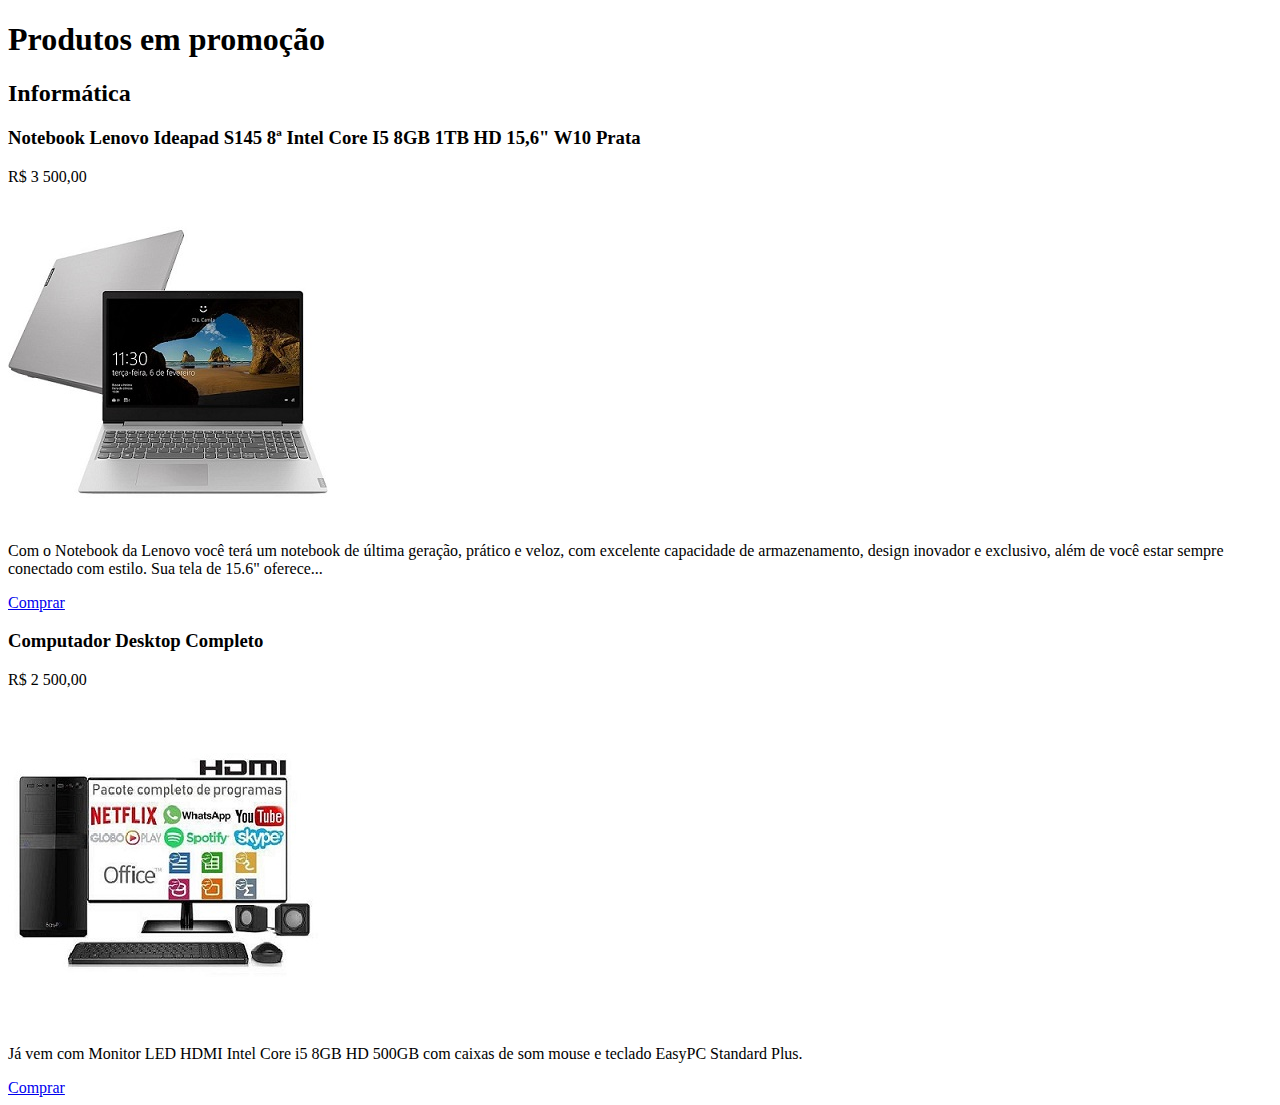
<file: aulas-front-end/material/projetoHTML_Tags/Loja virtual/index.html>
<!DOCTYPE html>
  <html lang="pt-br">
  <head>
      <meta charset="UTF-8">
      <meta name="viewport" content="width=device-width, initial-scale=1.0">
      <title>Loja virtual</title>
  </head>
  <body>
      <h1>Produtos em promoção</h1>
      <h2>Informática</h2>

      <div>
          <h3>
              Notebook Lenovo Ideapad S145 8ª Intel Core I5 8GB 1TB HD 15,6"
              W10 Prata
          </h3>
          <p> R$ 3 500,00 </p>

          <img src="computador.jpg" alt="Notebook Lenovo Ideapad S145"
             title="Notebook Lenovo">

          <p> Com o Notebook da Lenovo você terá um notebook de última
           geração, prático e veloz, com excelente capacidade de armazenamento,
           design inovador e exclusivo, além de você estar sempre conectado
           com estilo. Sua tela de 15.6" oferece...</p>

          <a href="https://lista.mercadolivre.com.br"
           target="_blank" > Comprar </a>
      </div>

      <div>
          <h3>Computador Desktop Completo</h3>
          <p>R$ 2 500,00</p>

          <img src="desktop.jpg" alt="Computador Desktop Completo"
            title="Computador desktop">
          <p> Já vem com Monitor LED HDMI Intel Core i5 8GB HD 500GB
             com caixas de som mouse e teclado EasyPC Standard Plus. </p>
          <a href="https://lista.mercadolivre.com.br"
            target="_blank"> Comprar </a>
      </div>
  </body>
  </html>
</file>
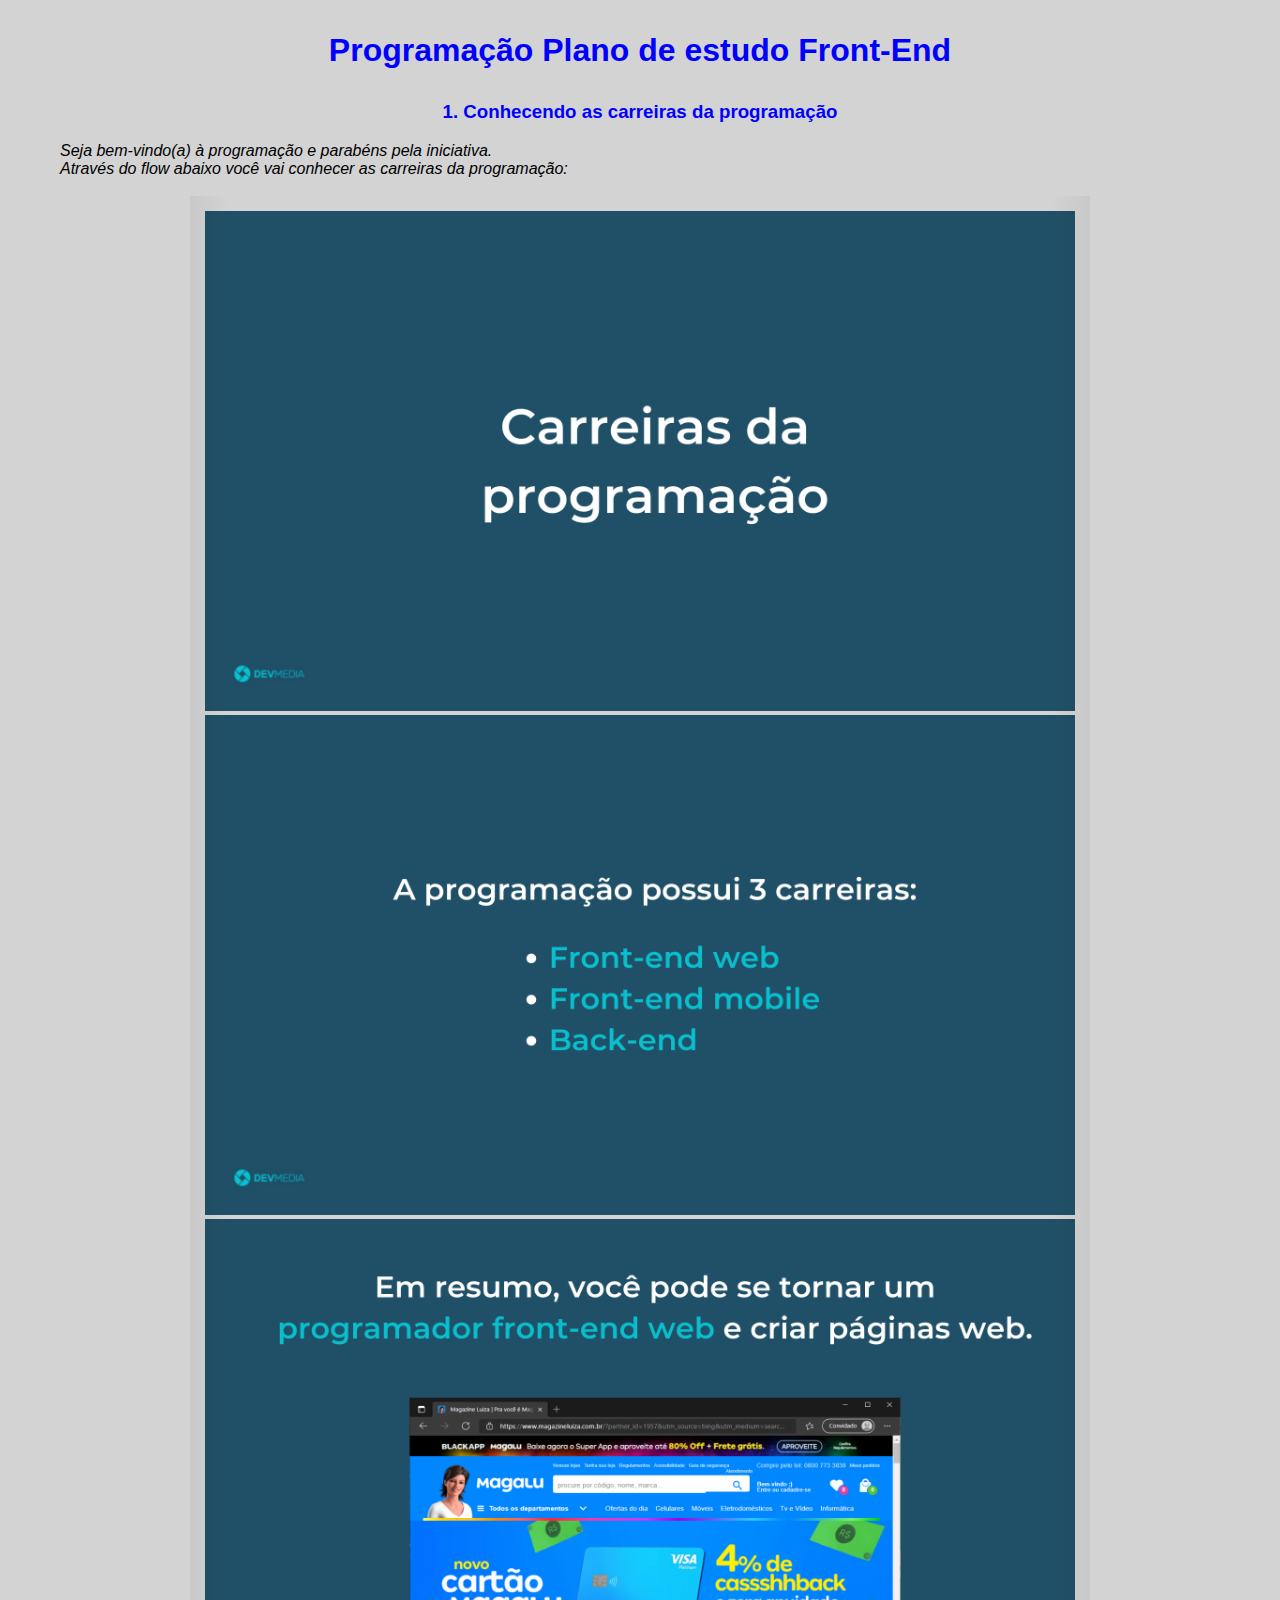
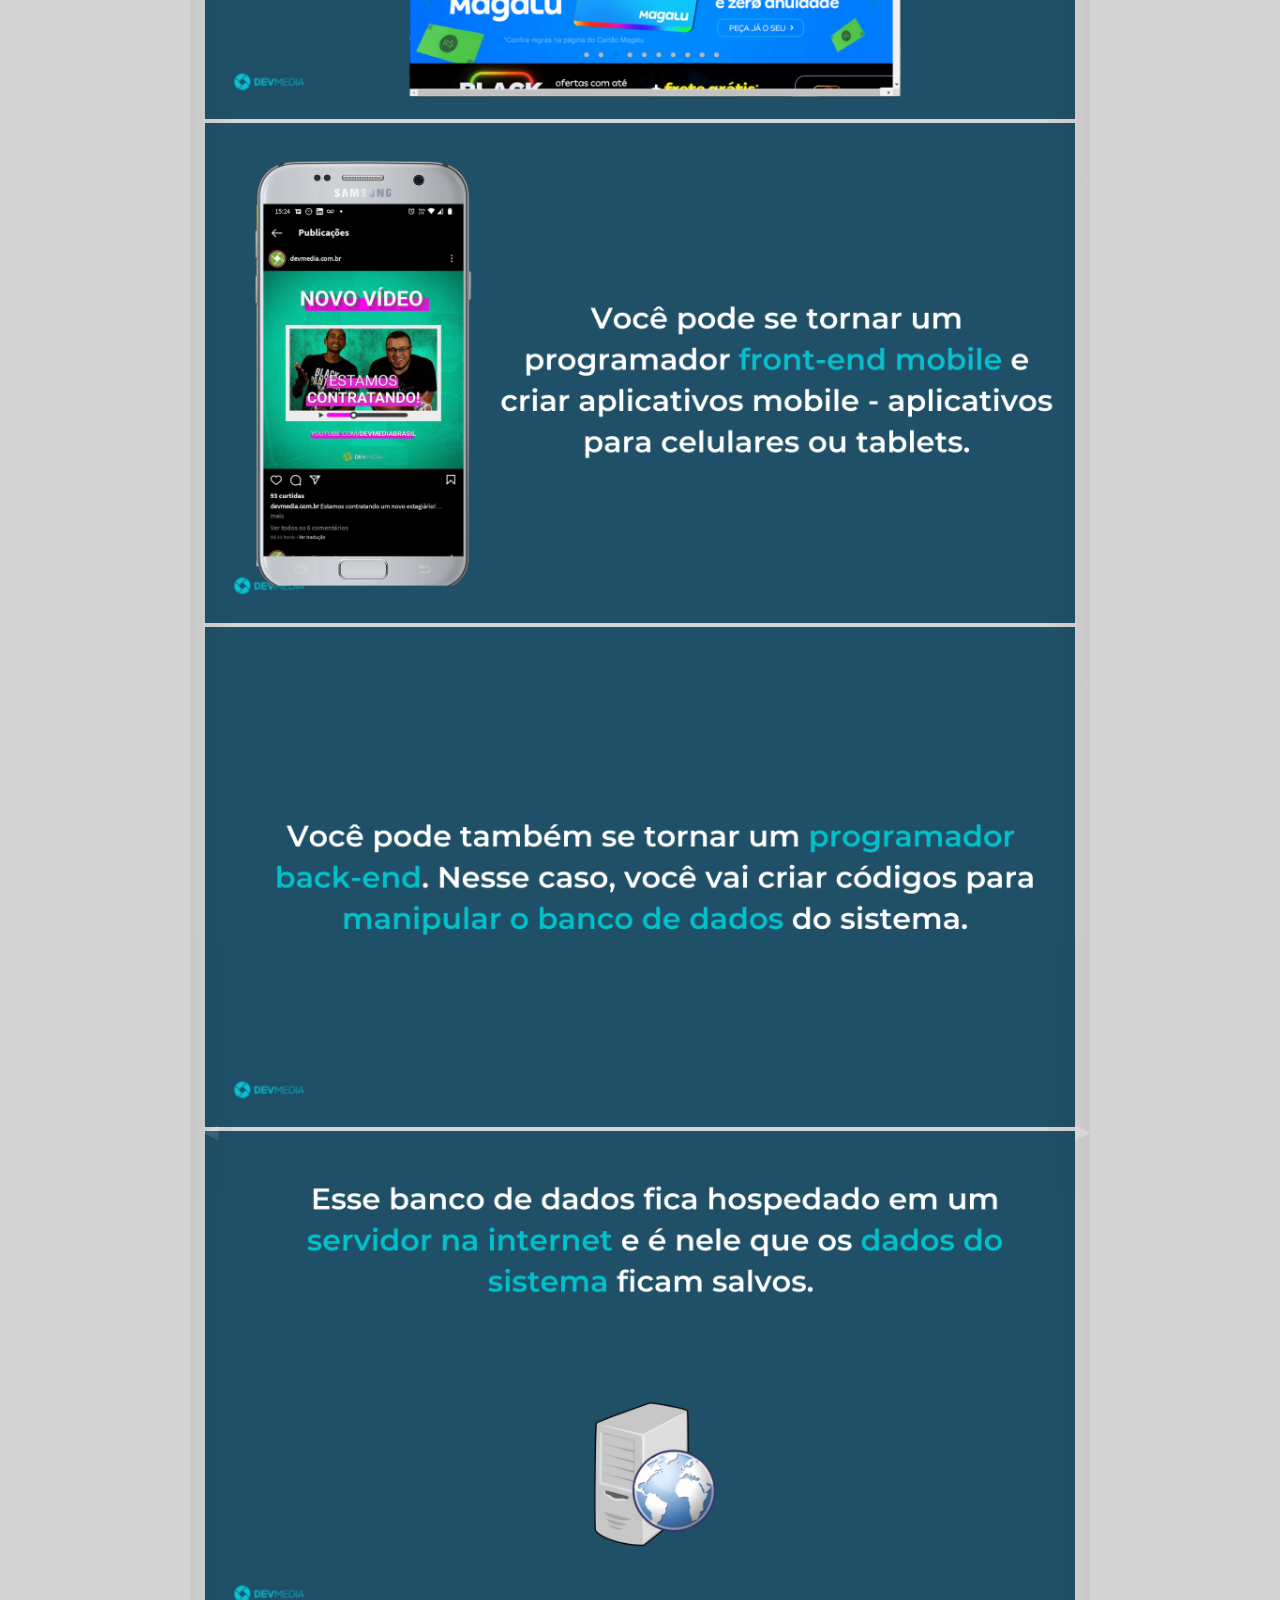
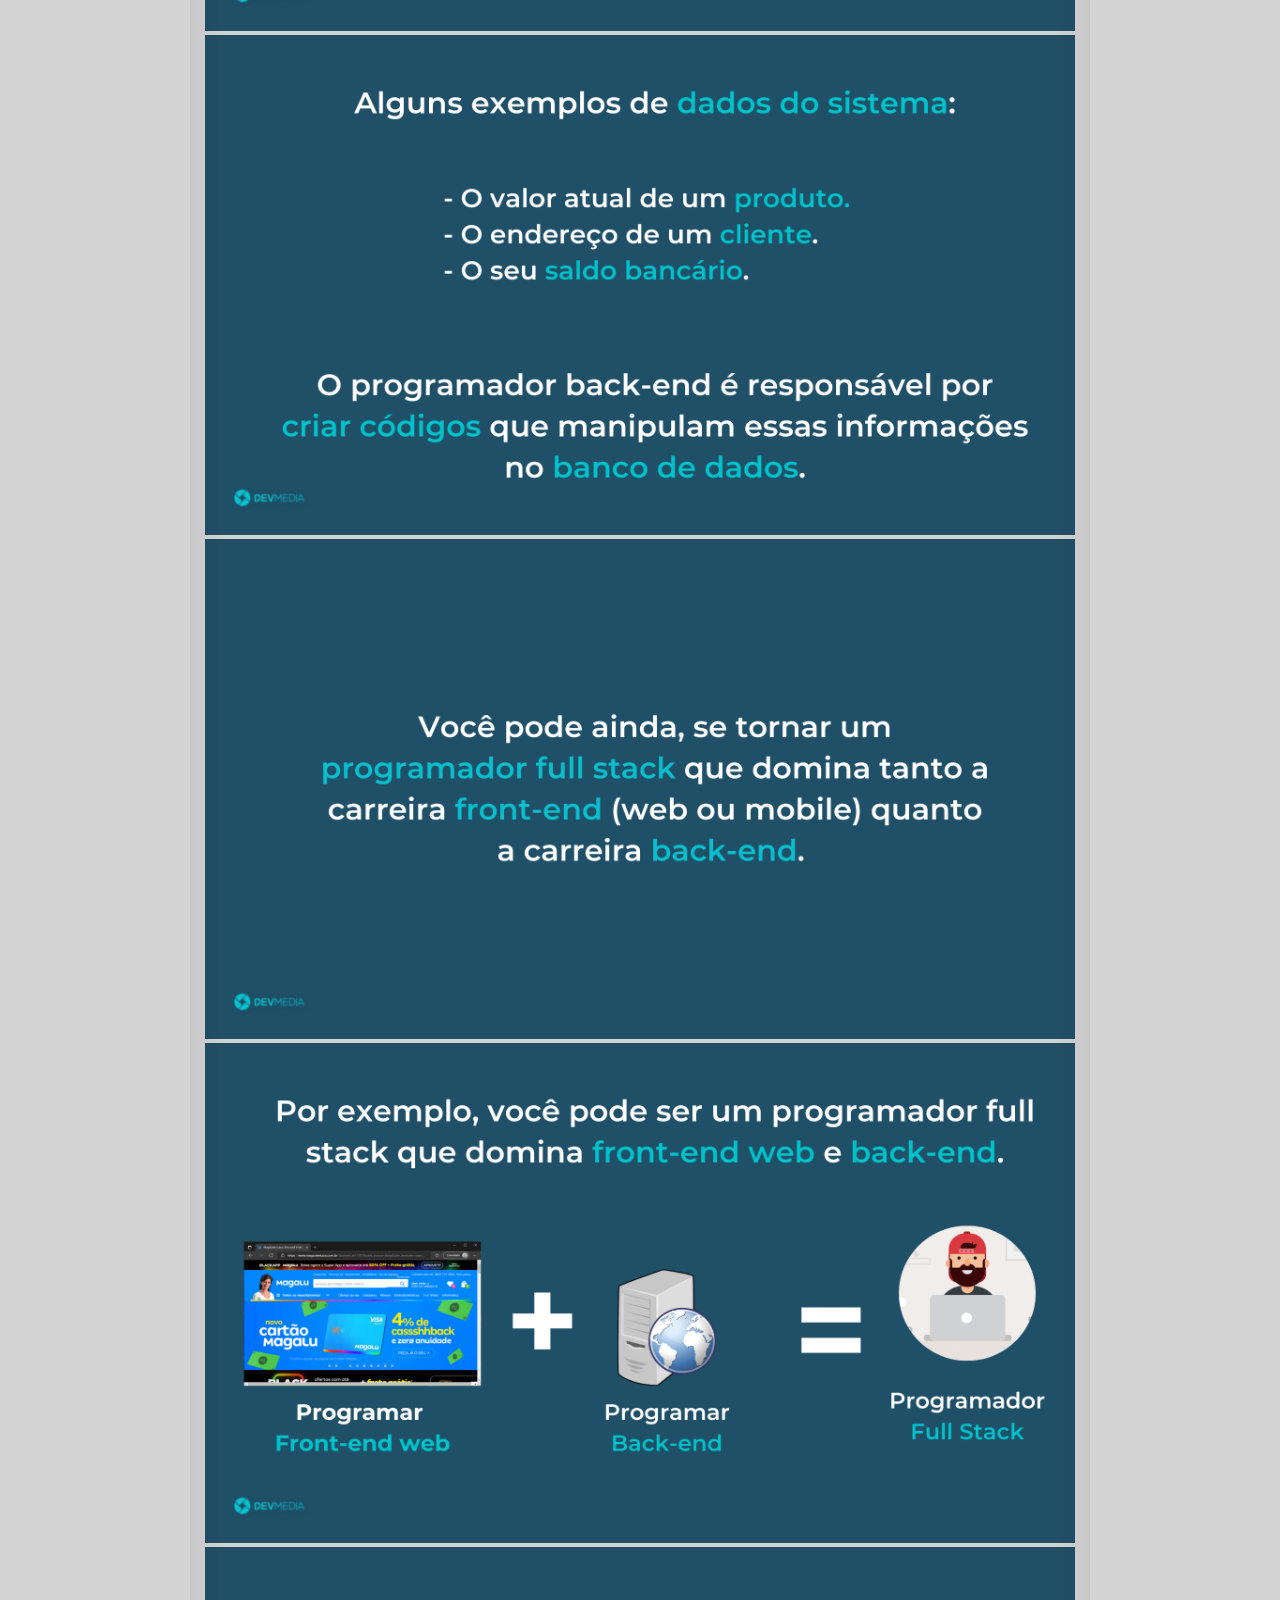
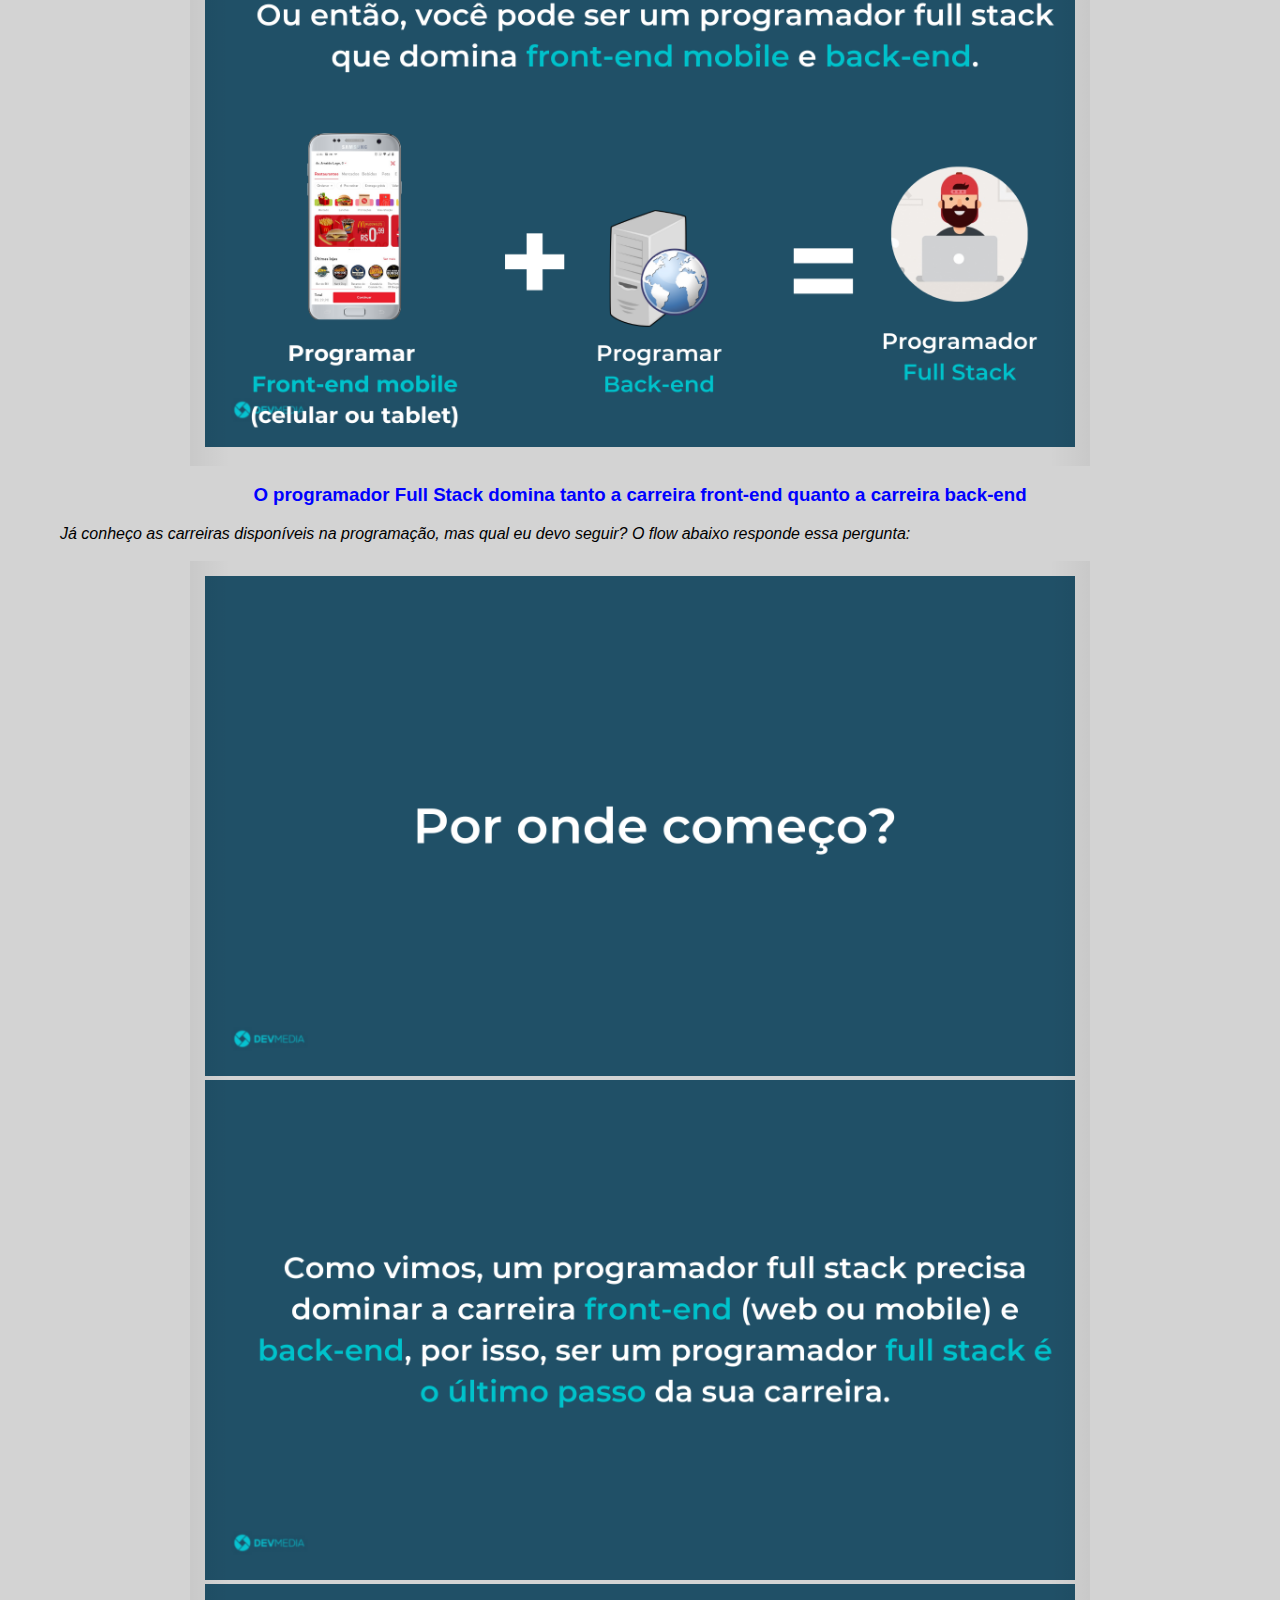
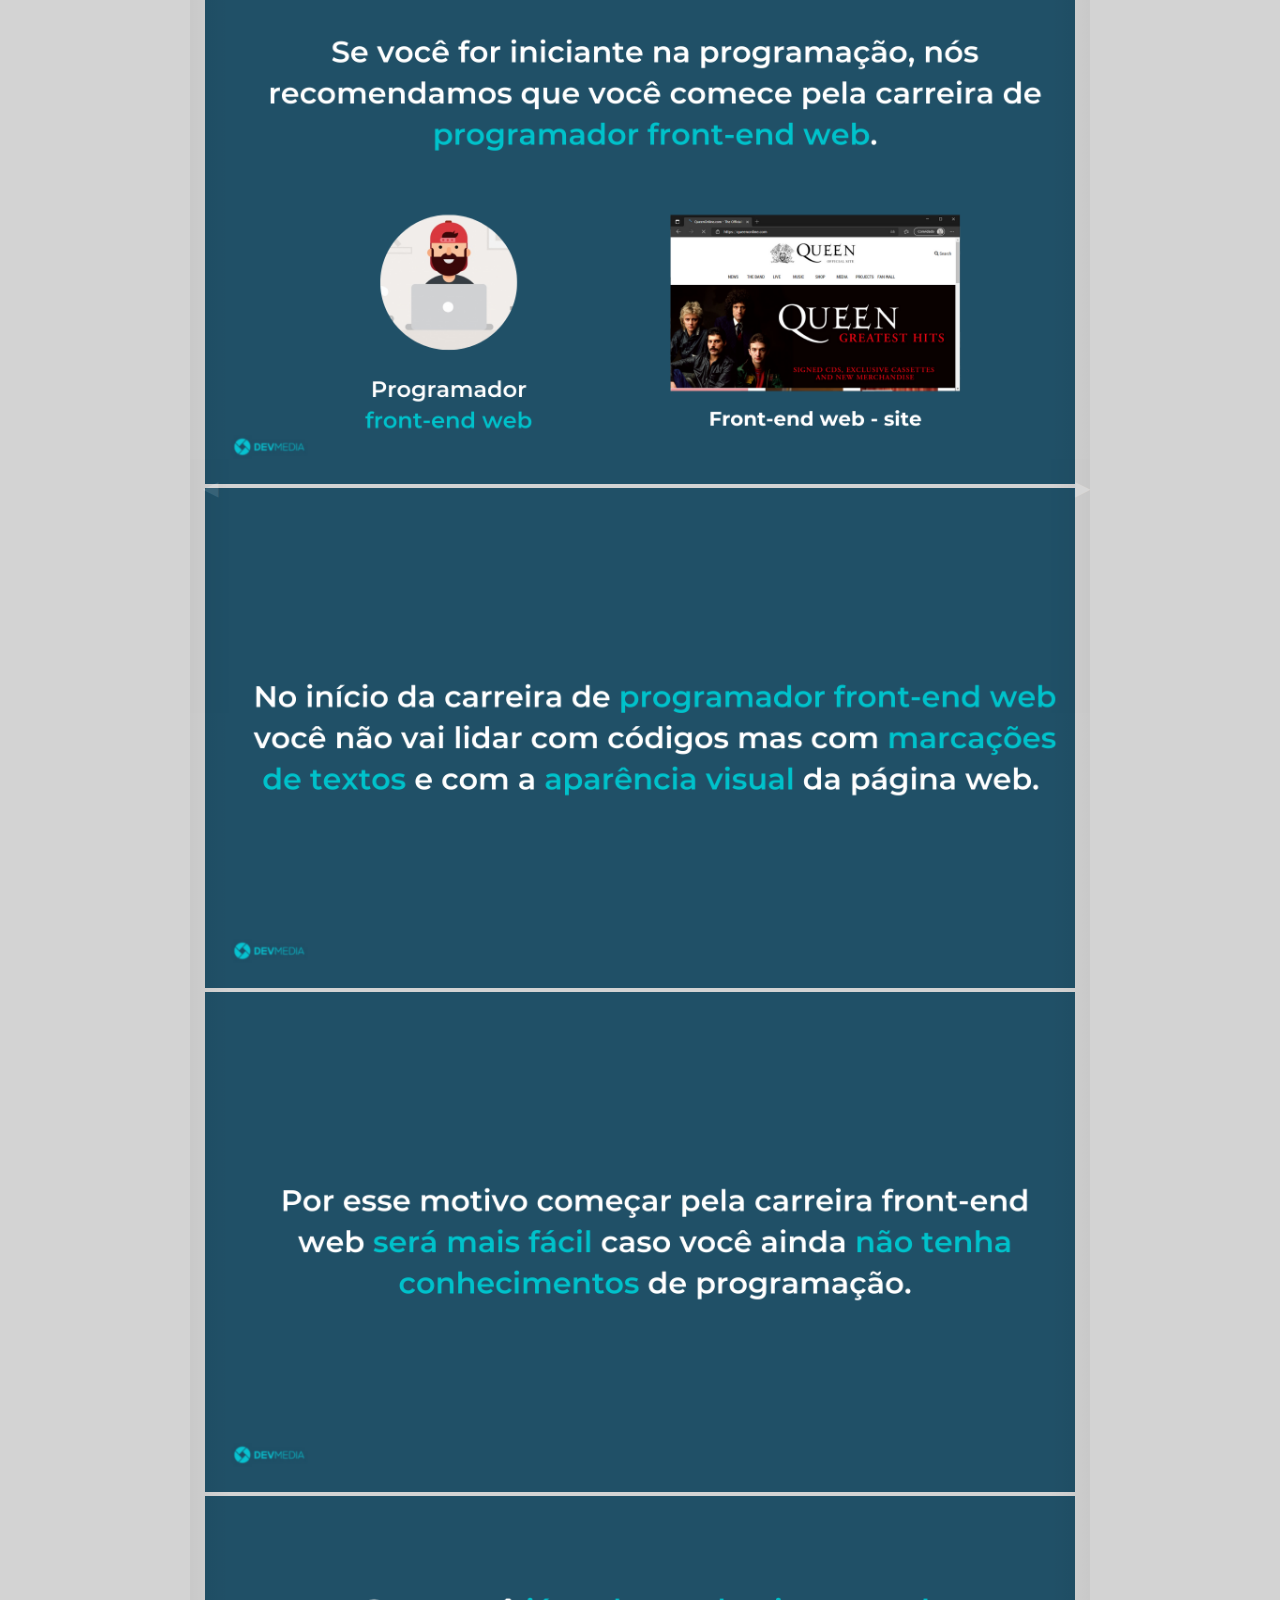
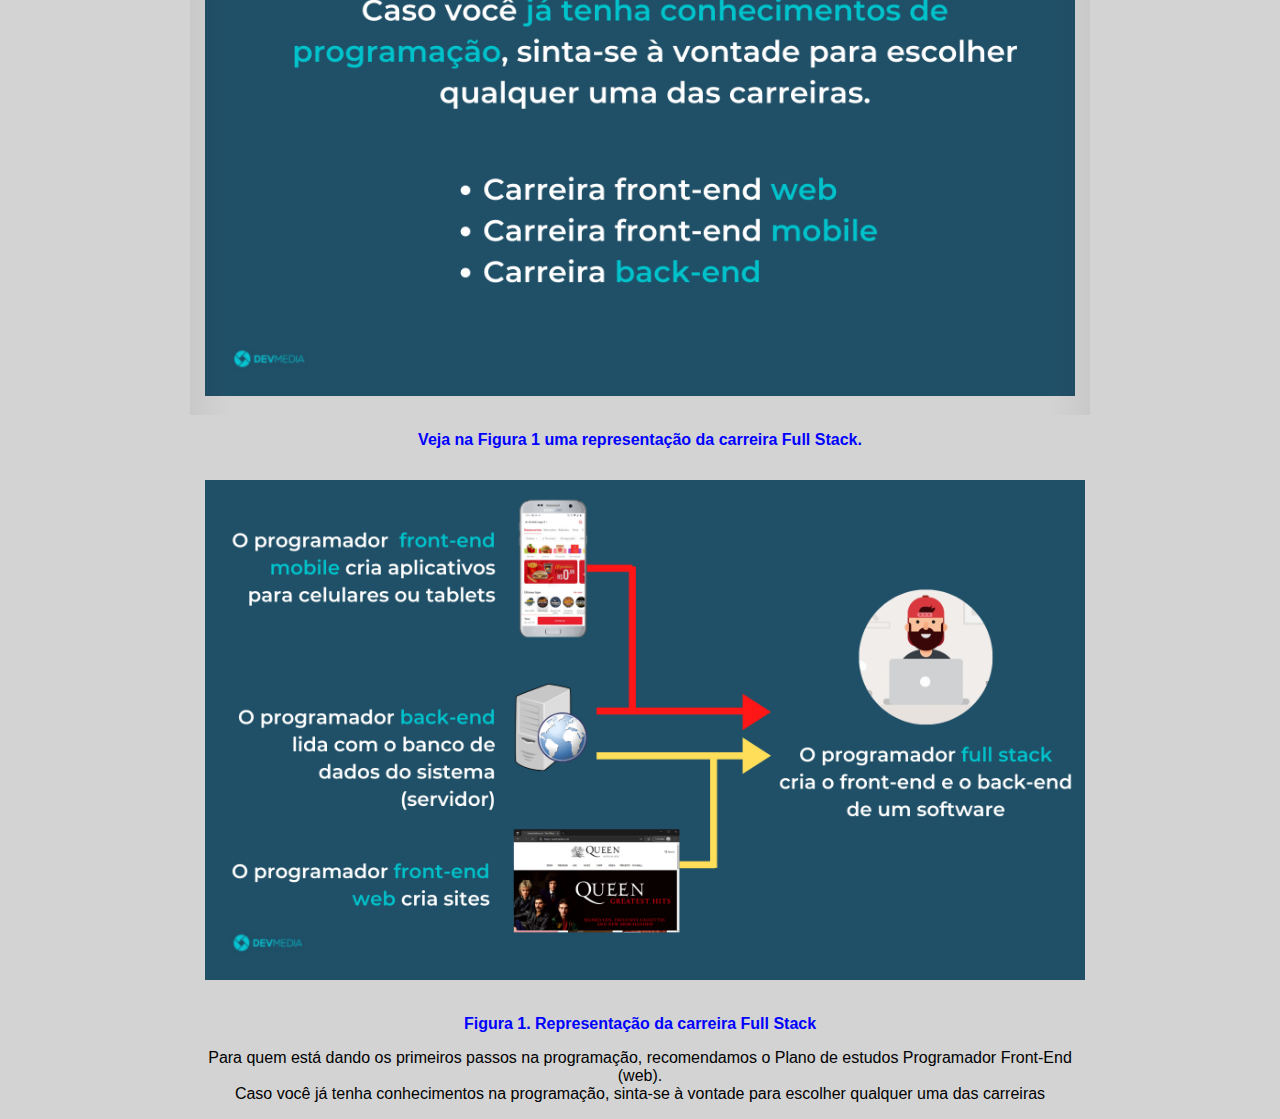
<file: aulas-front-end/src/Aulas/aulaPrimeira/index.html>
<!DOCTYPE html>
<html lang="pt-br">
<head>
    <meta charset="UTF-8">
    <meta http-equiv="X-UA-Compatible" content="IE=edge">
    <meta name="viewport" content="width=device-width, initial-scale=1.0">
    <link rel="shortcut icon" href="../../../../favicon.ico" type="image/x-icon">
    <link rel="stylesheet" href="../../style/style.css">
    <script src="script.js"></script>
    <title>Programação - Aula 1</title>
    
</head>
<body>
    <h1>Programação
    Plano de estudo Front-End</h1>
    <h3>1. Conhecendo as carreiras da programação</h3>
    <p>Seja bem-vindo(a) à programação e parabéns pela iniciativa. <br>
    
    Através do flow abaixo você vai conhecer as carreiras da programação:</p> <br>
    <div class="container">
        <button class="arrow-left control" aria-label="Previous image">◀</button>
        <button class="arrow-right control" aria-label="Next image">▶</button>
        <div class="gallery-wrapper">
            <div class="gallery">
                <img src="./img/1.png" alt="" class="item current-item">
                <img src="./img/2.png" alt="" class="item current-item">
                <img src="./img/4.png" alt="" class="item current-item">
                <img src="./img/5.png" alt="" class="item current-item">
                <img src="./img/6.png" alt="" class="item current-item">
                <img src="./img/7.png" alt="" class="item current-item">
                <img src="./img/8.png" alt="" class="item current-item">
                <img src="./img/9.png" alt="" class="item current-item">
                <img src="./img/10.png" alt="" class="item current-item">
                <img src="./img/11.png" alt="" class="item current-item">
            </div>
        </div>
    </div>
    <h3>O programador Full Stack domina tanto a carreira front-end quanto a carreira back-end</h3>
    <p>Já conheço as carreiras disponíveis na programação, mas qual eu devo seguir? O flow abaixo responde essa pergunta:</p>
    <br>
    <div class="container">
        <button class="arrow-left control" aria-label="Previous image">◀</button>
        <button class="arrow-right control" aria-label="Next image">▶</button>
        <div class="gallery-wrapper">        
            <div class="gallery">
                <img src="./img/12.png" alt="" class="item current-item">
                <img src="./img/13.png" alt="" class="item current-item">
                <img src="./img/14.png" alt="" class="item current-item">
                <img src="./img/15.png" alt="" class="item current-item">
                <img src="./img/16.png" alt="" class="item current-item">
                <img src="./img/17.png" alt="" class="item current-item">
            </div>
        </div>
        </div>
        <h4>Veja na <strong>Figura 1</strong> uma representação da carreira Full Stack.</h4>
        <div class="container">
            <img src="./img/fig1.png" width="880px" height="500px" alt="">
        </div>
        <h4>Figura 1. Representação da carreira Full Stack</h4>
        <blockquote>Para quem está dando os primeiros passos na programação, recomendamos o Plano de estudos Programador Front-End (web). <br>
        Caso você já tenha conhecimentos na programação, sinta-se à vontade para escolher qualquer uma das carreiras</blockquote>

</body>
</html>
</file>
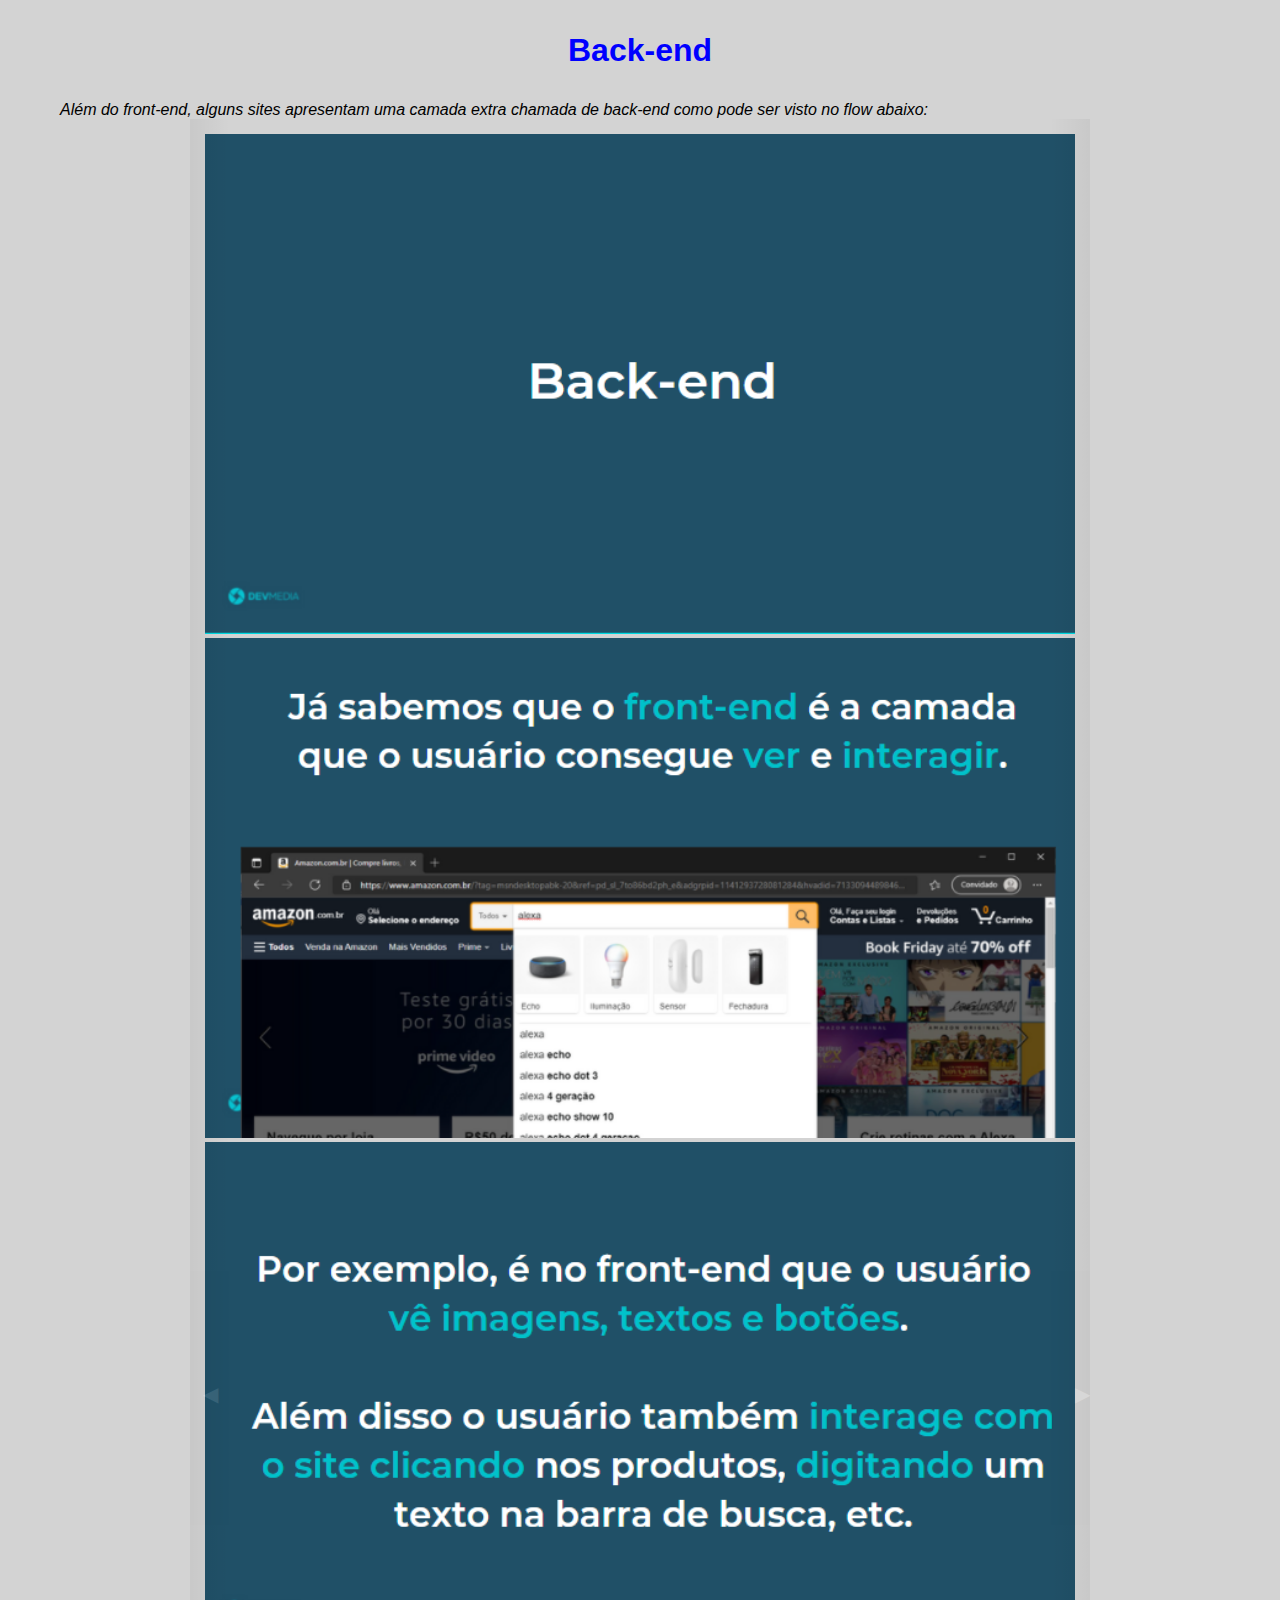
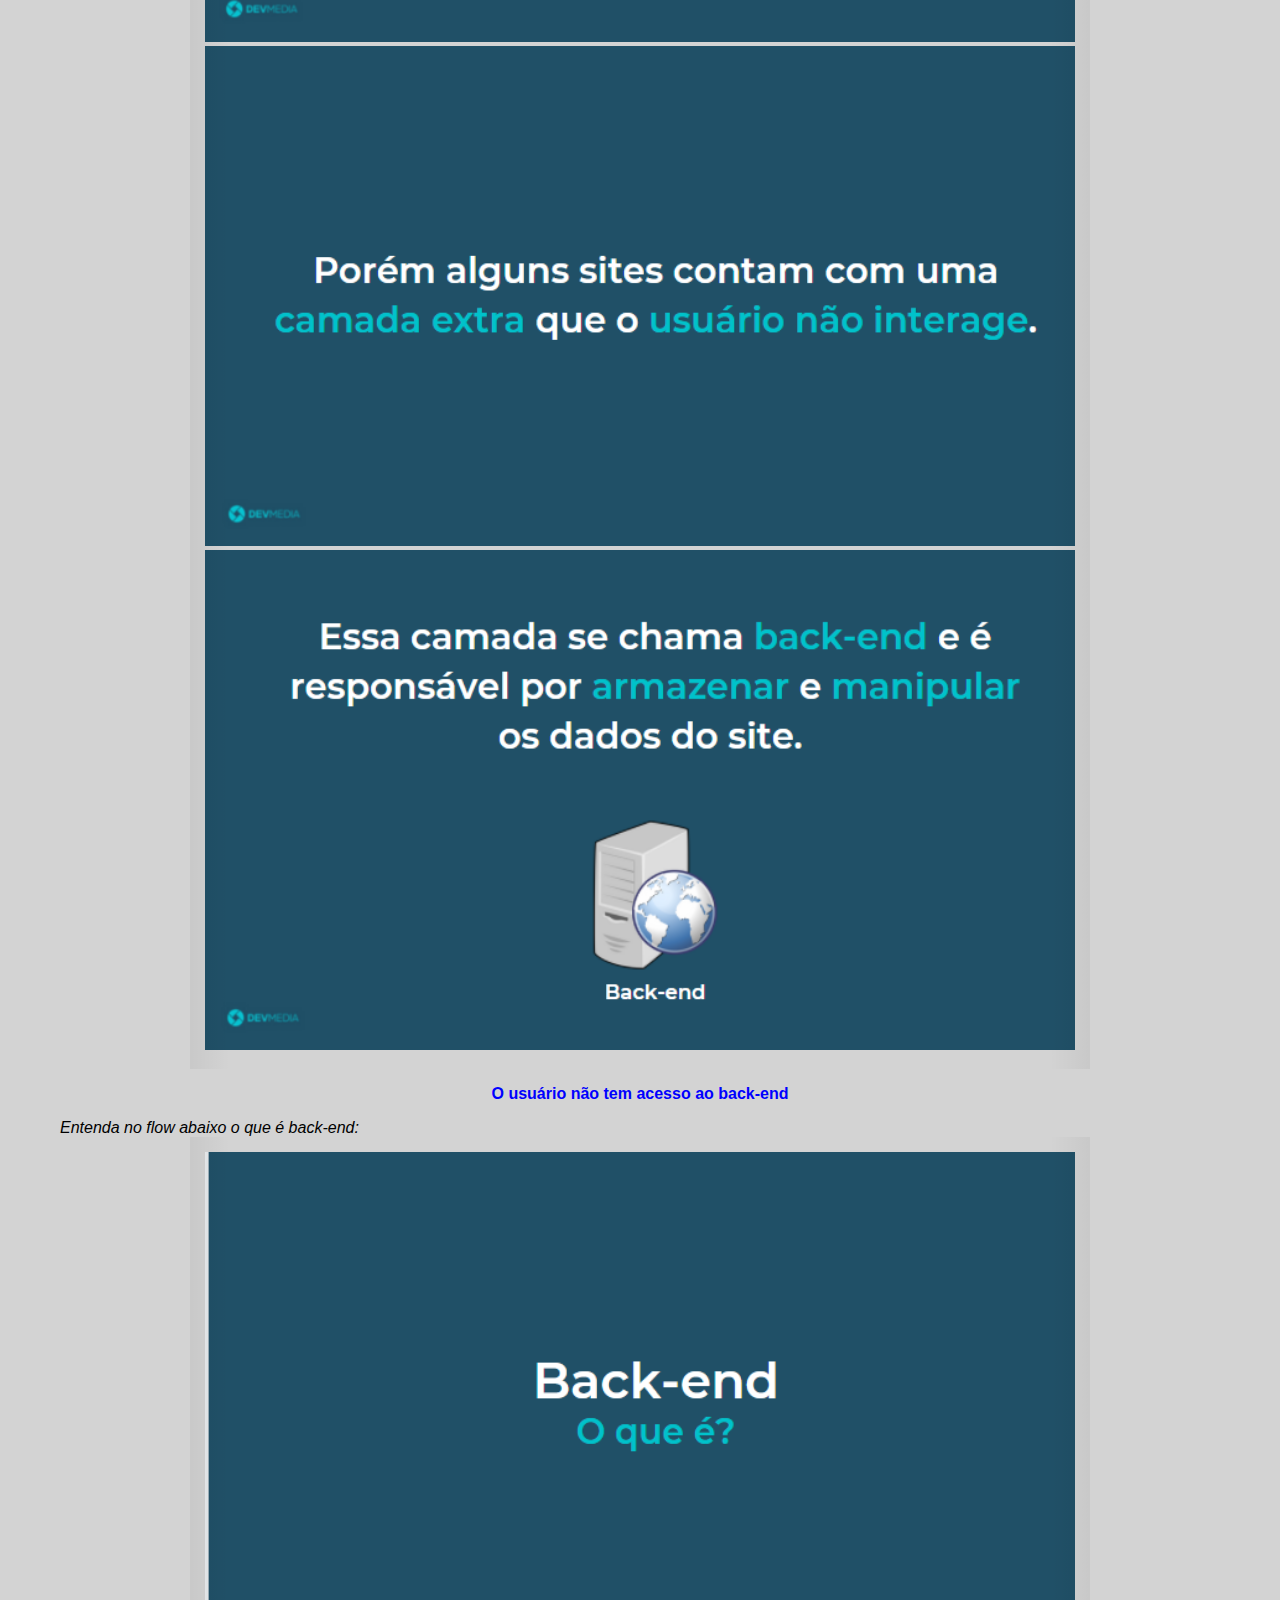
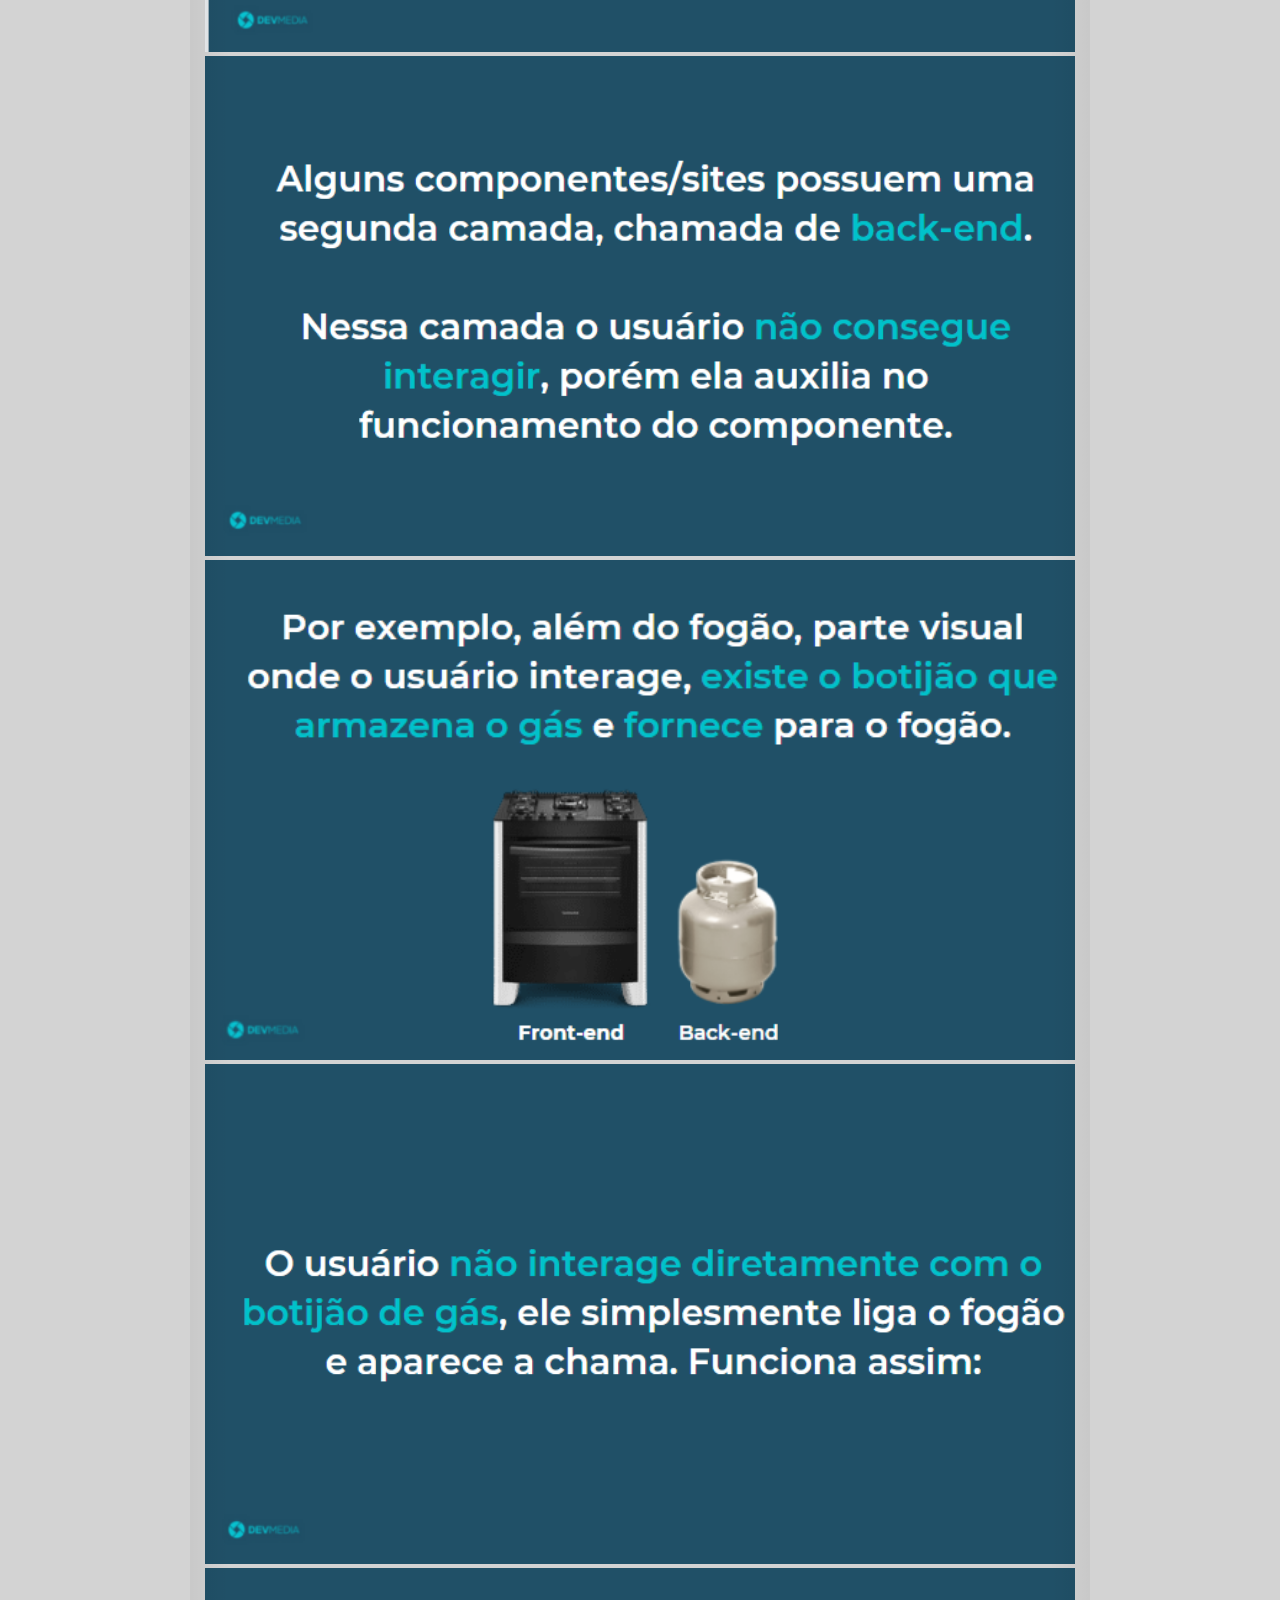
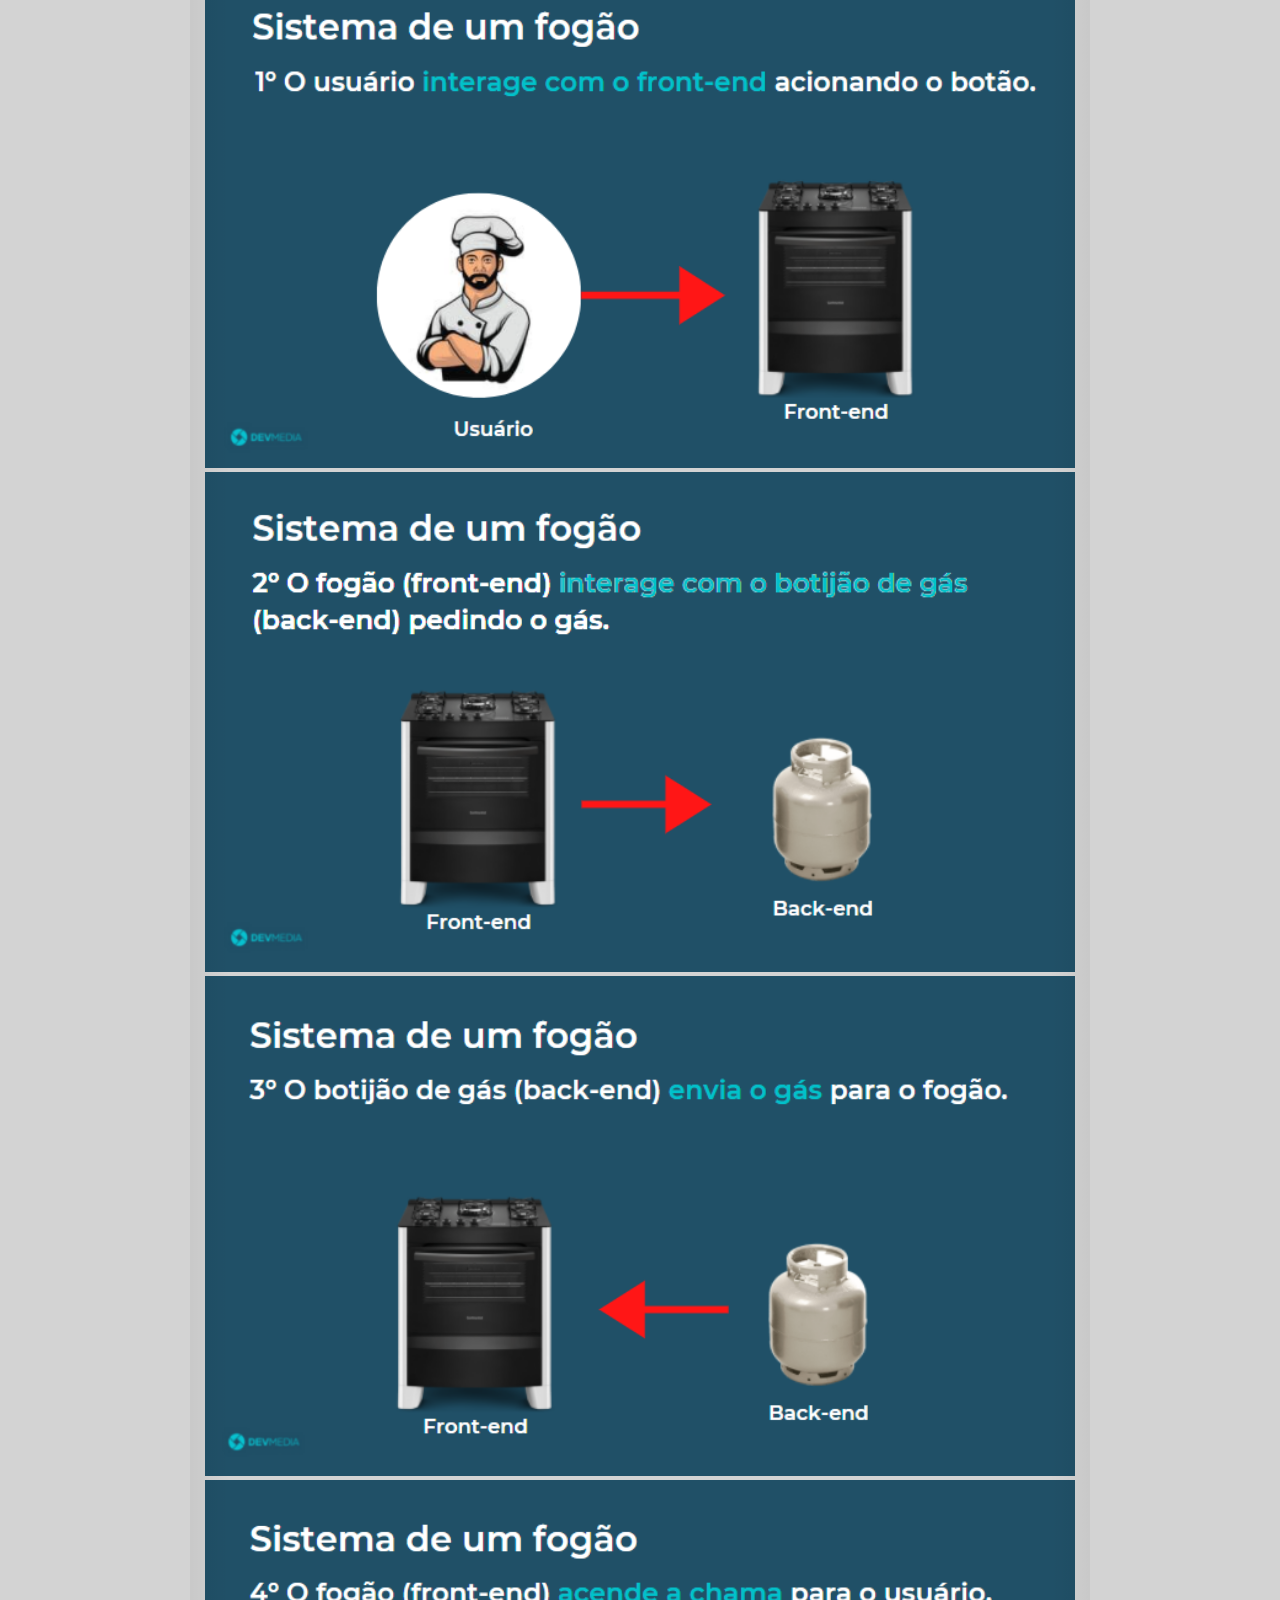
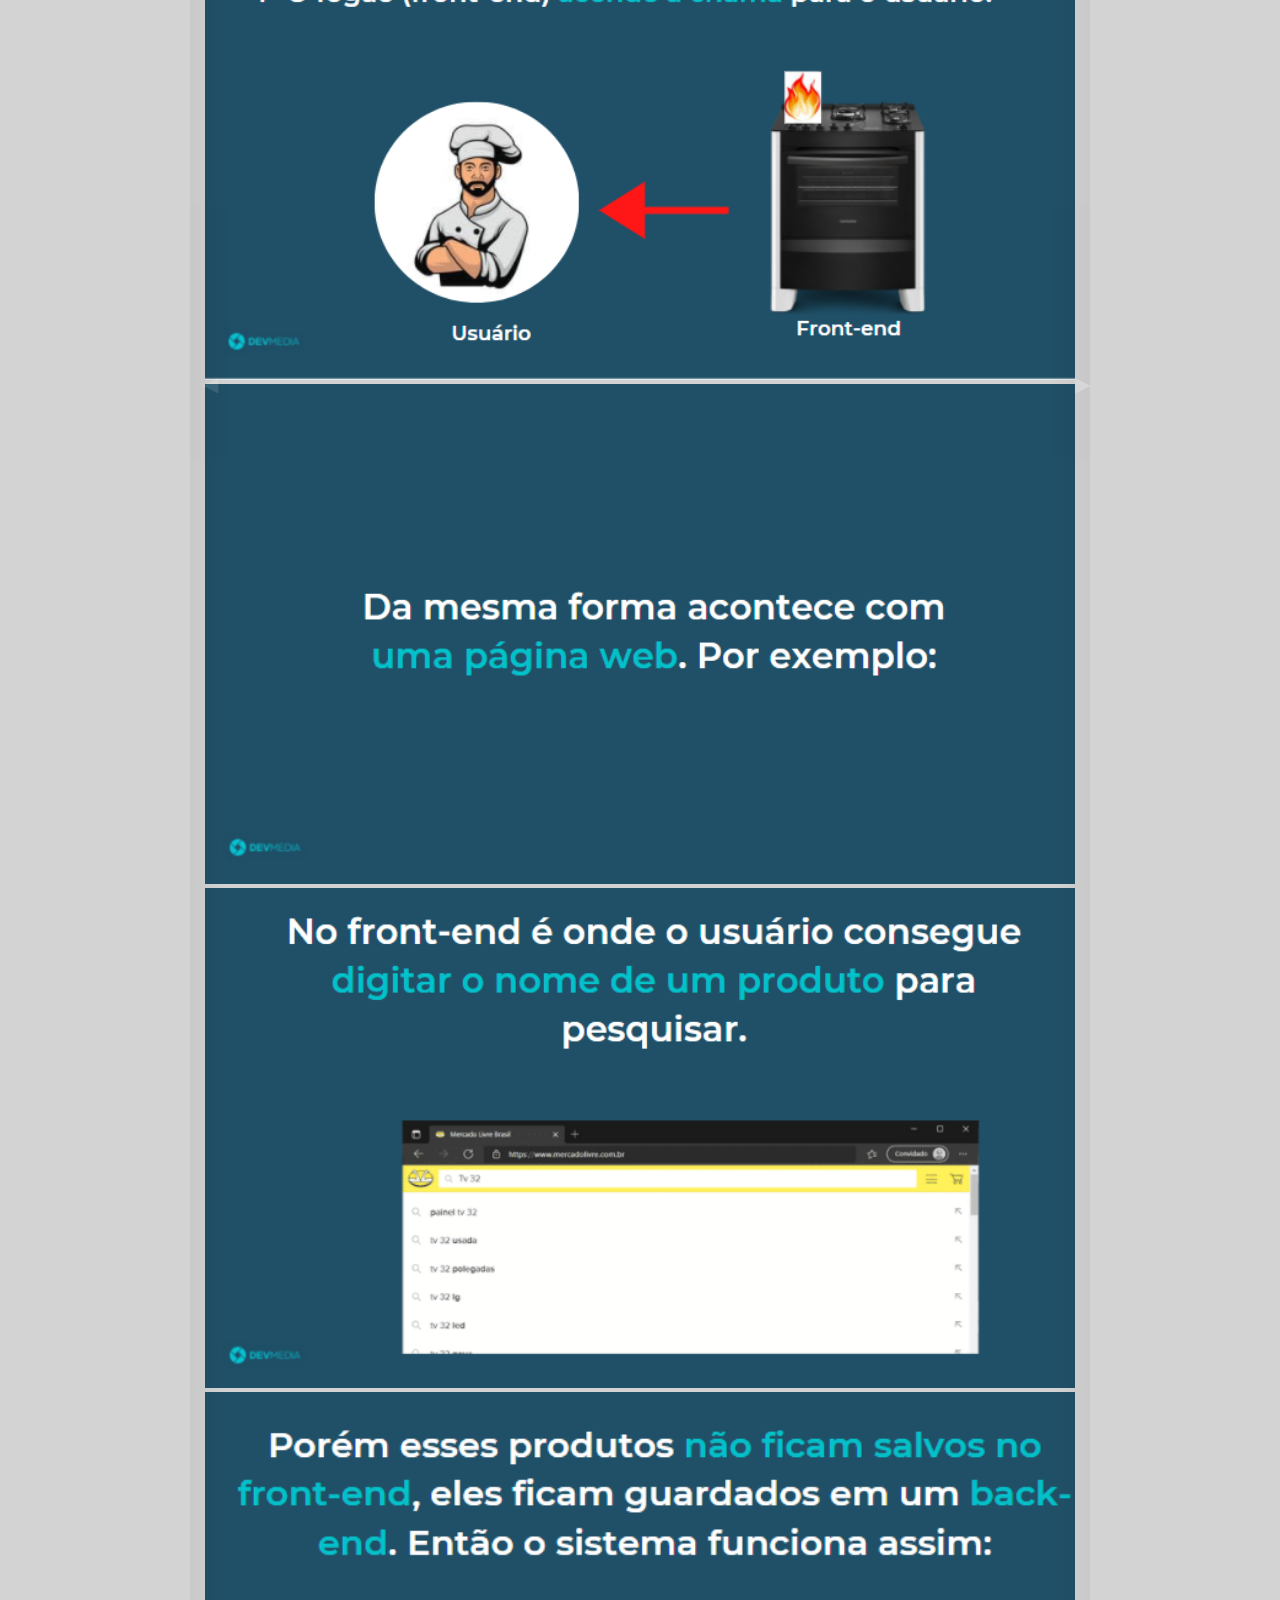
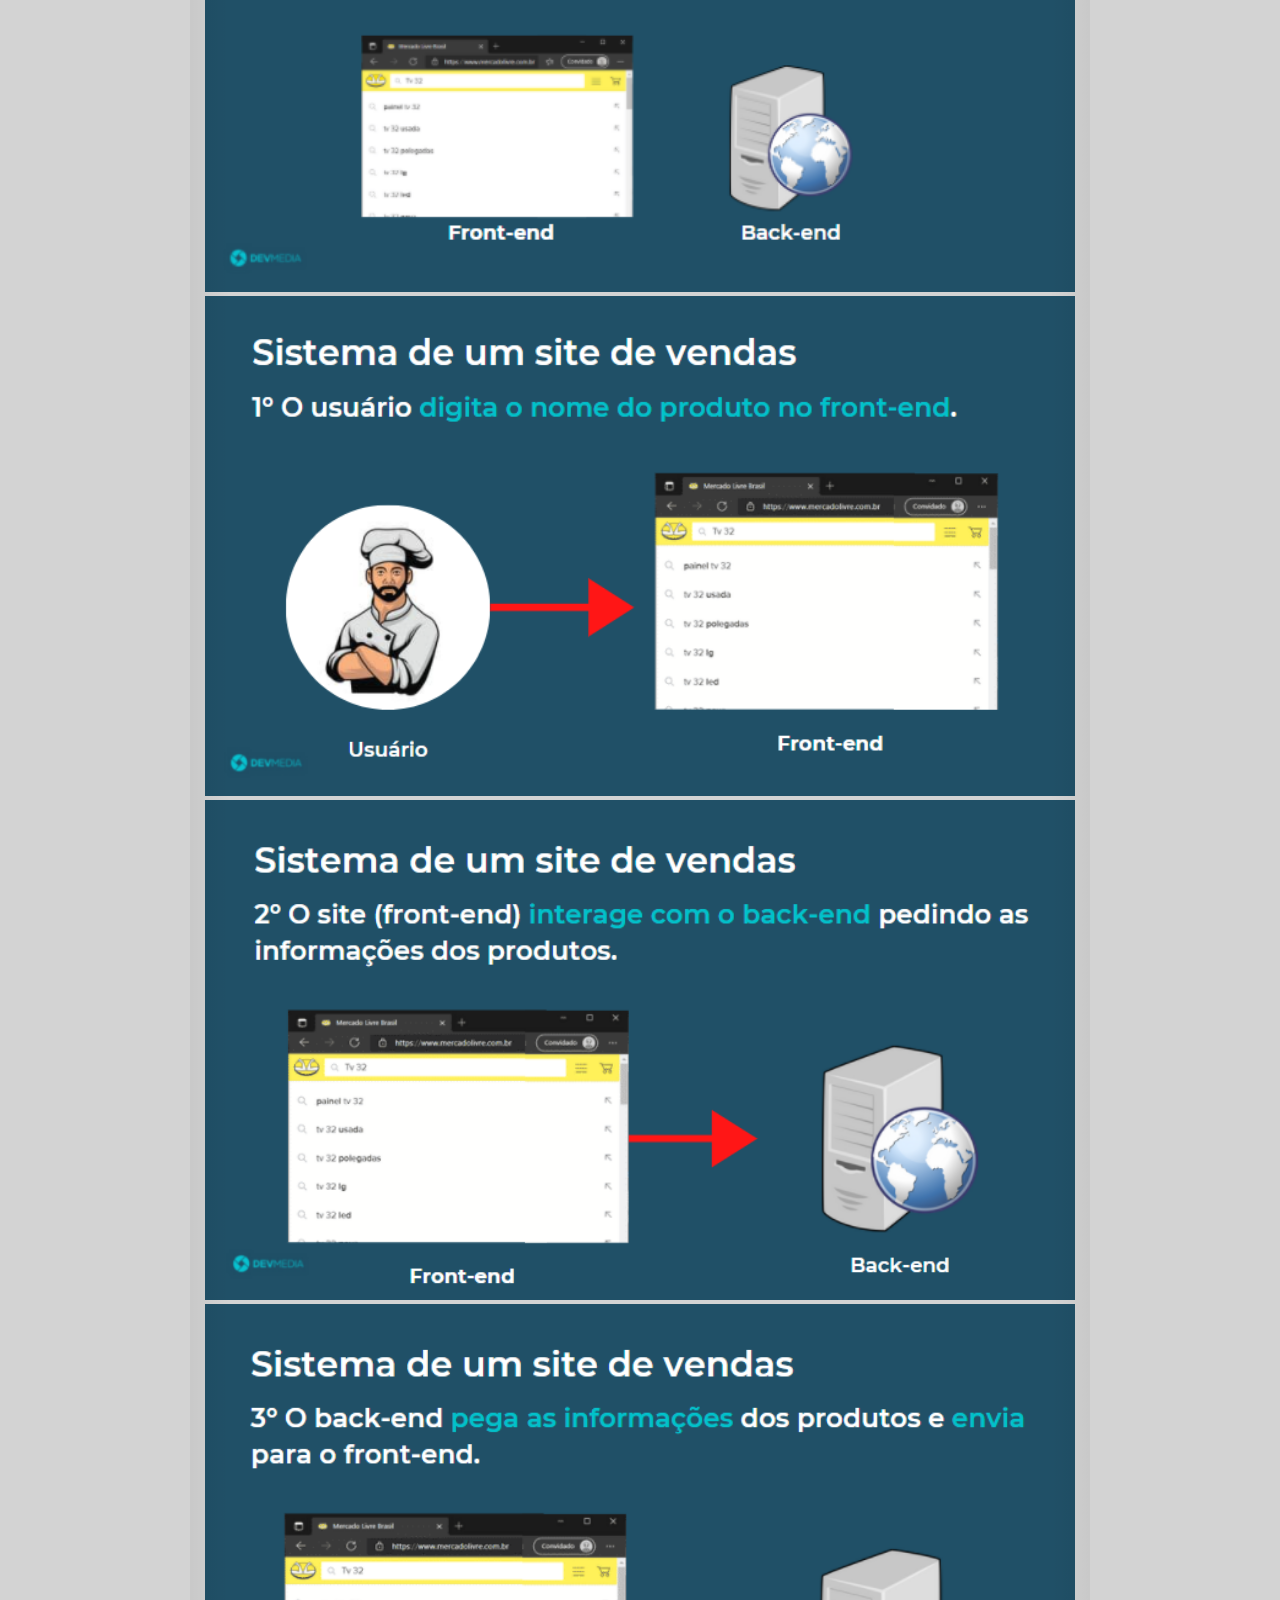
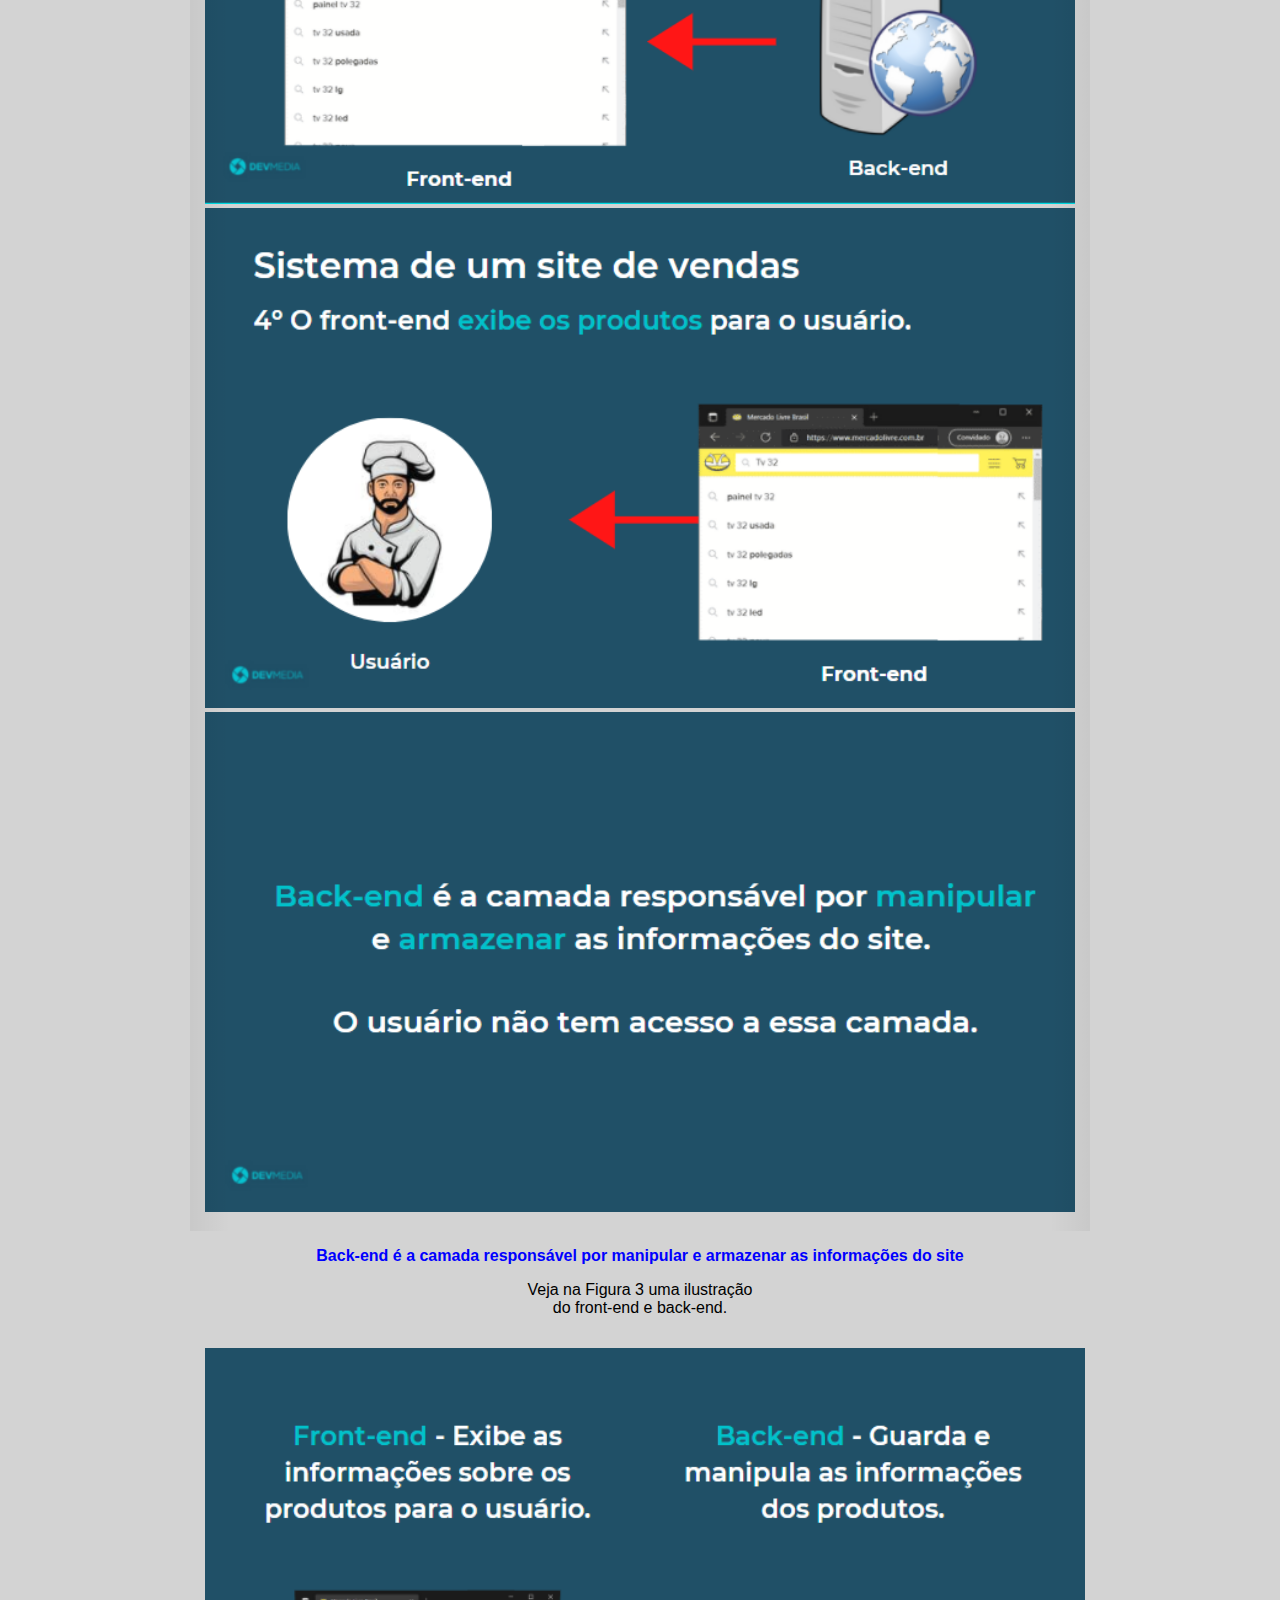
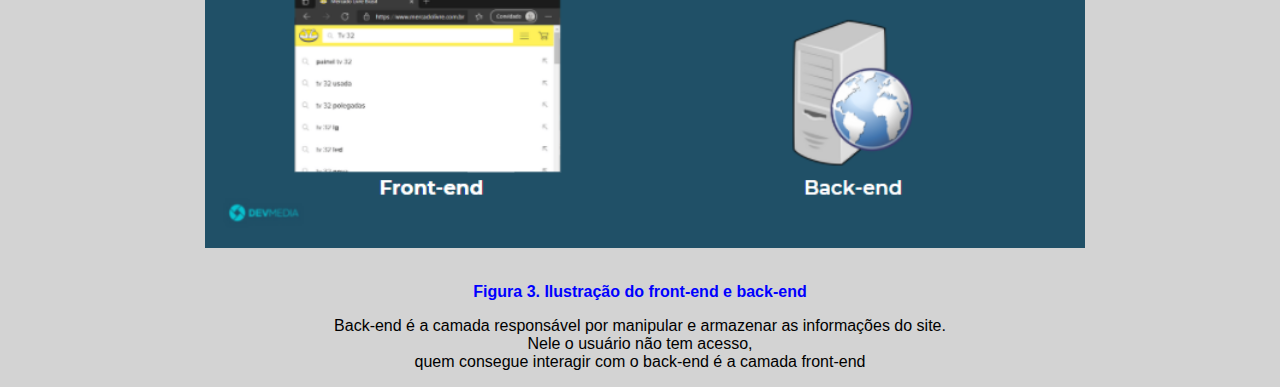
<file: aulas-front-end/src/Aulas/aulaPrimeira/backEnd.html>
<!DOCTYPE html>
<html lang="pt-br">
<head>
    <meta charset="UTF-8">
    <meta http-equiv="X-UA-Compatible" content="IE=edge">
    <meta name="viewport" content="width=device-width, initial-scale=1.0">
    <link rel="shortcut icon" href="../../../../favicon.ico" type="image/x-icon">
    <link rel="stylesheet" href="../../style/style.css">
    <script src="script.js"></script>
    <title>Back-end - Aula 3</title>
</head>
<body>
    <h1>Back-end</h1>
    <p>Além do front-end, alguns sites apresentam uma camada extra chamada de back-end como pode ser visto no flow abaixo:</p>
    <div class="container">
        <button class="arrow-left control" aria-label="Previous image">◀</button>
        <button class="arrow-right control" aria-label="Next image">▶</button>
        <div class="gallery-wrapper">
            <div class="gallery">
                <img src="./img/39.png" alt="" class="item current-item">
                <img src="./img/40.png" alt="" class="item current-item">
                <img src="./img/41.png" alt="" class="item current-item">
                <img src="./img/42.png" alt="" class="item current-item">
                <img src="./img/43.png" alt="" class="item current-item">
            </div>
        </div>
    </div>
    <h4>O usuário não tem acesso ao back-end</h4>
    <p>Entenda no flow abaixo o que é back-end:</p>
    <div class="container">
        <button class="arrow-left control" aria-label="Previous image">◀</button>
        <button class="arrow-right control" aria-label="Next image">▶</button>
        <div class="gallery-wrapper">
            <div class="gallery">
                <img src="./img/44.png" alt="" class="item current-item">
                <img src="./img/45.png" alt="" class="item current-item">
                <img src="./img/46.png" alt="" class="item current-item">
                <img src="./img/47.png" alt="" class="item current-item">
                <img src="./img/48.png" alt="" class="item current-item">
                <img src="./img/49.png" alt="" class="item current-item">
                <img src="./img/50.png" alt="" class="item current-item">
                <img src="./img/51.png" alt="" class="item current-item">
                <img src="./img/52.png" alt="" class="item current-item">
                <img src="./img/53.png" alt="" class="item current-item">
                <img src="./img/54.png" alt="" class="item current-item">
                <img src="./img/55.png" alt="" class="item current-item">
                <img src="./img/56.png" alt="" class="item current-item">
                <img src="./img/57.png" alt="" class="item current-item">
                <img src="./img/58.png" alt="" class="item current-item">
                <img src="./img/59.png" alt="" class="item current-item">
            </div>
        </div>
    </div>
    <h4>Back-end é a camada responsável por manipular e armazenar as informações do site</h4>
    <blockquote>Veja na Figura 3 uma ilustração <br> do front-end e back-end.</blockquote>
    <div class="container">
        <img src="./img/fig3.png" width="880px" height="500px" alt="">
    </div>
    <h4>Figura 3. Ilustração do front-end e back-end</h4>
    <blockquote>Back-end é a camada responsável por manipular e armazenar as informações do site. 
        <br> Nele o usuário não tem acesso, 
        <br> quem consegue interagir com o back-end é a camada front-end</blockquote>



    
</body>
</html>
</file>
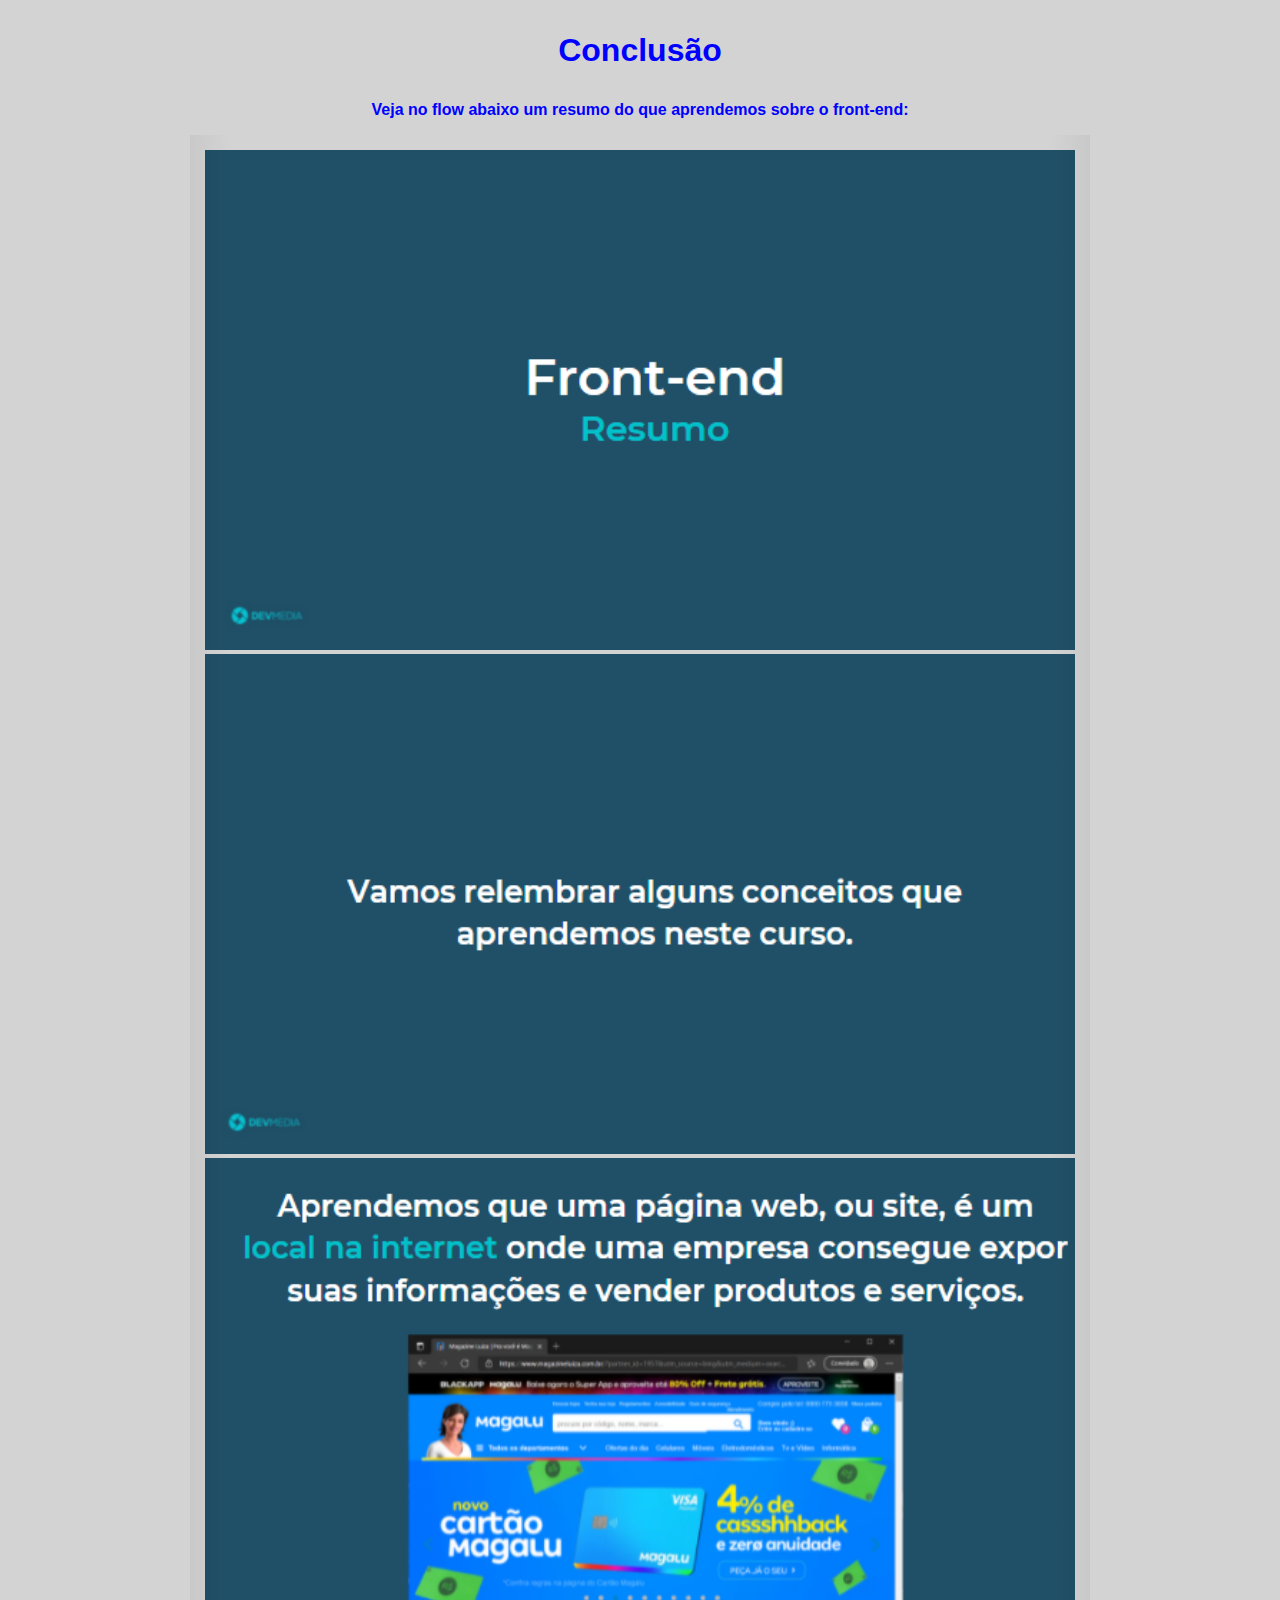
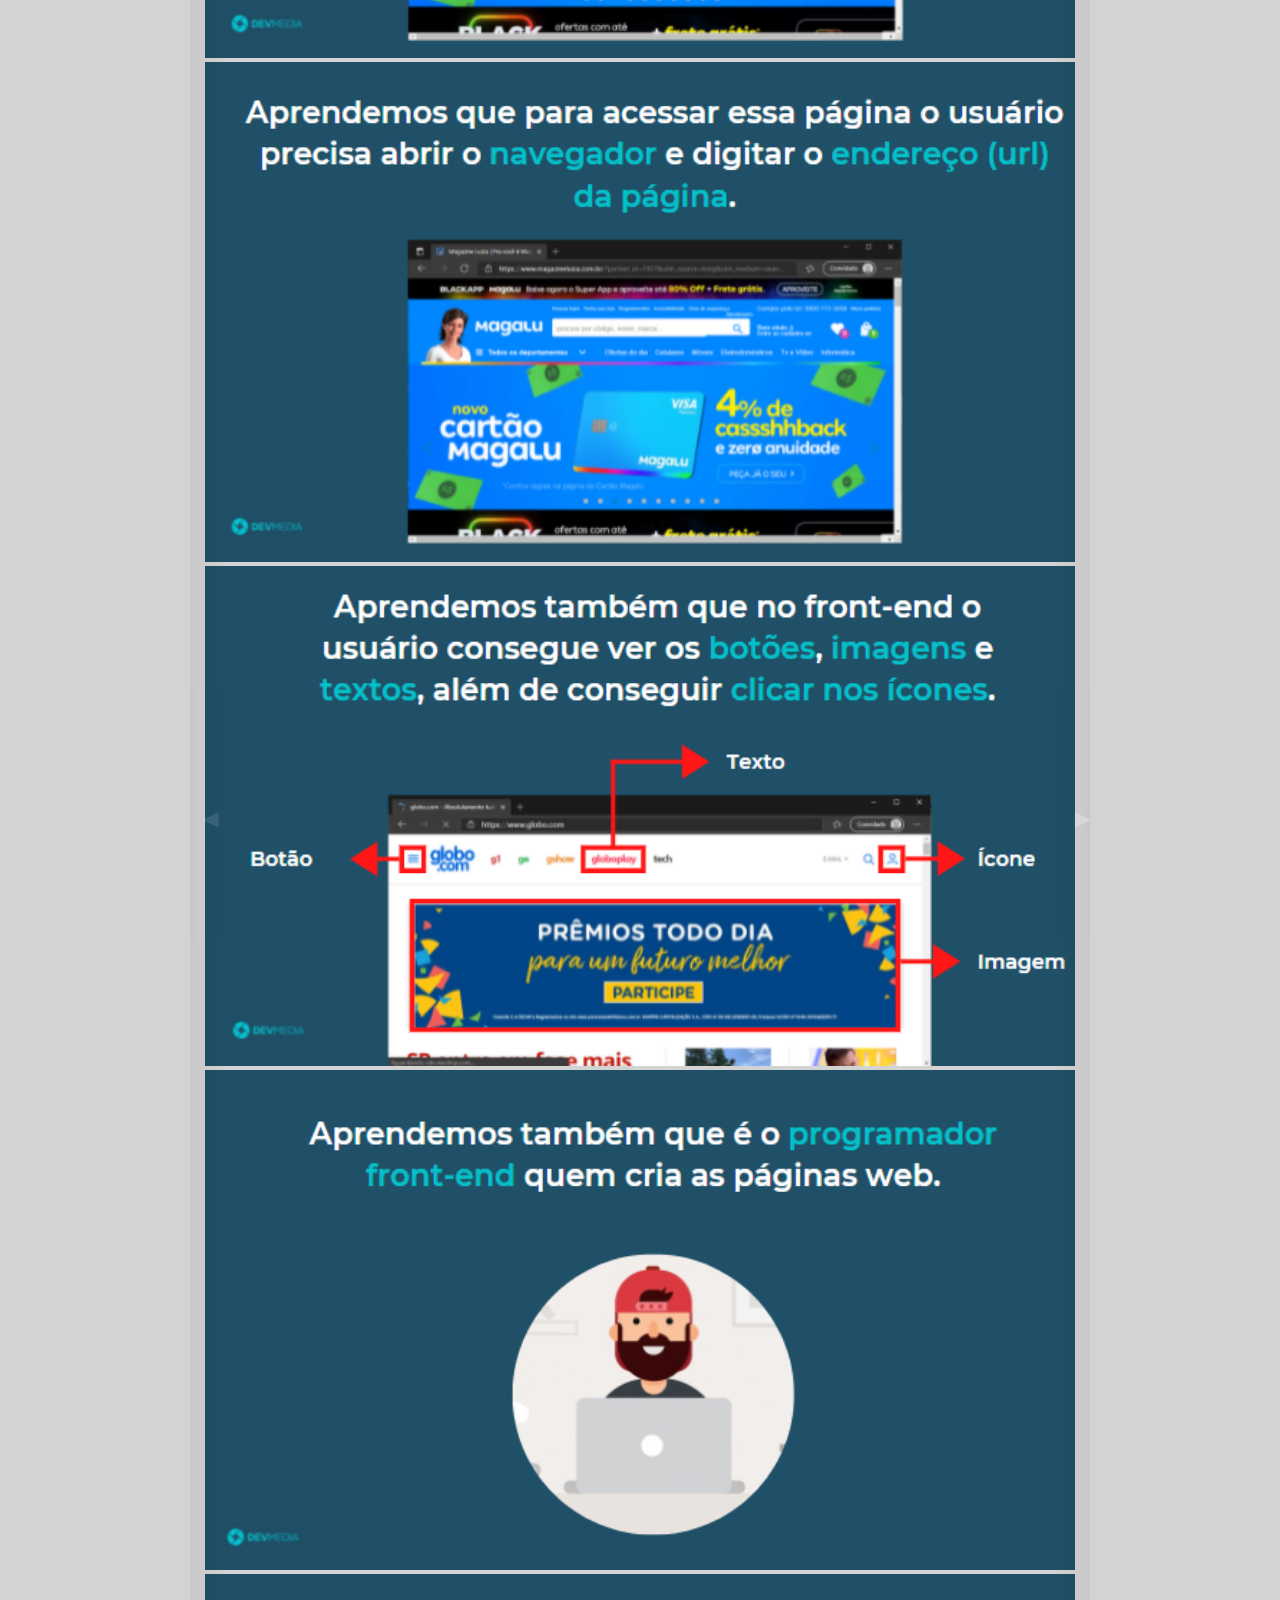
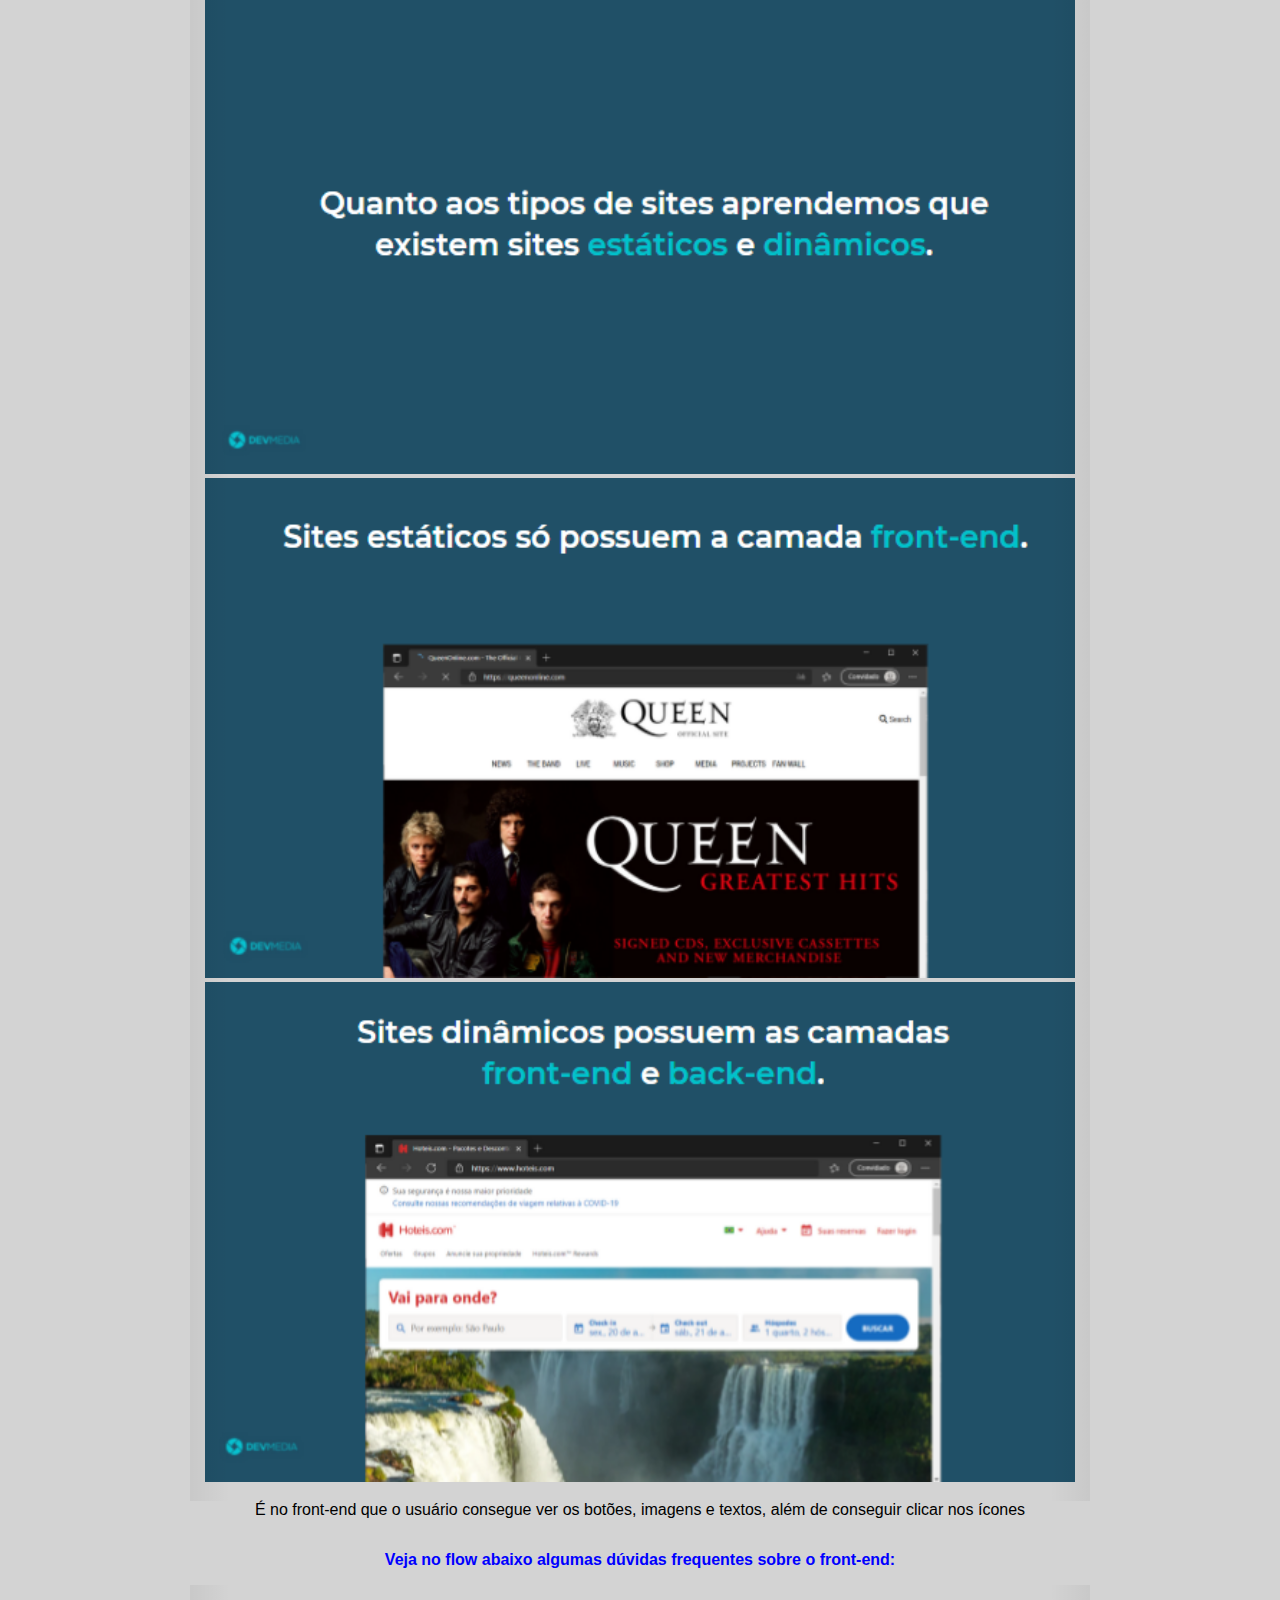
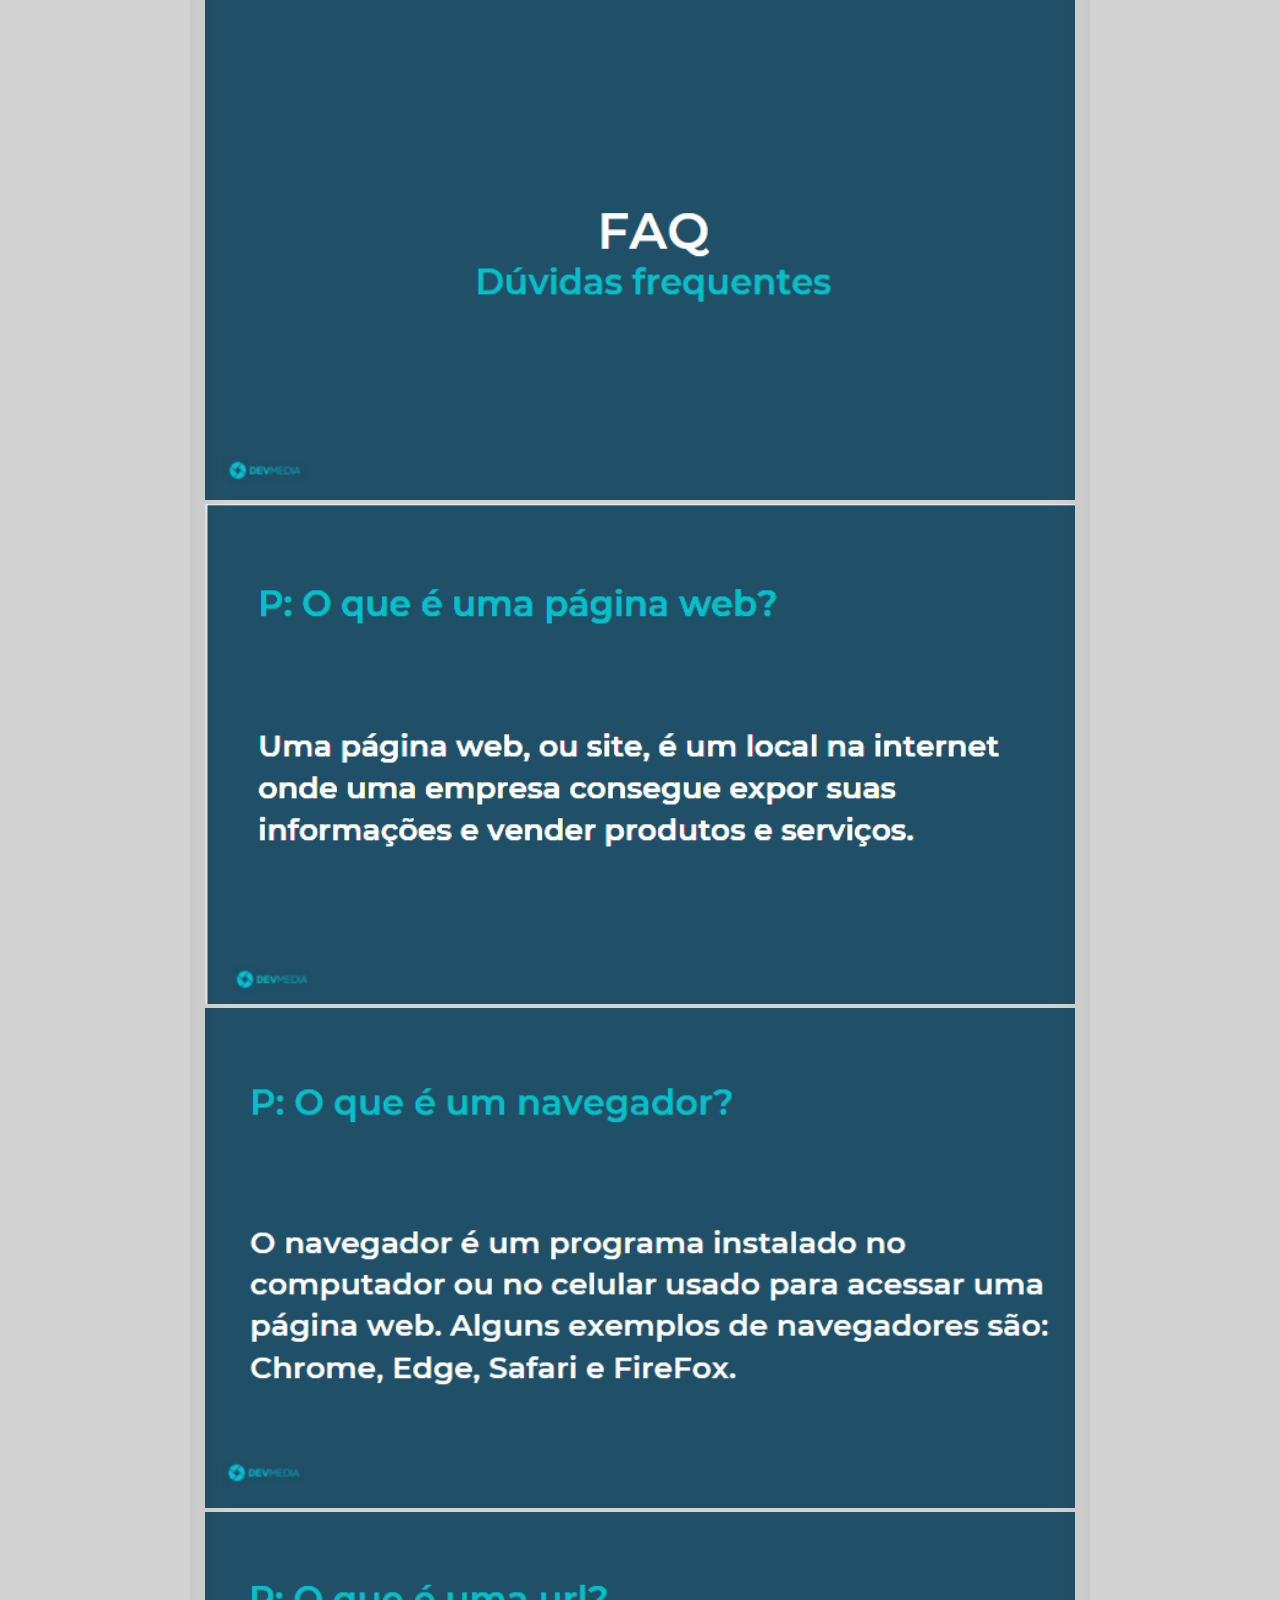
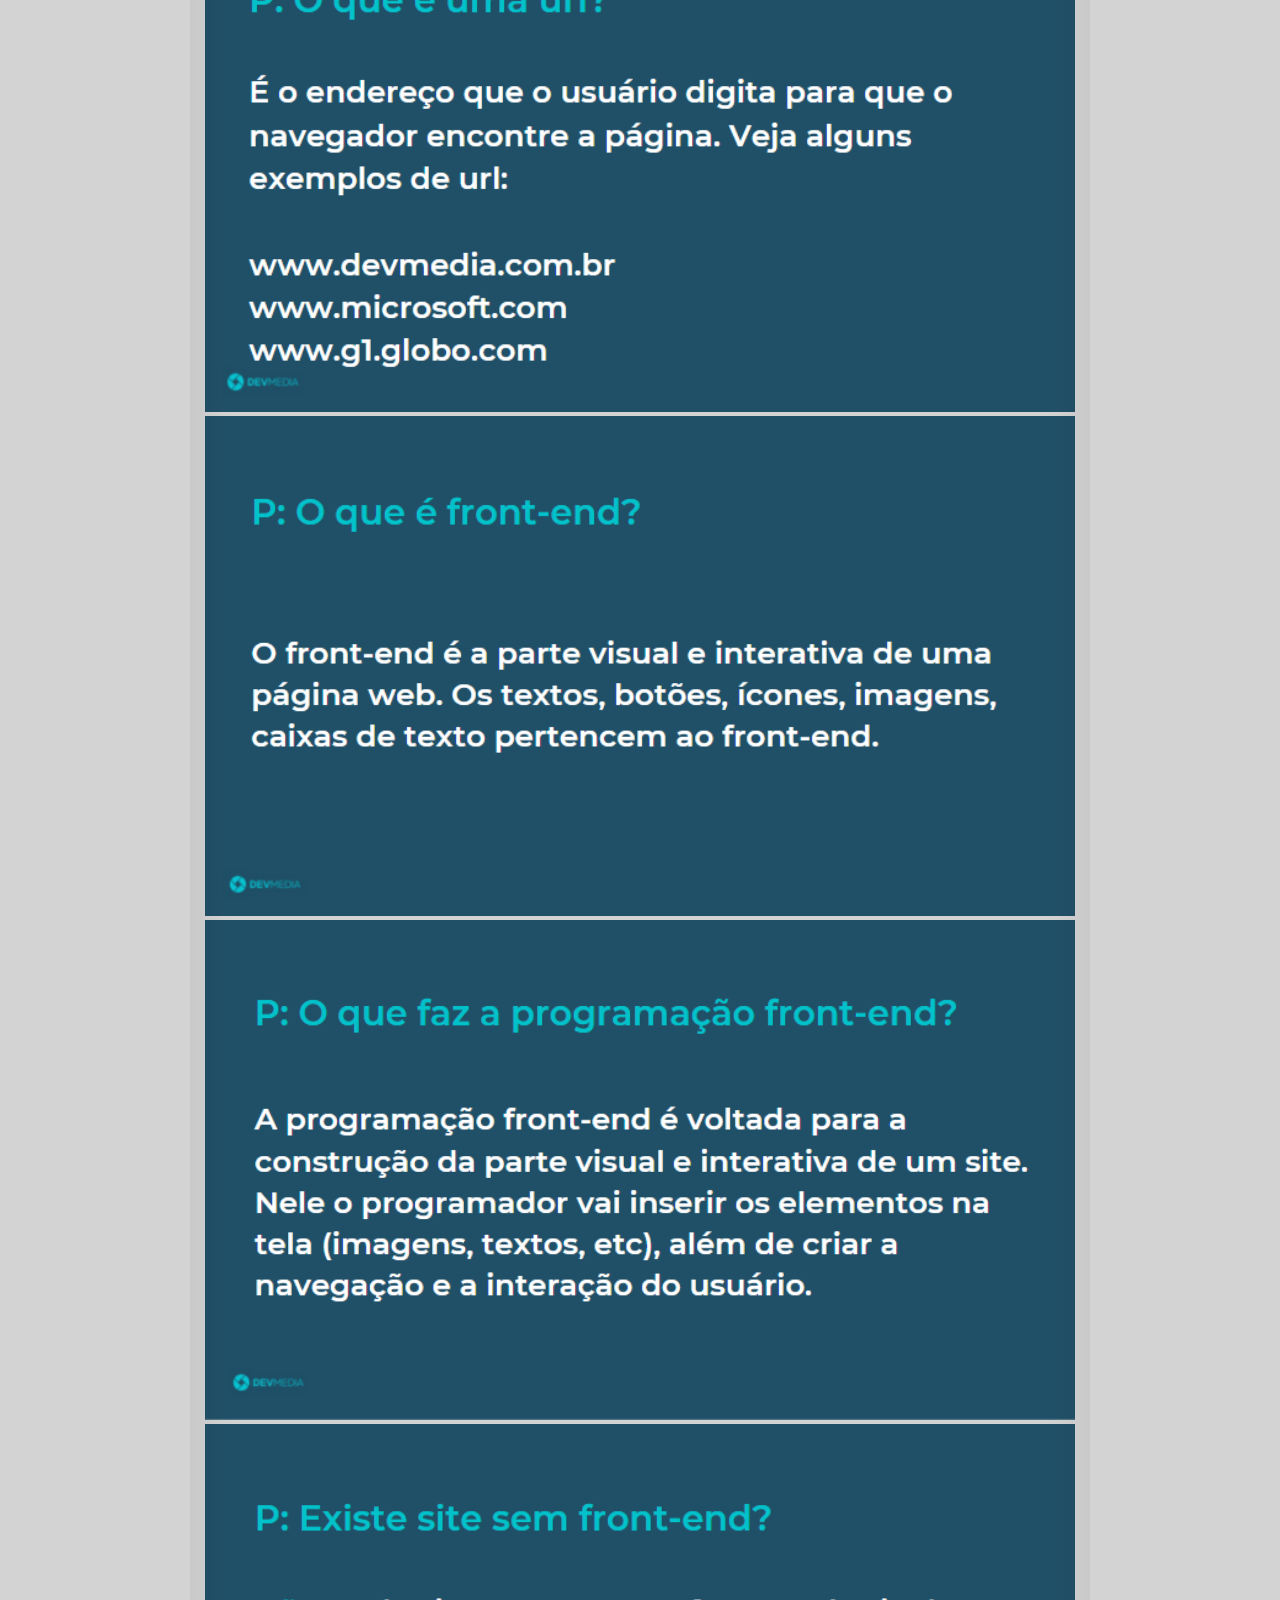
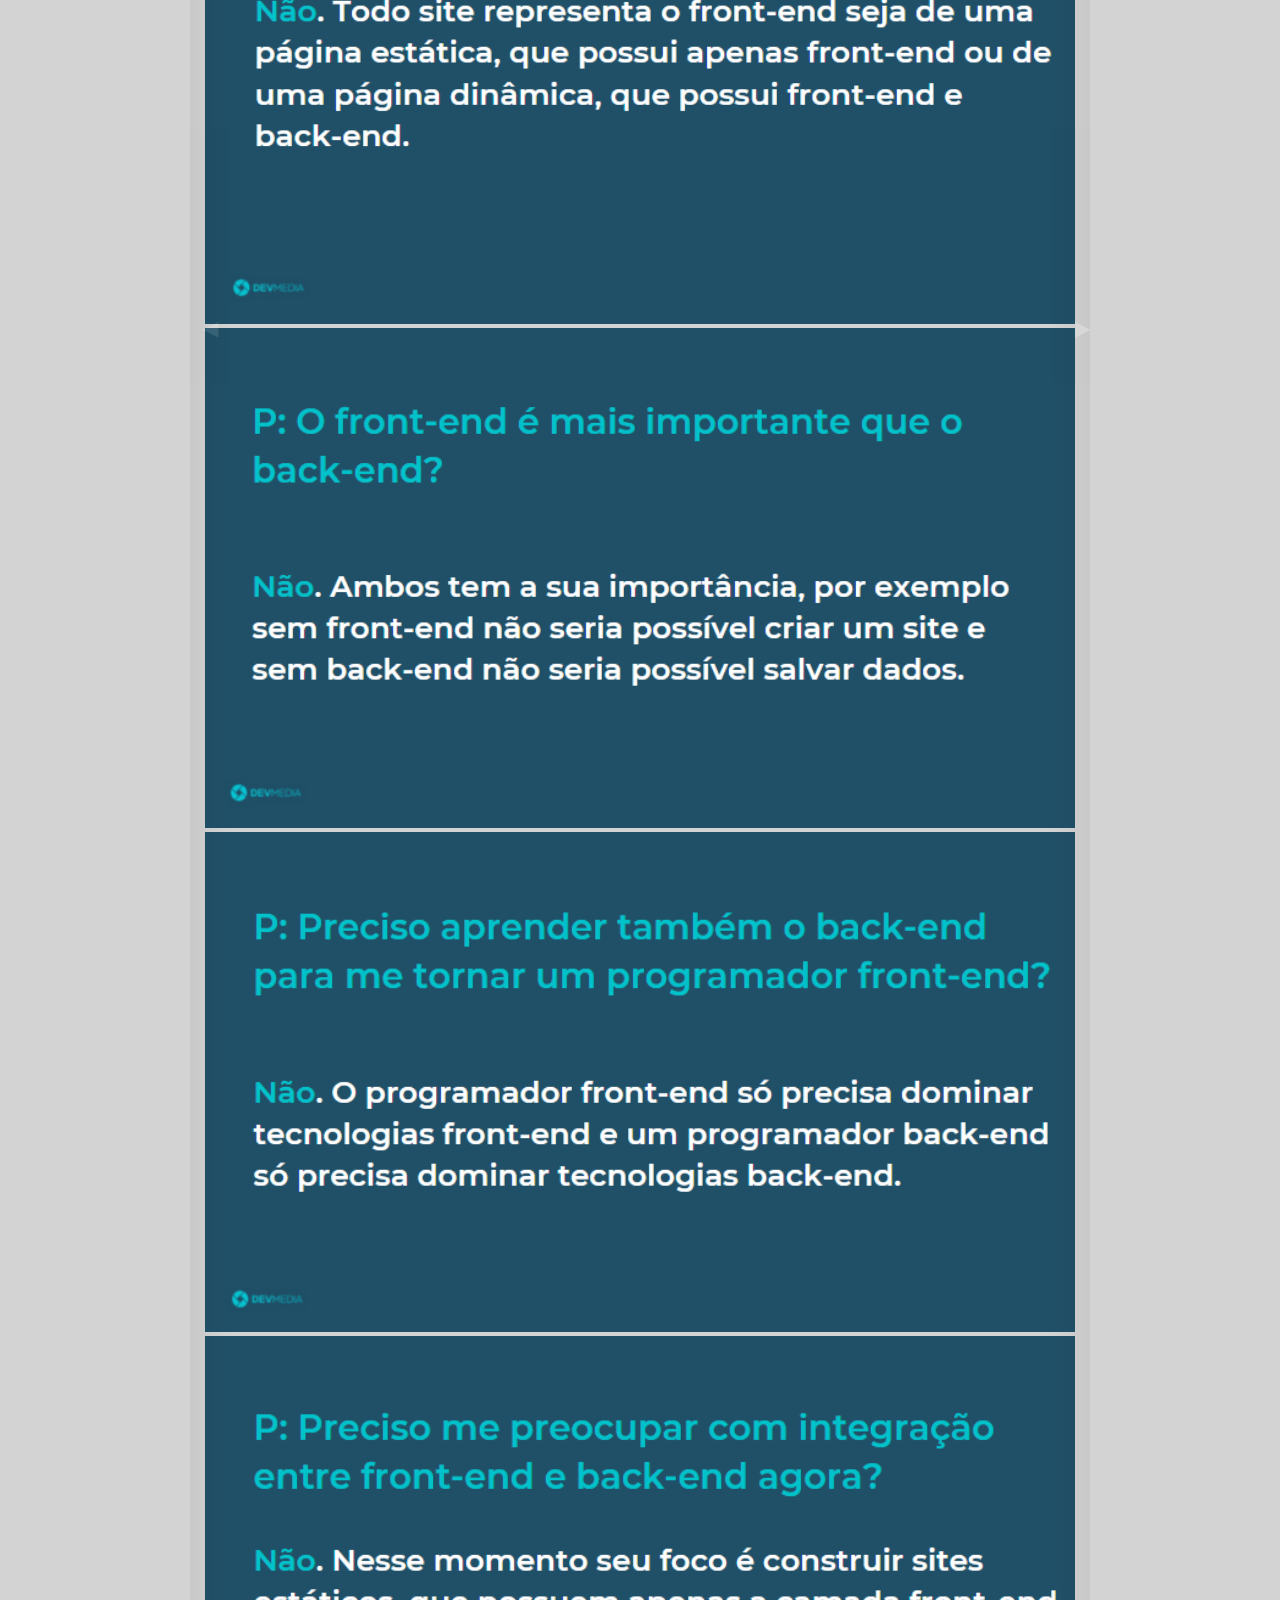
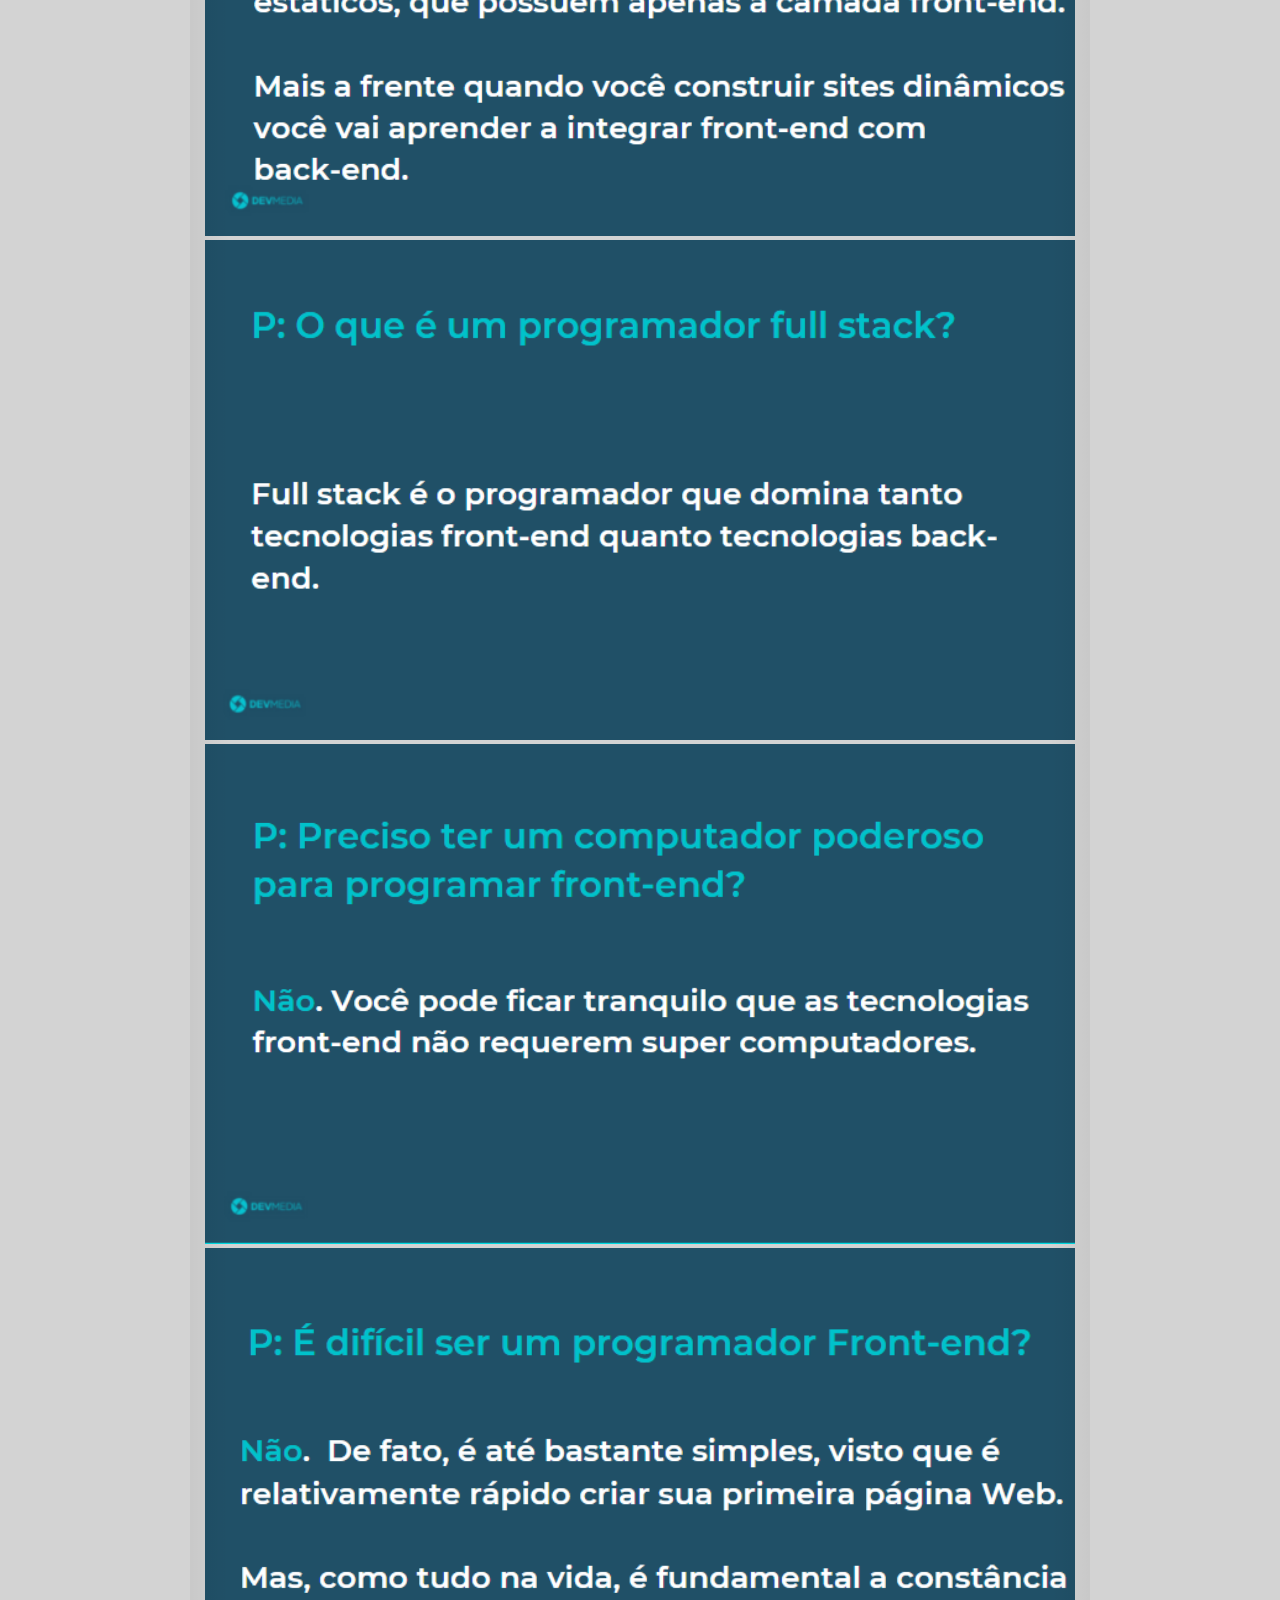
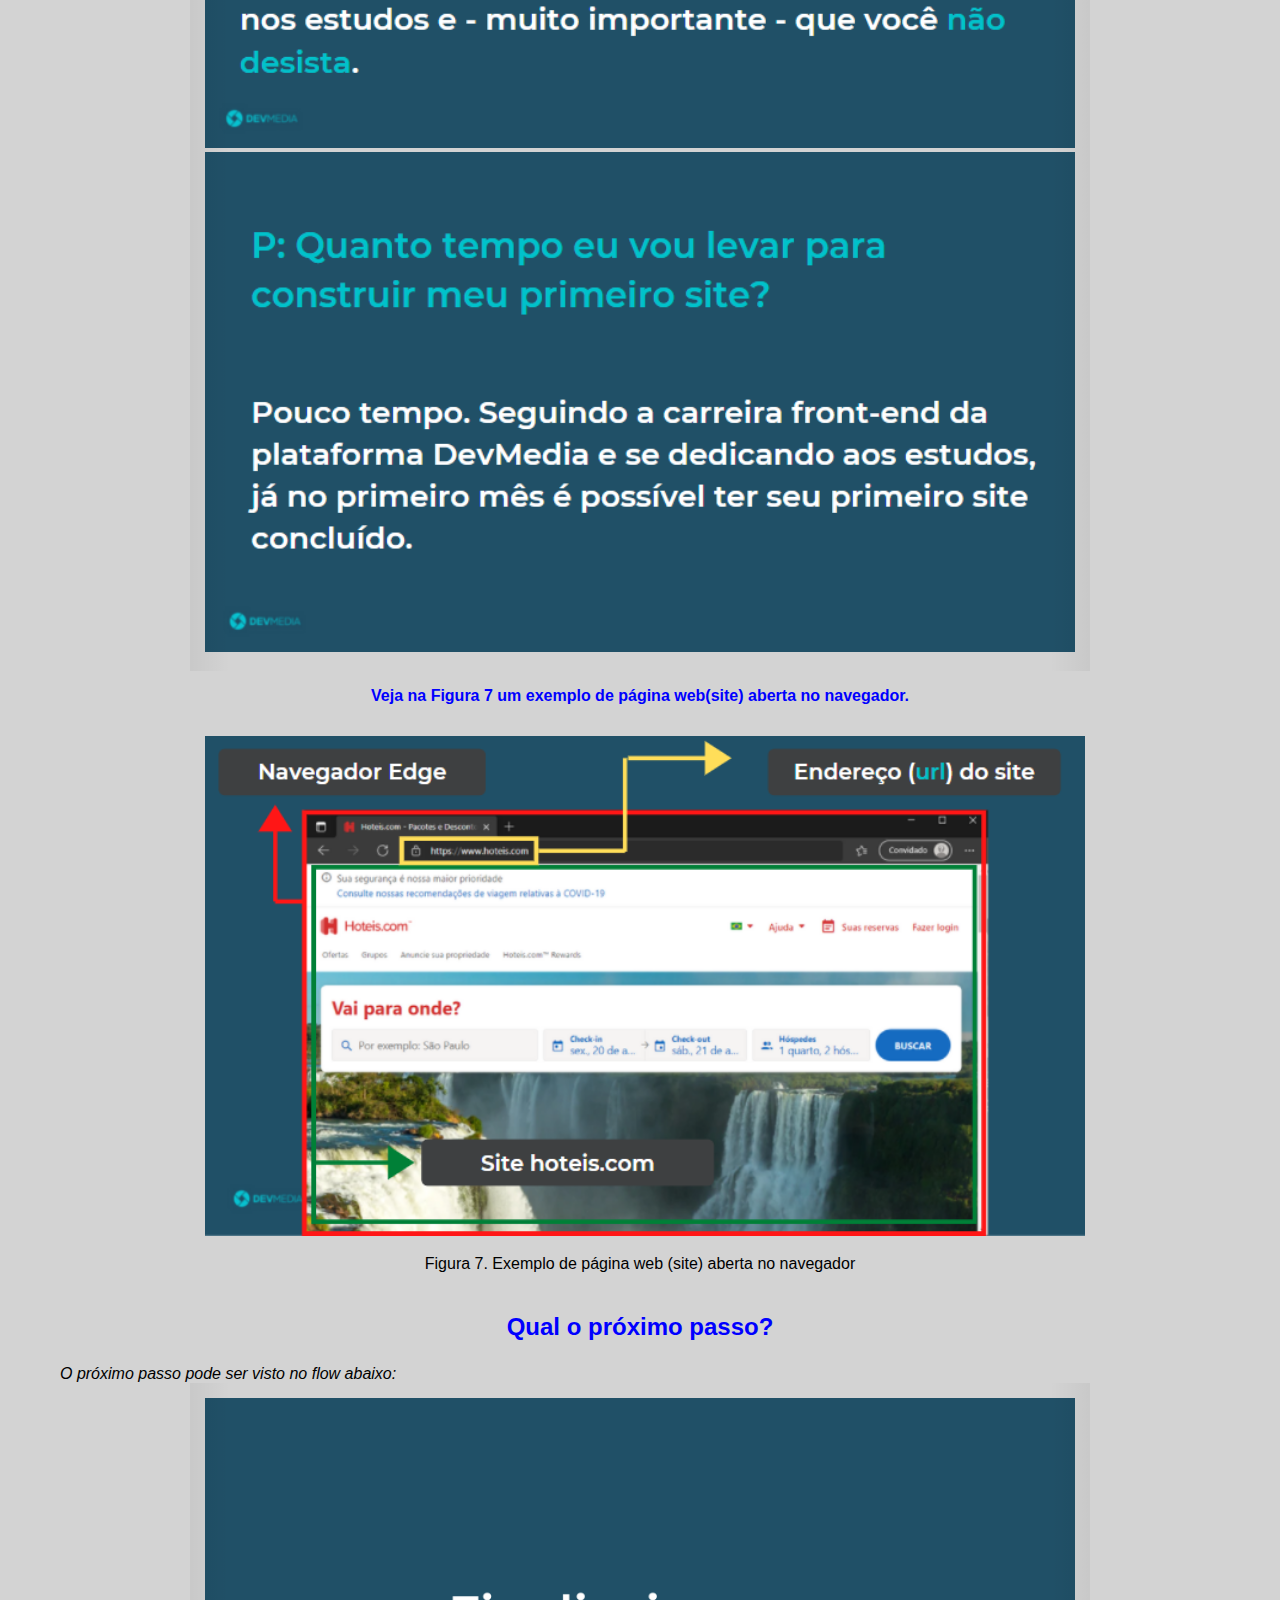
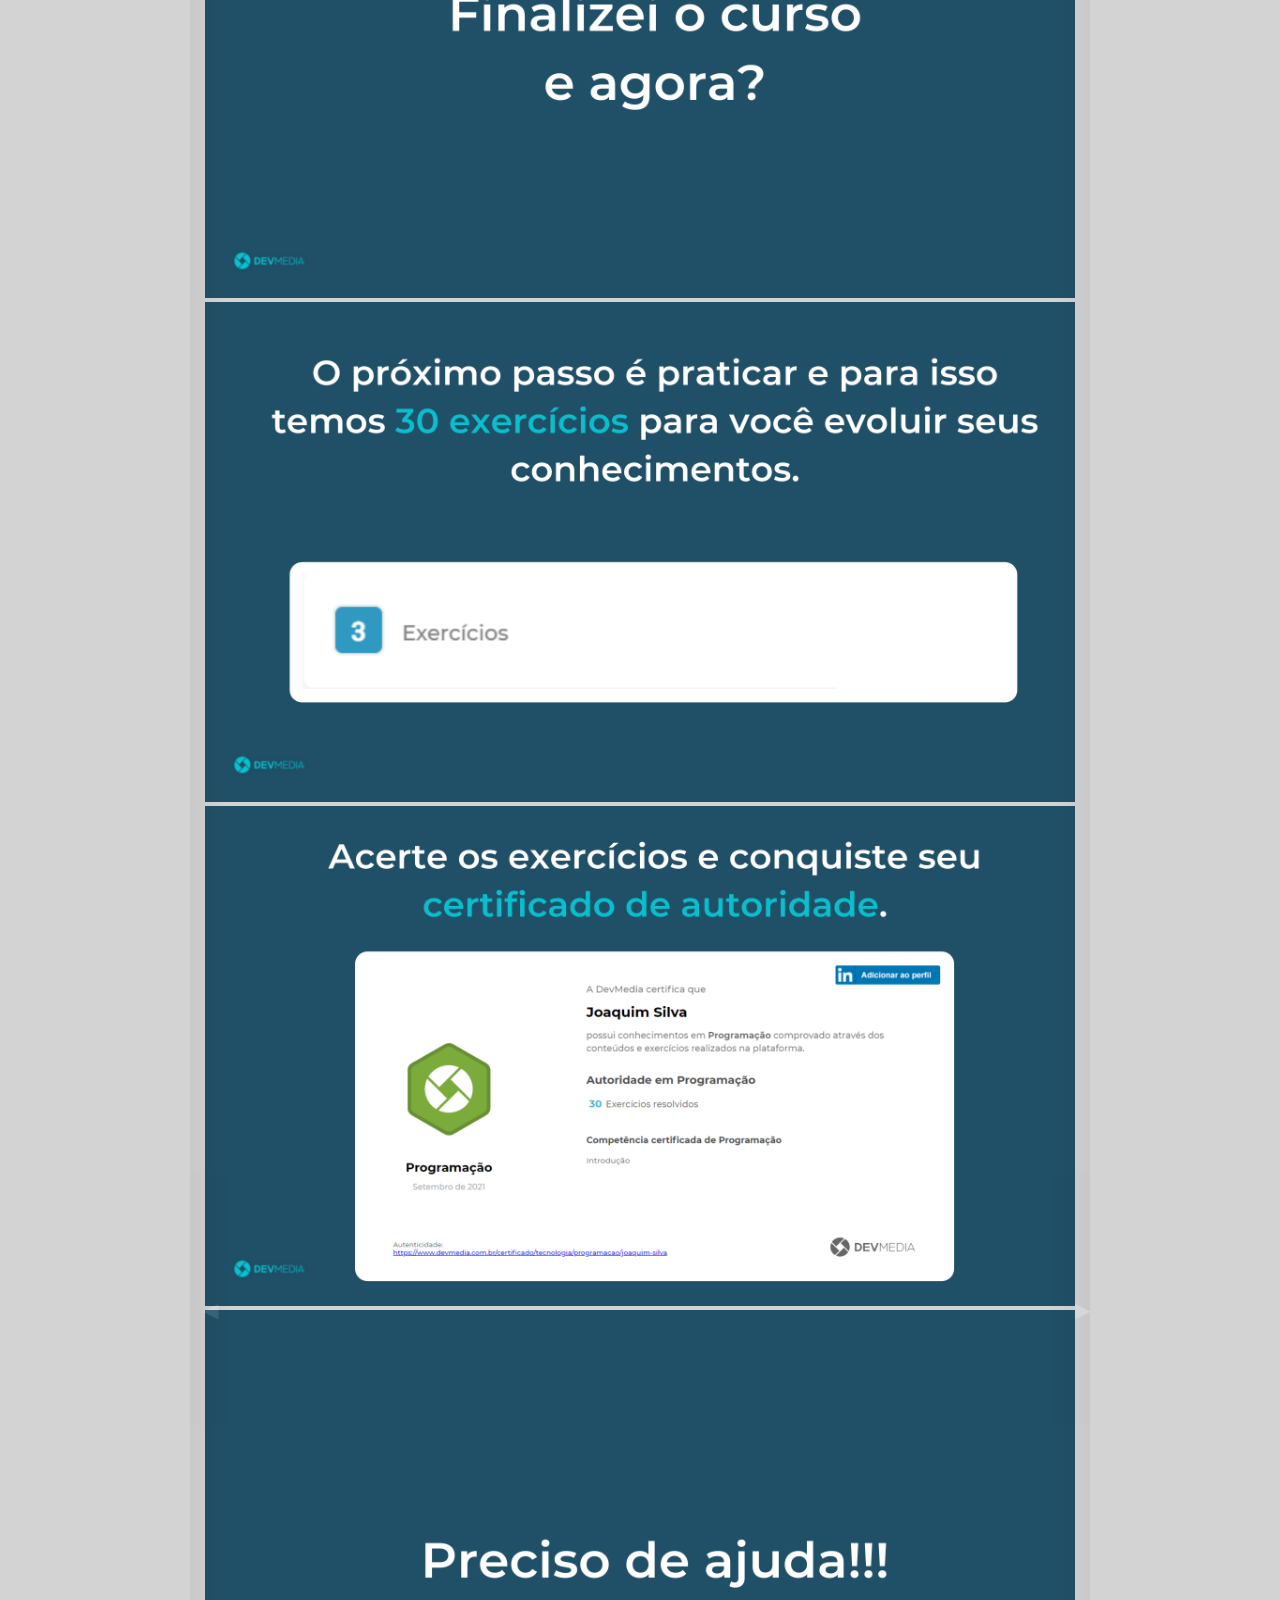
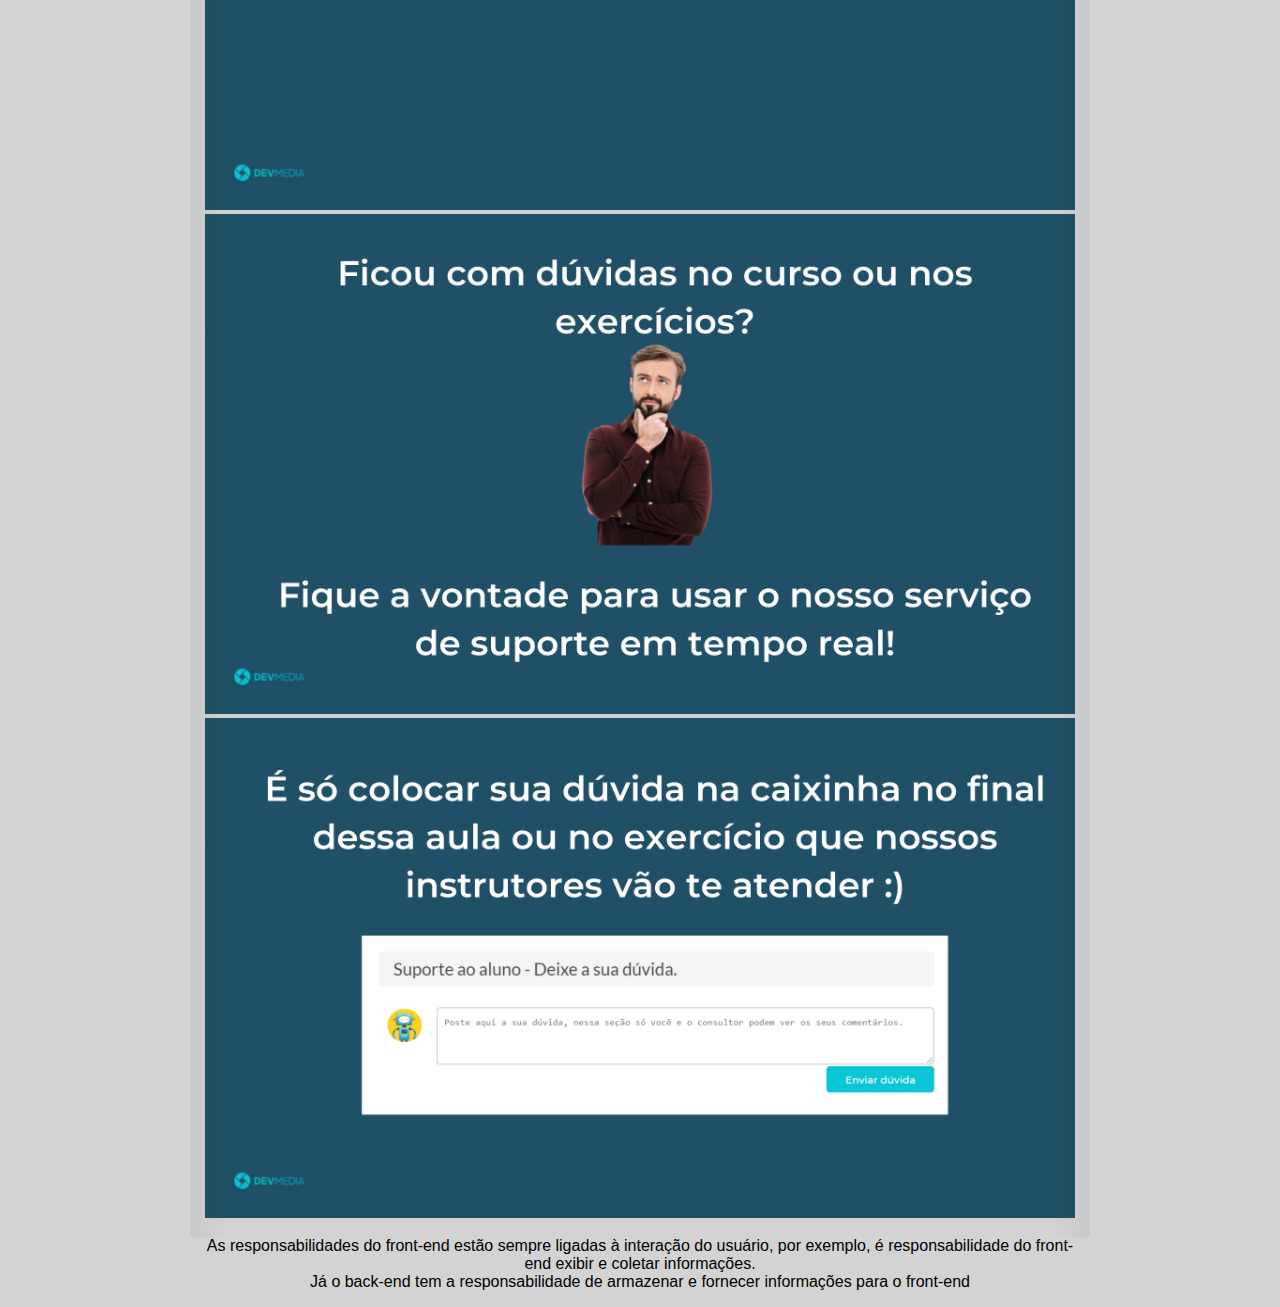
<file: aulas-front-end/src/Aulas/aulaPrimeira/conclusao.html>
<!DOCTYPE html>
<html lang="pt-br">

<head>
    <meta charset="UTF-8">
    <meta http-equiv="X-UA-Compatible" content="IE=edge">
    <meta name="viewport" content="width=device-width, initial-scale=1.0">
    <link rel="shortcut icon" href="../../../../favicon.ico" type="image/x-icon">
    <link rel="stylesheet" href="../../style/style.css">
    <script src="script.js"></script>
    <title>Conclusão - Aula 7</title>

</head>
<body>
    <h1>Conclusão</h1>
    <h4>Veja no flow abaixo um resumo do que aprendemos sobre o front-end:</h4>
    <div class="container">
        <button class="arrow-left control" aria-label="Previous image">◀</button>
        <button class="arrow-right control" aria-label="Next image">▶</button>
        <div class="gallery-wrapper">
            <div class="gallery">
                <img src="./img/149.png" alt="" class="item current-item">
                <img src="./img/150.png" alt="" class="item current-item">
                <img src="./img/151.png" alt="" class="item current-item">
                <img src="./img/152.png" alt="" class="item current-item">
                <img src="./img/153.png" alt="" class="item current-item">
                <img src="./img/154.png" alt="" class="item current-item">
                <img src="./img/155.png" alt="" class="item current-item">
                <img src="./img/156.png" alt="" class="item current-item">
                <img src="./img/157.png" alt="" class="item current-item">
            </div>
        </div>
    </div>
    <blockquote>É no front-end que o usuário consegue ver os botões, imagens e textos, além de conseguir clicar nos ícones</blockquote>
    <h4>Veja no flow abaixo algumas dúvidas frequentes sobre o front-end:</h4>
    <div class="container">
        <button class="arrow-left control" aria-label="Previous image">◀</button>
        <button class="arrow-right control" aria-label="Next image">▶</button>
        <div class="gallery-wrapper">
            <div class="gallery">
                <img src="./img/158.png" alt="" class="item current-item">
                <img src="./img/159.png" alt="" class="item current-item">
                <img src="./img/160.png" alt="" class="item current-item">
                <img src="./img/161.png" alt="" class="item current-item">
                <img src="./img/162.png" alt="" class="item current-item">
                <img src="./img/163.png" alt="" class="item current-item">
                <img src="./img/164.png" alt="" class="item current-item">
                <img src="./img/165.png" alt="" class="item current-item">
                <img src="./img/166.png" alt="" class="item current-item">
                <img src="./img/167.png" alt="" class="item current-item">
                <img src="./img/168.png" alt="" class="item current-item">
                <img src="./img/169.png" alt="" class="item current-item">
                <img src="./img/170.png" alt="" class="item current-item">
                <img src="./img/171.png" alt="" class="item current-item">
            </div>
        </div>
    </div>
   <h4>Veja na Figura 7 um exemplo de página web(site) aberta no navegador.</h4>
<div class="container">
    <img src="./img/fig7.png" width="880px" height="500px" alt="">
</div>
<blockquote>Figura 7. Exemplo de página web (site) aberta no navegador</blockquote>
<h2>Qual o próximo passo?</h2>
<p>O próximo passo pode ser visto no flow abaixo:</p>
<div class="container">
    <button class="arrow-left control" aria-label="Previous image">◀</button>
    <button class="arrow-right control" aria-label="Next image">▶</button>
    <div class="gallery-wrapper">
        <div class="gallery">
            <img src="./img/172.png" alt="" class="item current-item">
            <img src="./img/173.png" alt="" class="item current-item">
            <img src="./img/174.png" alt="" class="item current-item">
            <img src="./img/175.png" alt="" class="item current-item">
            <img src="./img/176.png" alt="" class="item current-item">
            <img src="./img/177.png" alt="" class="item current-item">
        </div>
    </div>
</div>
<blockquote>As responsabilidades do front-end estão sempre ligadas à interação do usuário, por exemplo, é responsabilidade do front-end exibir e coletar informações. <br> Já o back-end tem a responsabilidade de armazenar e fornecer informações para o
front-end</blockquote>


</body>
</html>
</file>
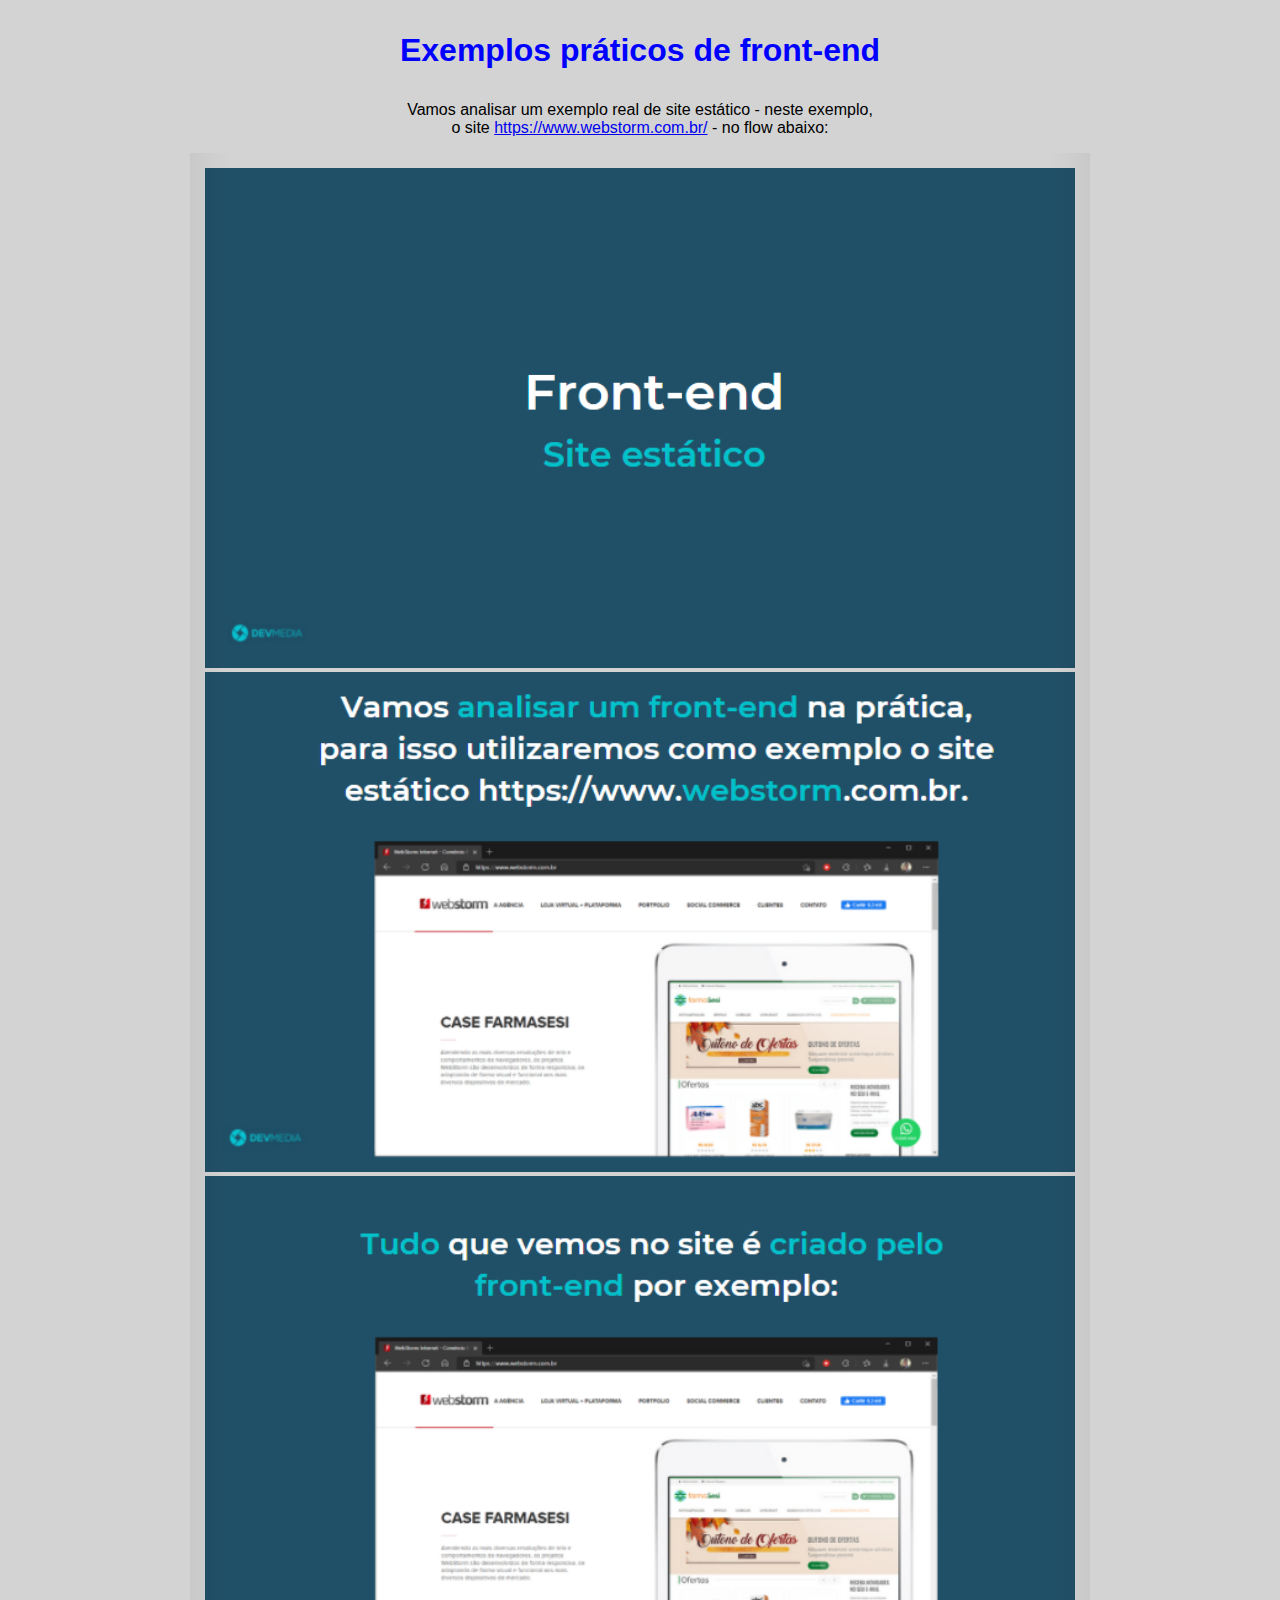
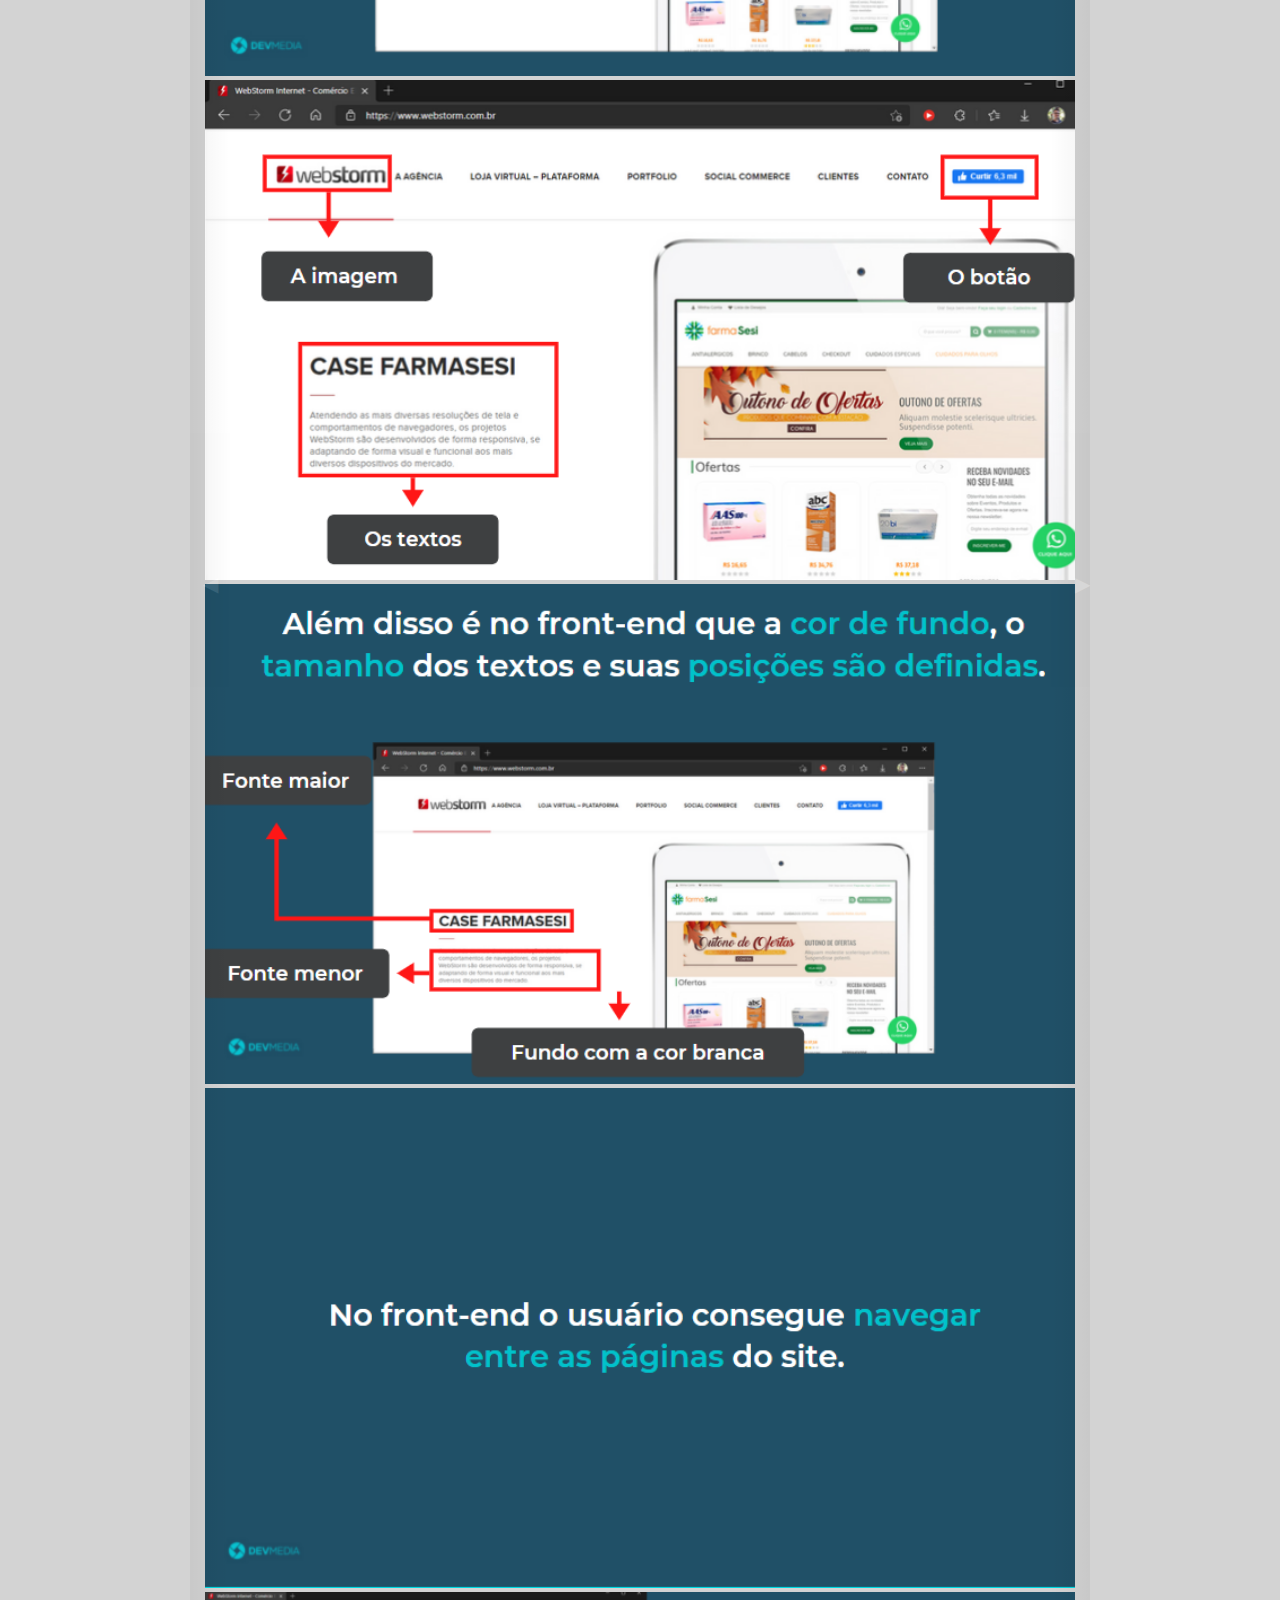
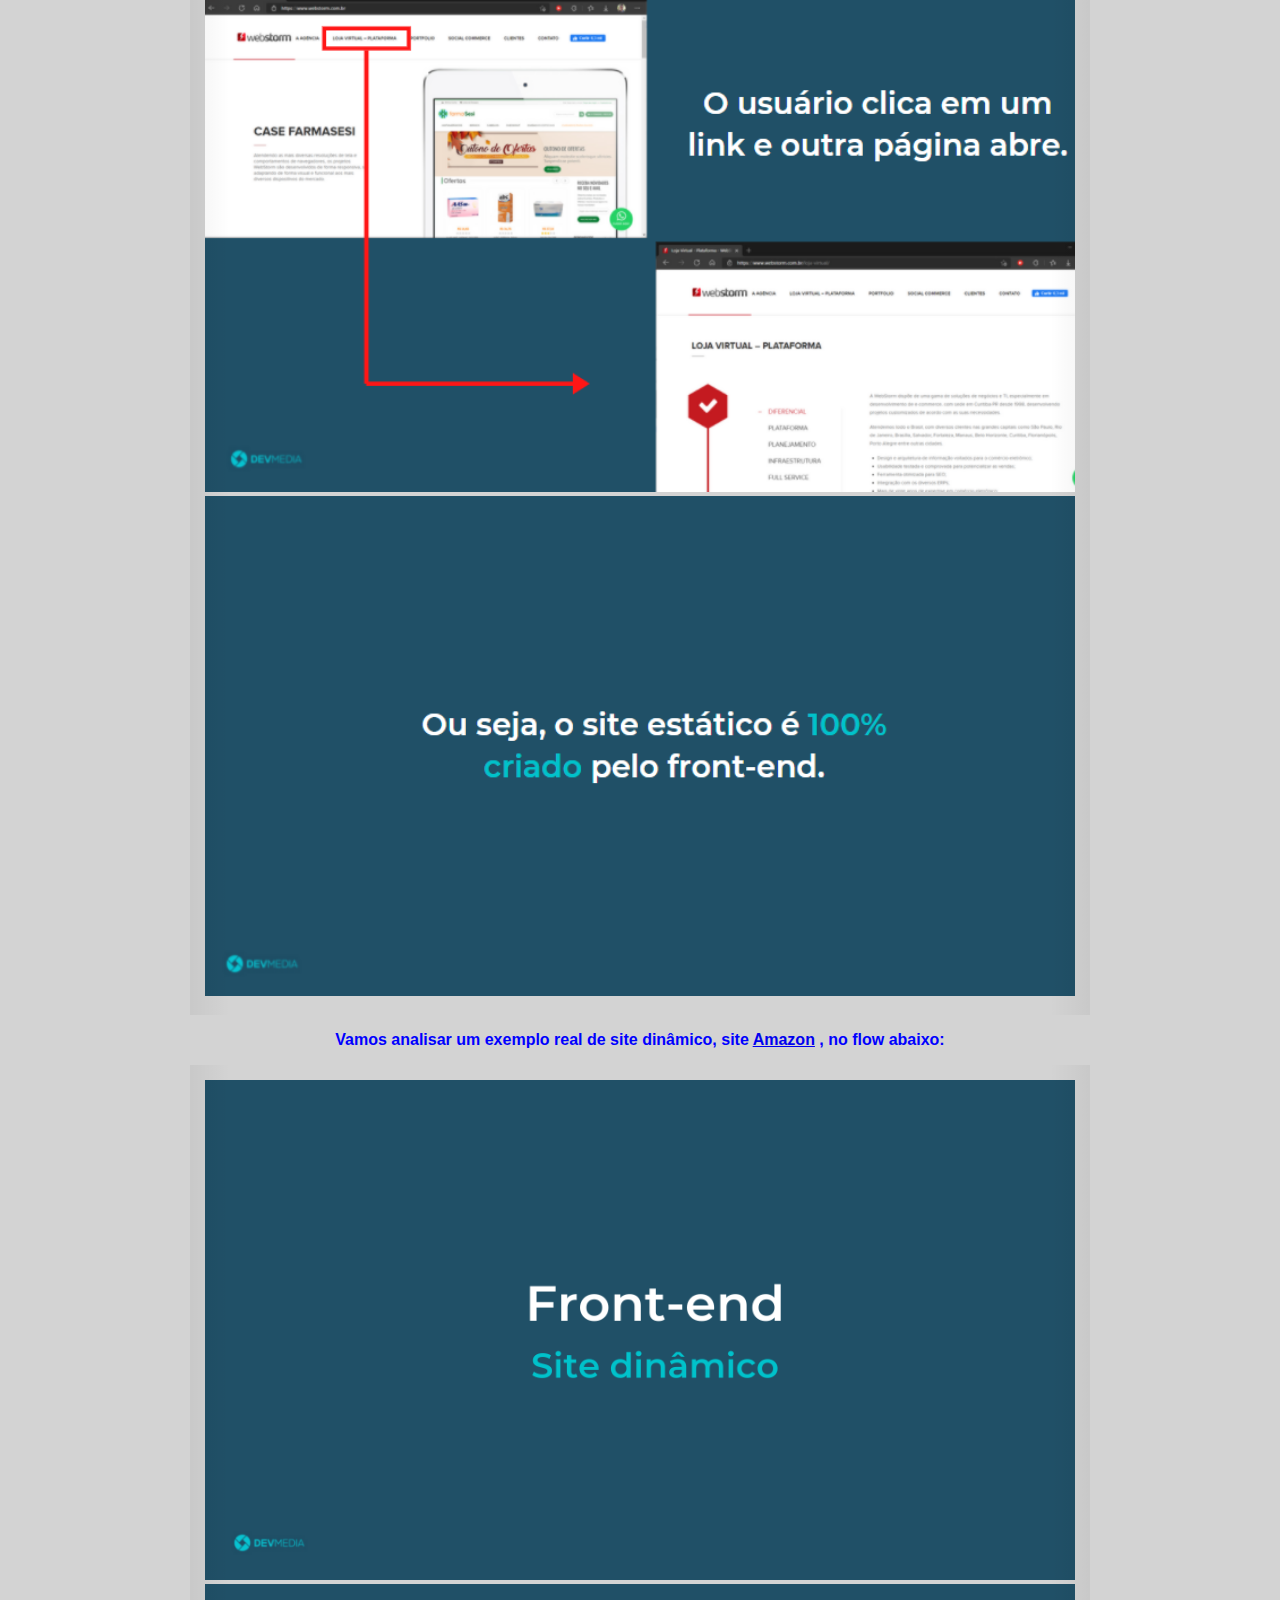
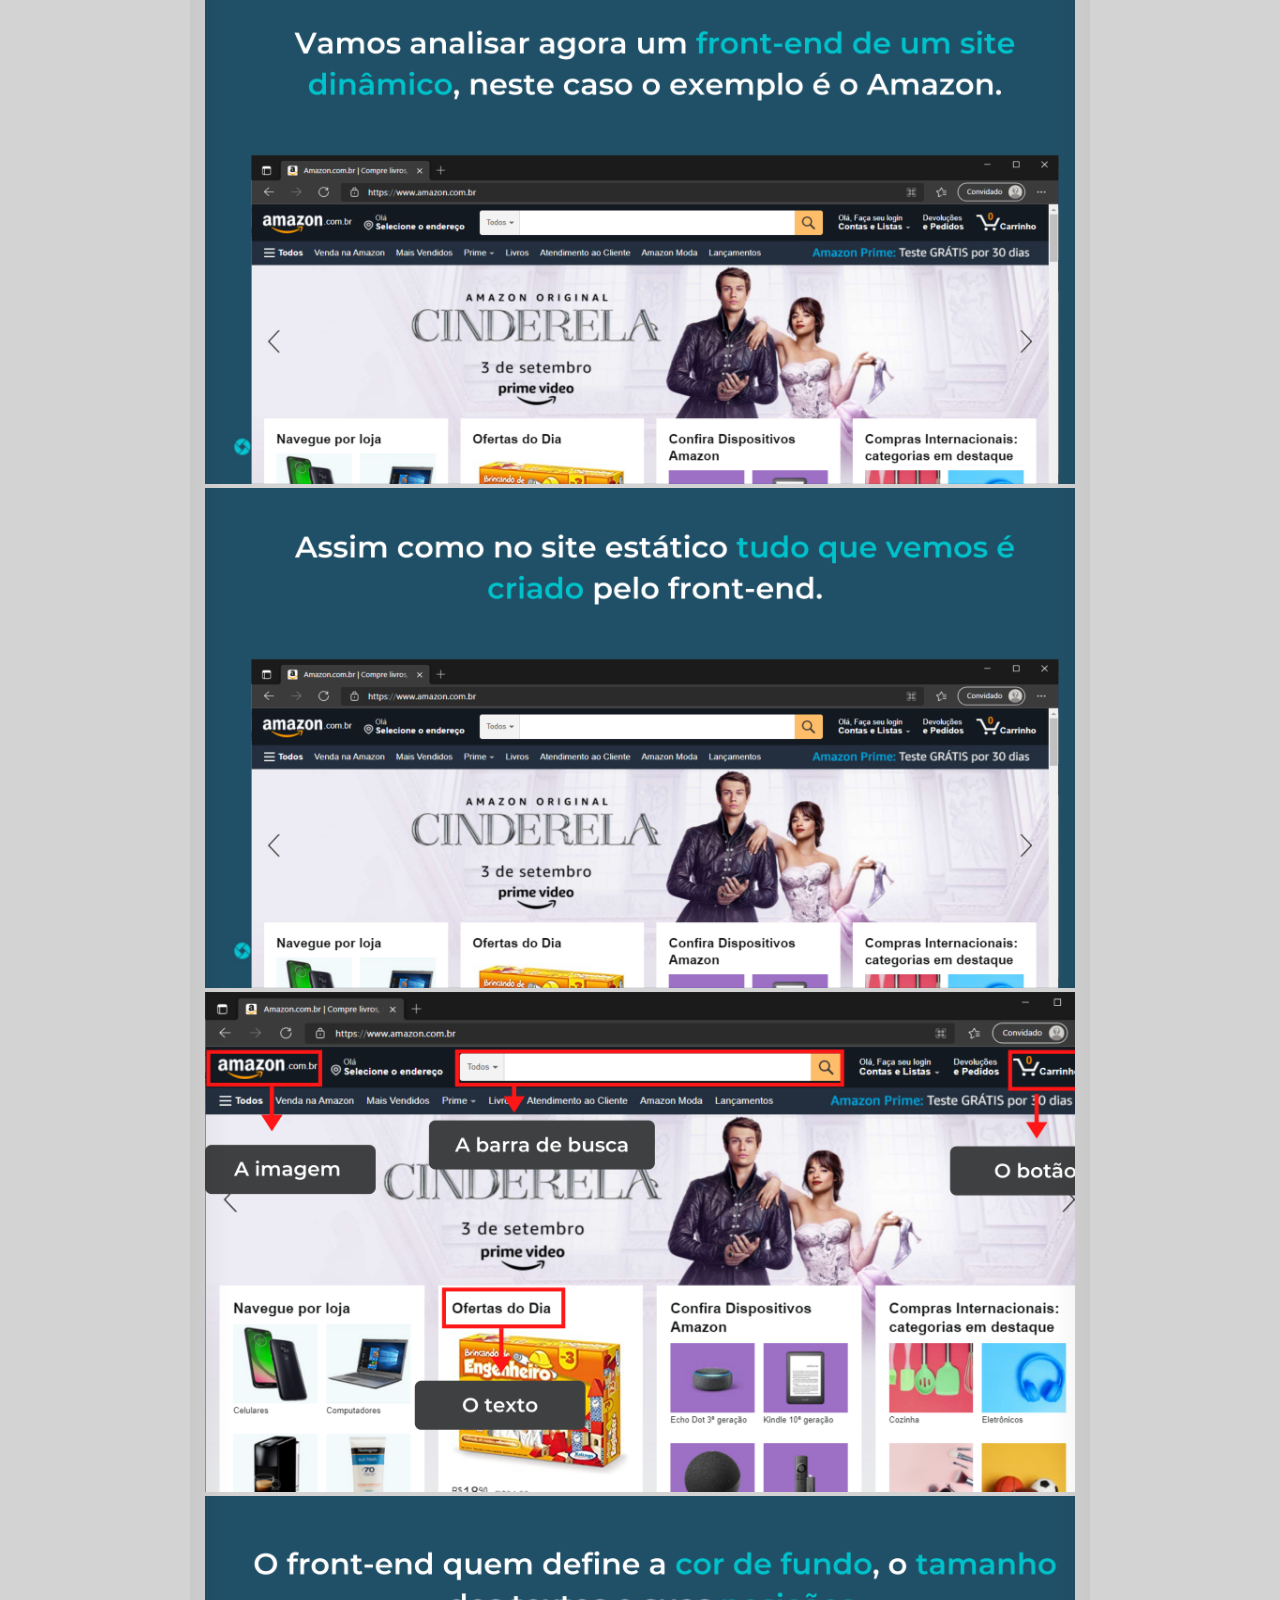
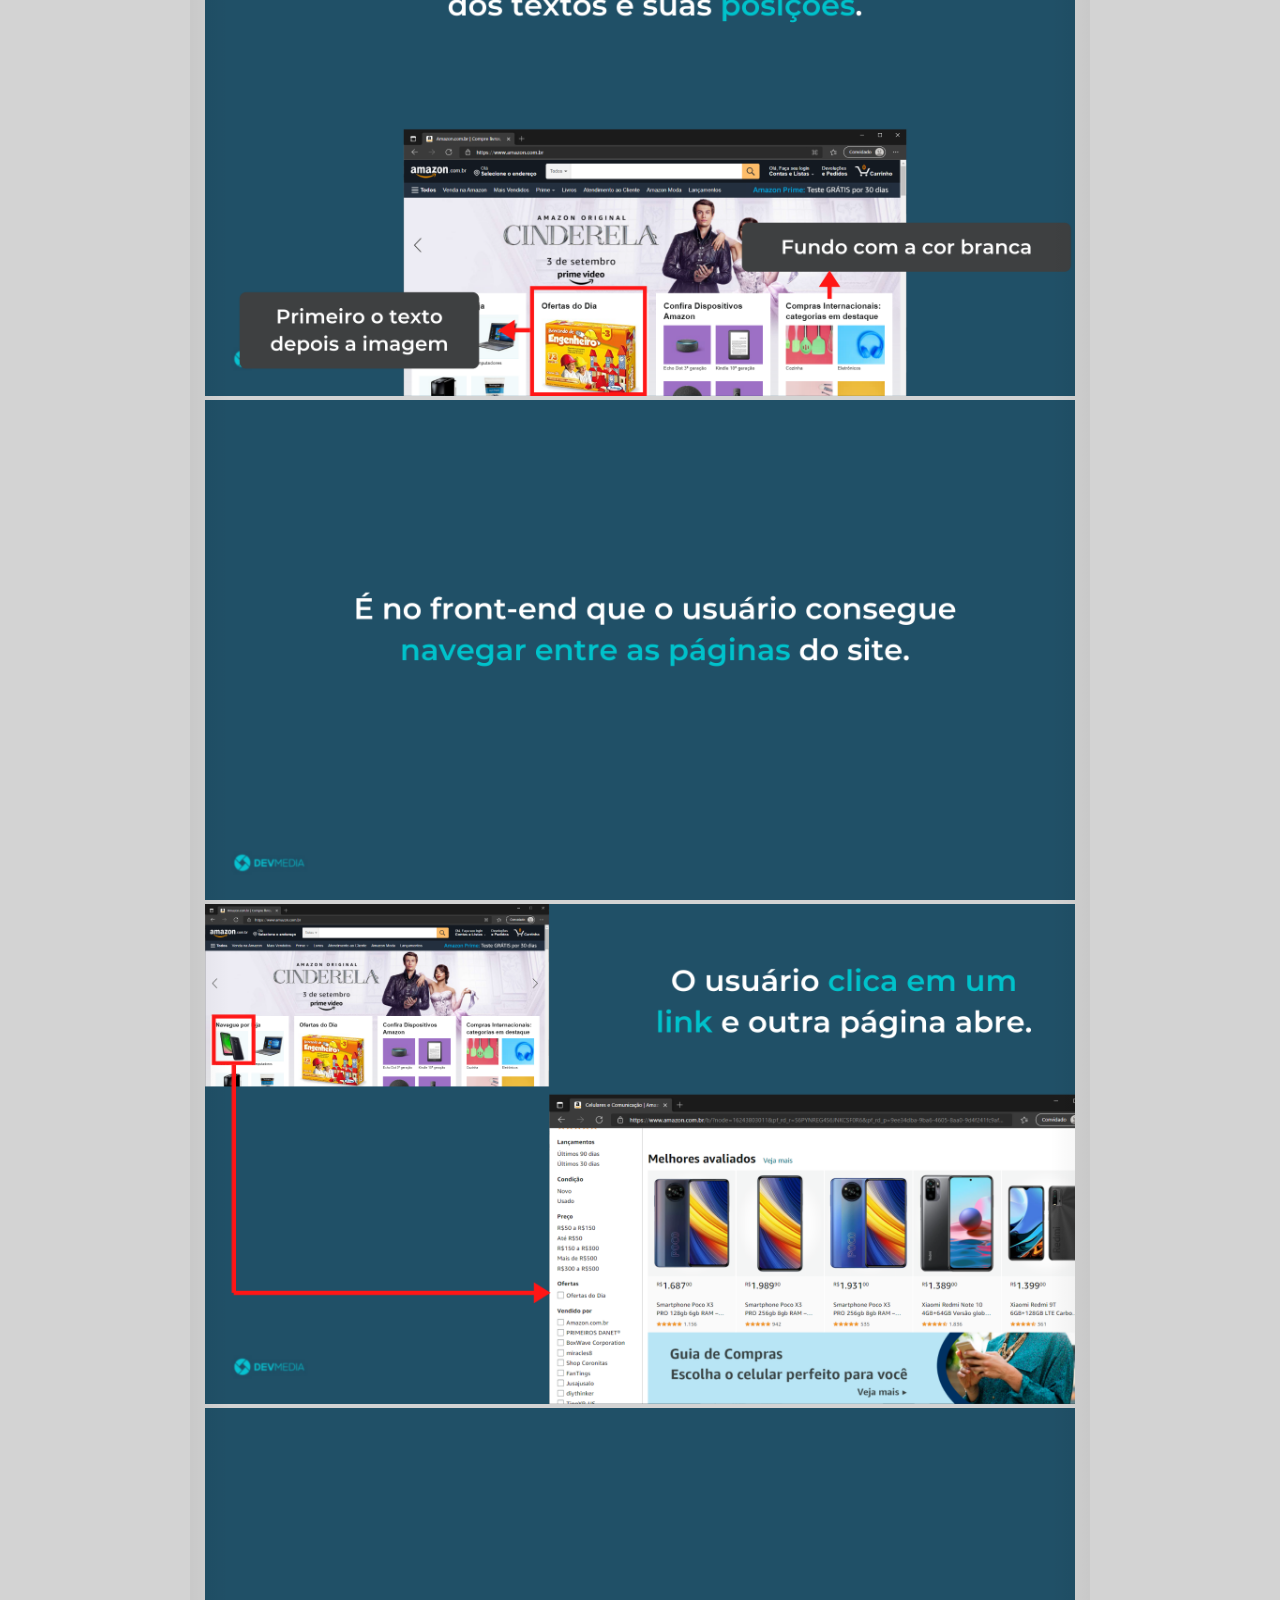
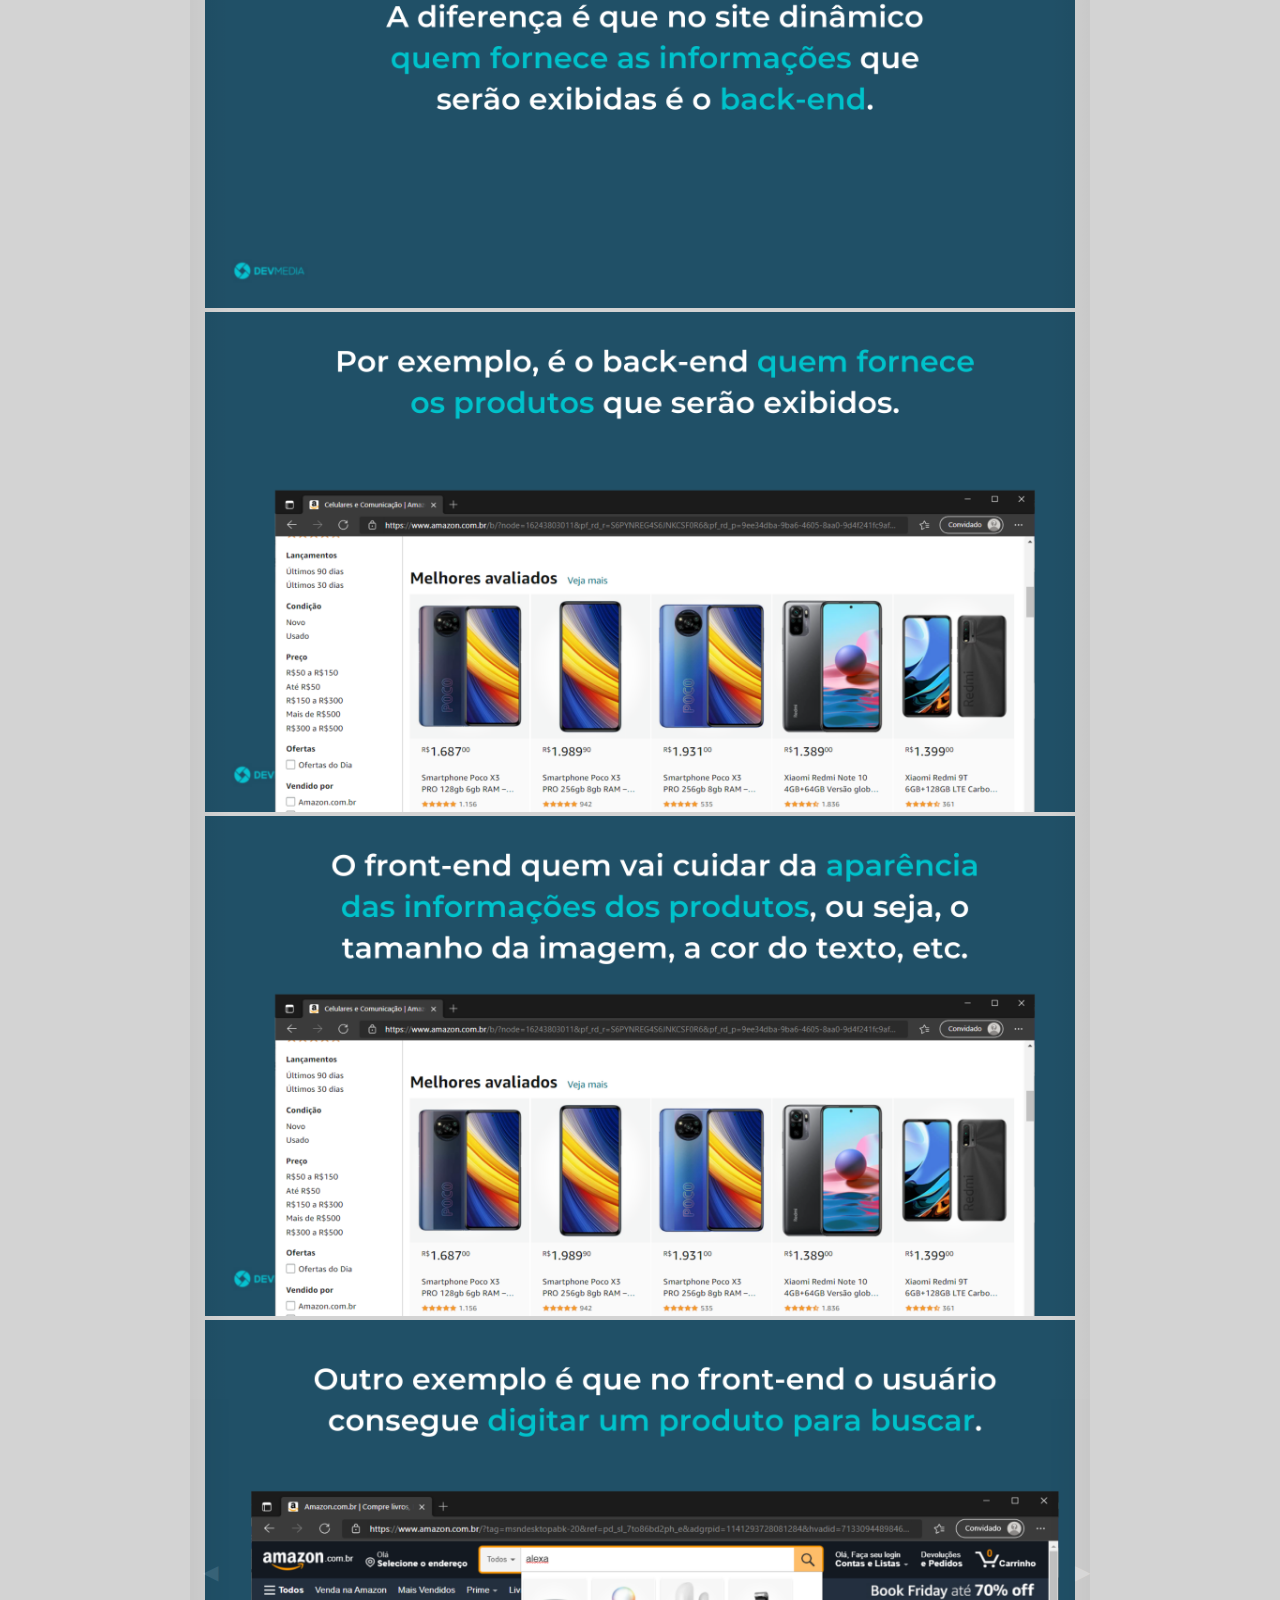
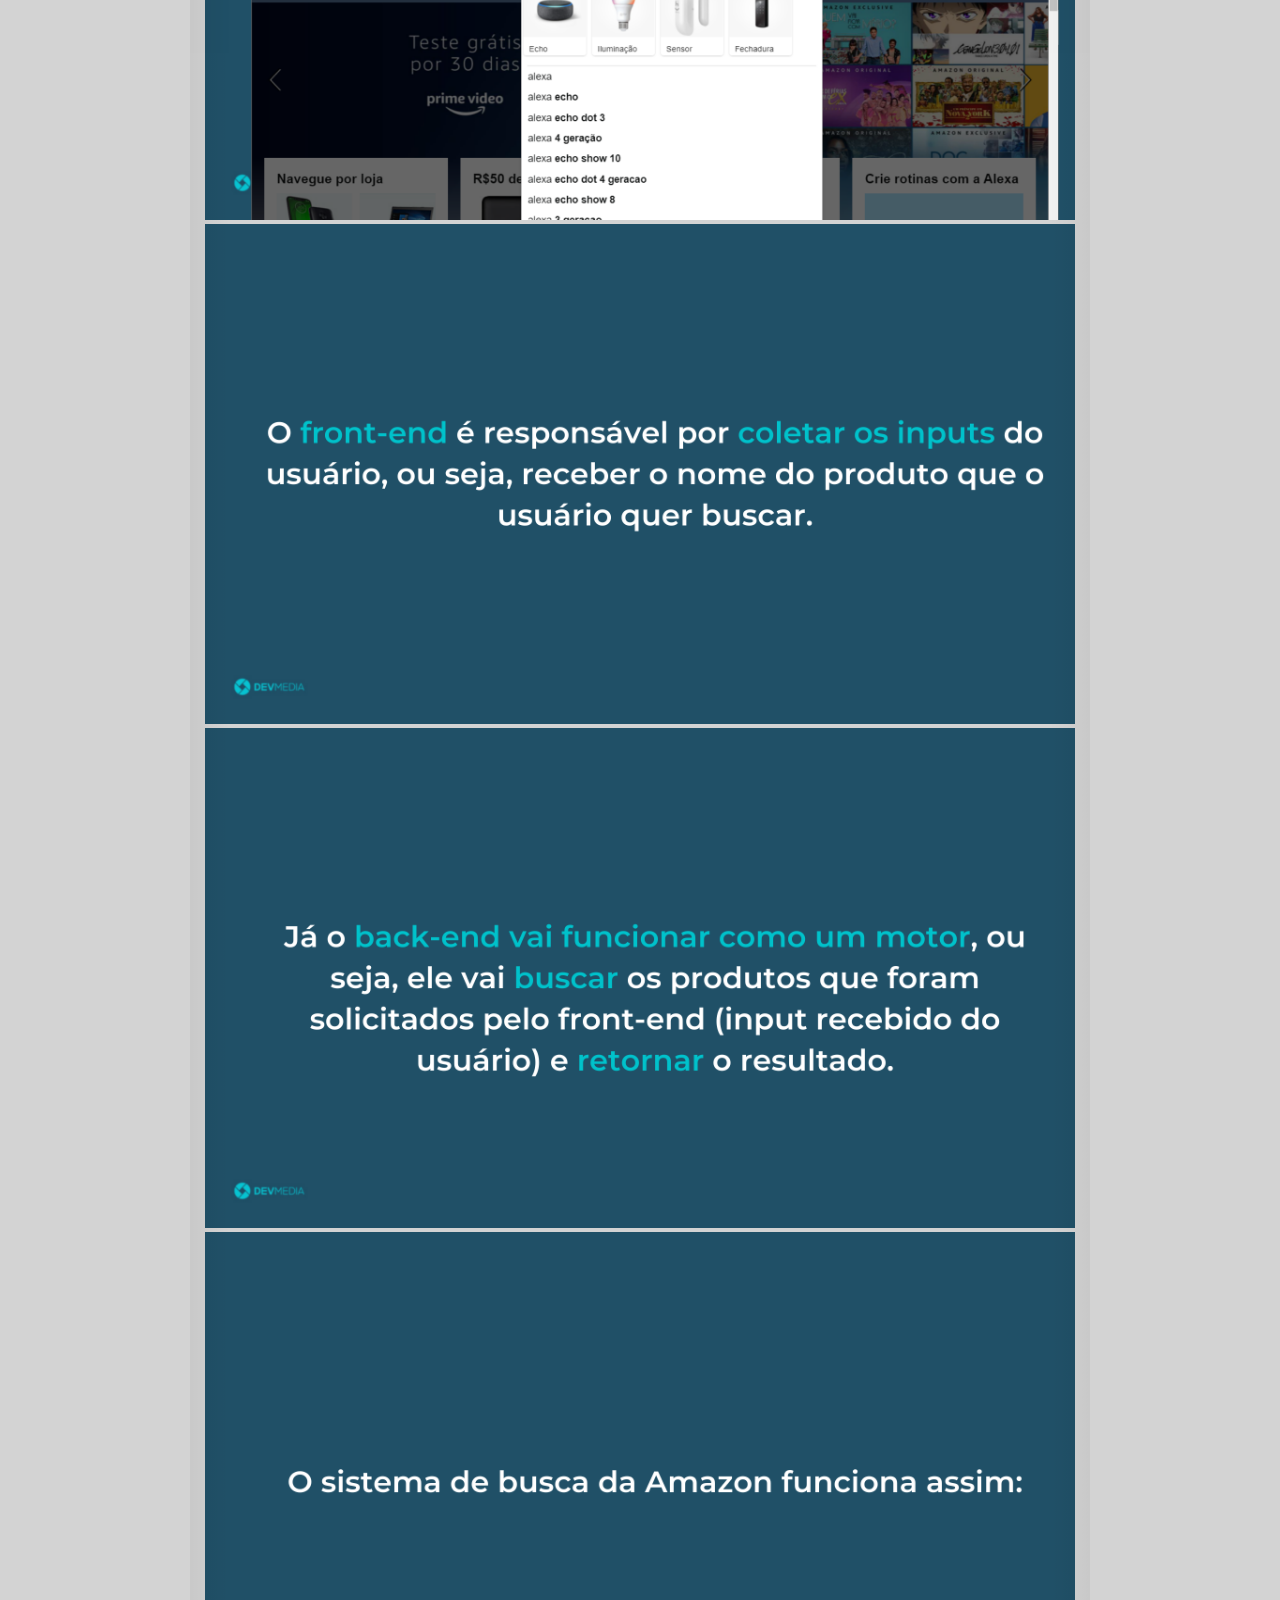
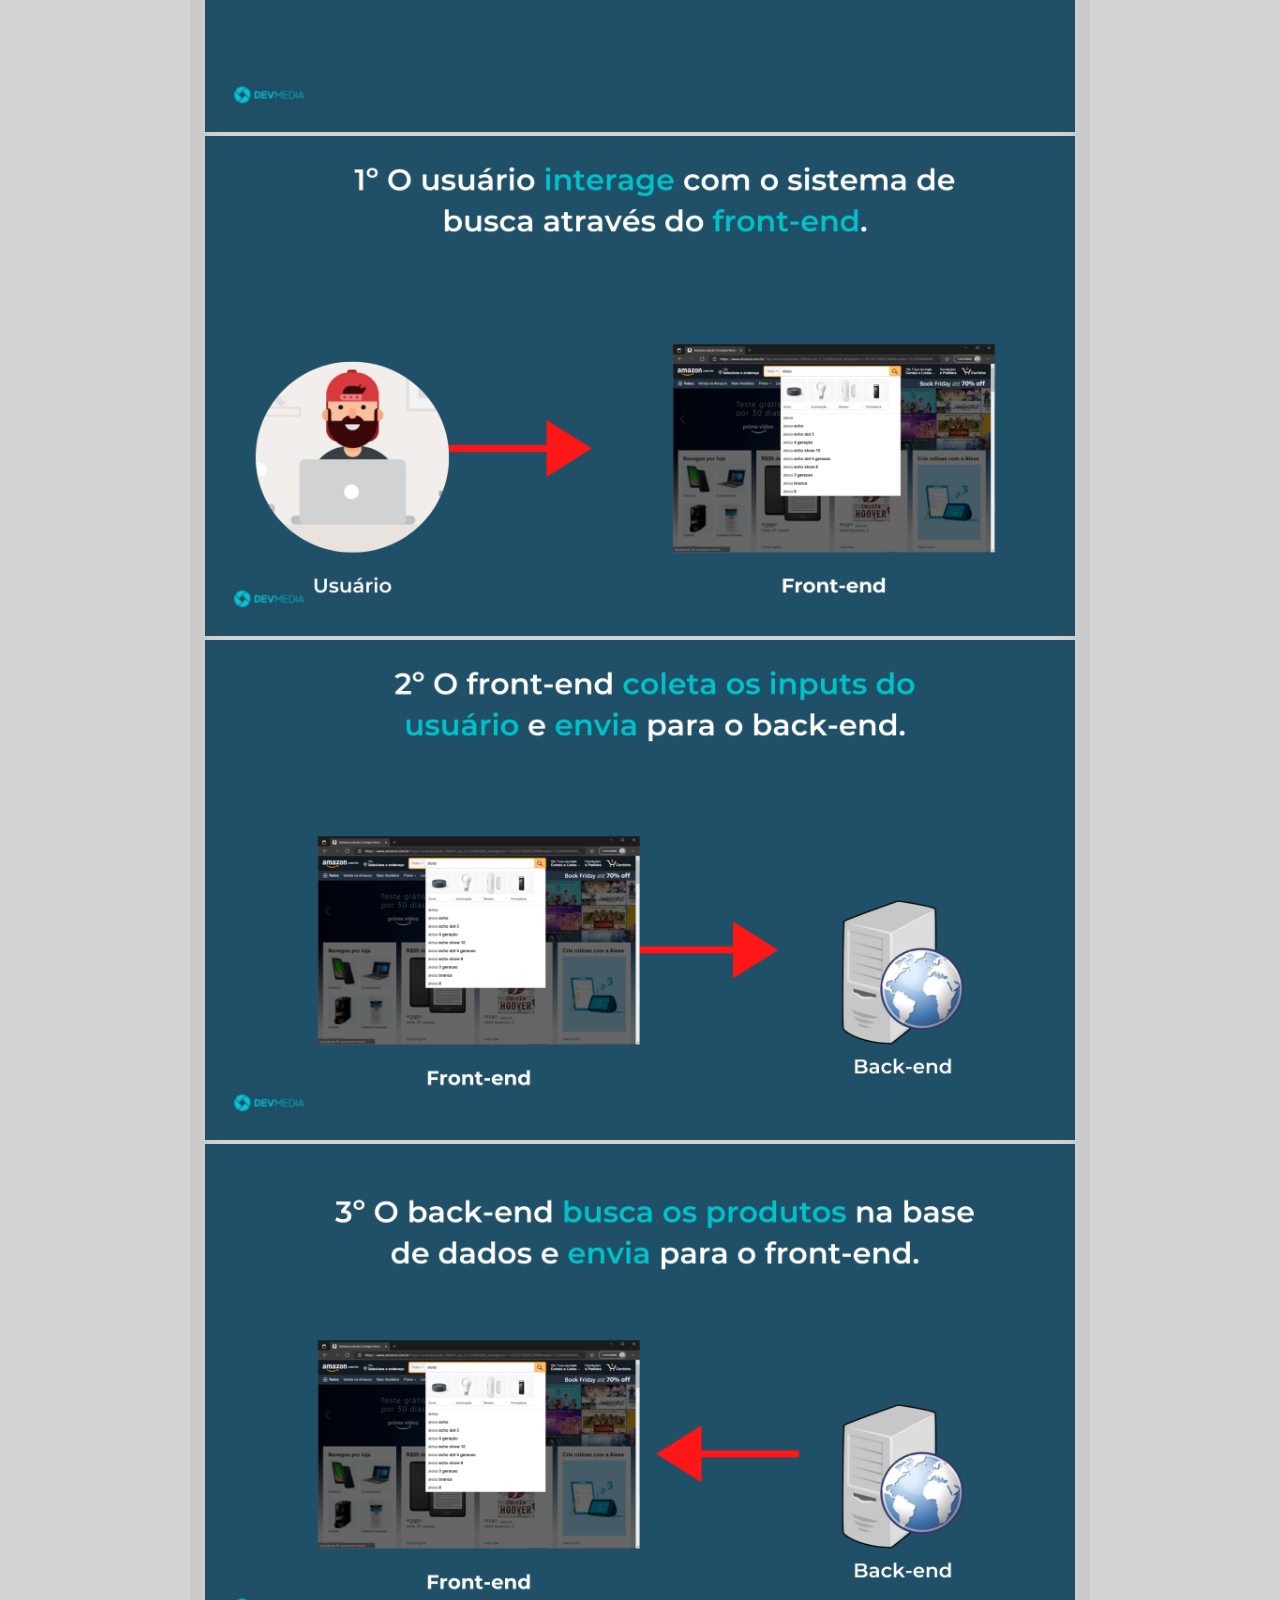
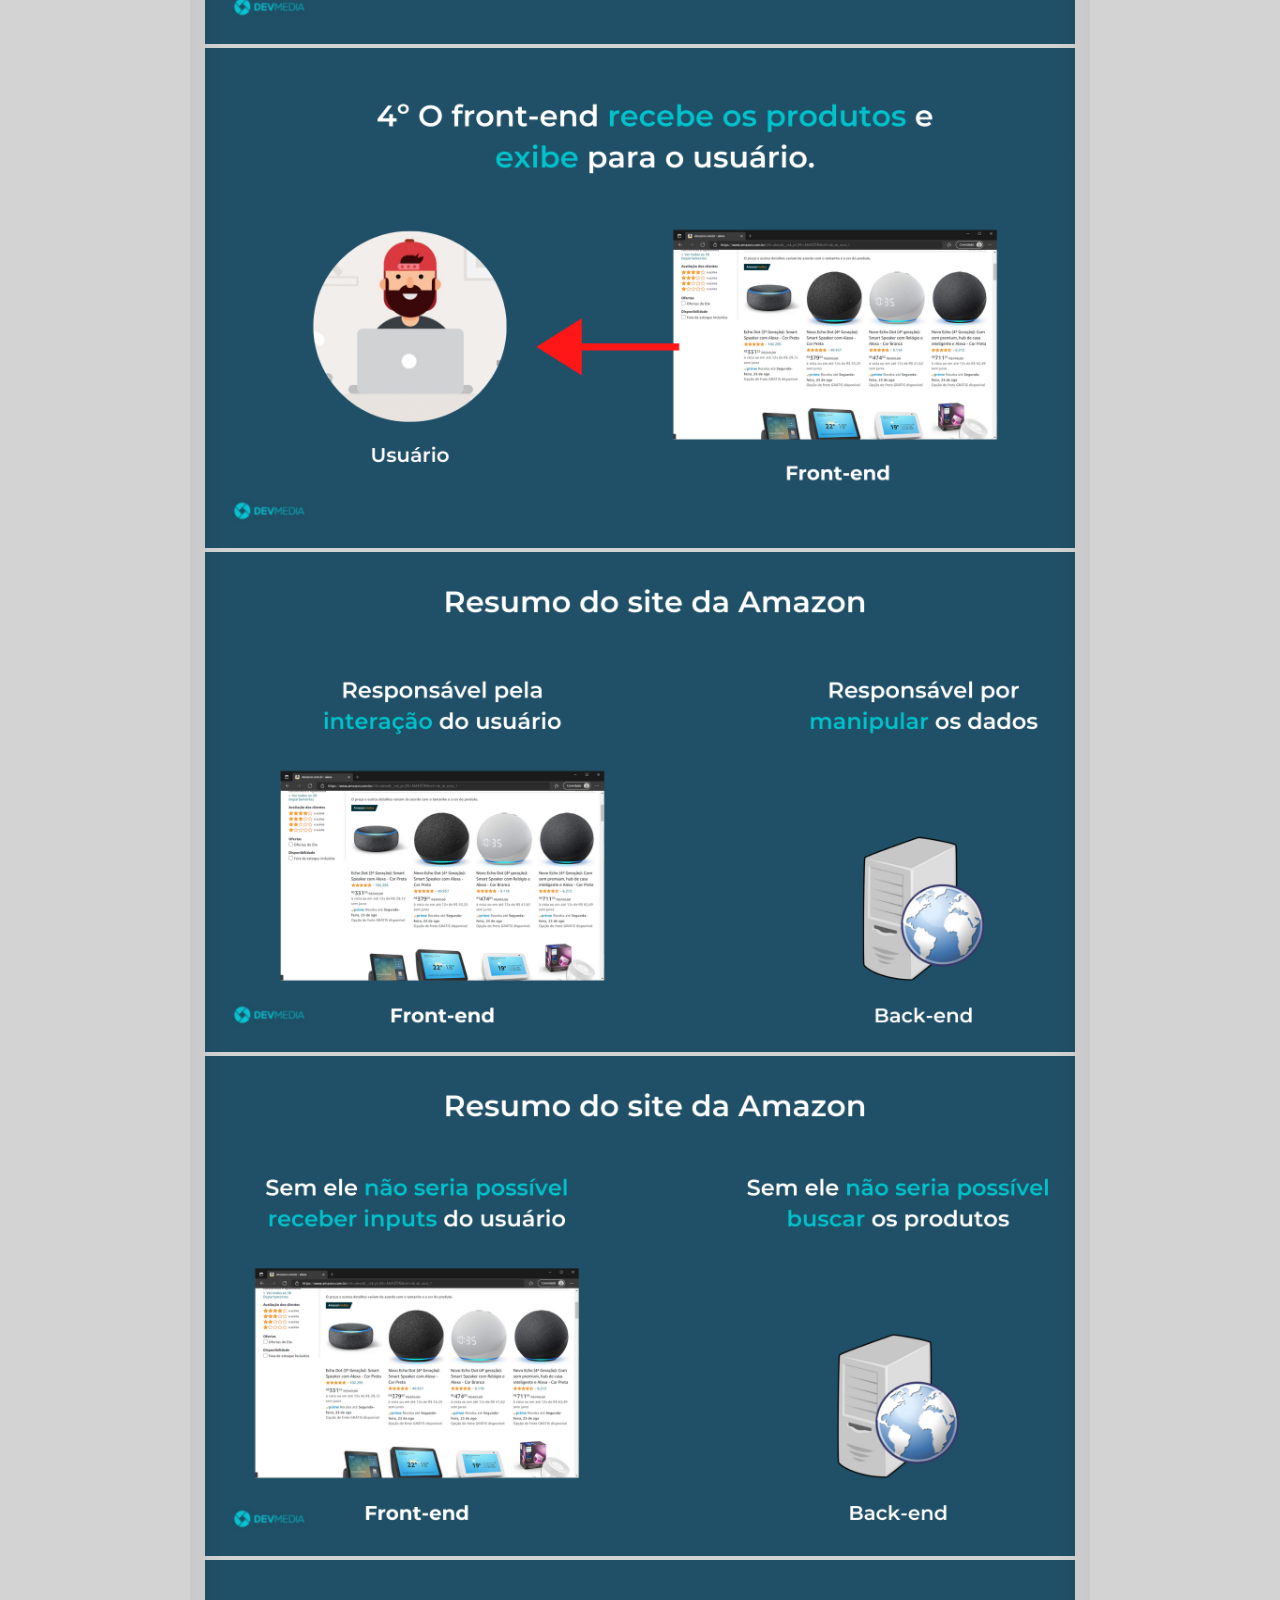
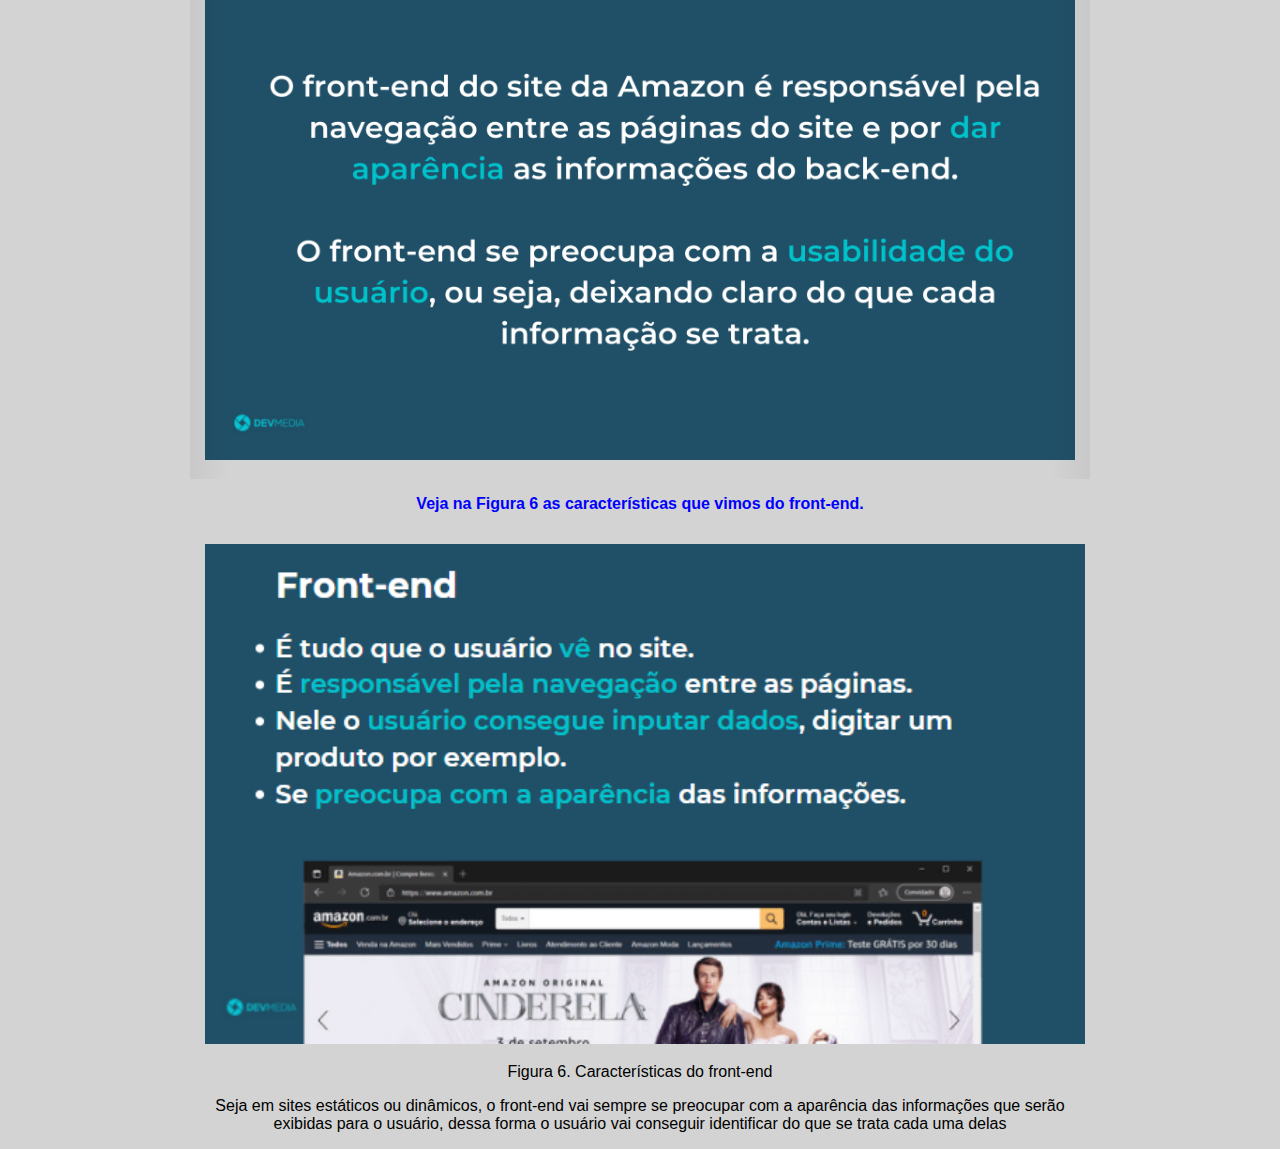
<file: aulas-front-end/src/Aulas/aulaPrimeira/exemplosPraticos.html>
<!DOCTYPE html>
<html lang="pt-br">

<head>
    <meta charset="UTF-8">
    <meta http-equiv="X-UA-Compatible" content="IE=edge">
    <meta name="viewport" content="width=device-width, 
initial-scale=1.0">
    <link rel="shortcut icon" href="../../../../favicon.
ico" type="image/x-icon">
    <link rel="stylesheet" href="../../
style/style.css">
    <script src="script.js"></script>
    <title>Exemplos práticos de front-end - Aula 6</title>
</head>

<body>
    <h1>Exemplos práticos de front-end</h1>
    <blockquote>Vamos analisar um exemplo real de site estático - neste exemplo, <br> o site <a
            href="http://www.webstorm.com.br/" target="_blank"
            rel="noopener noreferrer">https://www.webstorm.com.br/</a> - no flow abaixo:</blockquote>
    <div class="container">
        <button class="arrow-left control" aria-label="Previous image">◀</button>
            <button class="arrow-right control" aria-label="Next image">▶</button>
            <div class="gallery-wrapper">
                <div class="gallery">
                    <img src="./img/120.png" alt="" class="item current-item">
                    <img src="./img/121.png" alt="" class="item current-item">
                    <img src="./img/122.png" alt="" class="item current-item">
                    <img src="./img/123.png" alt="" class="item current-item">
                    <img src="./img/124.png" alt="" class="item current-item">
                    <img src="./img/125.png" alt="" class="item current-item">
                    <img src="./img/126.png" alt="" class="item current-item">
                    <img src="./img/127.png" alt="" class="item current-item">
                </div>
            </div>
    </div>
    <h4>Vamos analisar um exemplo real de site dinâmico, site <a href="https://www.amazon.com.br/" target="_blank"
            rel="noopener noreferrer">Amazon</a> , no flow abaixo:</h4>
    <div class="container">
        <button class="arrow-left control" aria-label="Previous image">◀</button>
        <button class="arrow-right control" aria-label="Next image">▶</button>
        <div class="gallery-wrapper">
            <div class="gallery">
                <img src="./img/128.png" alt="" class="item current-item">
                <img src="./img/129.png" alt="" class="item current-item">
                <img src="./img/130.png" alt="" class="item current-item">
                <img src="./img/131.png" alt="" class="item current-item">
                <img src="./img/132.png" alt="" class="item current-item">
                <img src="./img/133.png" alt="" class="item current-item">
                <img src="./img/134.png" alt="" class="item current-item">
                <img src="./img/135.png" alt="" class="item current-item">
                <img src="./img/136.png" alt="" class="item current-item">
                <img src="./img/137.png" alt="" class="item current-item">
                <img src="./img/138.png" alt="" class="item current-item">
                <img src="./img/139.png" alt="" class="item current-item">
                <img src="./img/140.png" alt="" class="item current-item">
                <img src="./img/141.png" alt="" class="item current-item">
                <img src="./img/142.png" alt="" class="item current-item">
                <img src="./img/143.png" alt="" class="item current-item">
                <img src="./img/144.png" alt="" class="item current-item">
                <img src="./img/145.png" alt="" class="item current-item">
                <img src="./img/146.png" alt="" class="item current-item">
                <img src="./img/147.png" alt="" class="item current-item">
                <img src="./img/148.png" alt="" class="item current-item">
            </div>
        </div>
    </div>
    <h4>Veja na Figura 6 as características que vimos do front-end.</h4>
    <div class="container">
        <img src="./img/fig6.png" width="880px" height="500px" alt="">
    </div>
    <blockquote>Figura 6. Características do front-end
</blockquote>
<blockquote>Seja em sites estáticos ou dinâmicos, o front-end vai sempre se preocupar com a aparência das informações que serão
exibidas para o usuário, dessa forma o usuário vai conseguir identificar do que se trata cada uma delas</blockquote>


</body>

</html>
</file>
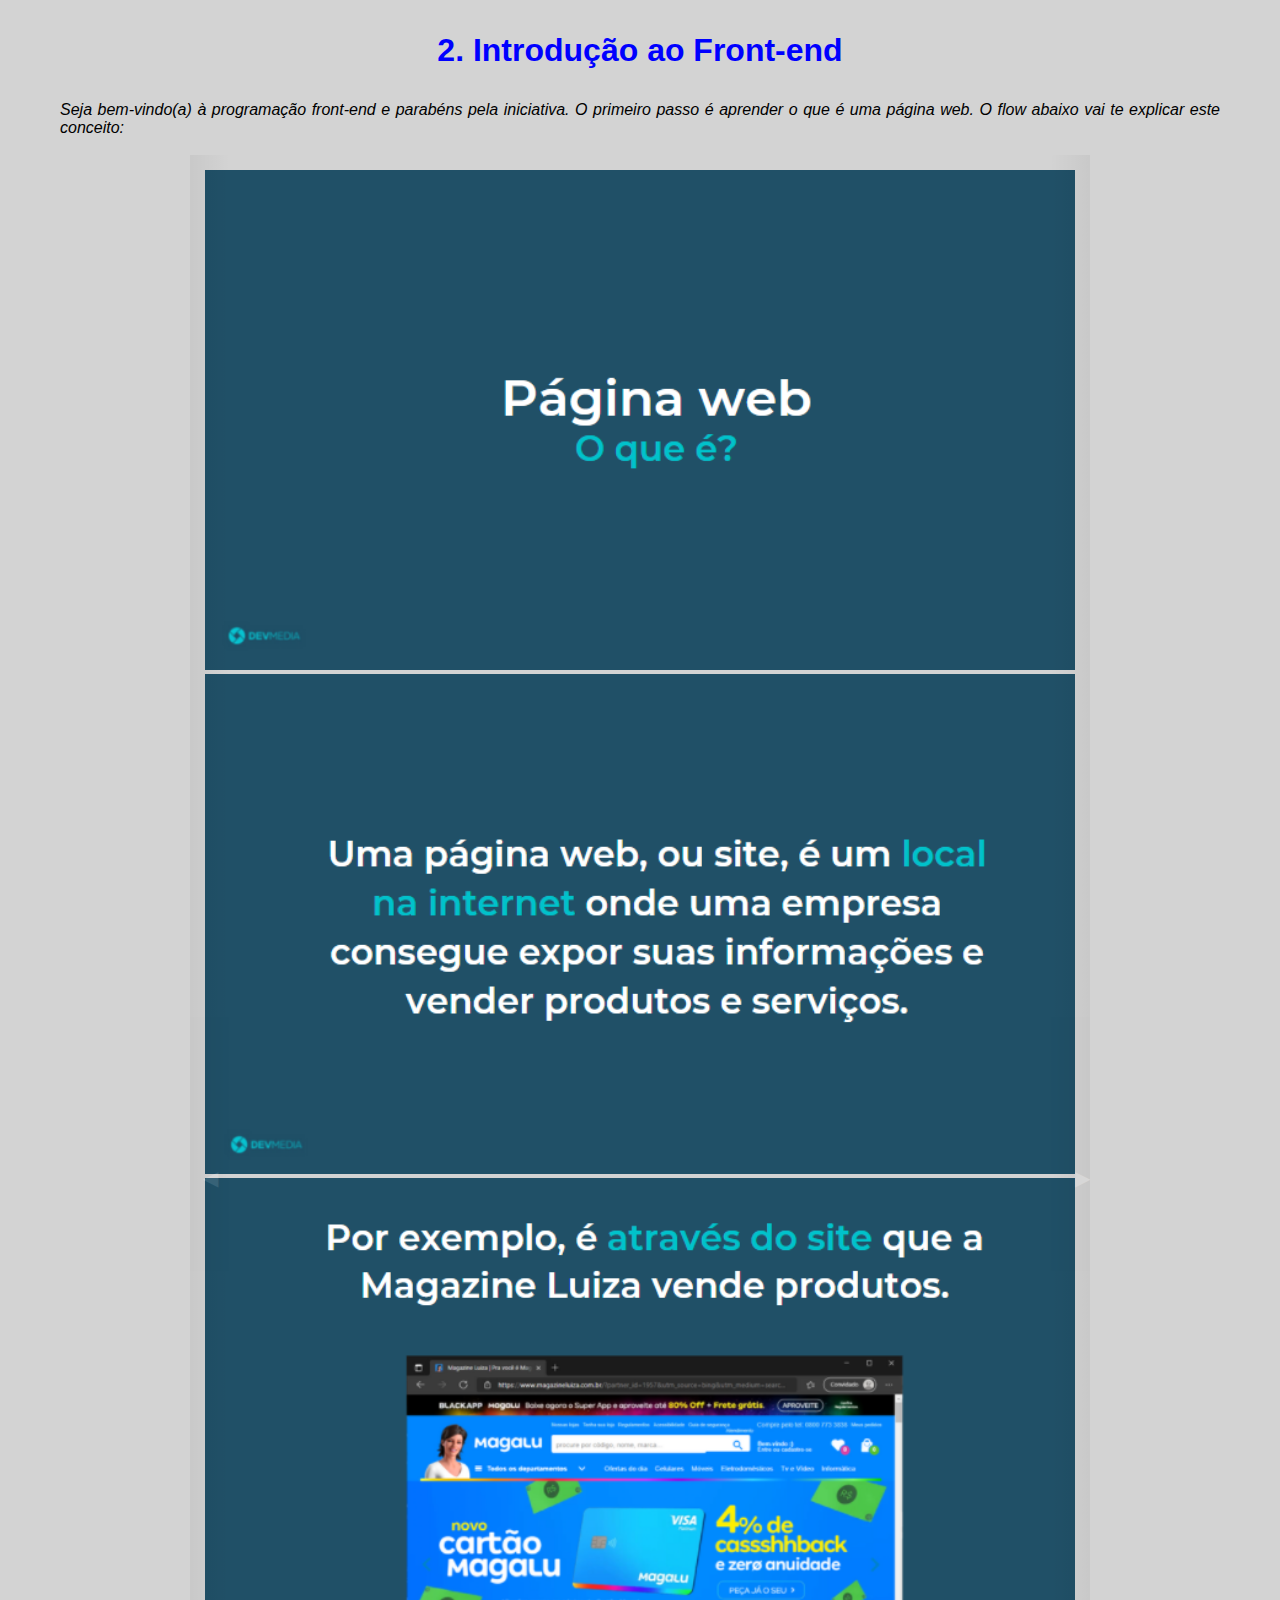
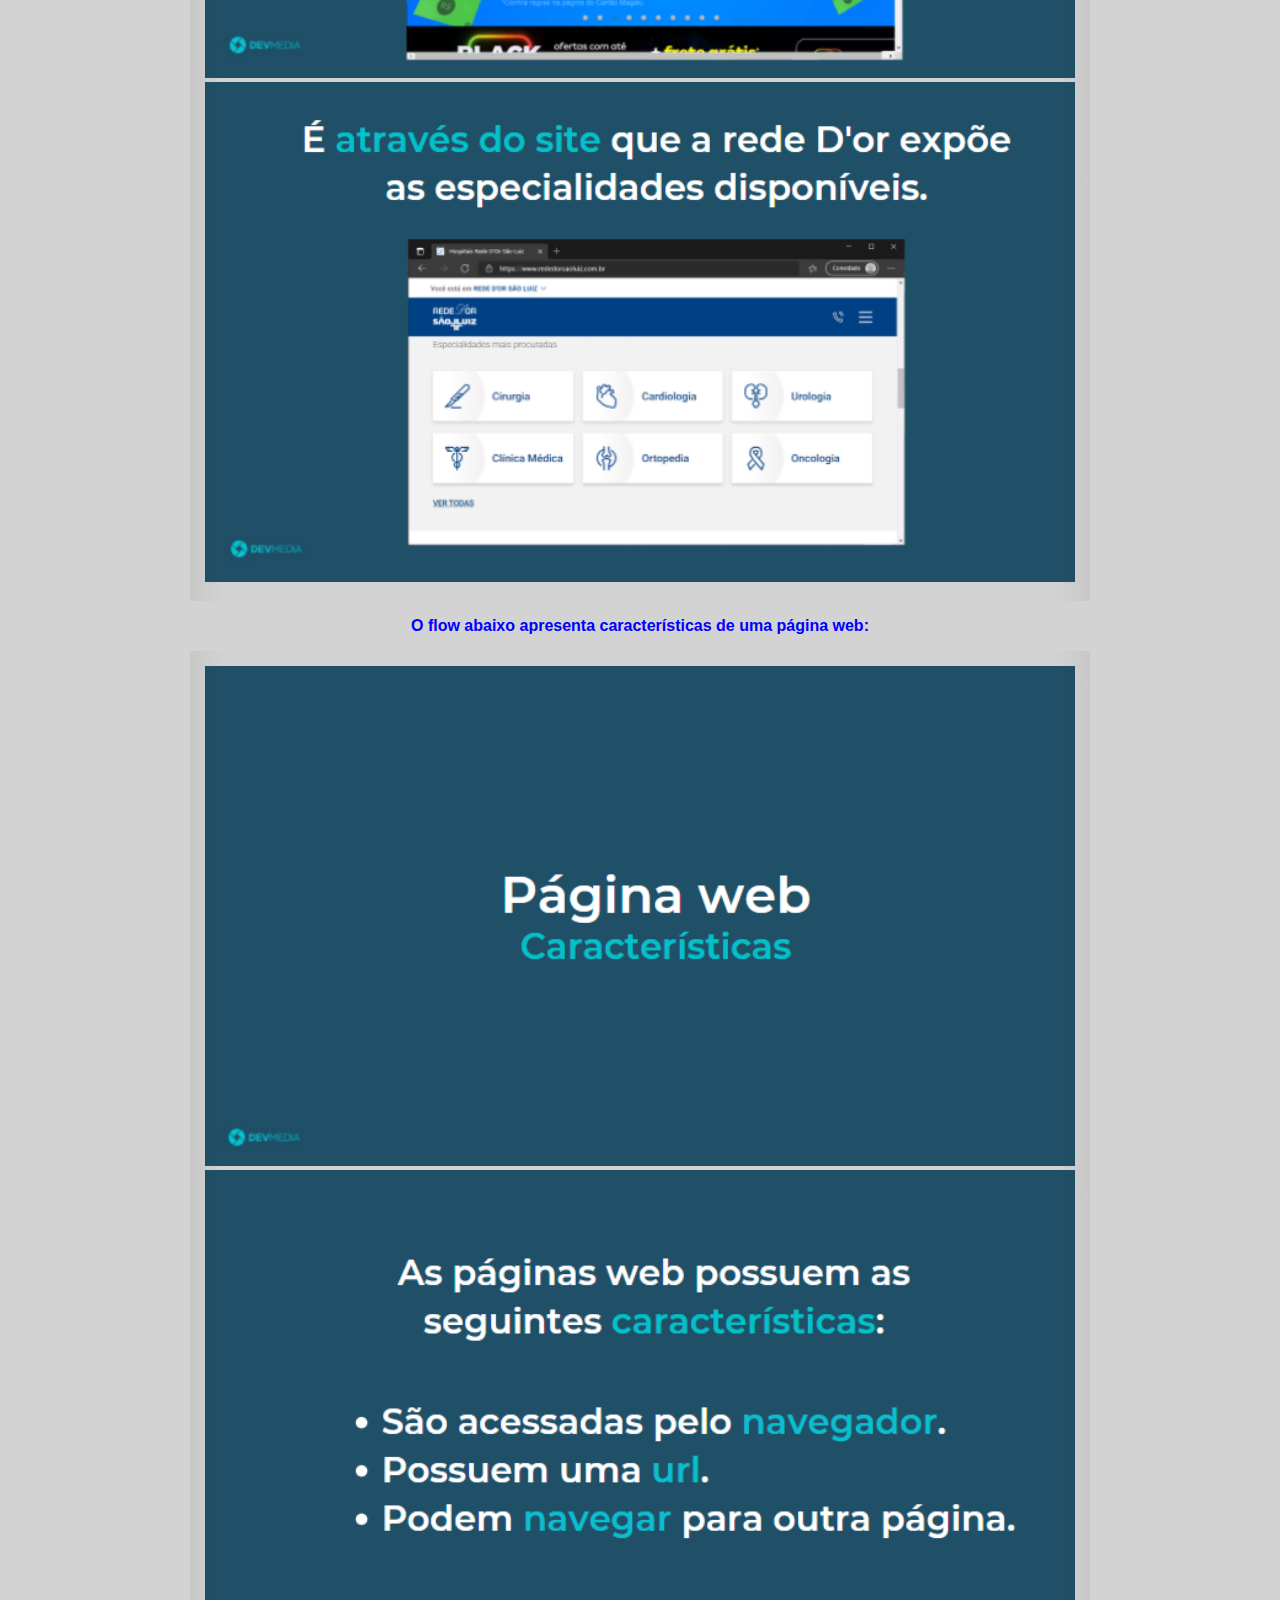
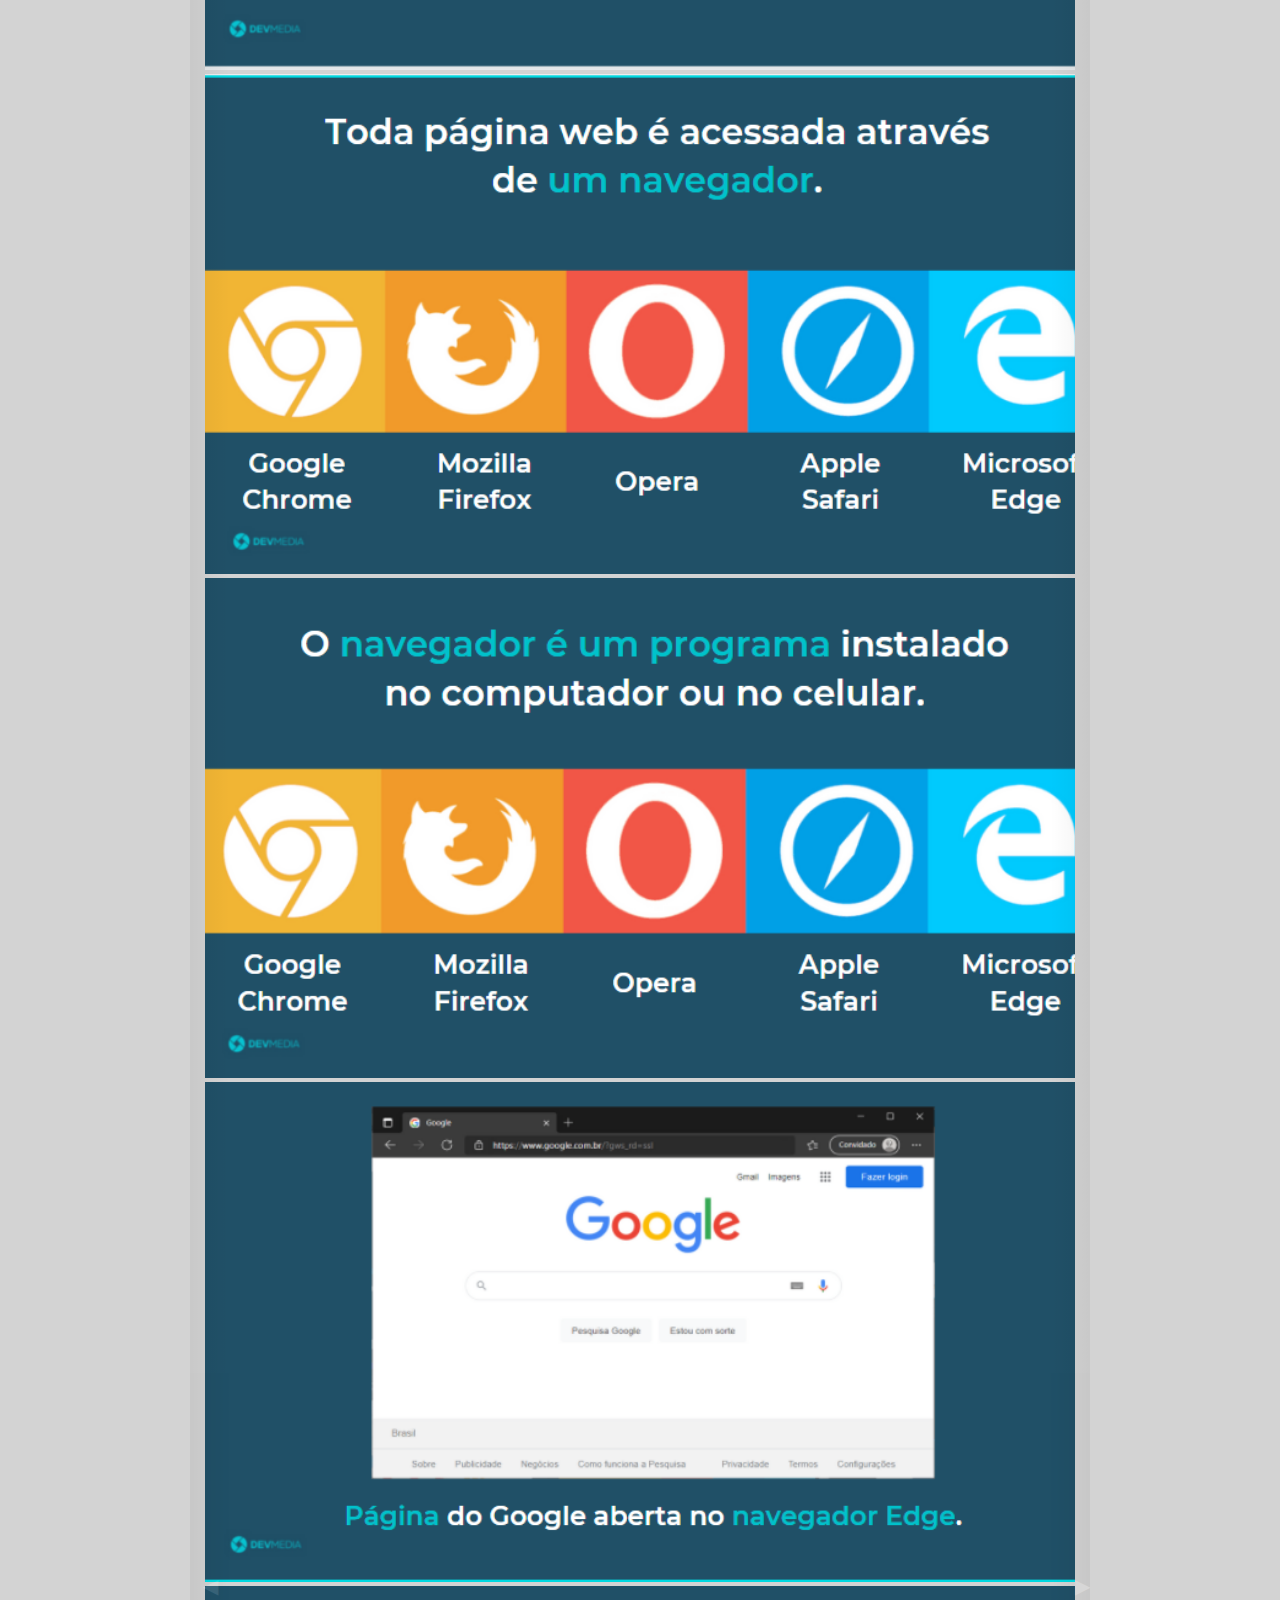
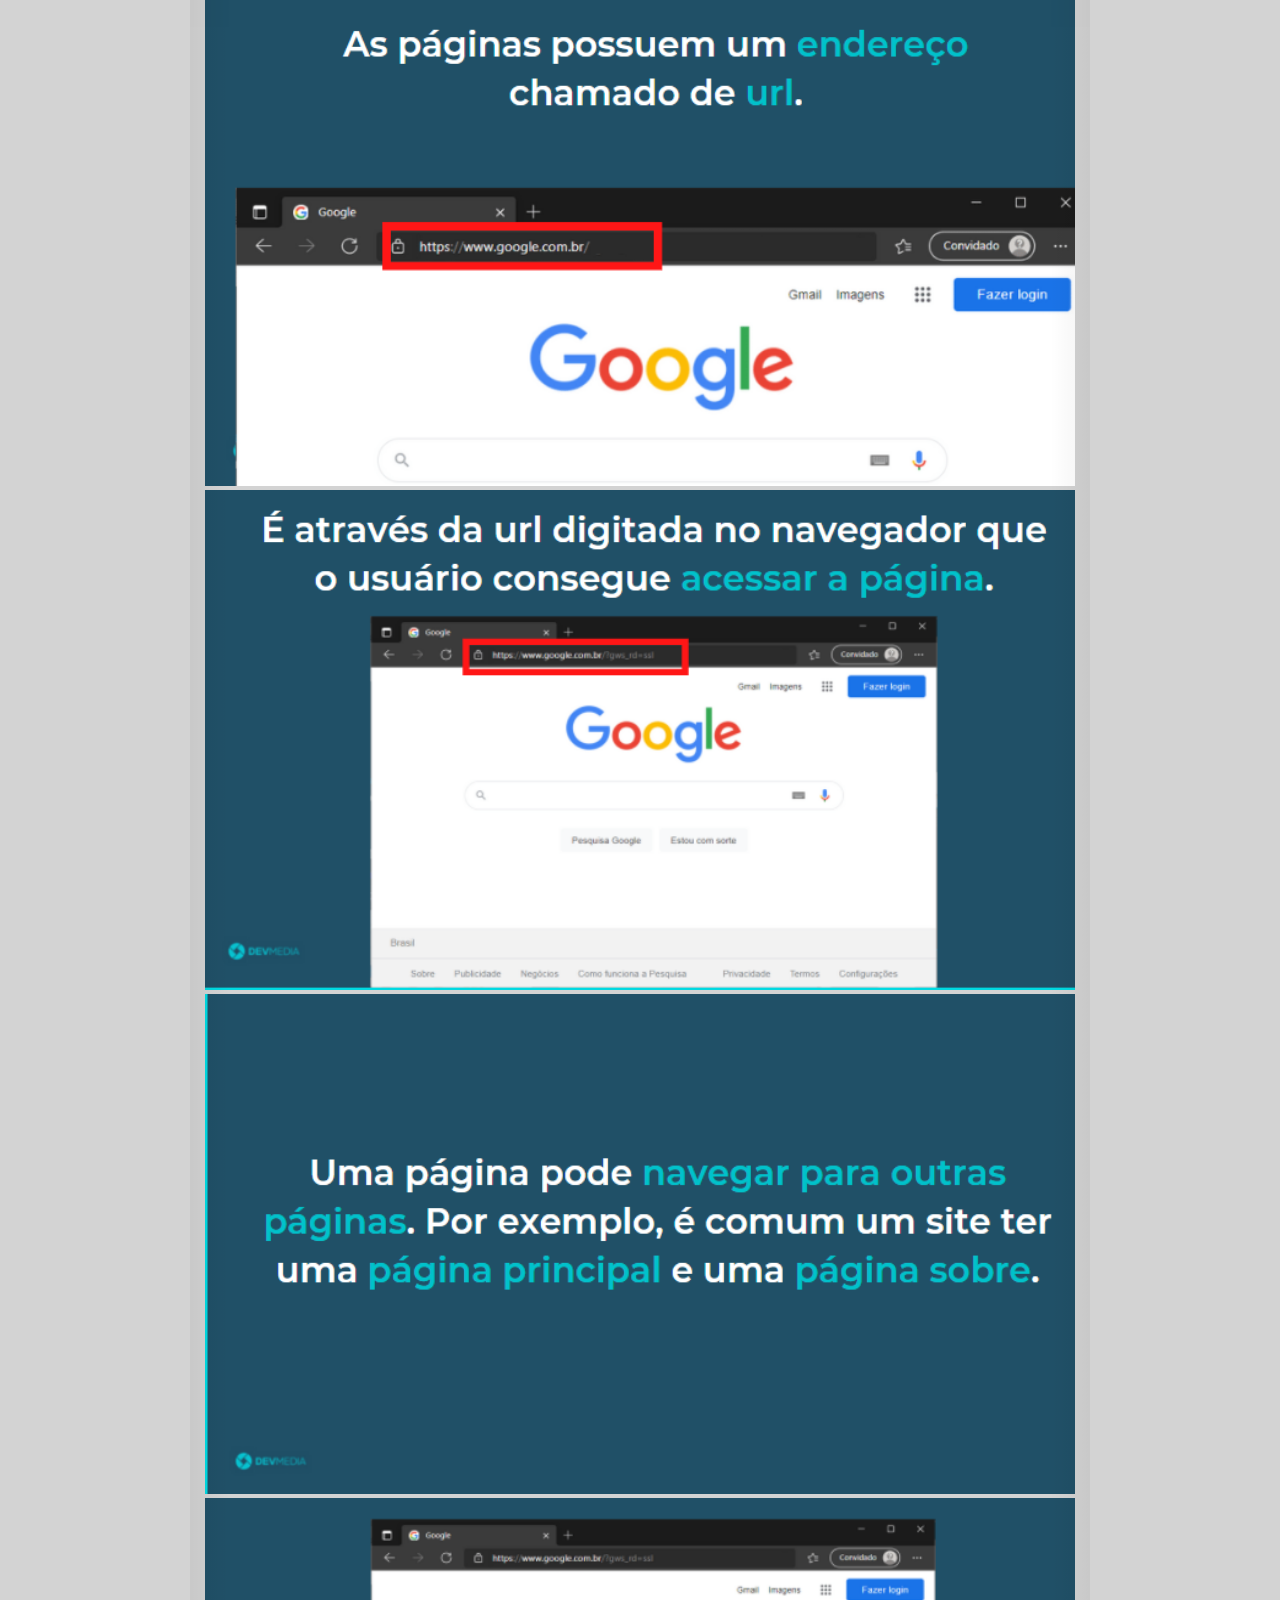
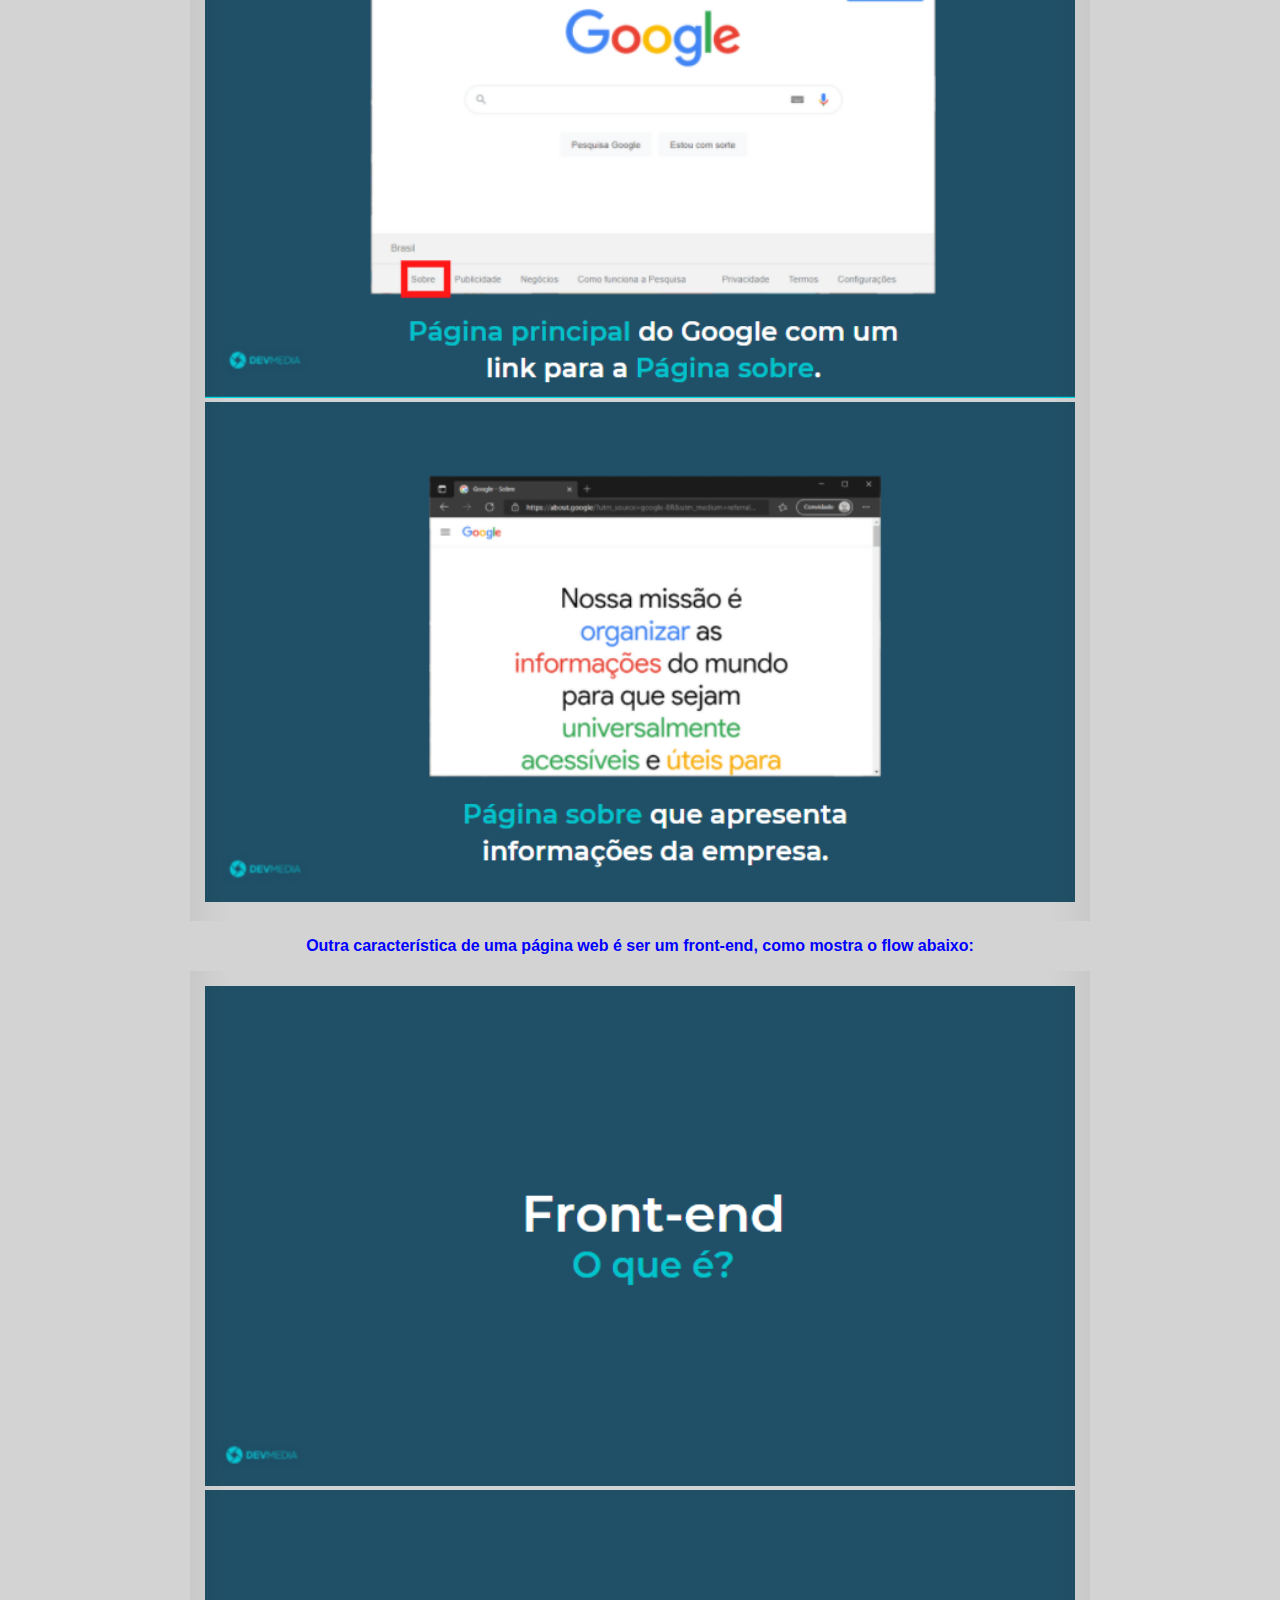
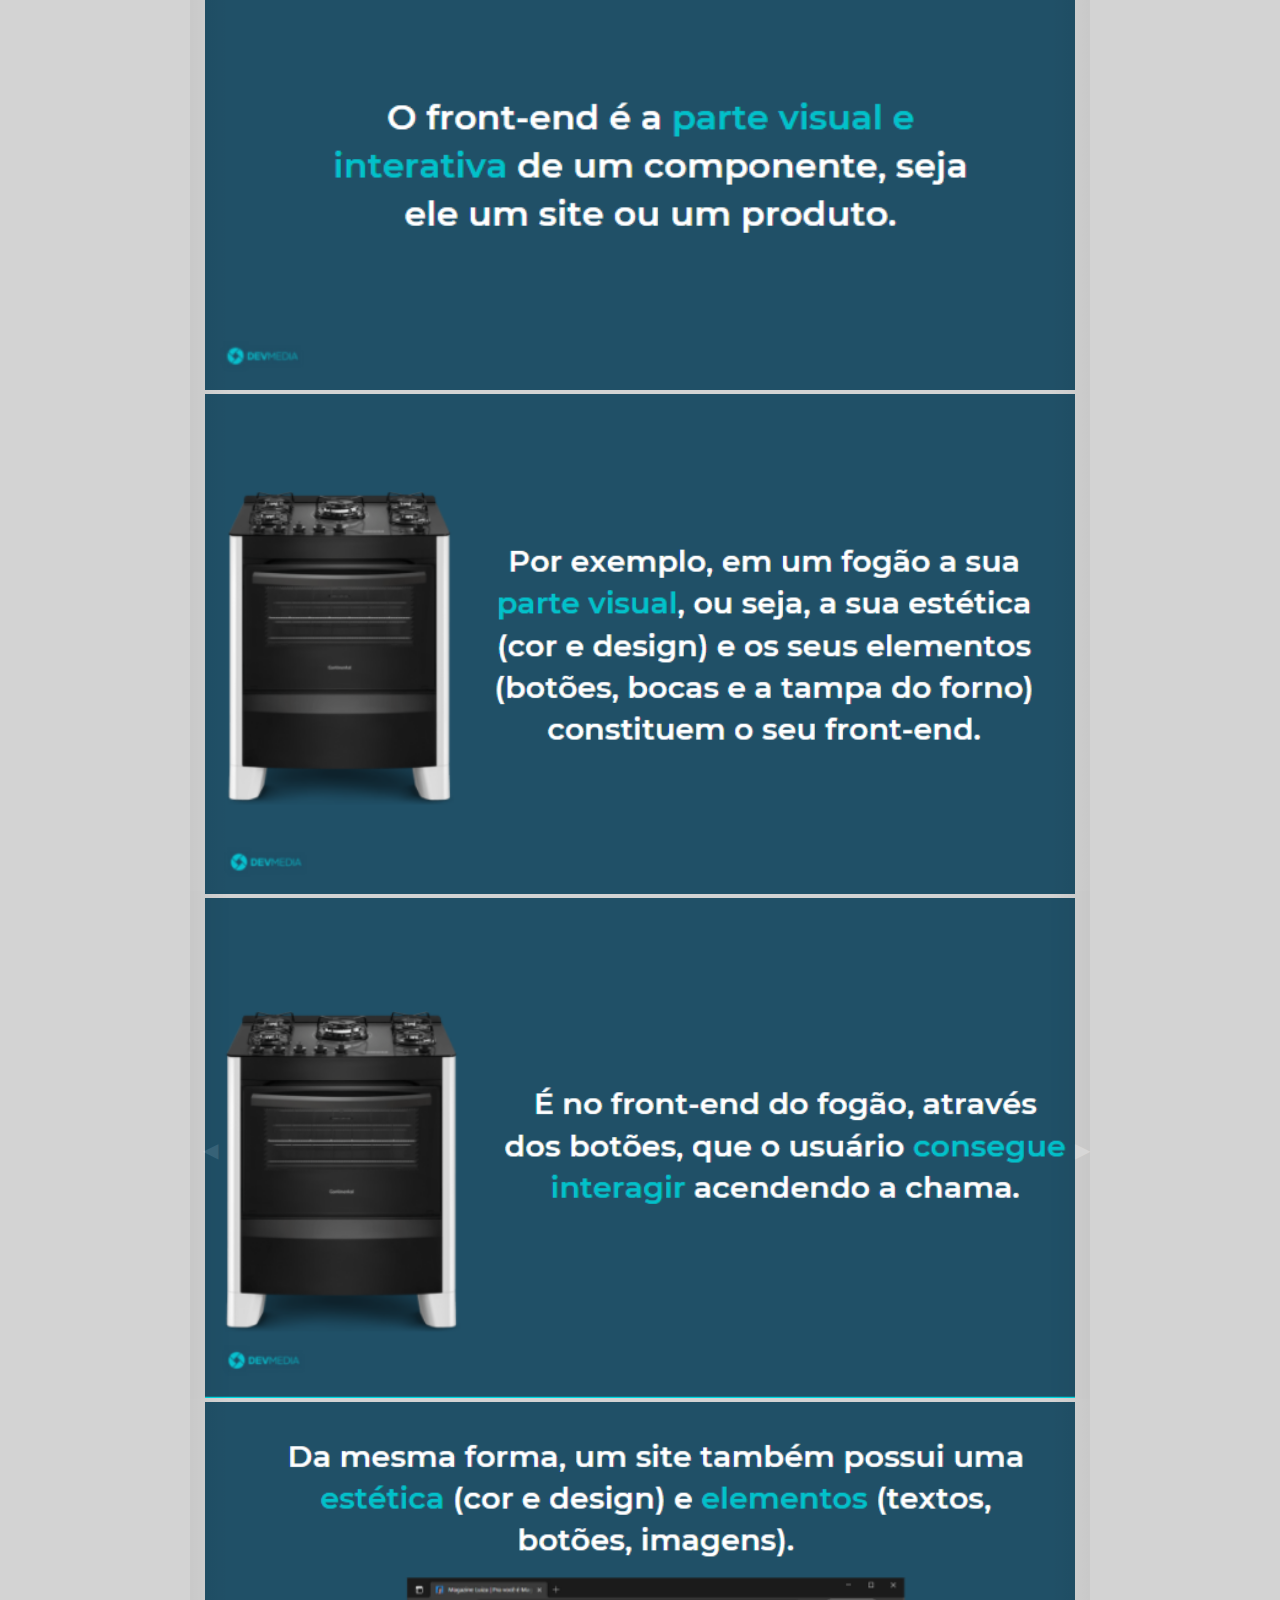
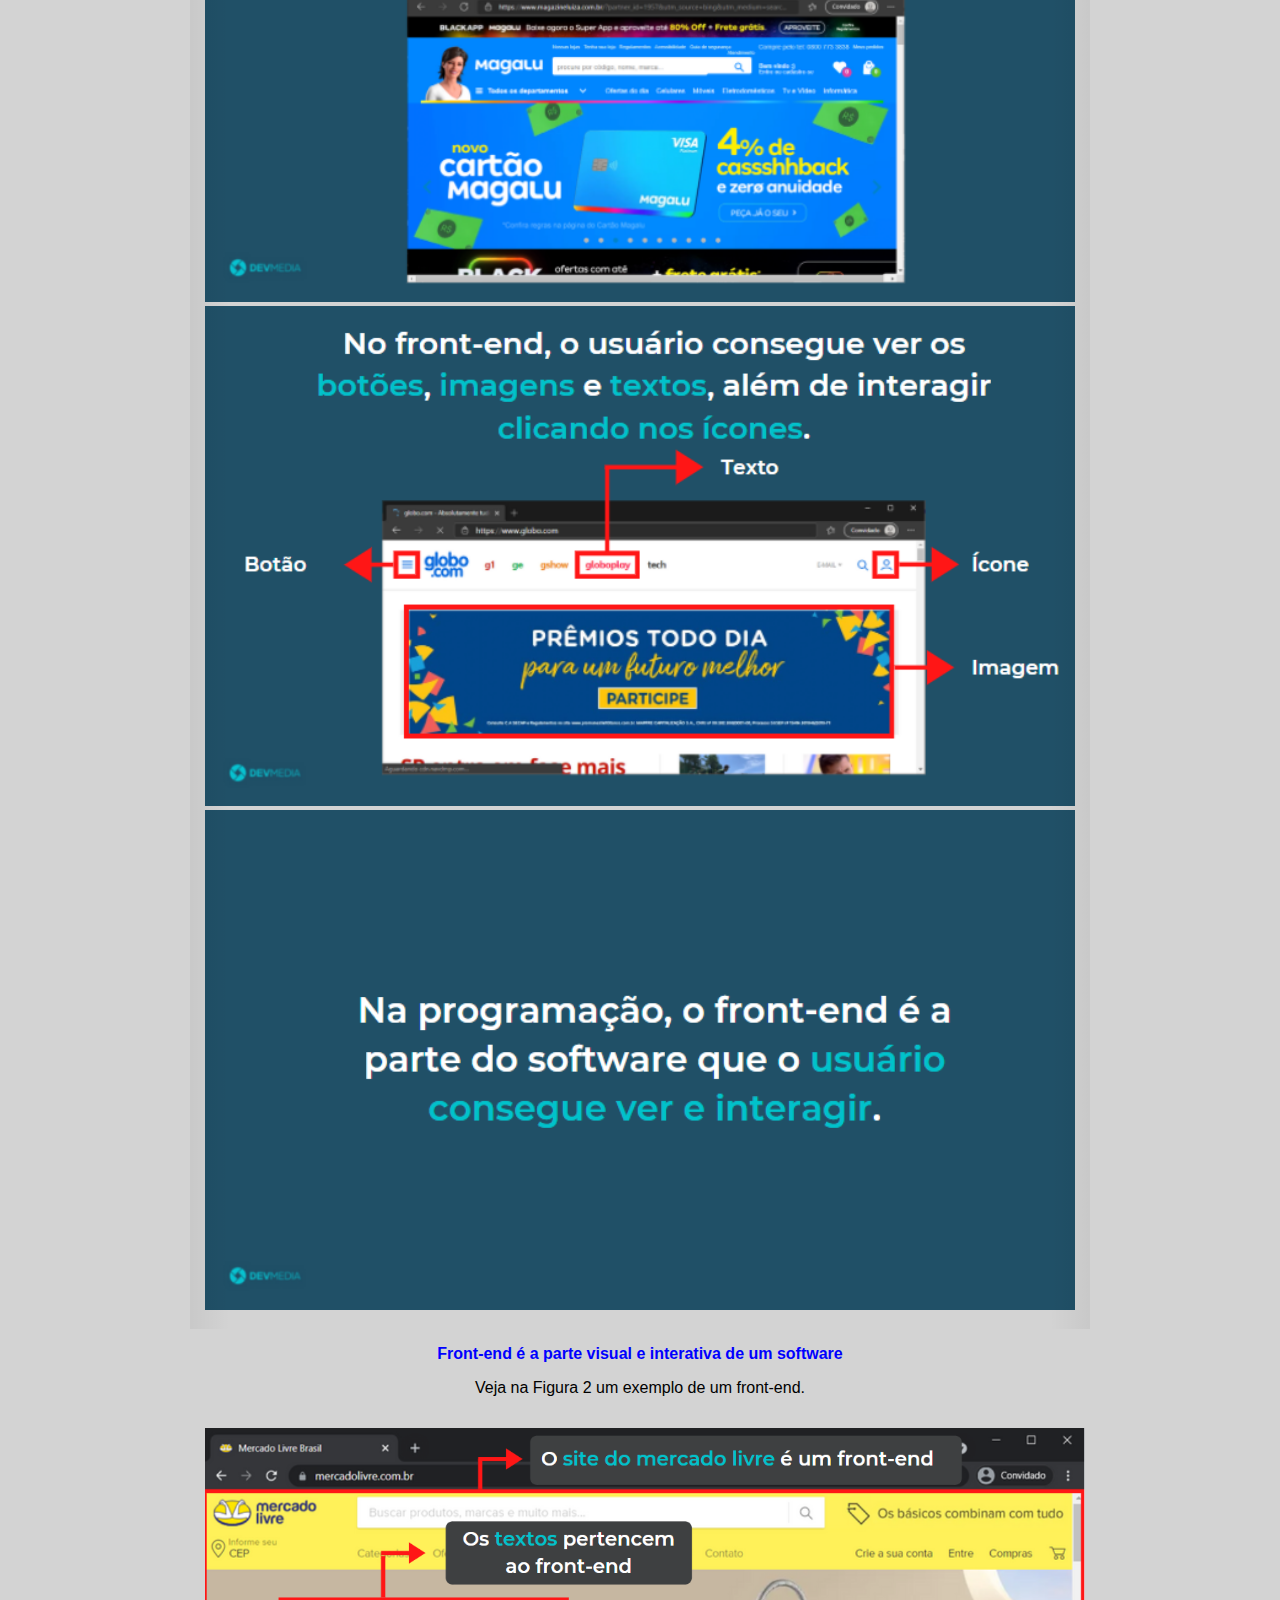
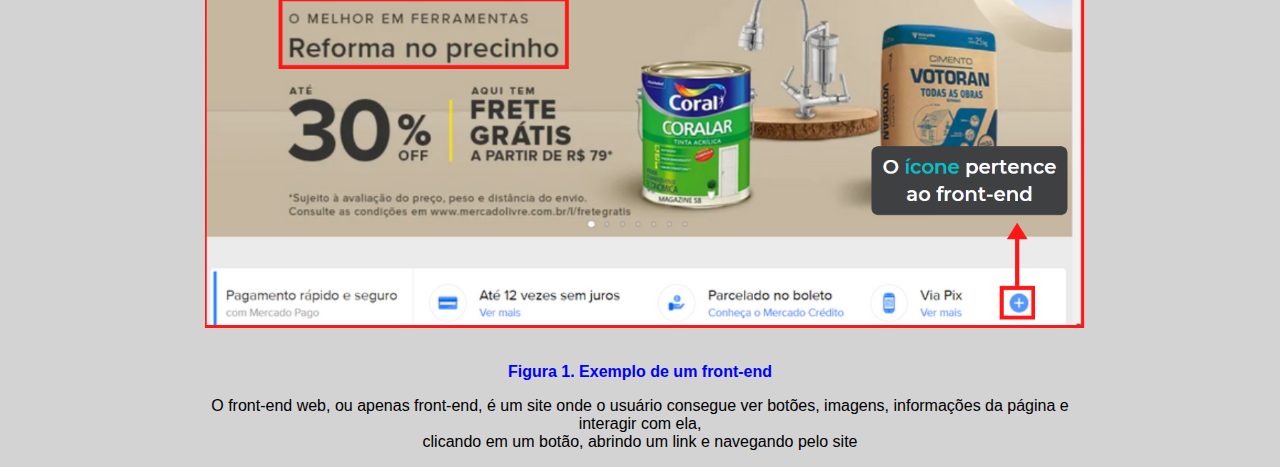
<file: aulas-front-end/src/Aulas/aulaPrimeira/frontEnd.html>
<!DOCTYPE html>
<html lang="pt-br">

<head>
    <meta charset="UTF-8">
    <meta http-equiv="X-UA-Compatible" content="IE=edge">
    <meta name="viewport" content="width=device-width, 
initial-scale=1.0">
    <link rel="shortcut icon" href="../../../../favicon.ico" type="image/x-icon">
    <link rel="stylesheet" href="../../
style/style.css">
    <script src="script.js"></script>
    <title>Introdução ao Front-end - Aula 2</title>
</head>

<body>
    <h1>2. Introdução ao Front-end</h1>
    <p>Seja bem-vindo(a) à programação front-end e parabéns pela iniciativa.

        O primeiro passo é aprender o que é uma página web. O flow abaixo vai te explicar este conceito:</p>
    <br>
    <div class="container">
        <button class="arrow-left control" aria-label="Previous image">◀</button>
        <button class="arrow-right control" aria-label="Next image">▶</button>
        <div class="gallery-wrapper">
            <div class="gallery">
                <img src="./img/18.png" alt="" class="item current-item">
                <img src="./img/19.png" alt="" class="item current-item">
                <img src="./img/20.png" alt="" class="item current-item">
                <img src="./img/21.png" alt="" class="item current-item">
            </div>
        </div>
    </div>
    <h4>O flow abaixo apresenta características de uma página web:</h4>
  
    <div class="container">
        <button class="arrow-left control" aria-label="Previous image">◀</button>
        <button class="arrow-right control" aria-label="Next image">▶</button>
        <div class="gallery-wrapper">
            <div class="gallery">
                <img src="./img/22.png" alt="" class="item current-item">
                <img src="./img/23.png" alt="" class="item current-item">
                <img src="./img/24.png" alt="" class="item current-item">
                <img src="./img/25.png" alt="" class="item current-item">
                <img src="./img/26.png" alt="" class="item current-item">
                <img src="./img/27.png" alt="" class="item current-item">
                <img src="./img/28.png" alt="" class="item current-item">
                <img src="./img/29.png" alt="" class="item current-item">
                <img src="./img/30.png" alt="" class="item current-item">
                <img src="./img/31.png" alt="" class="item current-item">
            </div>
        </div>
    </div>
    <h4>Outra característica de uma página web é ser um front-end, como mostra o flow abaixo:</h4>
   
    <div class="container">
        <button class="arrow-left control" aria-label="Previous image">◀</button>
        <button class="arrow-right control" aria-label="Next image">▶</button>
        <div class="gallery-wrapper">
            <div class="gallery">
                <img src="./img/32.png" alt="" class="item current-item">
                <img src="./img/33.png" alt="" class="item current-item">
                <img src="./img/34.png" alt="" class="item current-item">
                <img src="./img/35.png" alt="" class="item current-item">
                <img src="./img/36.png" alt="" class="item current-item">
                <img src="./img/37.png" alt="" class="item current-item">
                <img src="./img/38.png" alt="" class="item current-item">
            </div>
        </div>
    </div>
    <h4>Front-end é a parte visual e interativa de um software</h4>
    <blockquote>Veja na Figura 2 um exemplo de um front-end.</blockquote>
    <div class="container">
        <img src="./img/fig2.png" width="880px" height="500px" alt="">
    </div>
<h4>Figura 1. Exemplo de um front-end</h4>
<blockquote>O front-end web, ou apenas front-end, é um site onde o usuário consegue ver botões, imagens, informações da página e interagir com ela, <br> clicando em um botão, abrindo um link e navegando pelo site</blockquote>

</body>

</html>
</file>
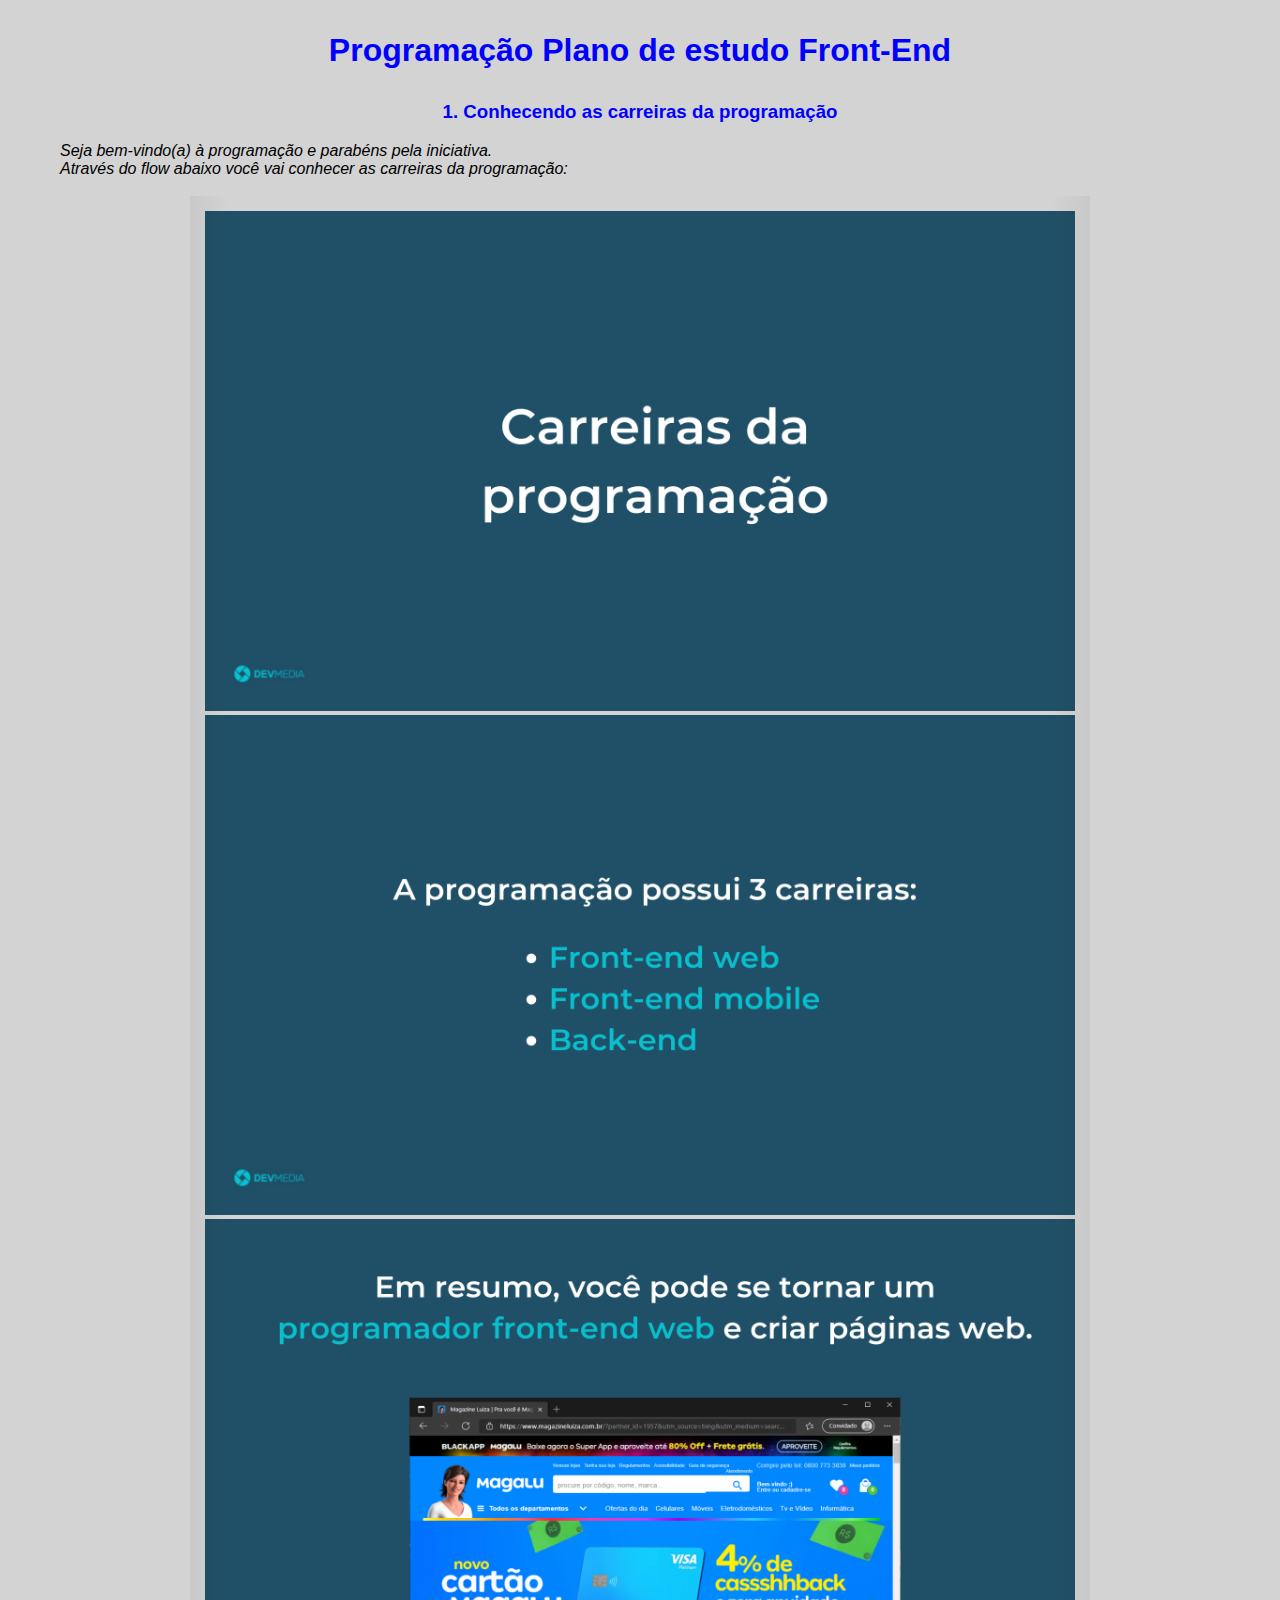
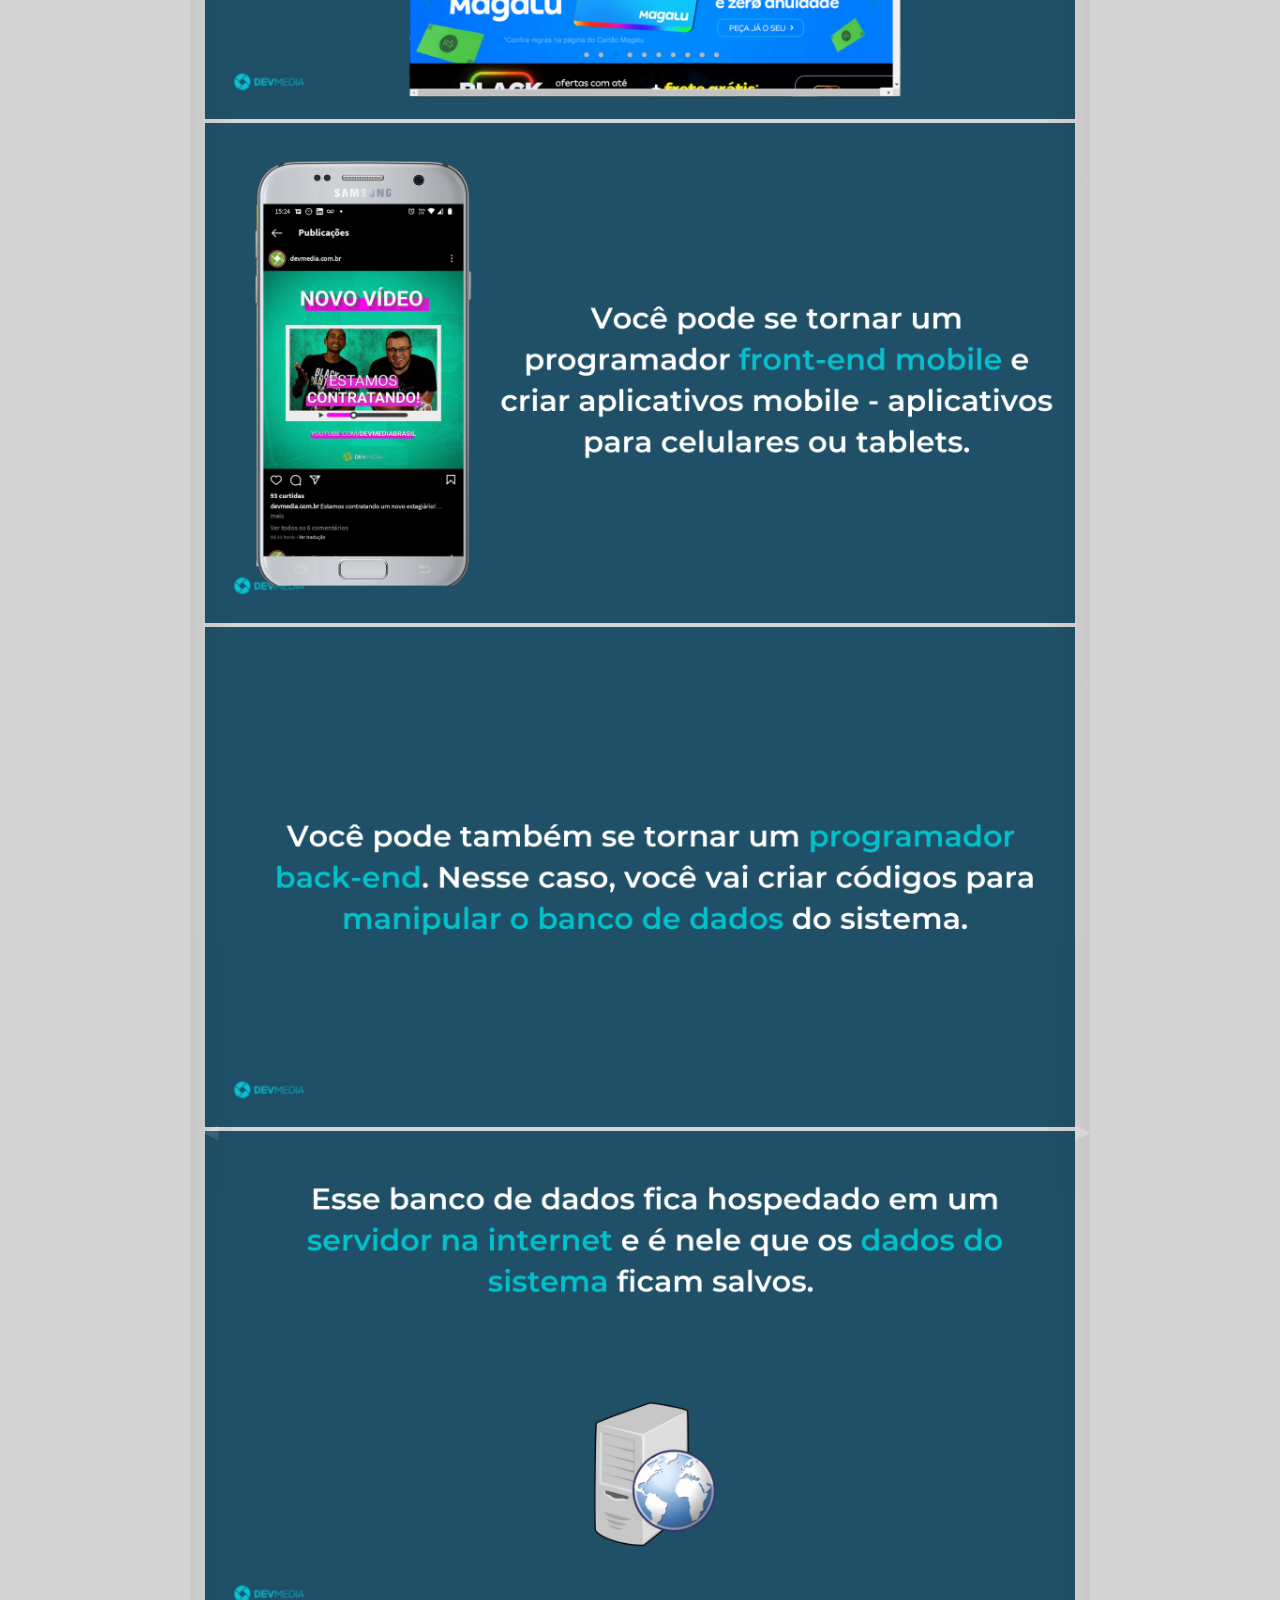
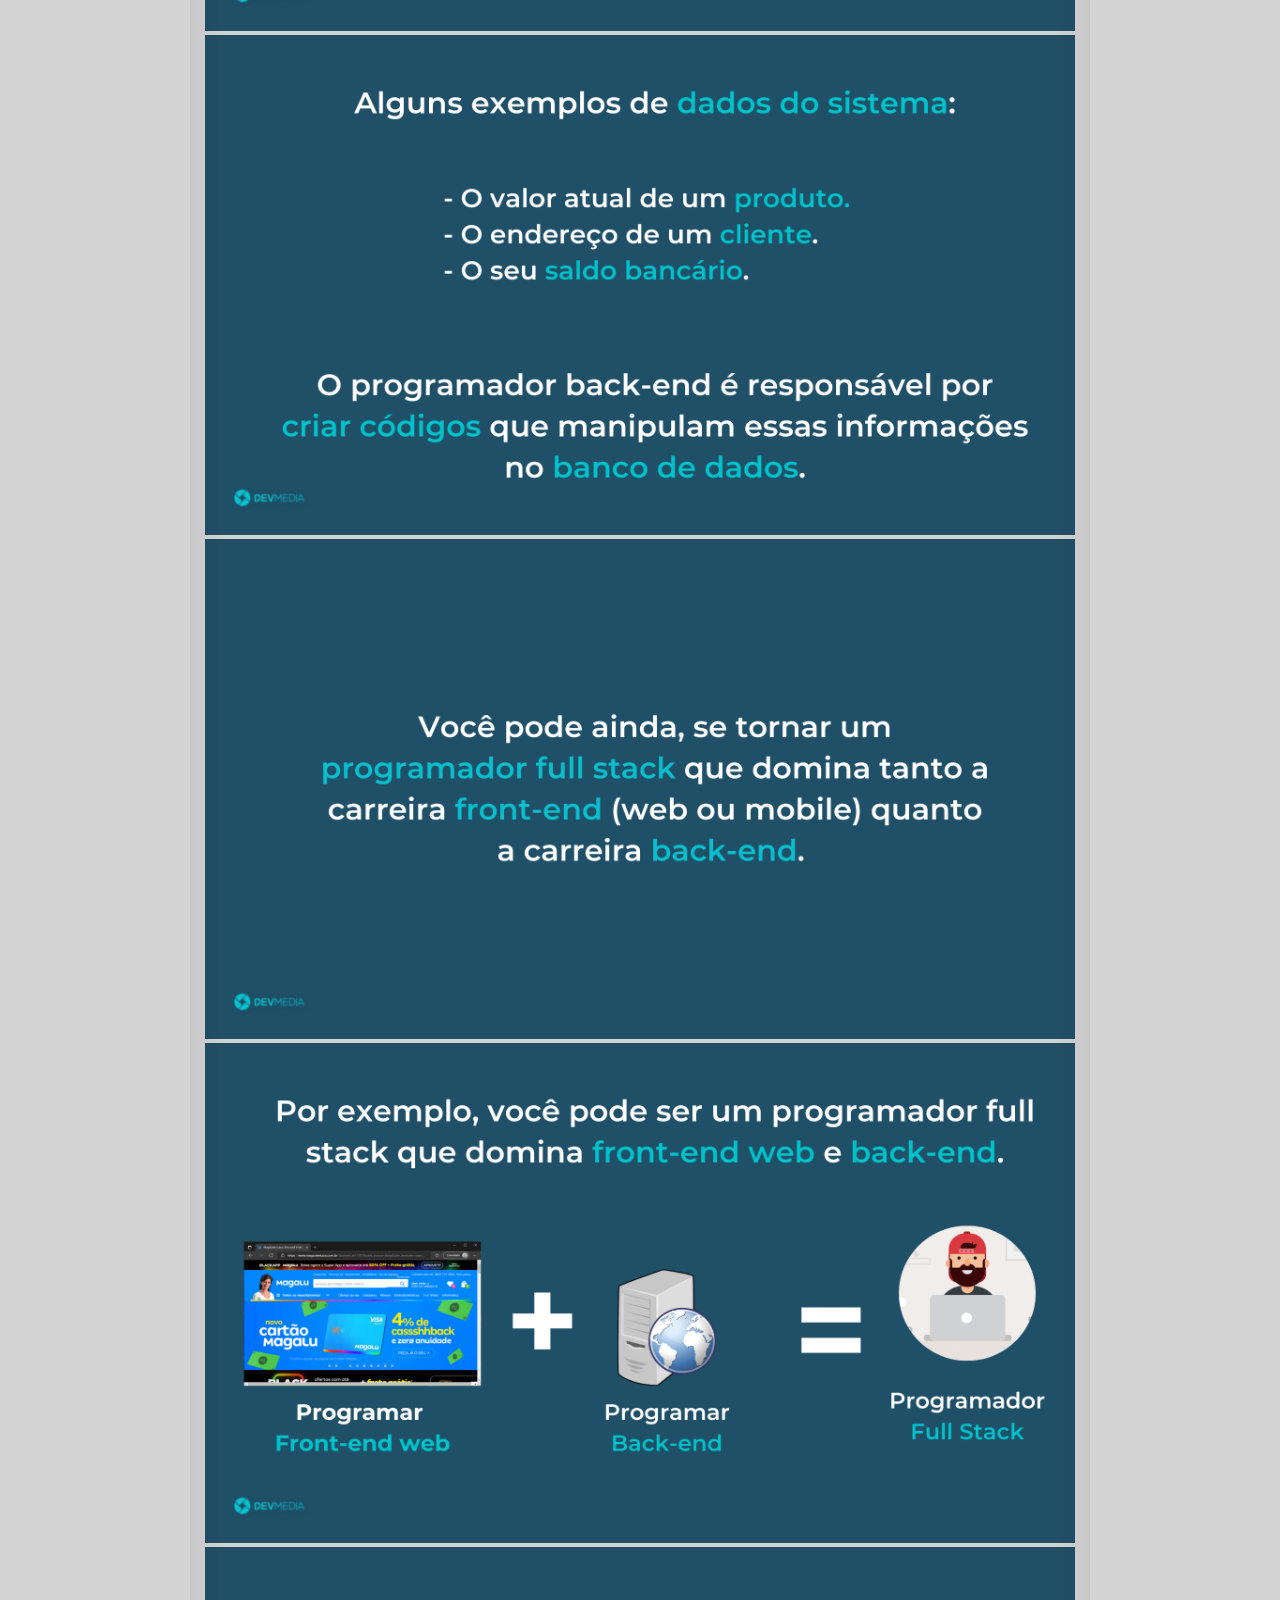
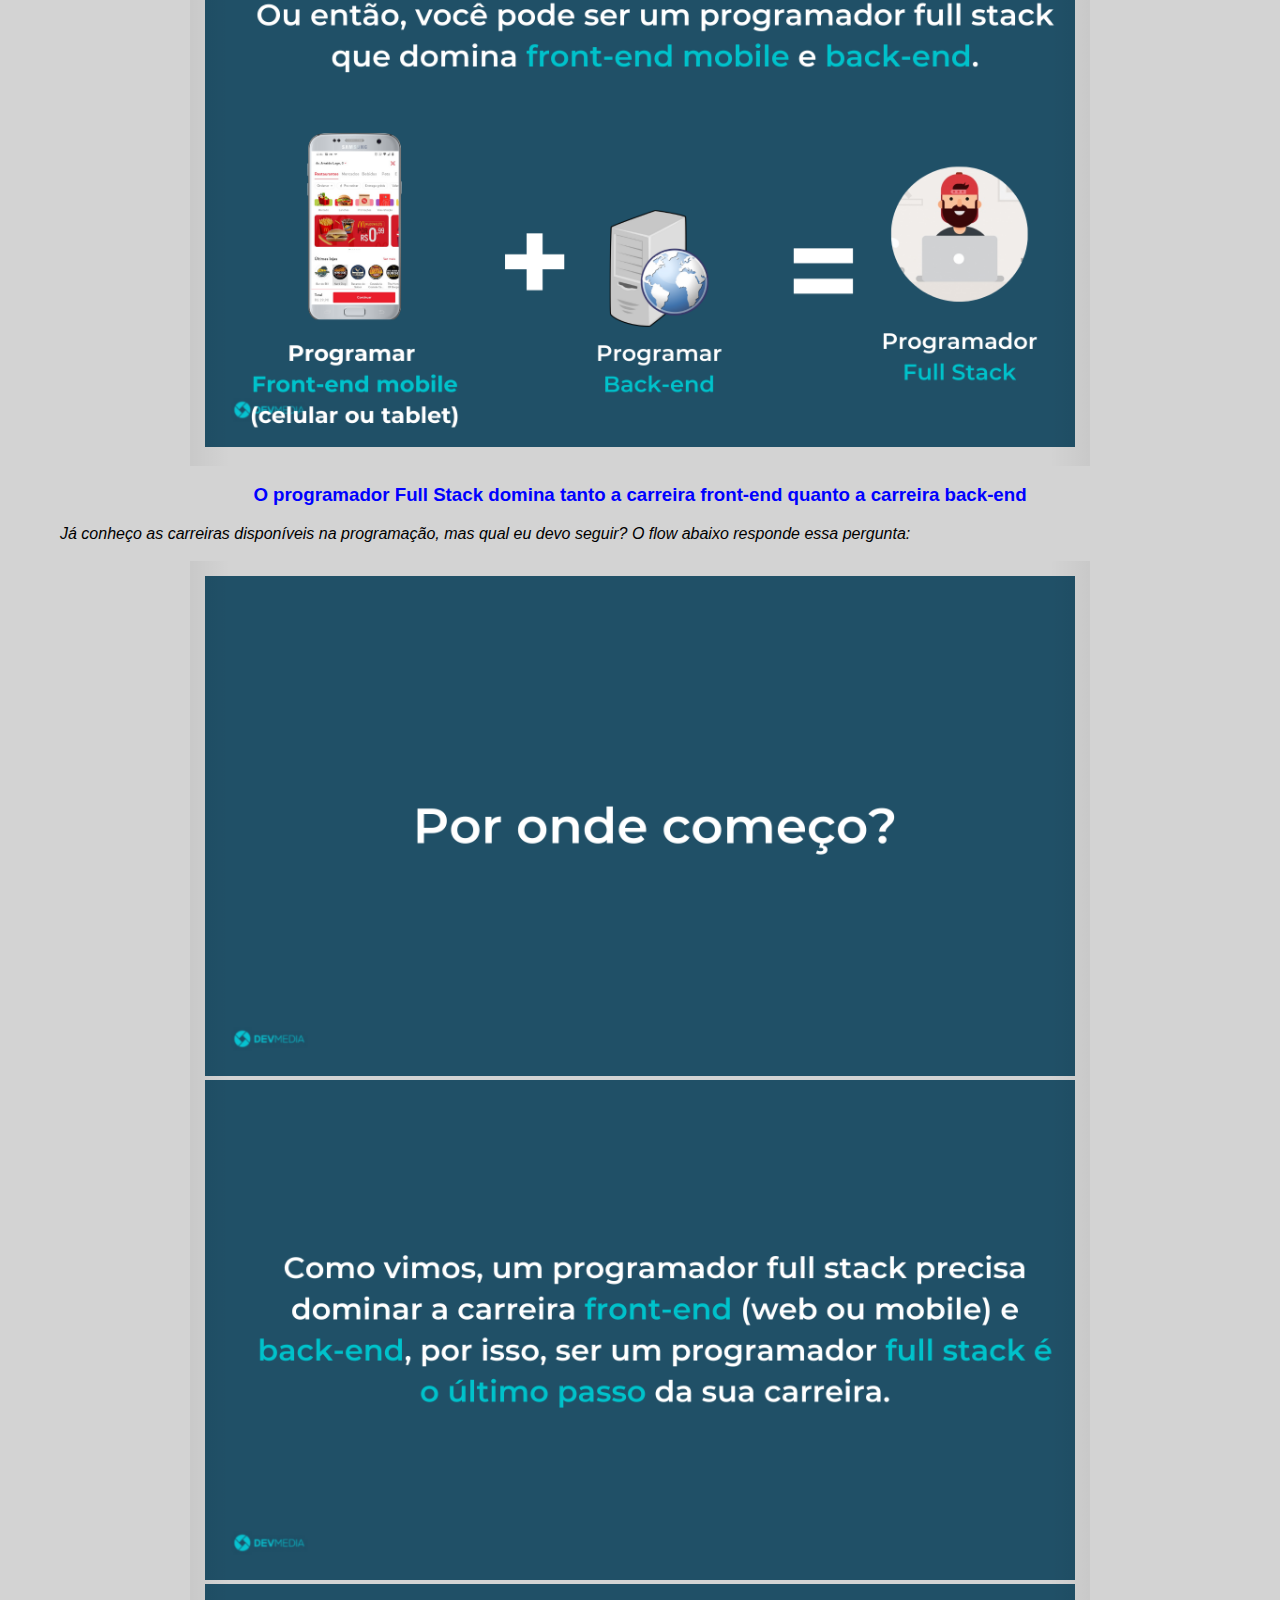
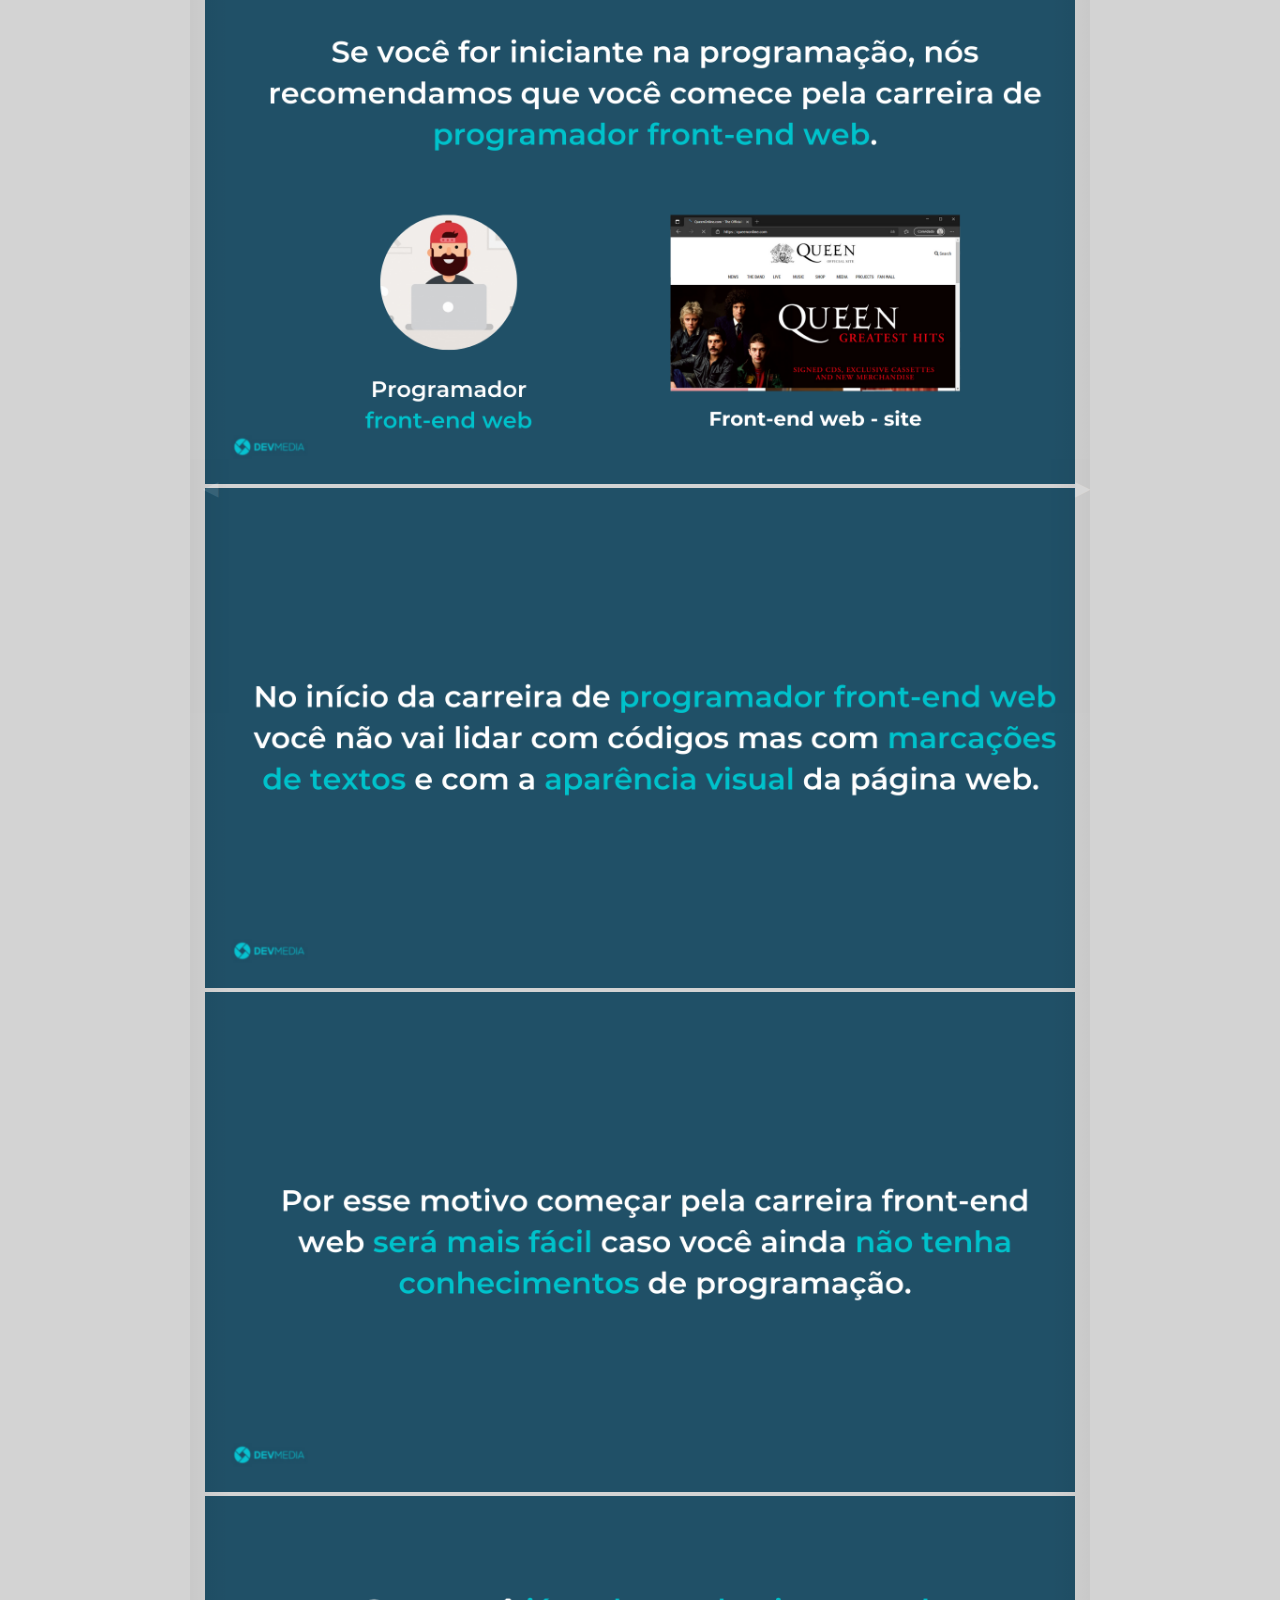
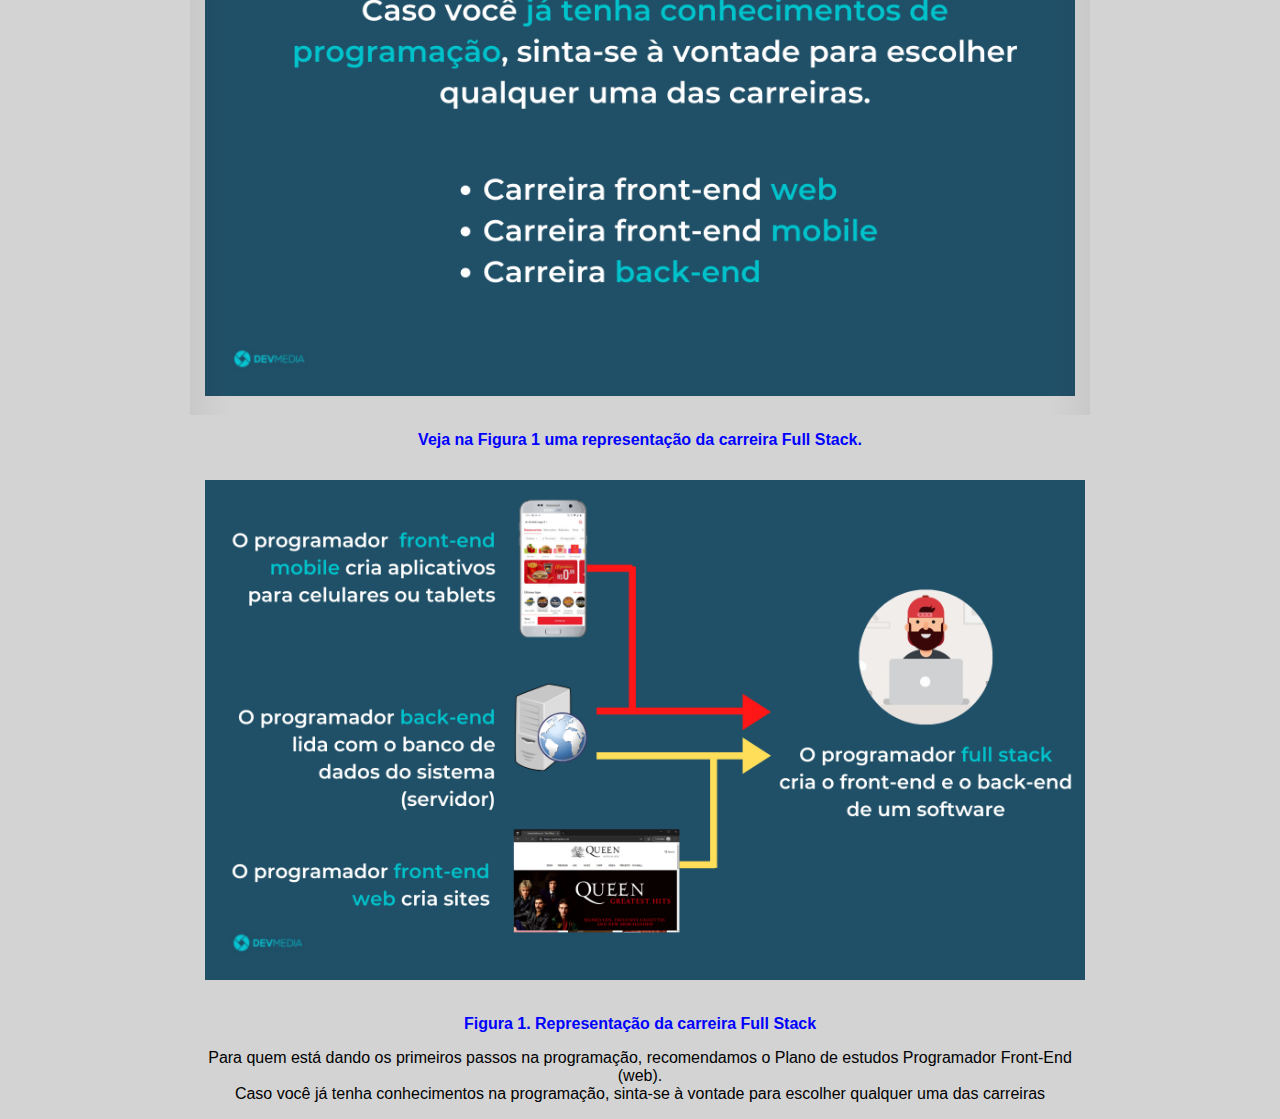
<file: aulas-front-end/src/Aulas/aulaPrimeira/programacao.html>
<!DOCTYPE html>
<html lang="pt-br">
<head>
    <meta charset="UTF-8">
    <meta http-equiv="X-UA-Compatible" content="IE=edge">
    <meta name="viewport" content="width=device-width, initial-scale=1.0">
    <link rel="shortcut icon" href="../../../../favicon.ico" type="image/x-icon">
    <link rel="stylesheet" href="../../style/style.css">
    <script src="script.js"></script>
    <title>Programação - Aula 1</title>
    
</head>
<body>
    <h1>Programação
    Plano de estudo Front-End</h1>
    <h3>1. Conhecendo as carreiras da programação</h3>
    <p>Seja bem-vindo(a) à programação e parabéns pela iniciativa. <br>
    
    Através do flow abaixo você vai conhecer as carreiras da programação:</p> <br>
    <div class="container">
        <button class="arrow-left control" aria-label="Previous image">◀</button>
        <button class="arrow-right control" aria-label="Next image">▶</button>
        <div class="gallery-wrapper">
            <div class="gallery">
                <img src="./img/1.png" alt="" class="item current-item">
                <img src="./img/2.png" alt="" class="item current-item">
                <img src="./img/4.png" alt="" class="item current-item">
                <img src="./img/5.png" alt="" class="item current-item">
                <img src="./img/6.png" alt="" class="item current-item">
                <img src="./img/7.png" alt="" class="item current-item">
                <img src="./img/8.png" alt="" class="item current-item">
                <img src="./img/9.png" alt="" class="item current-item">
                <img src="./img/10.png" alt="" class="item current-item">
                <img src="./img/11.png" alt="" class="item current-item">
            </div>
        </div>
    </div>
    <h3>O programador Full Stack domina tanto a carreira front-end quanto a carreira back-end</h3>
    <p>Já conheço as carreiras disponíveis na programação, mas qual eu devo seguir? O flow abaixo responde essa pergunta:</p>
    <br>
    <div class="container">
        <button class="arrow-left control" aria-label="Previous image">◀</button>
        <button class="arrow-right control" aria-label="Next image">▶</button>
        <div class="gallery-wrapper">        
            <div class="gallery">
                <img src="./img/12.png" alt="" class="item current-item">
                <img src="./img/13.png" alt="" class="item current-item">
                <img src="./img/14.png" alt="" class="item current-item">
                <img src="./img/15.png" alt="" class="item current-item">
                <img src="./img/16.png" alt="" class="item current-item">
                <img src="./img/17.png" alt="" class="item current-item">
            </div>
        </div>
        </div>
        <h4>Veja na <strong>Figura 1</strong> uma representação da carreira Full Stack.</h4>
        <div class="container">
            <img src="./img/fig1.png" width="880px" height="500px" alt="">
        </div>
        <h4>Figura 1. Representação da carreira Full Stack</h4>
        <blockquote>Para quem está dando os primeiros passos na programação, recomendamos o Plano de estudos Programador Front-End (web). <br>
        Caso você já tenha conhecimentos na programação, sinta-se à vontade para escolher qualquer uma das carreiras</blockquote>
        

</body>
</html>
</file>
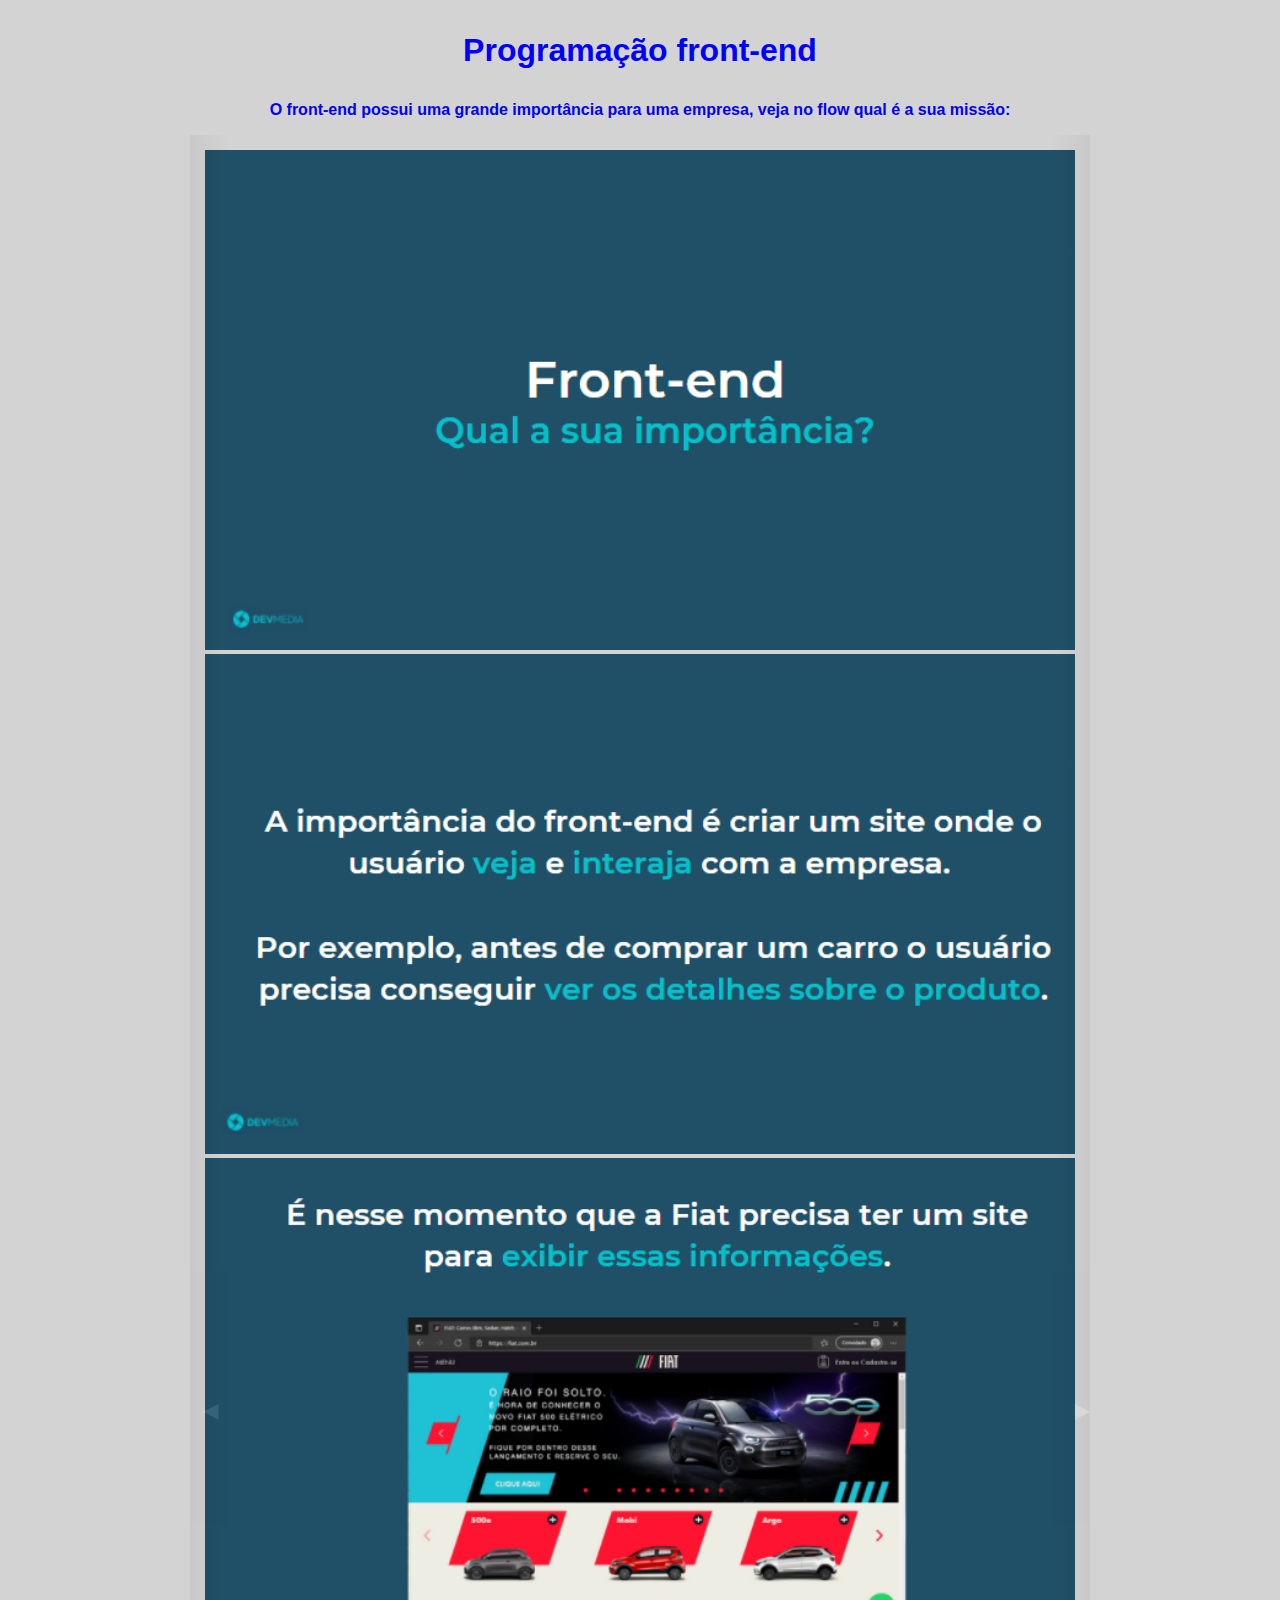
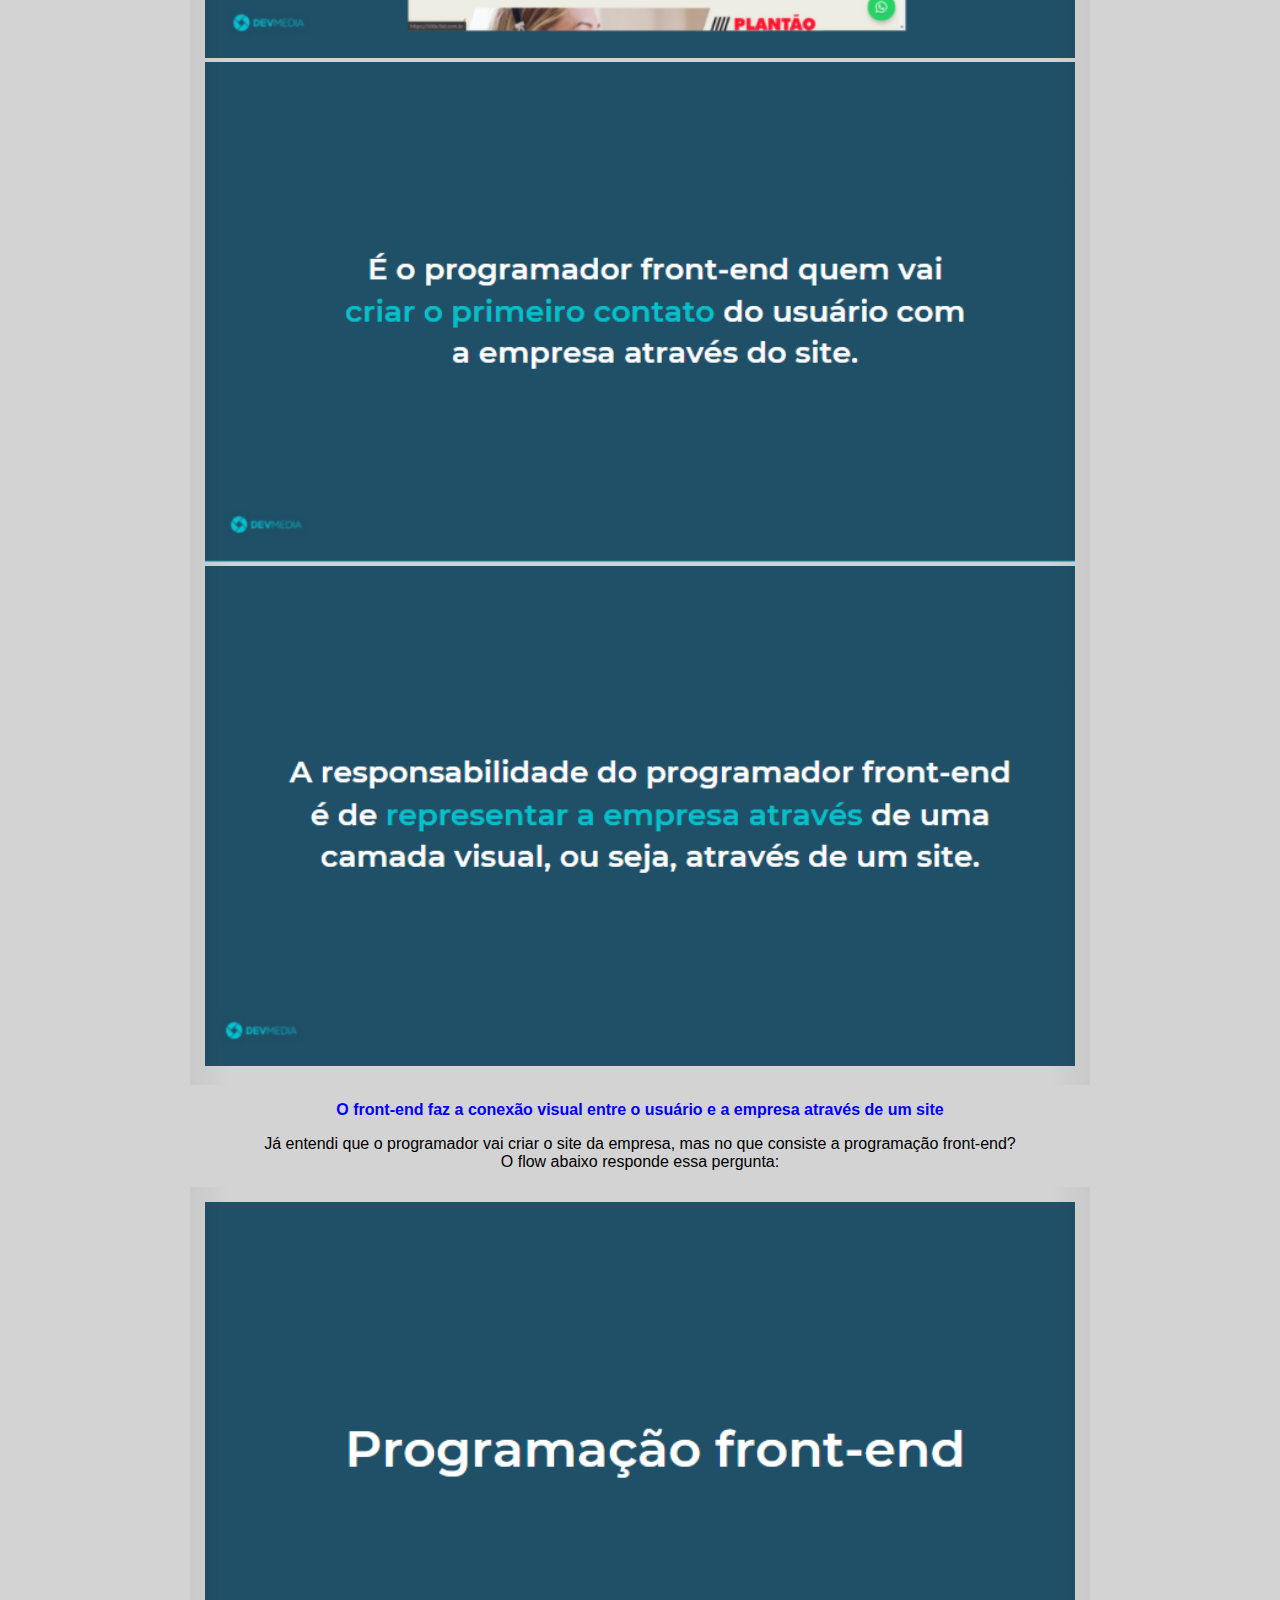
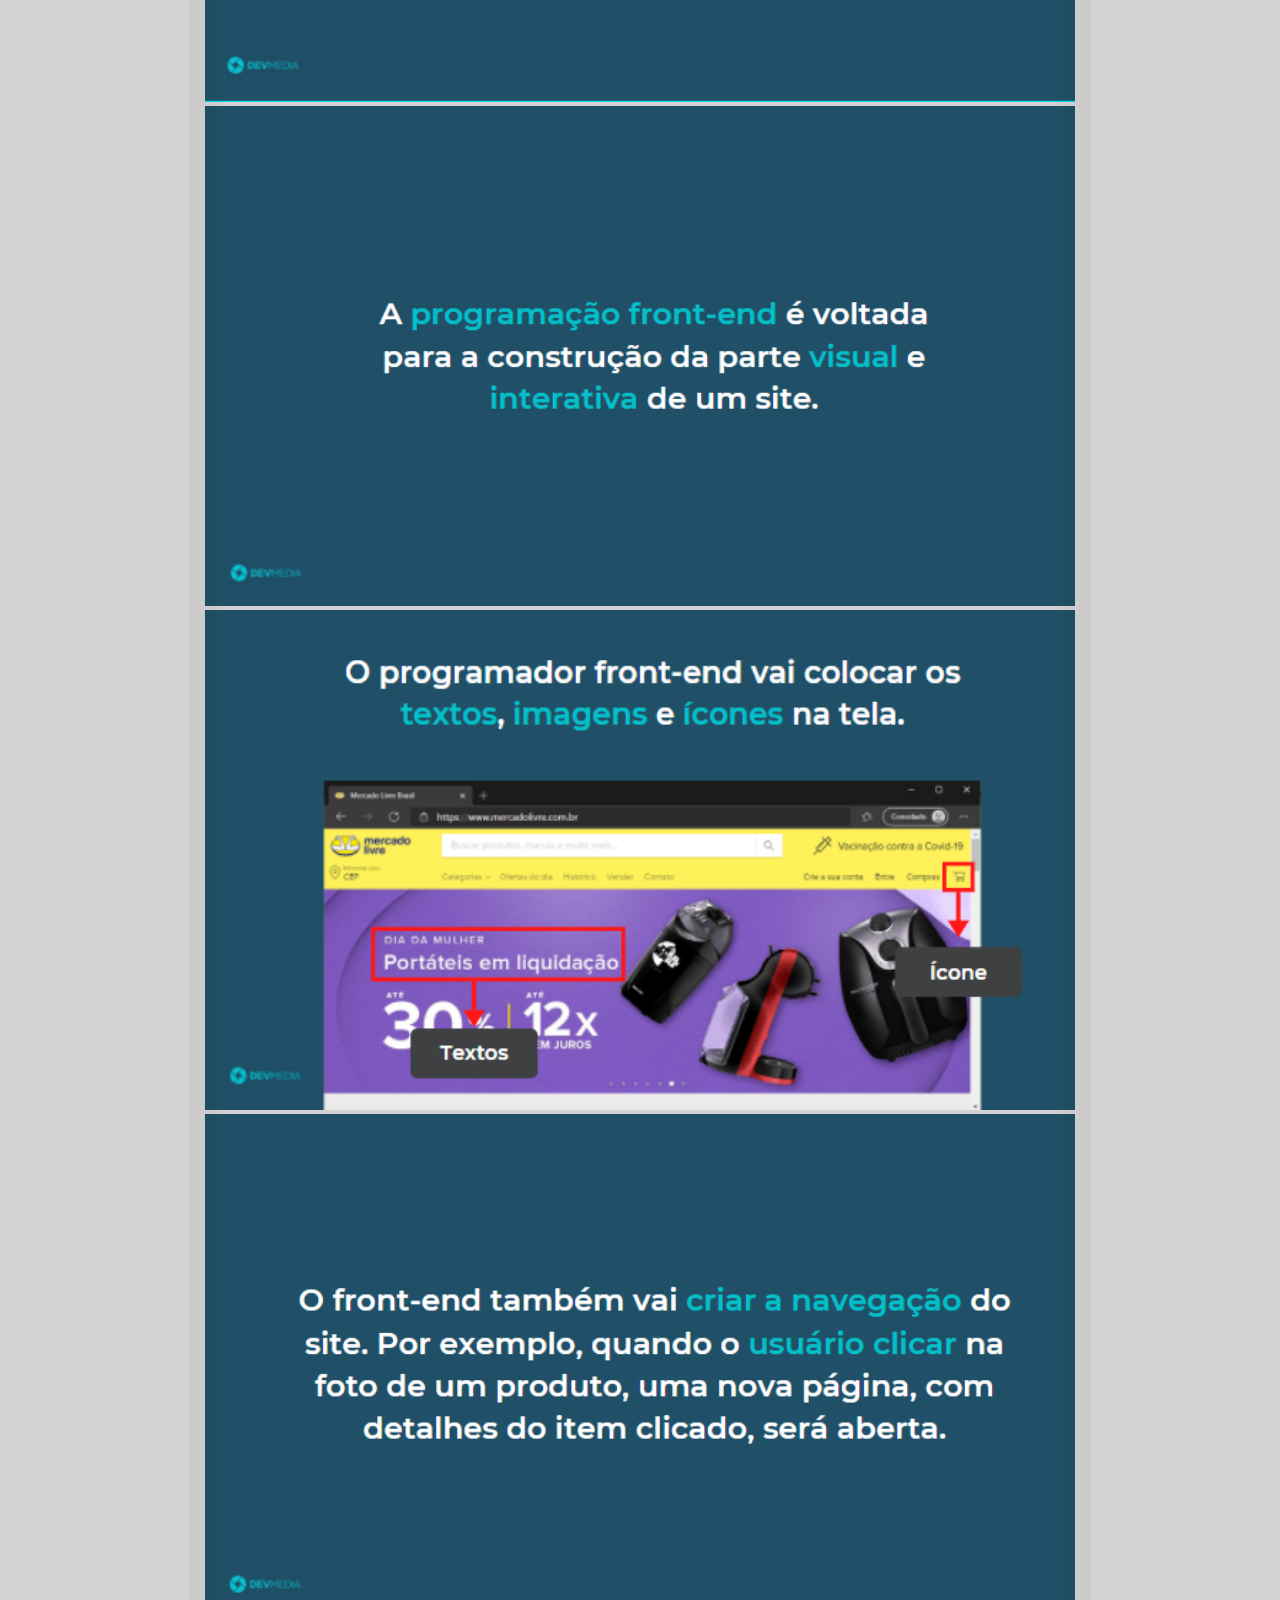
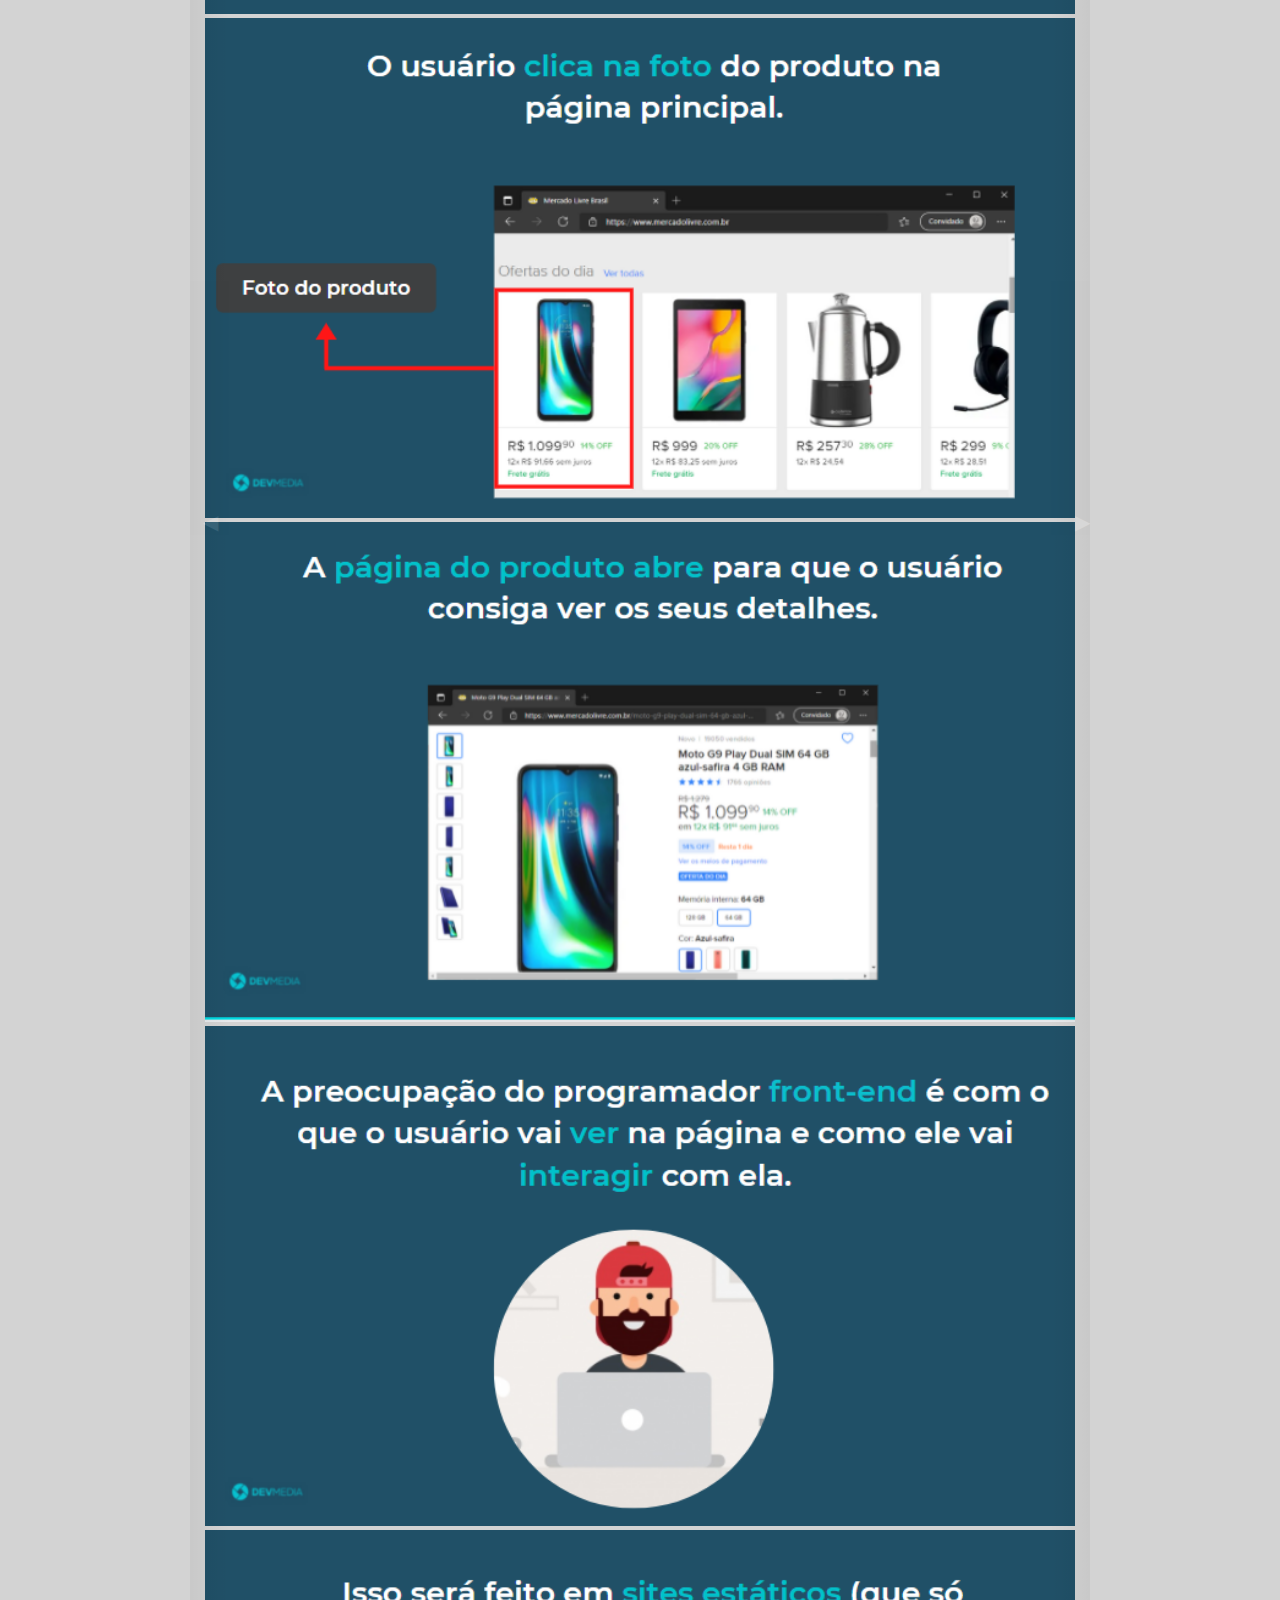
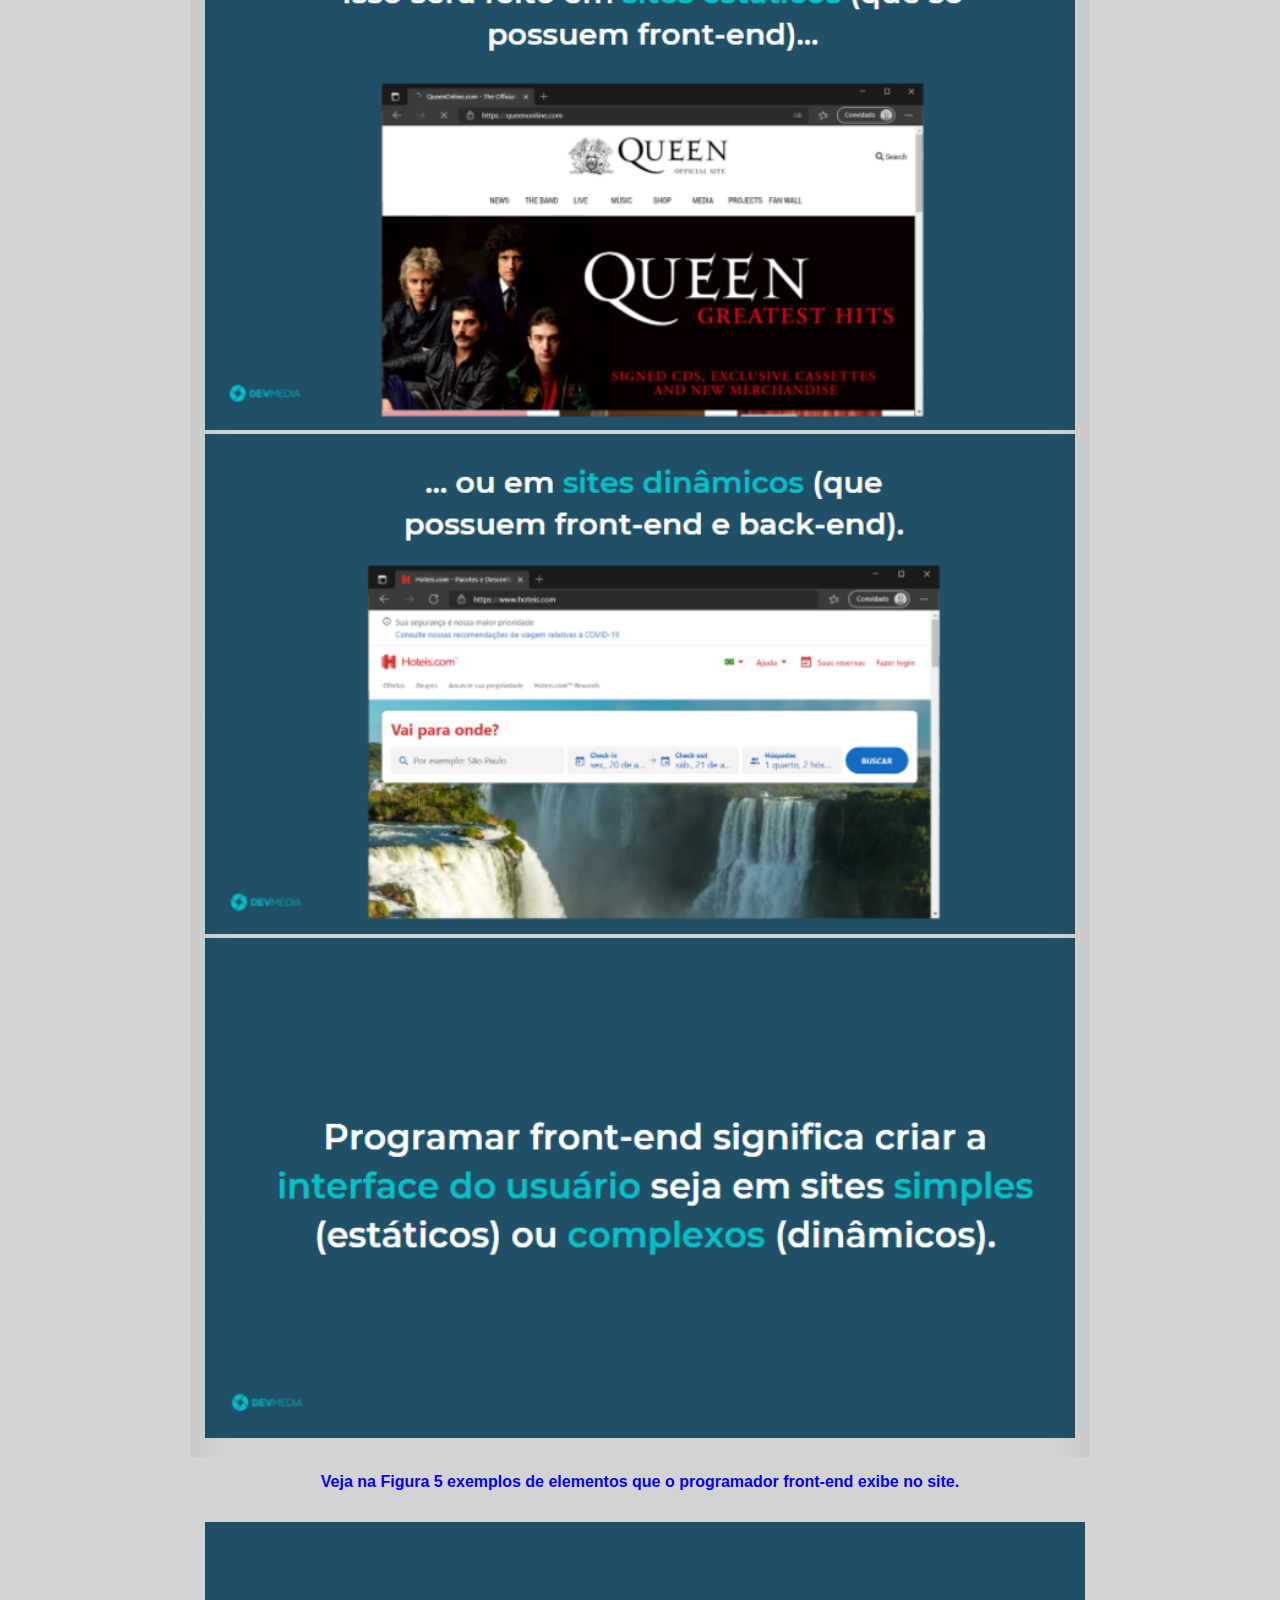
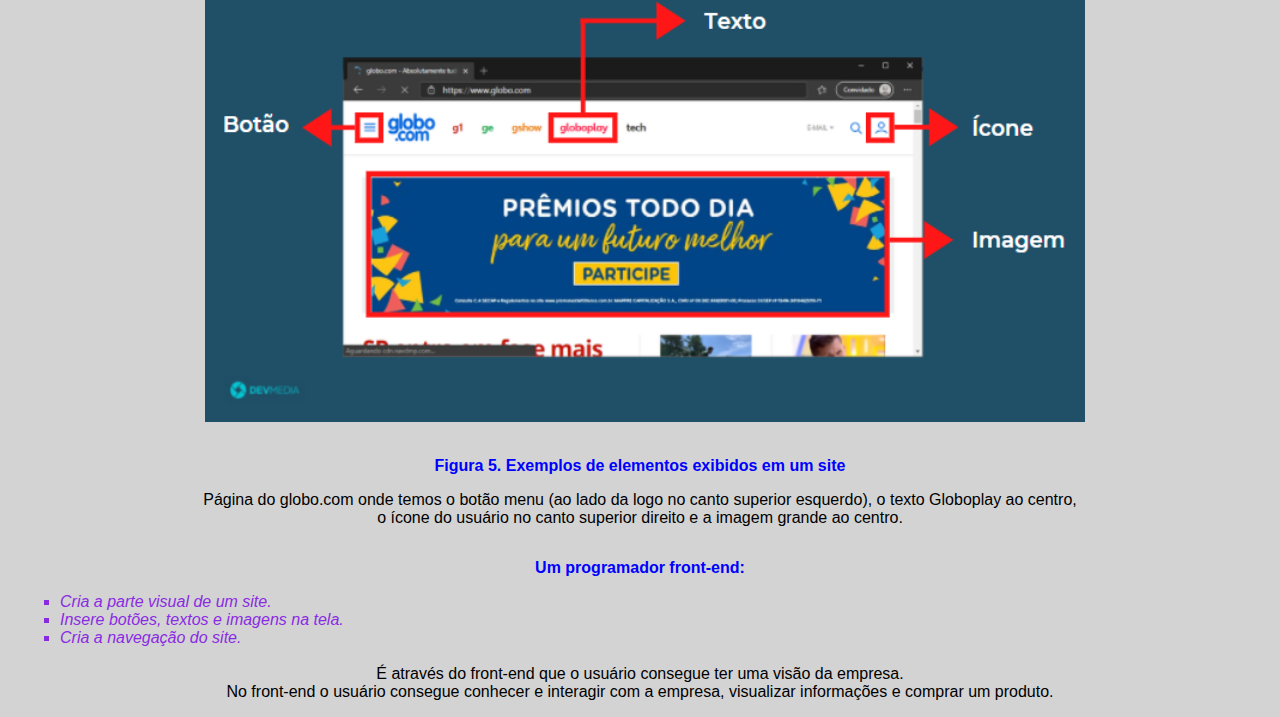
<file: aulas-front-end/src/Aulas/aulaPrimeira/programacaoFrontEnd.html>
<!DOCTYPE html>
<html lang="pt-br">
<head>
    <meta charset="UTF-8">
    <meta http-equiv="X-UA-Compatible" content="IE=edge">
    <meta name="viewport" content="width=device-width, 
initial-scale=1.0">
    <link rel="shortcut icon" href="../../../../favicon.
ico" type="image/x-icon">
    <link rel="stylesheet" href="../../
style/style.css">
    <script src="script.js"></script>
    <title>Programação front-end - Aula
        5</title>
</head>
<body>
    <h1>Programação front-end</h1>
<h4>O front-end possui uma grande importância para uma empresa, veja no flow qual é a sua missão:</h4>
<div class="container">
    <button class="arrow-left control" aria-label="Previous image">◀</button>
    <button class="arrow-right control" aria-label="Next image">▶</button>
    <div class="gallery-wrapper">
        <div class="gallery">
            <img src="./img/105.png" alt="" class="item current-item">
            <img src="./img/106.png" alt="" class="item current-item">
            <img src="./img/107.png" alt="" class="item current-item">
            <img src="./img/108.png" alt="" class="item current-item">
            <img src="./img/109.png" alt="" class="item current-item">
        </div>
    </div>
</div>
<h4>O front-end faz a conexão visual entre o usuário e a empresa através de um site</h4>
<blockquote>Já entendi que o programador vai criar o site da empresa, mas no que consiste a programação front-end? <br> O flow abaixo
responde essa pergunta:</blockquote>

<div class="container">
    <button class="arrow-left control" aria-label="Previous image">◀</button>
    <button class="arrow-right control" aria-label="Next image">▶</button>
    <div class="gallery-wrapper">
        <div class="gallery">
            <img src="./img/110.png" alt="" class="item current-item">
            <img src="./img/111.png" alt="" class="item current-item">
            <img src="./img/112.png" alt="" class="item current-item">
            <img src="./img/113.png" alt="" class="item current-item">
            <img src="./img/114.png" alt="" class="item current-item">
            <img src="./img/115.png" alt="" class="item current-item">
            <img src="./img/116.png" alt="" class="item current-item">
            <img src="./img/117.png" alt="" class="item current-item">
            <img src="./img/118.png" alt="" class="item current-item">
            <img src="./img/119.png" alt="" class="item current-item">
        </div>
    </div>
</div>
<h4>Veja na Figura 5 exemplos de elementos que o programador front-end exibe no site.
</h4>
<div class="container">
    <img src="./img/fig5.png" width="880px" height="500px" alt="">
</div>
<h4>Figura 5. Exemplos de elementos exibidos em um site</h4>
<blockquote>Página do globo.com onde temos o botão menu (ao lado da logo no canto superior esquerdo), o texto Globoplay ao centro, o
ícone do usuário no canto superior direito e a imagem grande ao centro.</blockquote>
<h4>Um programador front-end:</h4>
<ul type="square">
    <li>Cria a parte visual de um site.</li>
    <li>Insere botões, textos e imagens na tela.</li>
    <li>Cria a navegação do site.</li>
</ul> <br>
<blockquote>É através do front-end que o usuário consegue ter uma visão da empresa. <br> No front-end o usuário consegue conhecer e interagir com a empresa, visualizar informações e comprar um produto.</blockquote>
</body>
</html>
</file>
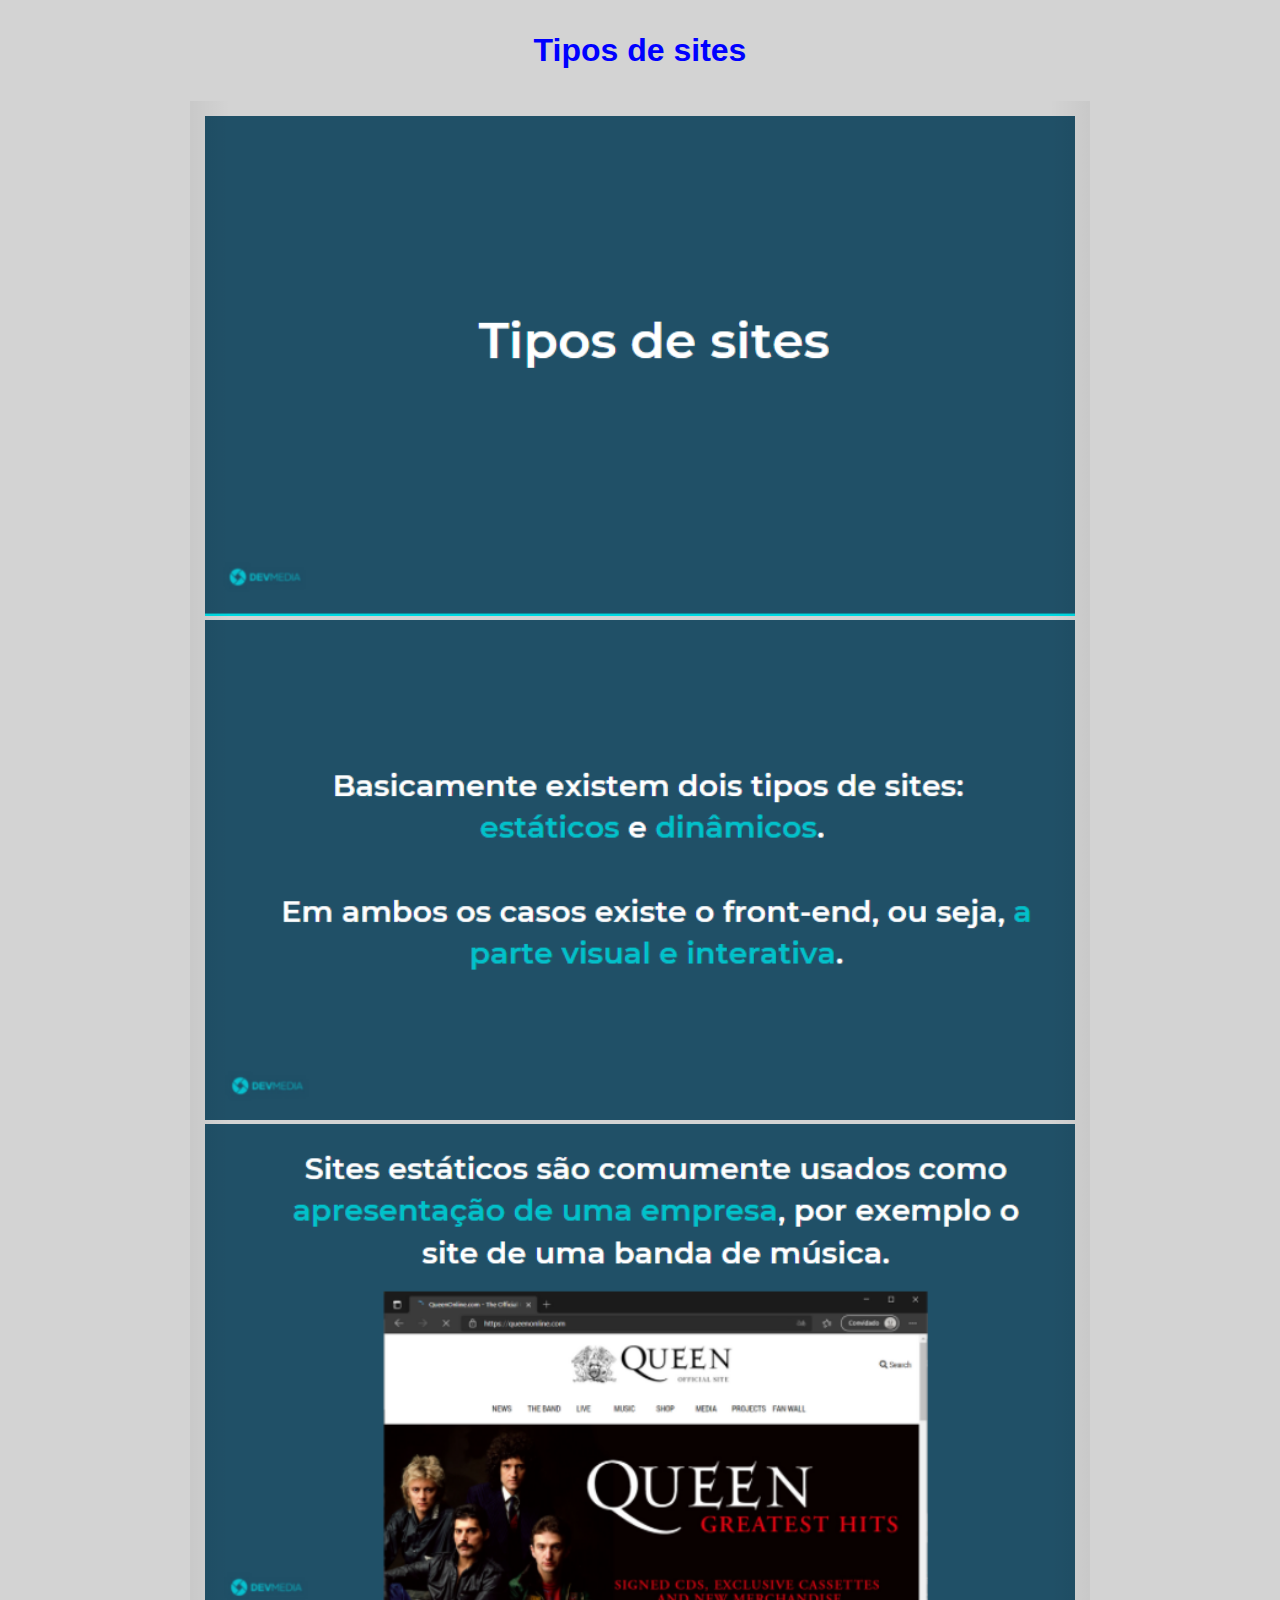
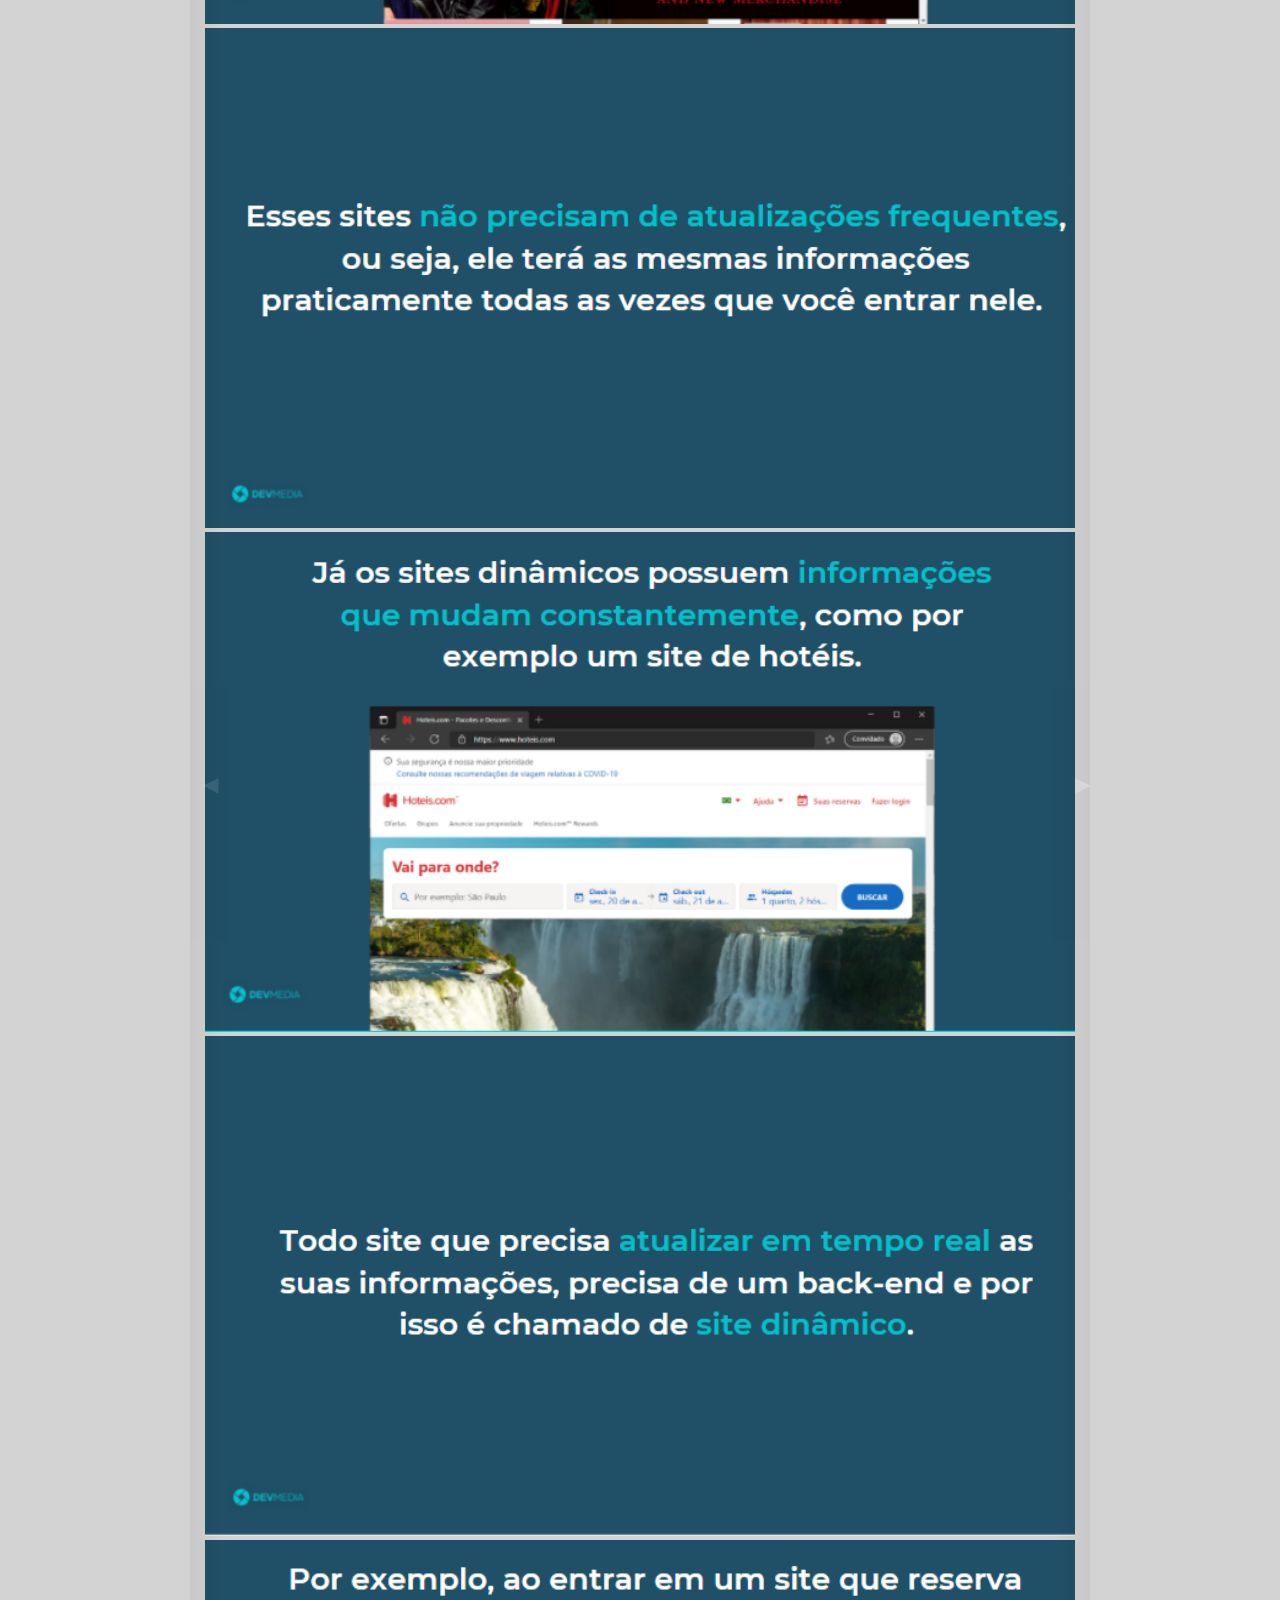
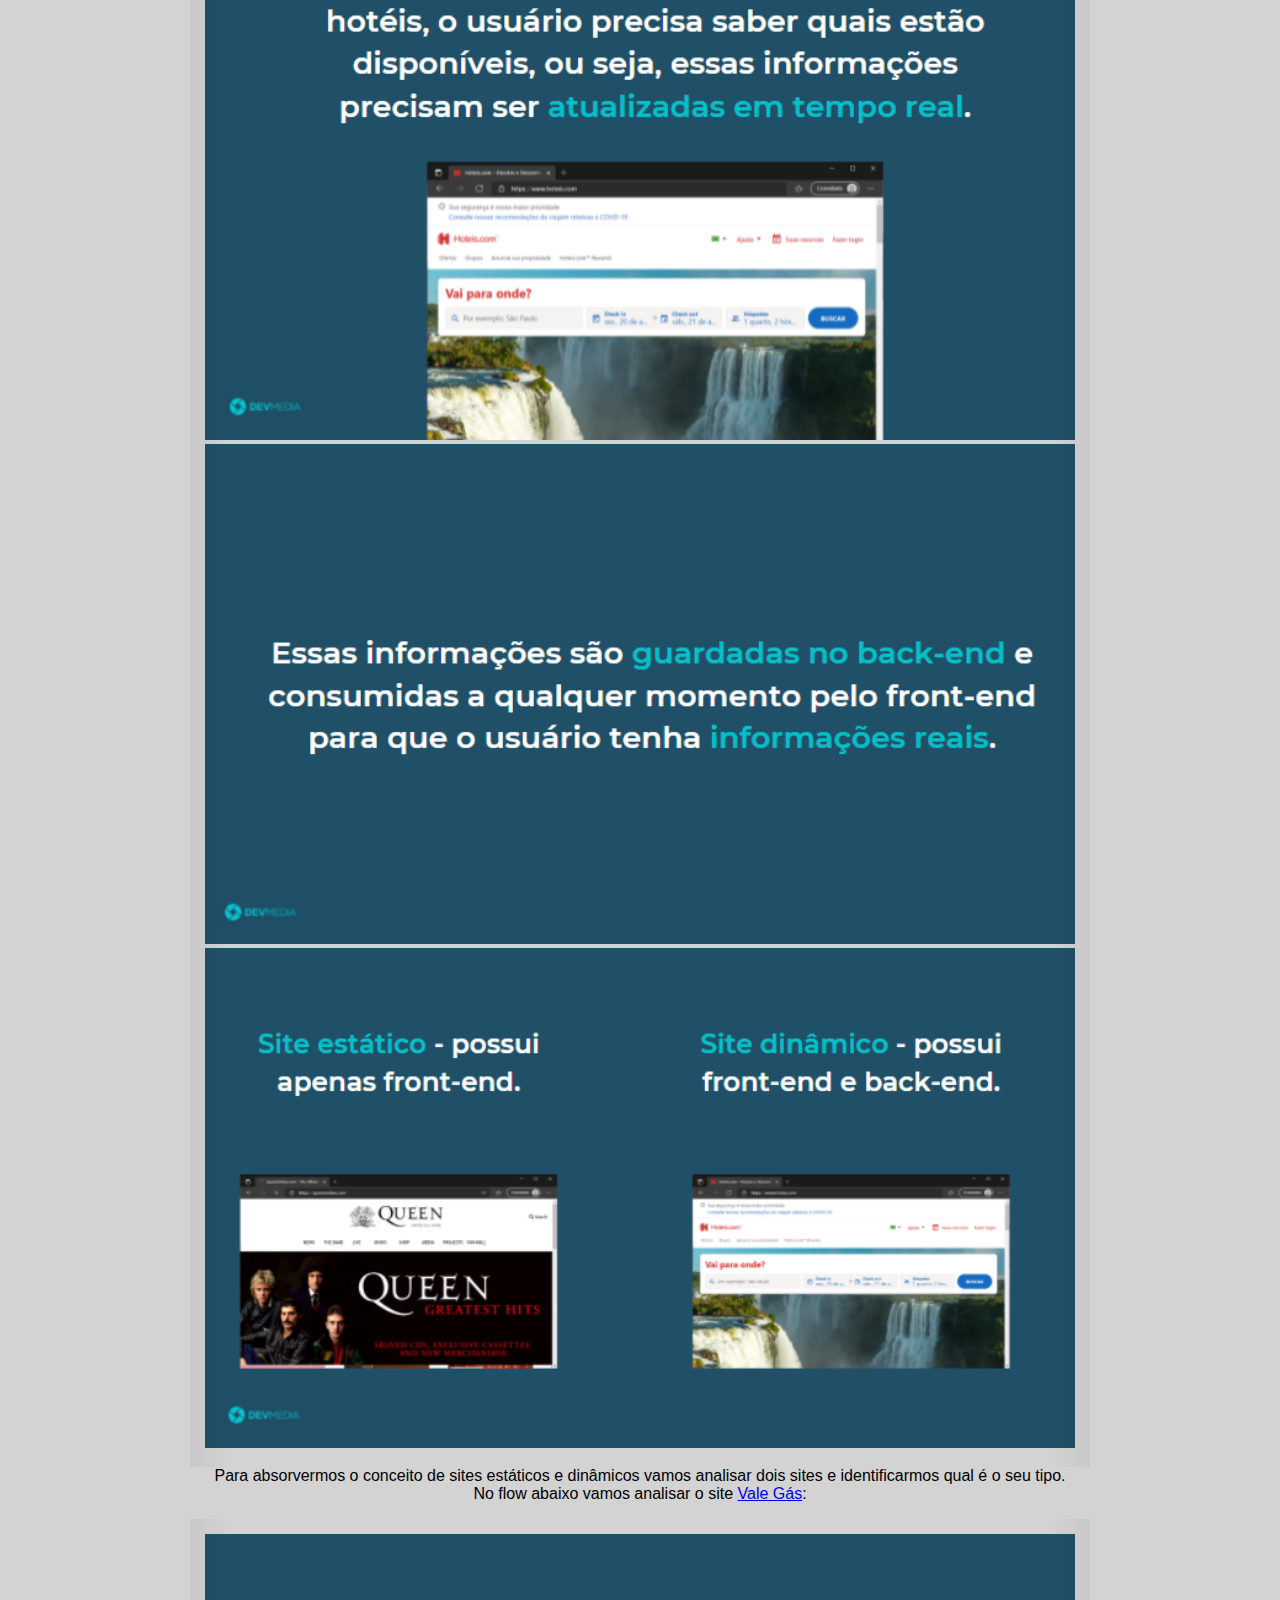
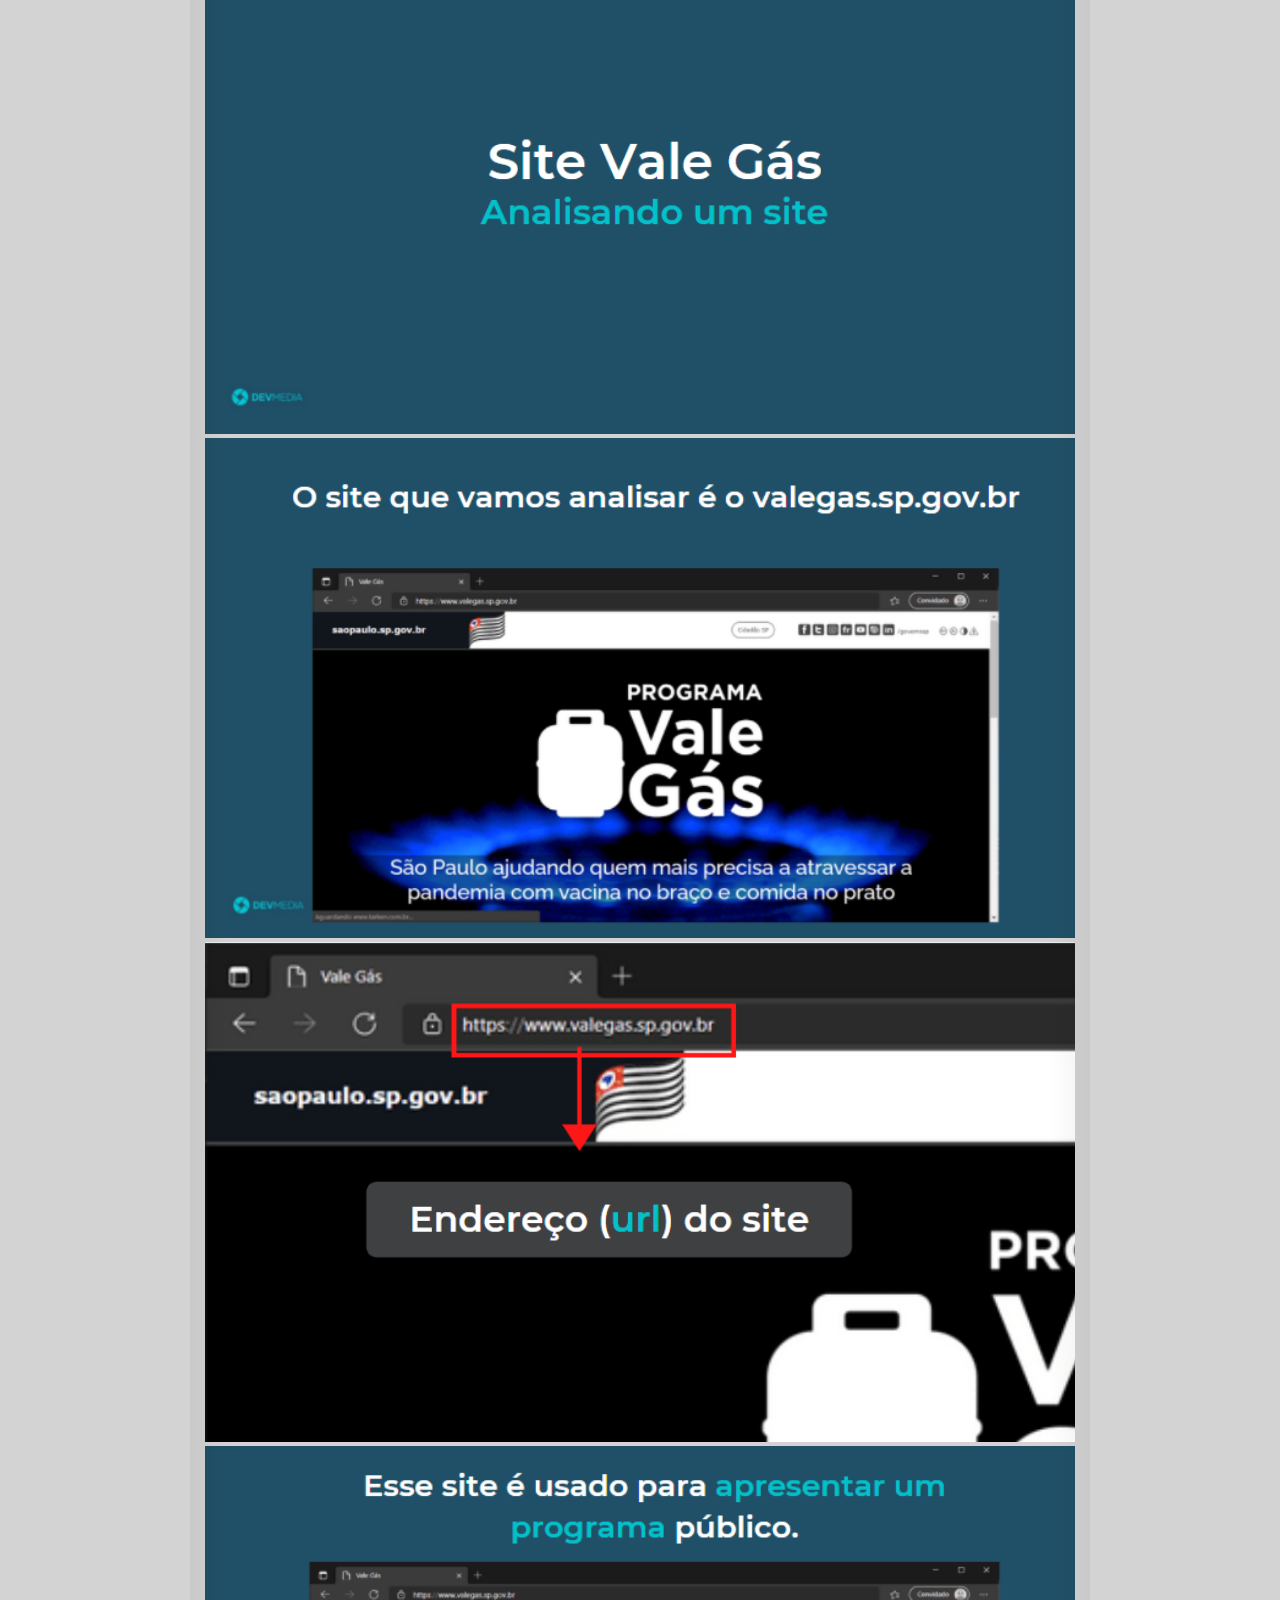
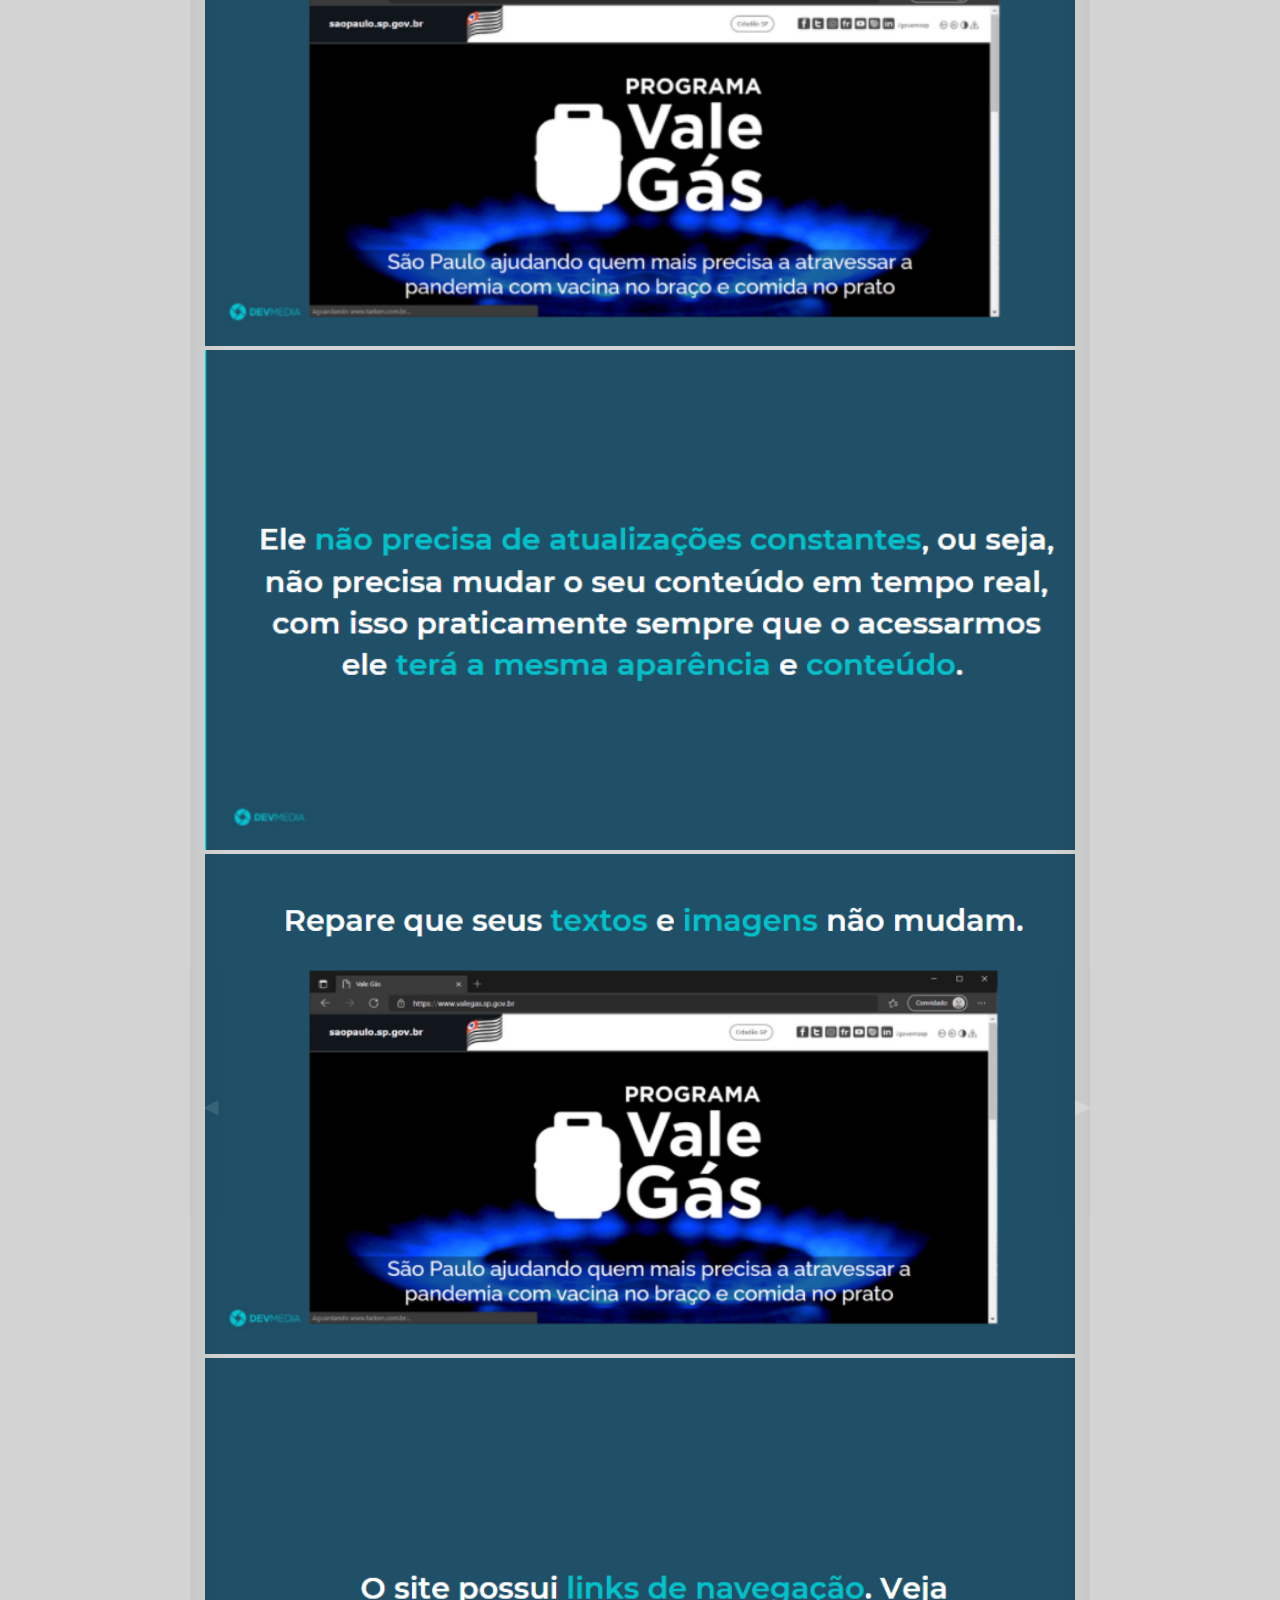
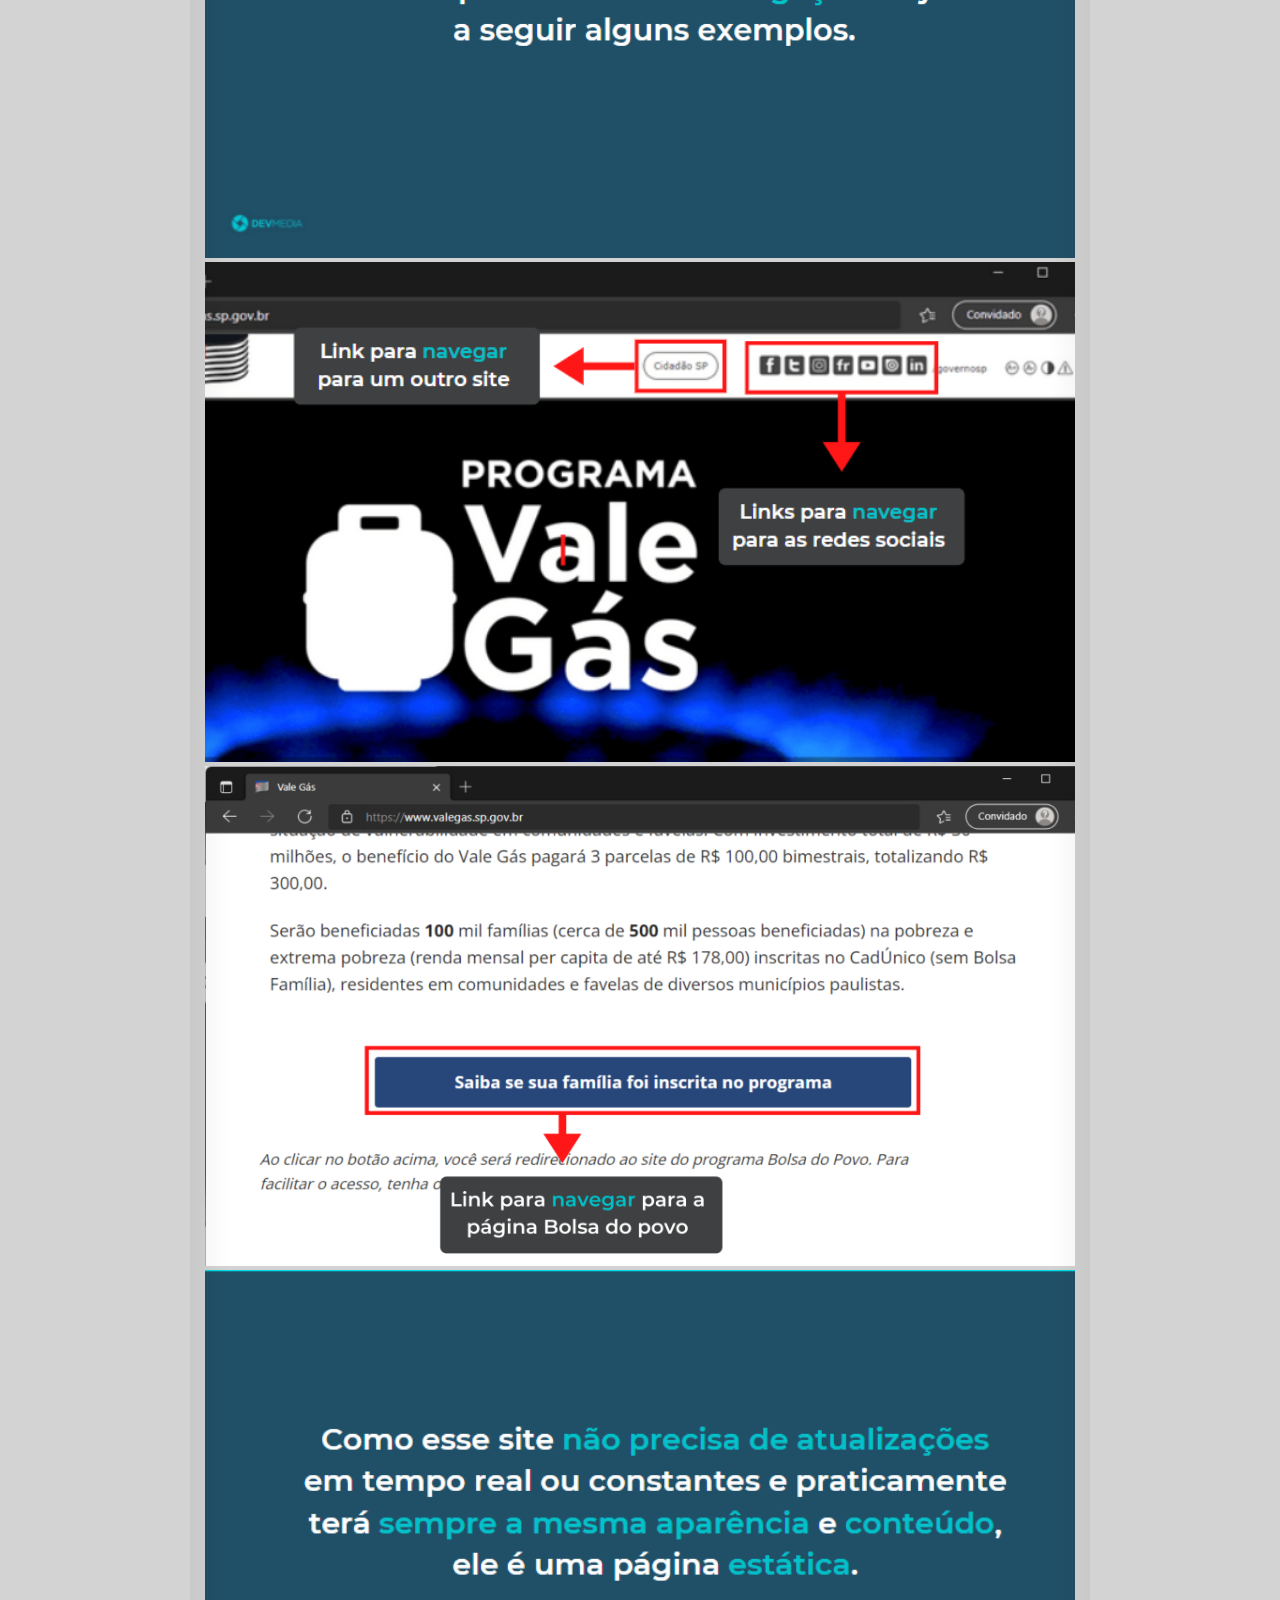
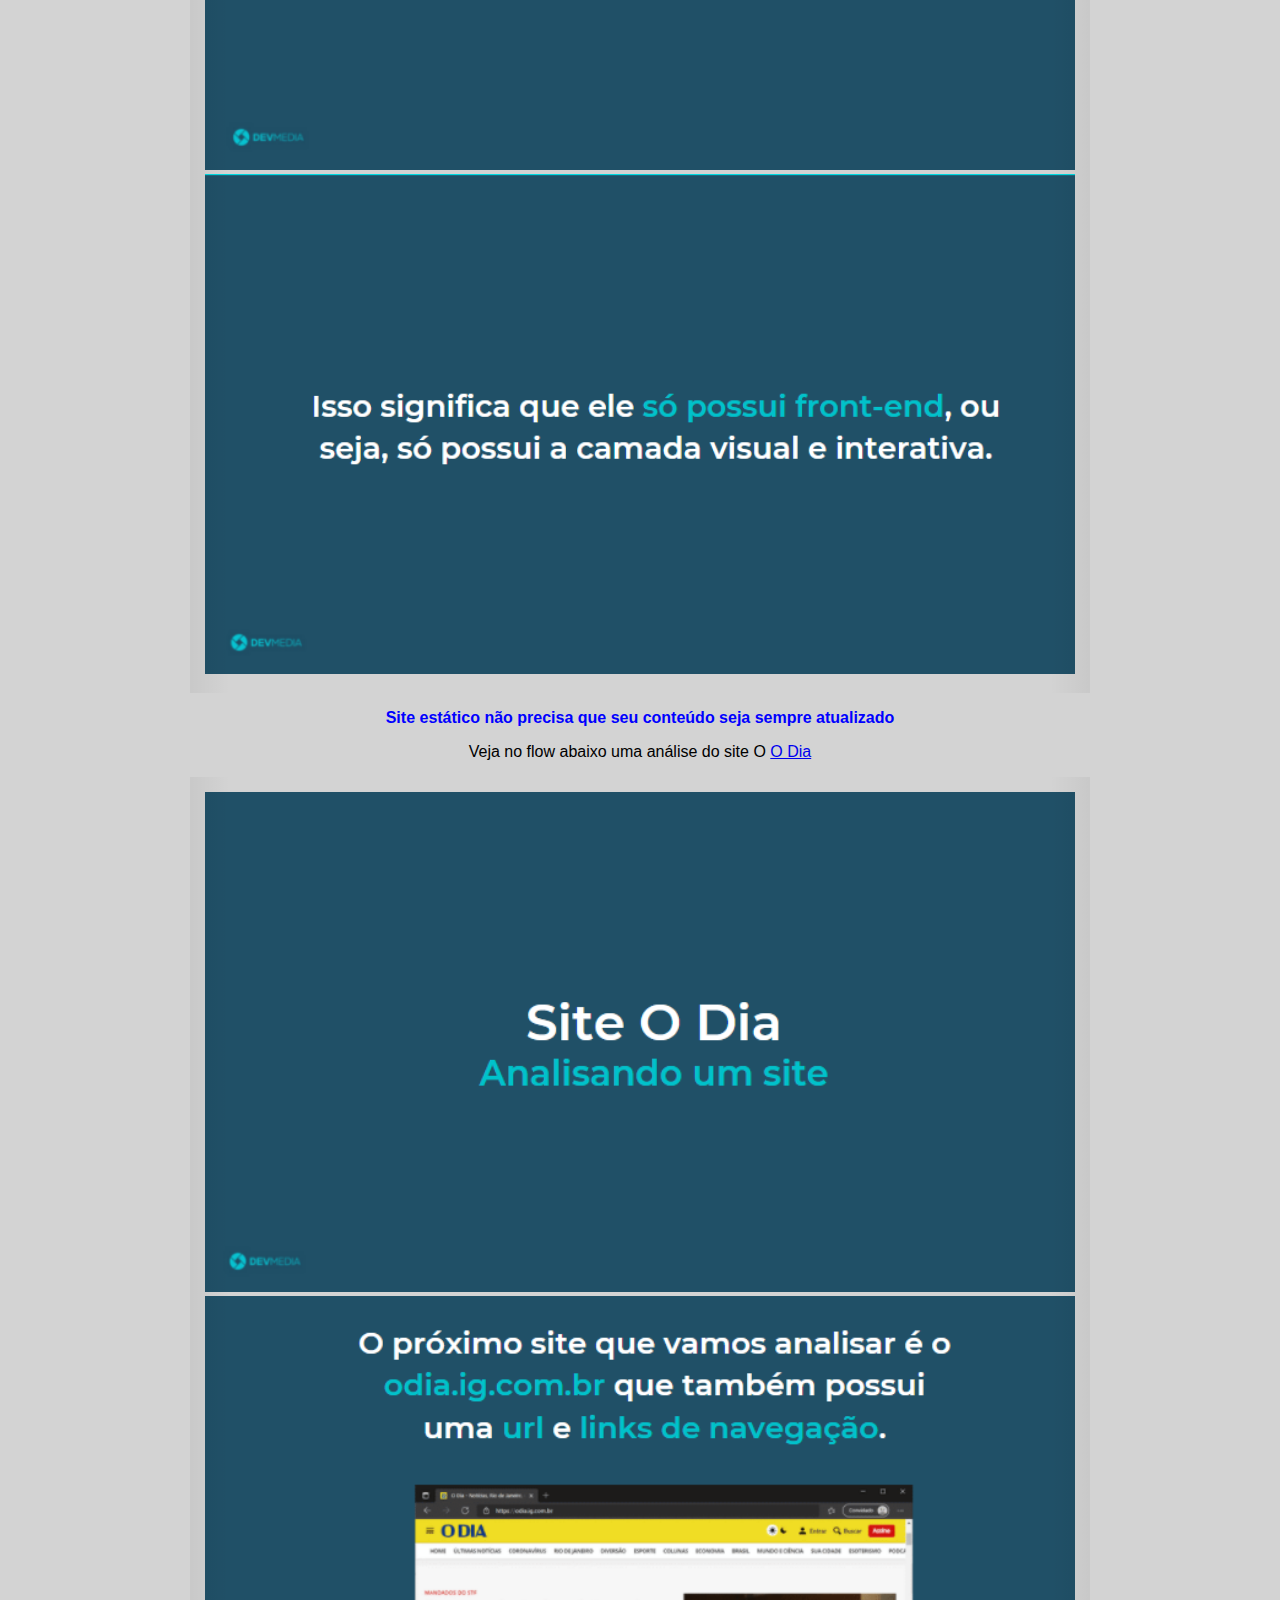
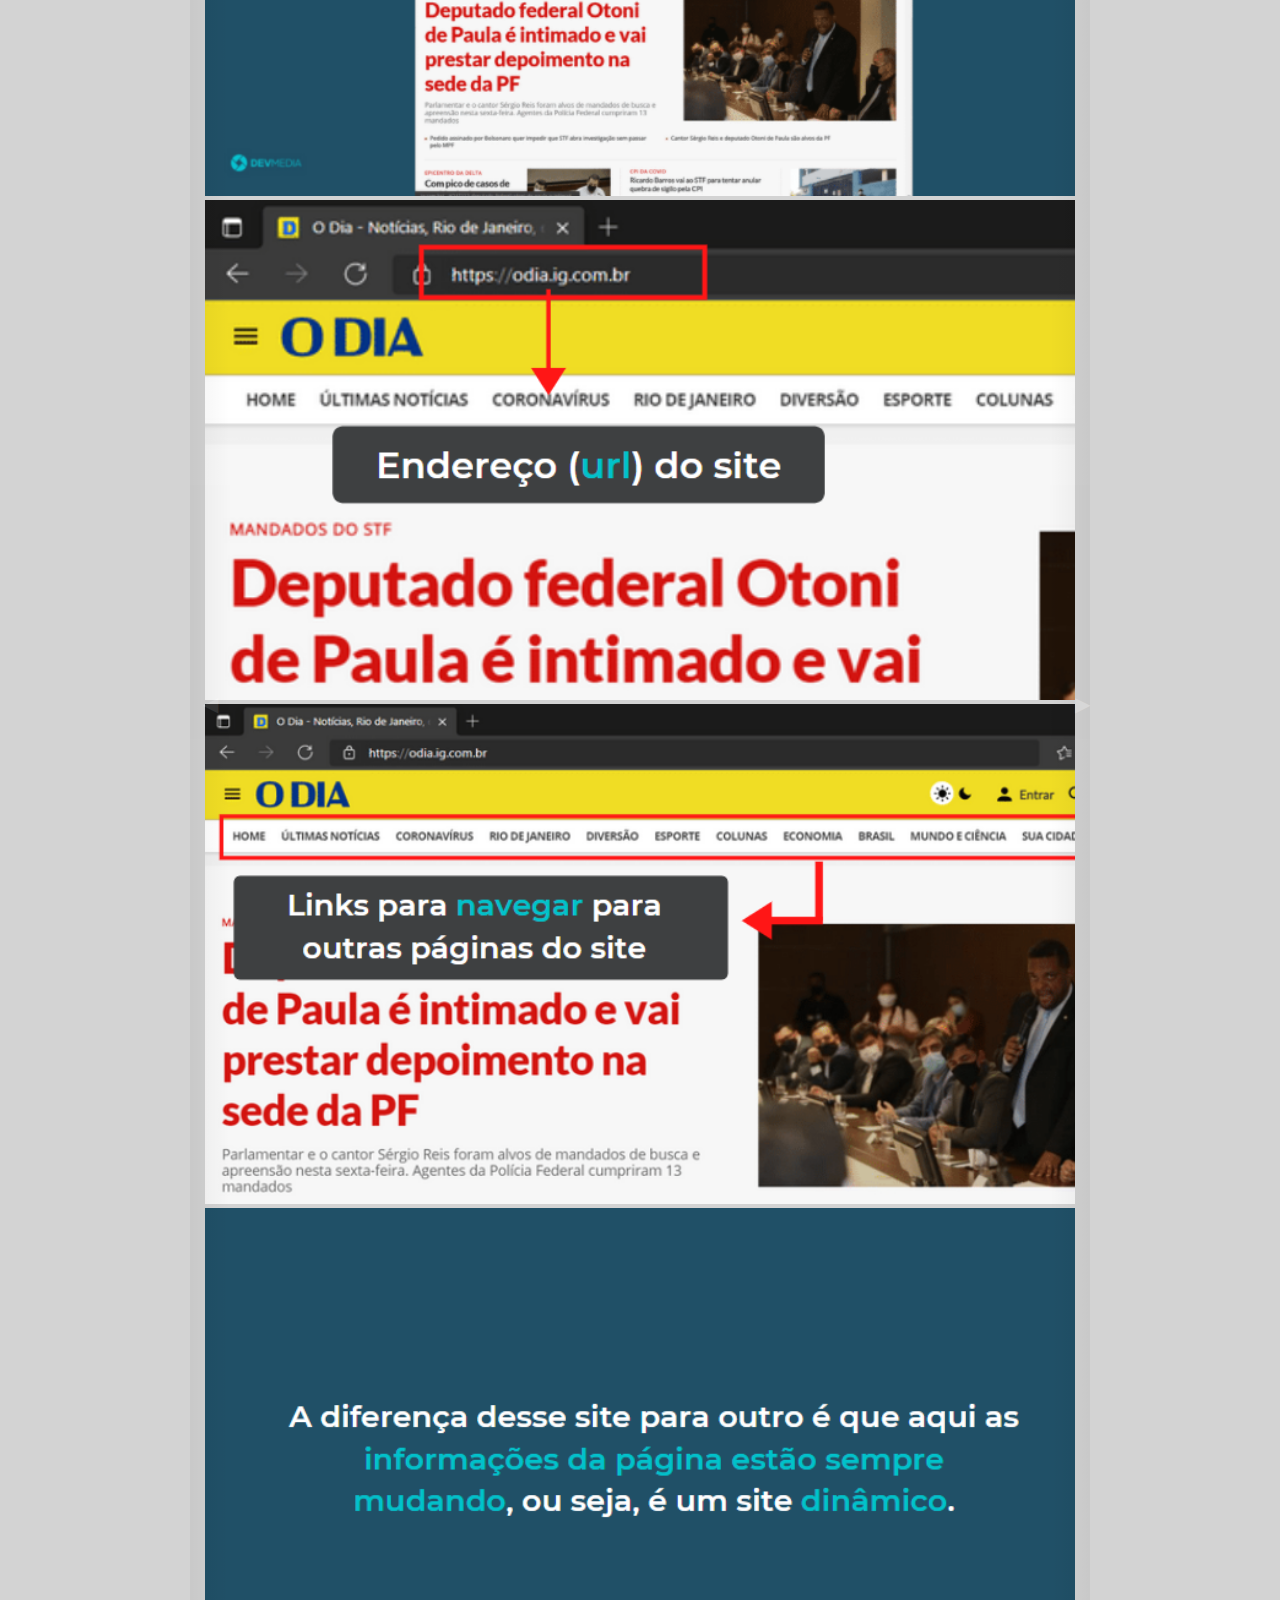
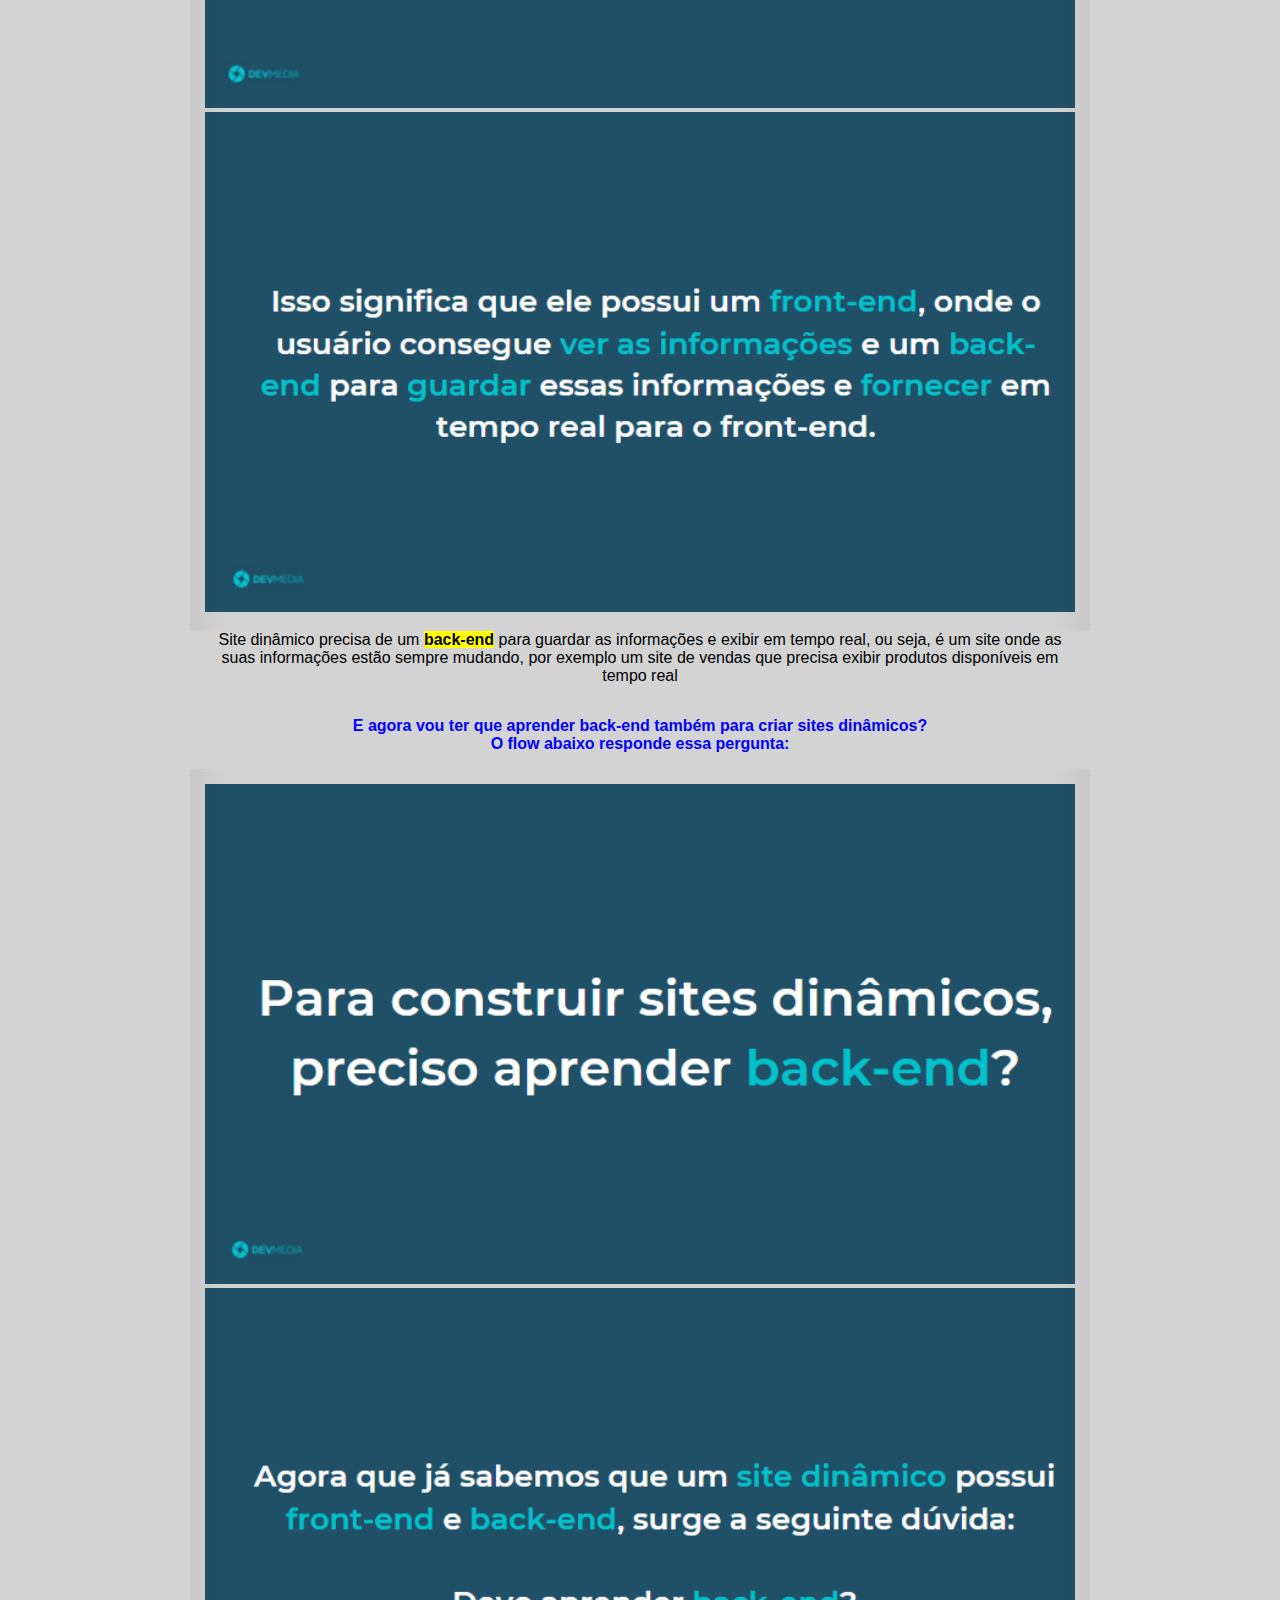
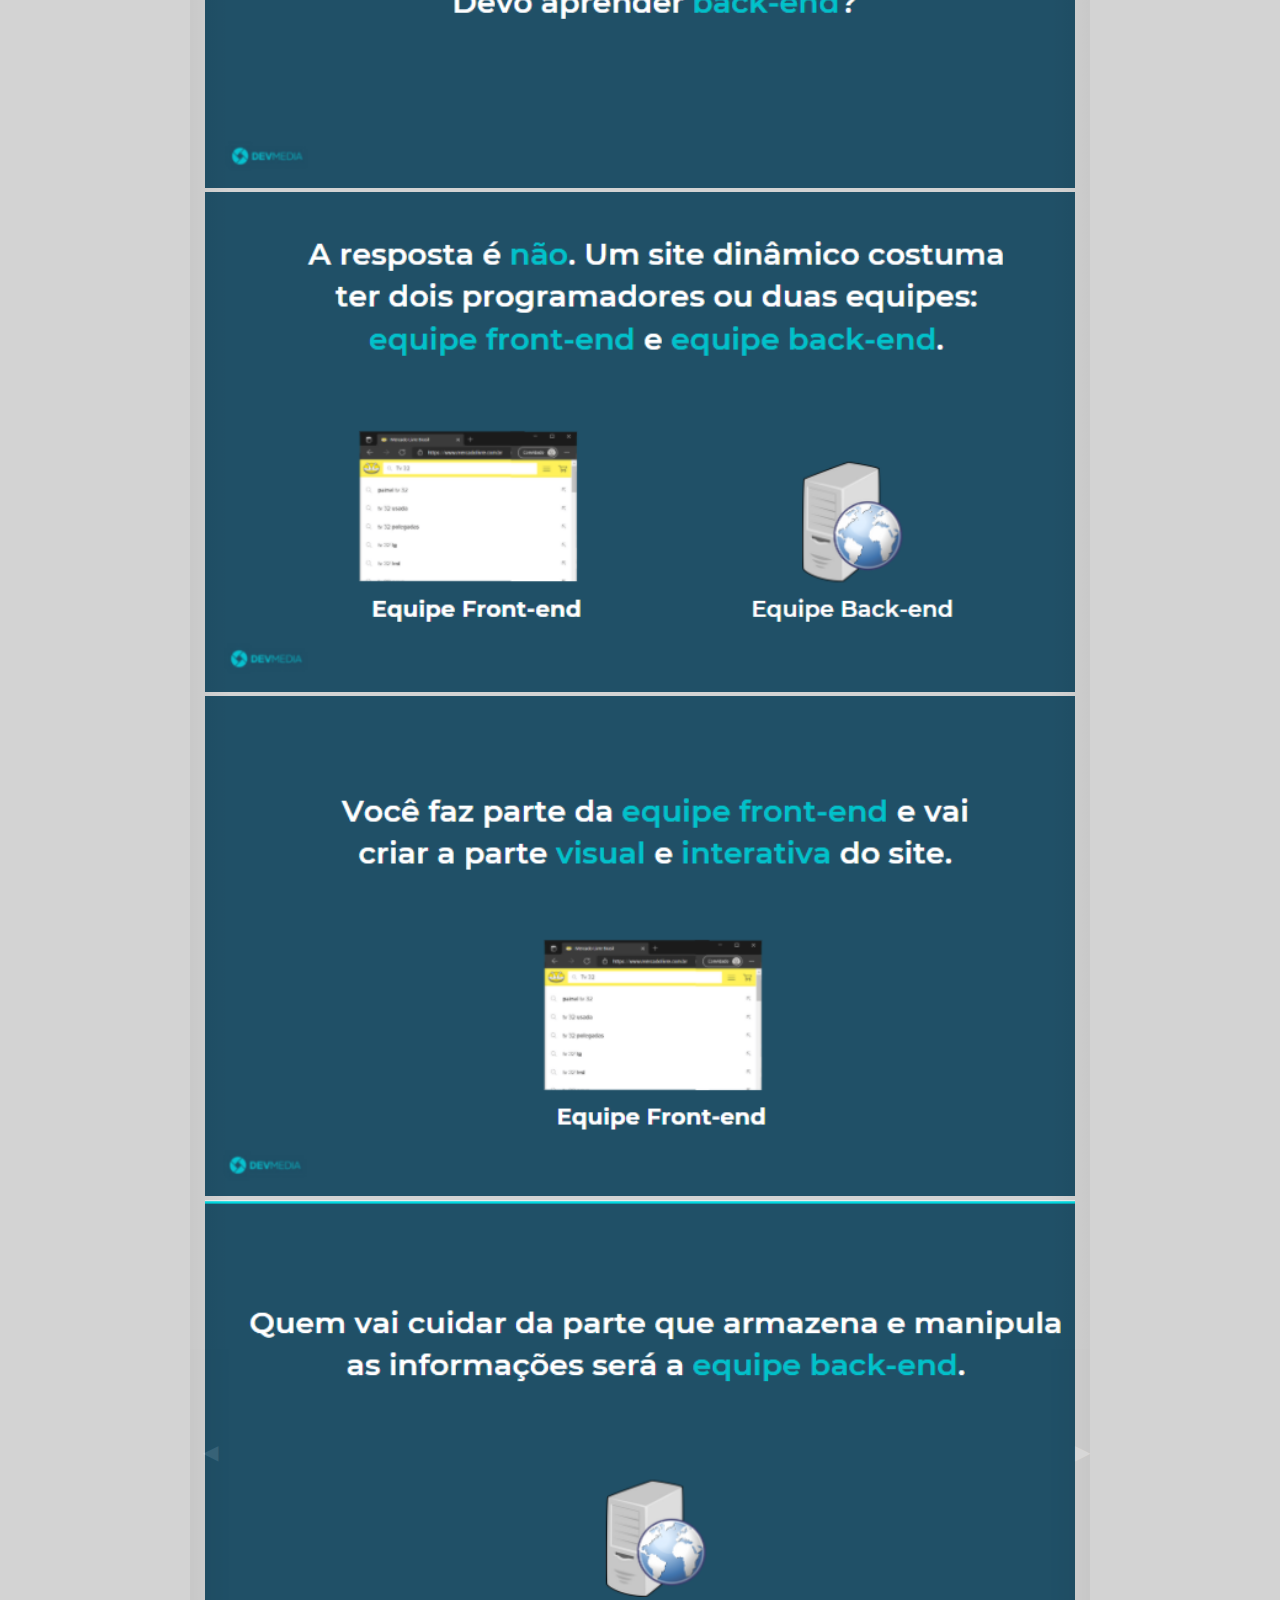
<file: aulas-front-end/src/Aulas/aulaPrimeira/tiposSite.html>
<!DOCTYPE html>
<html lang="pt-br">

<head>
    <meta charset="UTF-8">
    <meta http-equiv="X-UA-Compatible" content="IE=edge">
    <meta name="viewport" content="width=device-width, 
initial-scale=1.0">
    <link rel="shortcut icon" href="../../../../favicon.ico" type="image/x-icon">
    <link rel="stylesheet" href="../../
style/style.css">
    <script src="script.js"></script>
    <title>Tipos de sites - Aula
        4</title>
</head>

<body>
    <h1>Tipos de sites</h1>
    <div class="container">
        <button class="arrow-left control" aria-label="Previous image">◀</button>
        <button class="arrow-right control" aria-label="Next image">▶</button>
        <div class="gallery-wrapper">
            <div class="gallery">
                <img src="./img/60.png" alt="" class="item current-item">
                <img src="./img/61.png" alt="" class="item current-item">
                <img src="./img/62.png" alt="" class="item current-item">
                <img src="./img/63.png" alt="" class="item current-item">
                <img src="./img/64.png" alt="" class="item current-item">
                <img src="./img/65.png" alt="" class="item current-item">
                <img src="./img/66.png" alt="" class="item current-item">
                <img src="./img/67.png" alt="" class="item current-item">
                <img src="./img/68.png" alt="" class="item current-item">
            </div>
        </div>
    </div>
    <blockquote>Para absorvermos o conceito de sites estáticos e dinâmicos vamos analisar dois sites e identificarmos
        qual é o seu tipo. <br>
        No flow abaixo vamos analisar o site <a href="https://www.valegas.sp.gov.br/" target="_blank"
            title="Vale Gás">Vale
            Gás</a>:</blockquote>

    <div class="container">
        <button class="arrow-left control" aria-label="Previous image">◀</button>
        <button class="arrow-right control" aria-label="Next image">▶</button>
        <div class="gallery-wrapper">
            <div class="gallery">
                <img src="./img/69.png" alt="" class="item current-item">
                <img src="./img/70.png" alt="" class="item current-item">
                <img src="./img/71.png" alt="" class="item current-item">
                <img src="./img/72.png" alt="" class="item current-item">
                <img src="./img/73.png" alt="" class="item current-item">
                <img src="./img/74.png" alt="" class="item current-item">
                <img src="./img/75.png" alt="" class="item current-item">
                <img src="./img/76.png" alt="" class="item current-item">
                <img src="./img/77.png" alt="" class="item current-item">
                <img src="./img/78.png" alt="" class="item current-item">
                <img src="./img/79.png" alt="" class="item current-item">
            </div>
        </div>
    </div>
    <h4>Site estático não precisa que seu conteúdo seja sempre atualizado</h4>
    <blockquote>Veja no flow abaixo uma análise do site O <a href="https://odia.ig.com.br/" target="_blank"
            title="O Dia">O Dia</a></blockquote>
    <div class="container">
        <button class="arrow-left control" aria-label="Previous image">◀</button>
        <button class="arrow-right control" aria-label="Next image">▶</button>
        <div class="gallery-wrapper">
            <div class="gallery">
                <img src="./img/80.png" alt="" class="item current-item">
                <img src="./img/81.png" alt="" class="item current-item">
                <img src="./img/82.png" alt="" class="item current-item">
                <img src="./img/83.png" alt="" class="item current-item">
                <img src="./img/84.png" alt="" class="item current-item">
                <img src="./img/85.png" alt="" class="item current-item">
            </div>
        </div>
    </div>
    <blockquote>Site dinâmico precisa de um <mark><strong>back-end</strong></mark> para guardar as informações e exibir
        em tempo real, ou seja, é um site onde as suas informações estão sempre mudando, por exemplo um site de vendas
        que precisa exibir produtos disponíveis em tempo real</blockquote>
    <h4>E agora vou ter que aprender back-end também para criar sites dinâmicos? <br> O flow abaixo responde essa
        pergunta:</h4>
    <div class="container">
        <button class="arrow-left control" aria-label="Previous image">◀</button>
        <button class="arrow-right control" aria-label="Next image">▶</button>
        <div class="gallery-wrapper">
            <div class="gallery">
                <img src="./img/86.png" alt="" class="item current-item">
                <img src="./img/87.png" alt="" class="item current-item">
                <img src="./img/88.png" alt="" class="item current-item">
                <img src="./img/89.png" alt="" class="item current-item">
                <img src="./img/90.png" alt="" class="item current-item">
                <img src="./img/91.png" alt="" class="item current-item">
                <img src="./img/92.png" alt="" class="item current-item">
                <img src="./img/93.png" alt="" class="item current-item">
                <img src="./img/94.png" alt="" class="item current-item">
            </div>
        </div>
    </div>
    <blockquote>Já conheço o que são sites estáticos e dinâmicos, mas qual eu devo começar a criar? <br>
        O flow abaixo responde essa pergunta
        apresentando a curva de aprendizado da programação <ins><strong><mark>front-end</mark></strong></ins>:
    </blockquote>
    <div class="container">
        <button class="arrow-left control" aria-label="Previous image">◀</button>
        <button class="arrow-right control" aria-label="Next image">▶</button>
        <div class="gallery-wrapper">
            <div class="gallery">
                <img src="./img/95.png" alt="" class="item current-item">
                <img src="./img/96.png" alt="" class="item current-item">
                <img src="./img/97.png" alt="" class="item current-item">
                <img src="./img/98.png" alt="" class="item current-item">
                <img src="./img/99.png" alt="" class="item current-item">
                <img src="./img/100.png" alt="" class="item current-item">
                <img src="./img/101.png" alt="" class="item current-item">
                <img src="./img/102.png" alt="" class="item current-item">
                <img src="./img/103.png" alt="" class="item current-item">
            </div>
        </div>
    </div>
    <h4>Veja a curva de aprendizado da programação front-end na Figura 4</h4>
    <div class="container">
        <img src="./img/fig4.png" width="880px" height="500px" alt="">
    </div>
    <h4>Figura 1. Curva de aprendizado</h4>
    <blockquote>No começo criamos sites estáticos, ou seja, sites que não precisam de atualizações dinâmicas, <br> com o
        tempo, prática e aprendizado criamos sites dinâmicos, ou seja, que o seu conteúdo muda em tempo real
    </blockquote>
</body>

</html>
</file>
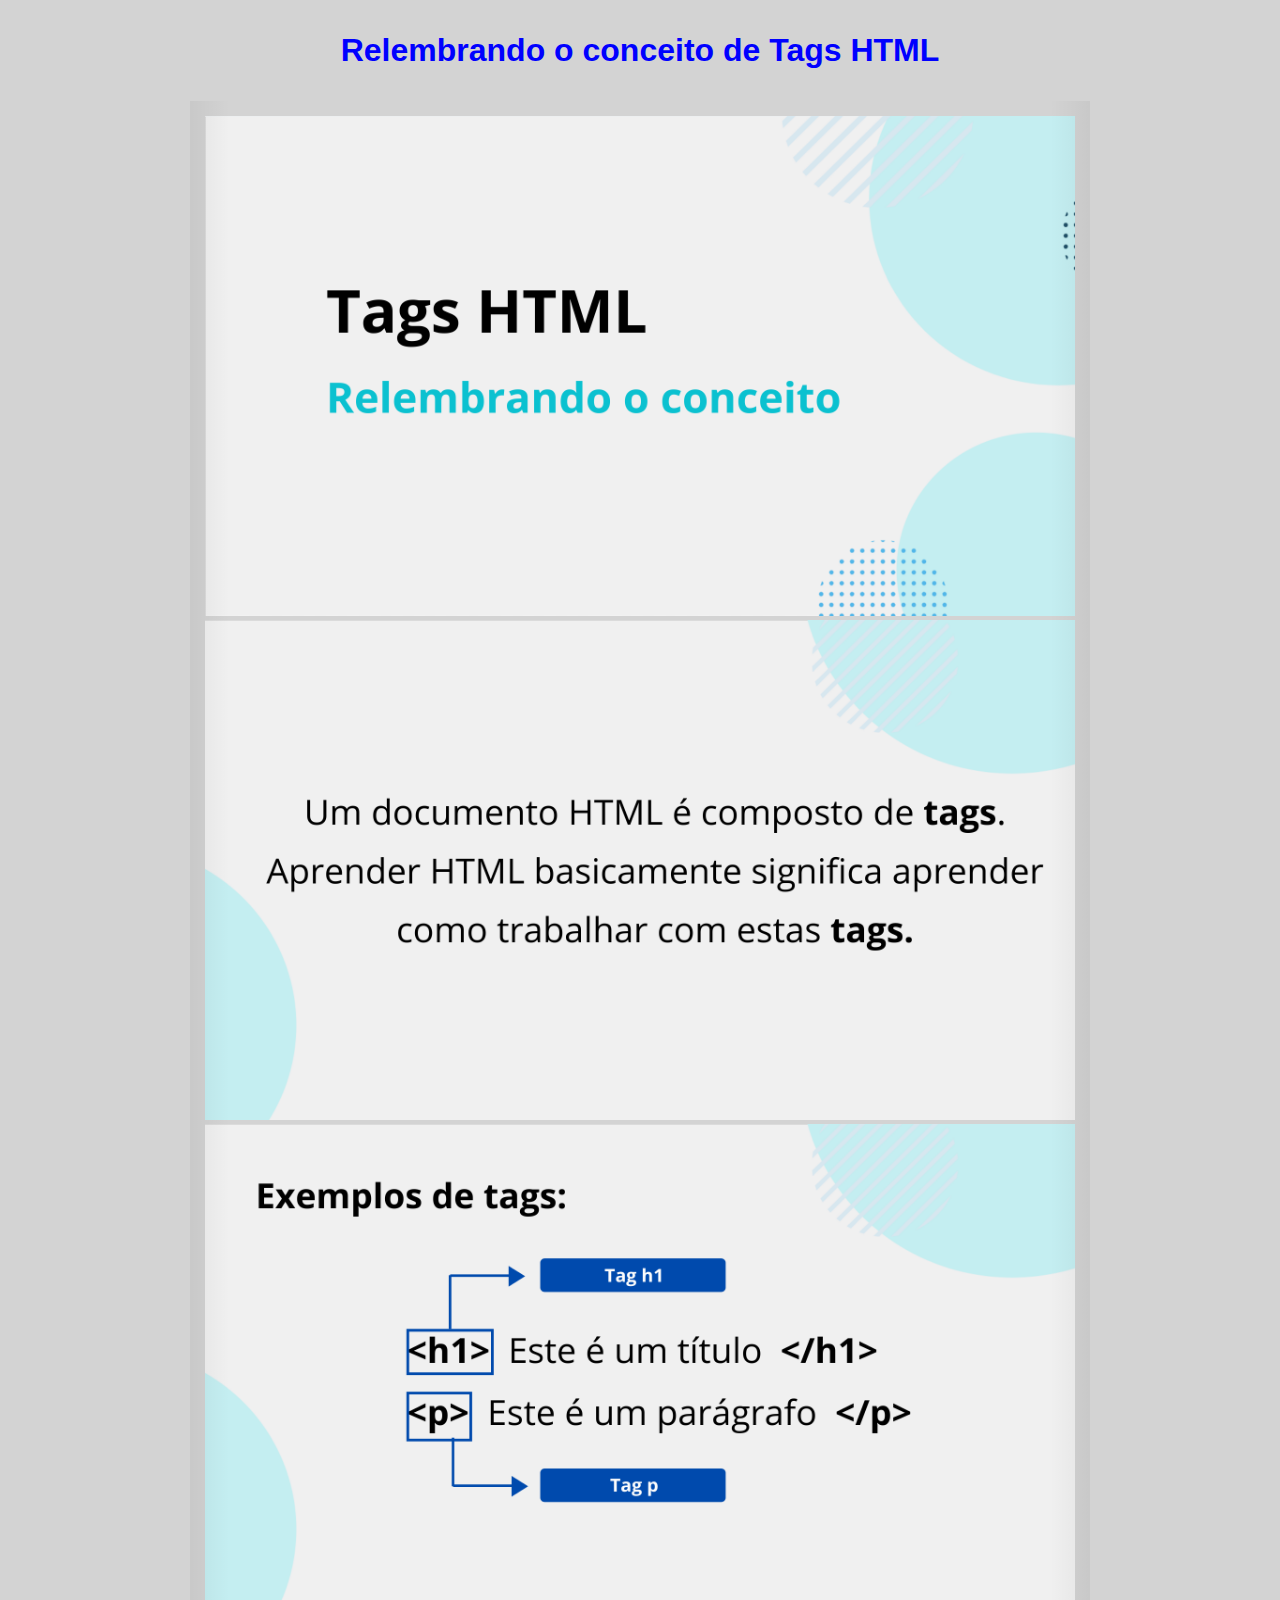
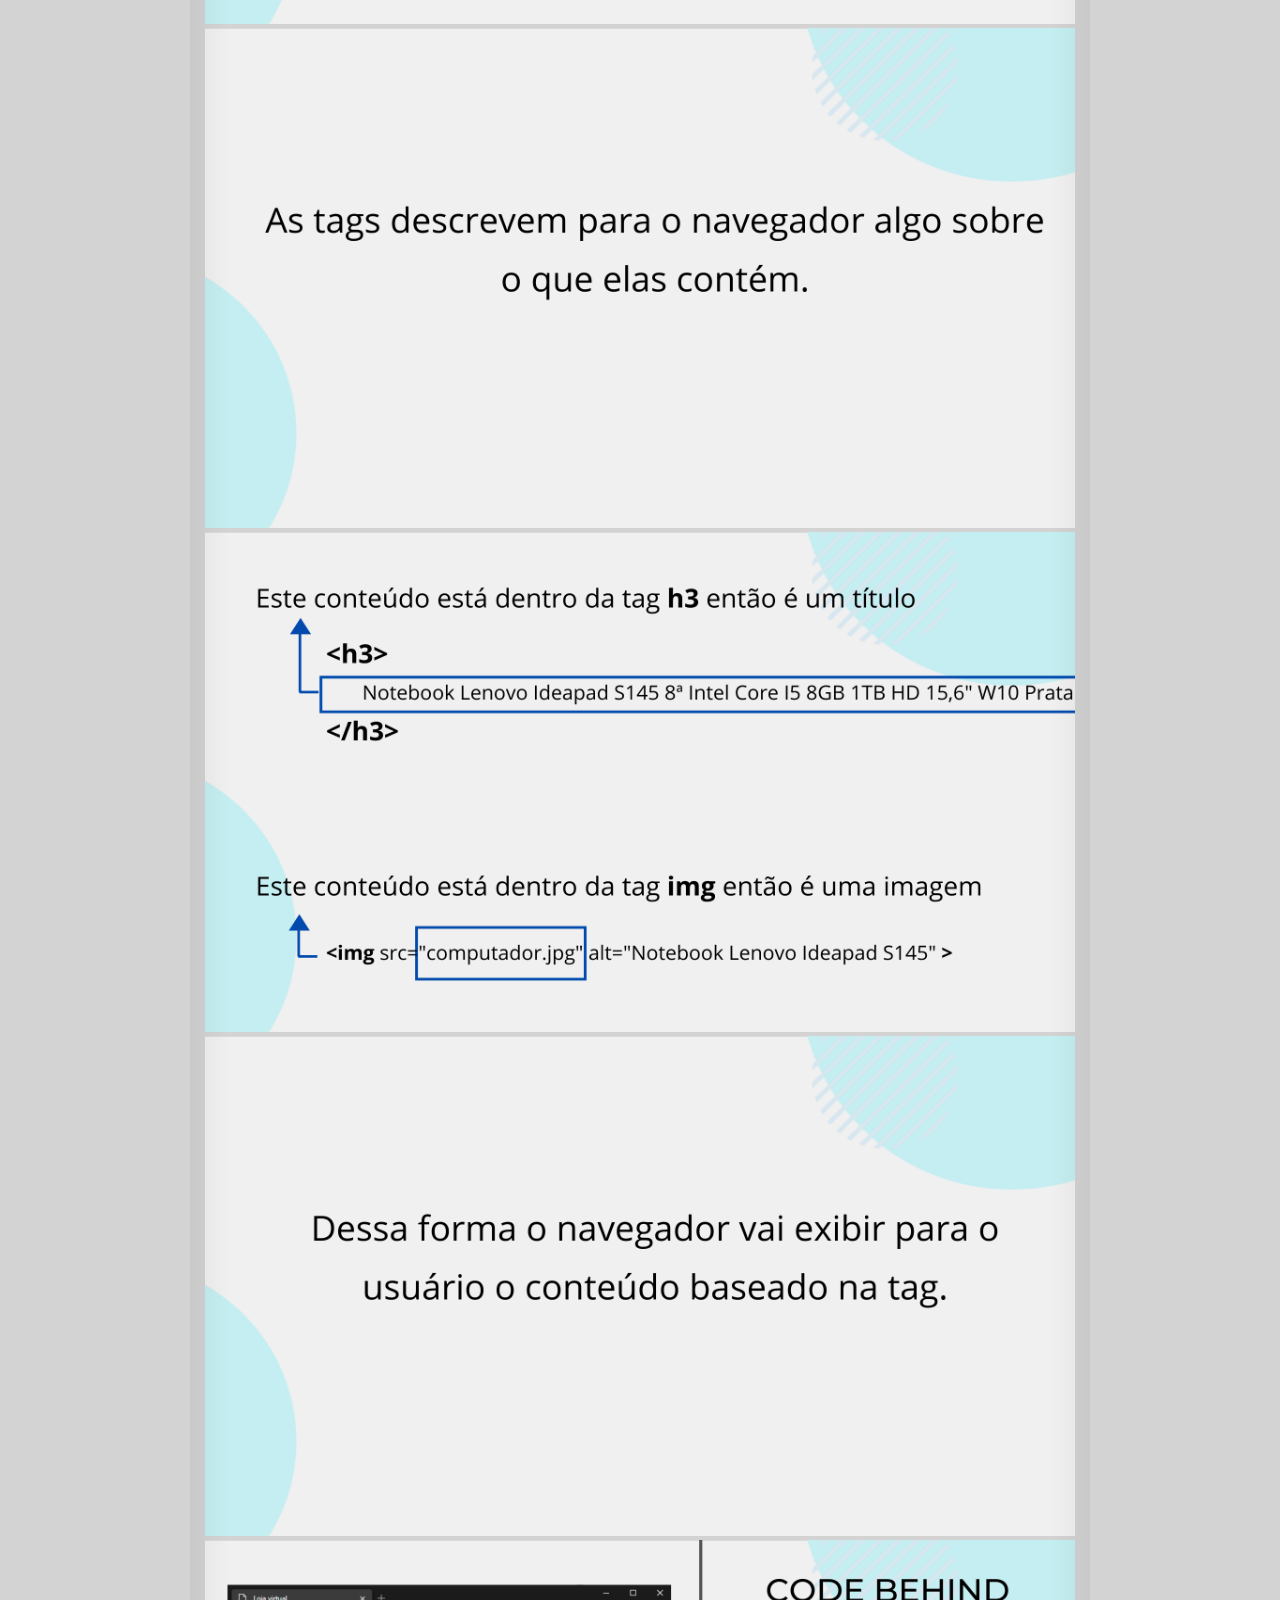
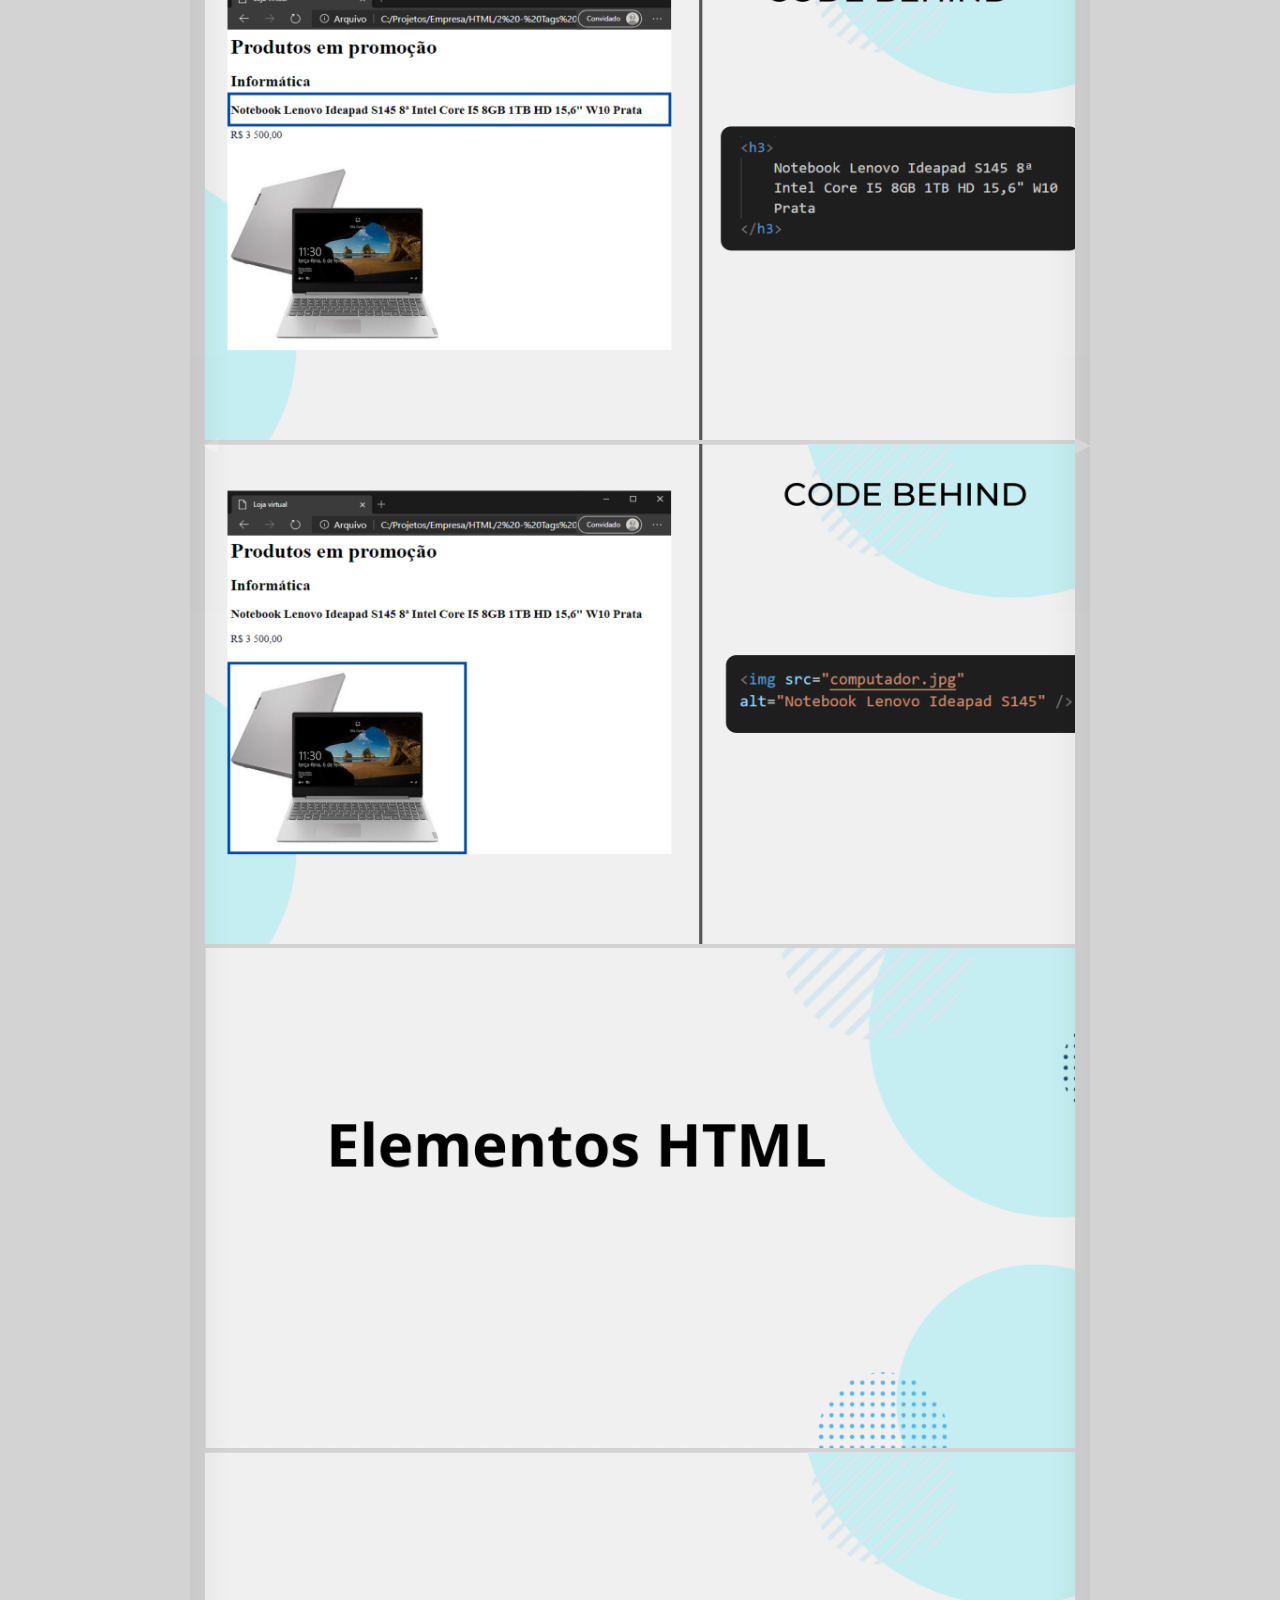
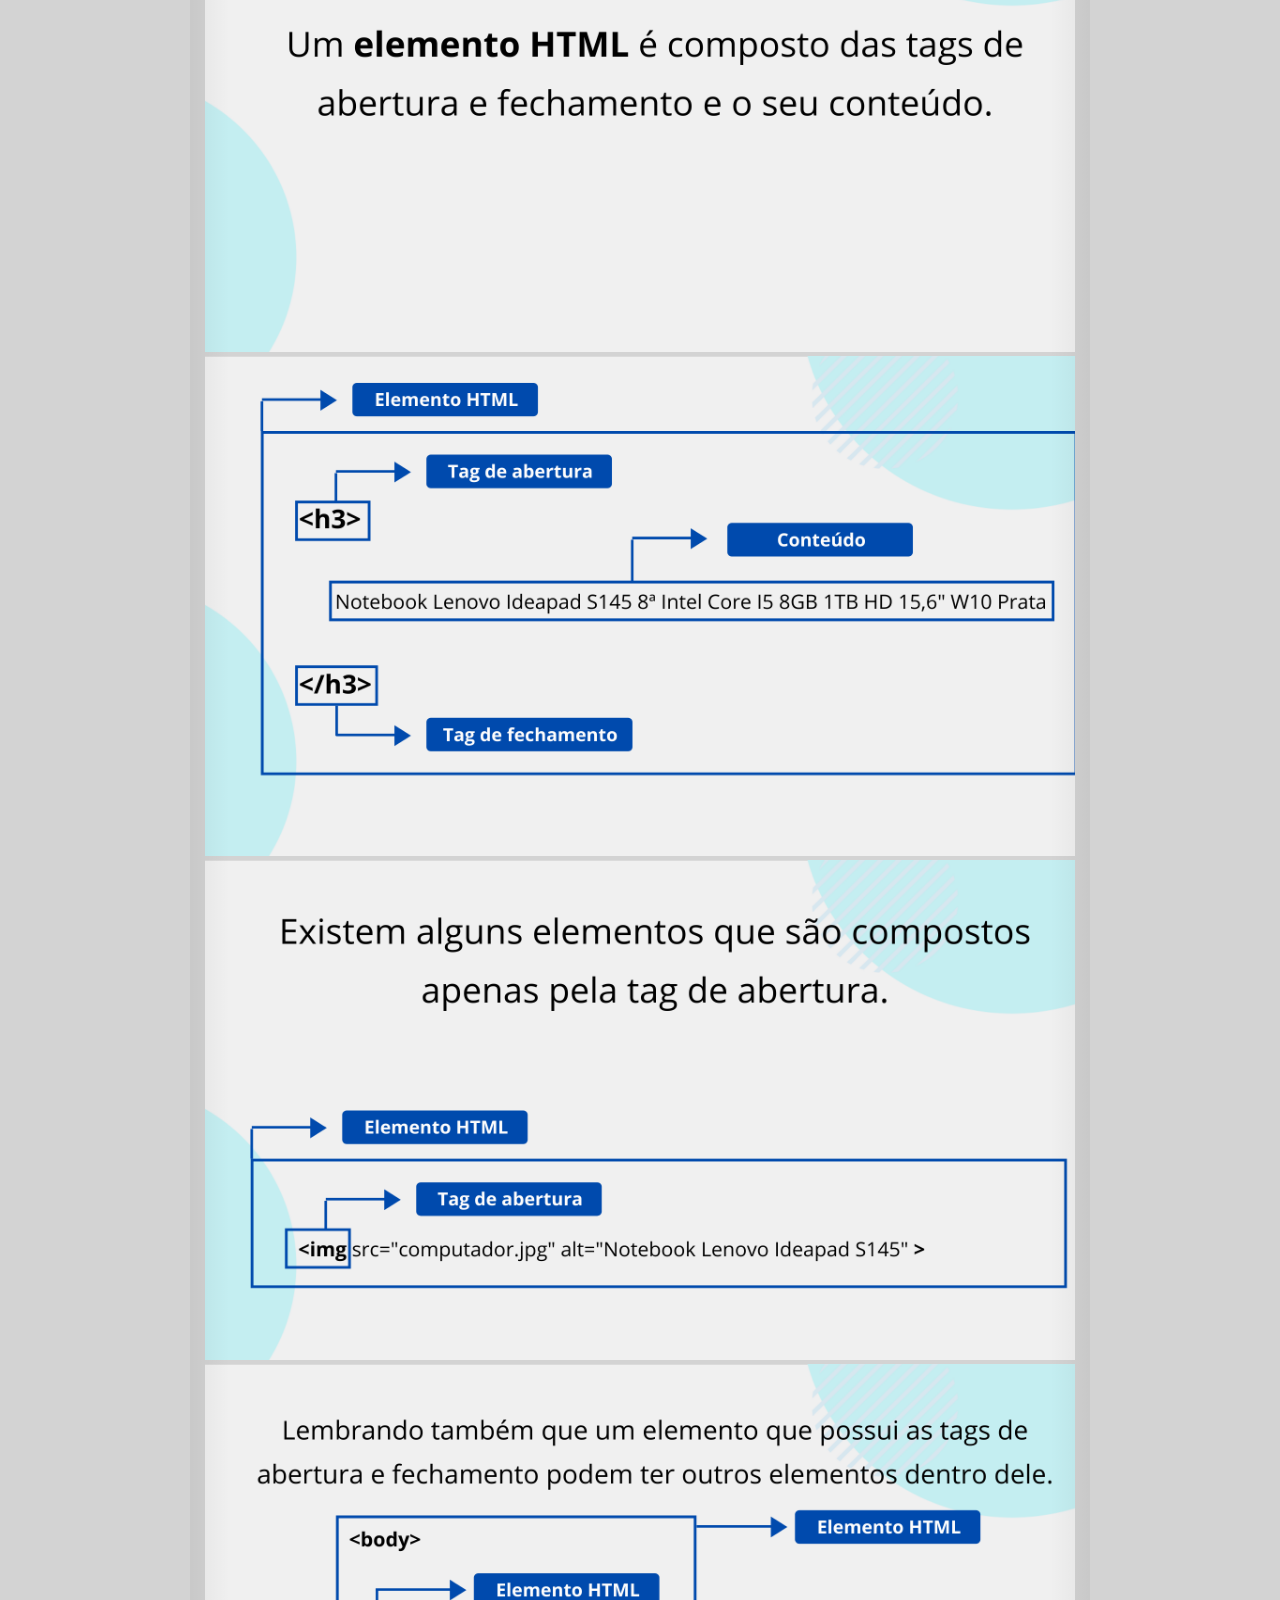
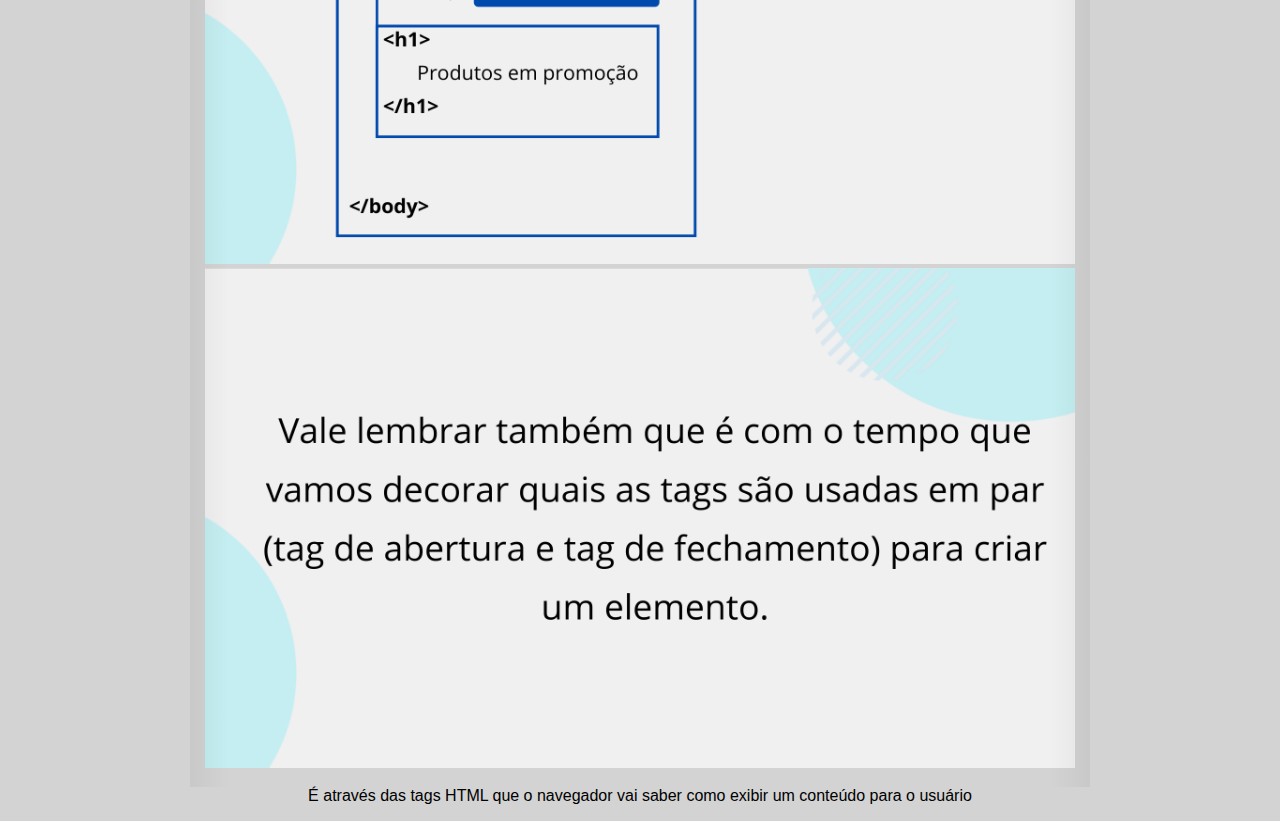
<file: aulas-front-end/src/Aulas/aulaSegunda/conceitosTags.html>
<!DOCTYPE html>
<html lang="pt-br">

<head>
    <meta charset="UTF-8">
    <meta http-equiv="X-UA-Compatible" content="IE=edge">
    <meta name="viewport" content="width=device-width, 
initial-scale=1.0">
    <link rel="shortcut icon" href="../../../../
favicon.ico" type="image/x-icon">
    <link rel="stylesheet" href="../../style/
style.css">
    <script src="script.js"></script>
    <title>Tags HTML - Aula 3 - 2ª
        Missão</title>
</head>

<body>
    <h1>Relembrando o conceito de Tags HTML</h1>
    <div class="container">
        <button class="arrow-left control" aria-label="Previous image">◀</button>
        <button class="arrow-right control" aria-label="Next image">▶</button>
        <div class="gallery-wrapper">
            <div class="gallery">
                <img src="../aulaPrimeira/img/203.png" alt="" class="item current-item">
                <img src="../aulaPrimeira/img/204.png" alt="" class="item current-item">
                <img src="../aulaPrimeira/img/205.png" alt="" class="item current-item">
                <img src="../aulaPrimeira/img/206.png" alt="" class="item current-item">
                <img src="../aulaPrimeira/img/207.png" alt="" class="item current-item">
                <img src="../aulaPrimeira/img/208.png" alt="" class="item current-item">
                <img src="../aulaPrimeira/img/209.png" alt="" class="item current-item">
                <img src="../aulaPrimeira/img/210.png" alt="" class="item current-item">
                <img src="../aulaPrimeira/img/211.png" alt="" class="item current-item">
                <img src="../aulaPrimeira/img/212.png" alt="" class="item current-item">
                <img src="../aulaPrimeira/img/213.png" alt="" class="item current-item">
                <img src="../aulaPrimeira/img/214.png" alt="" class="item current-item">
                <img src="../aulaPrimeira/img/215.png" alt="" class="item current-item">
                <img src="../aulaPrimeira/img/216.png" alt="" class="item current-item">
            </div>
        </div>
    </div>
    <blockquote>É através das tags HTML que o navegador vai saber como exibir um conteúdo para o usuário</blockquote>

</body>
</html>
</file>
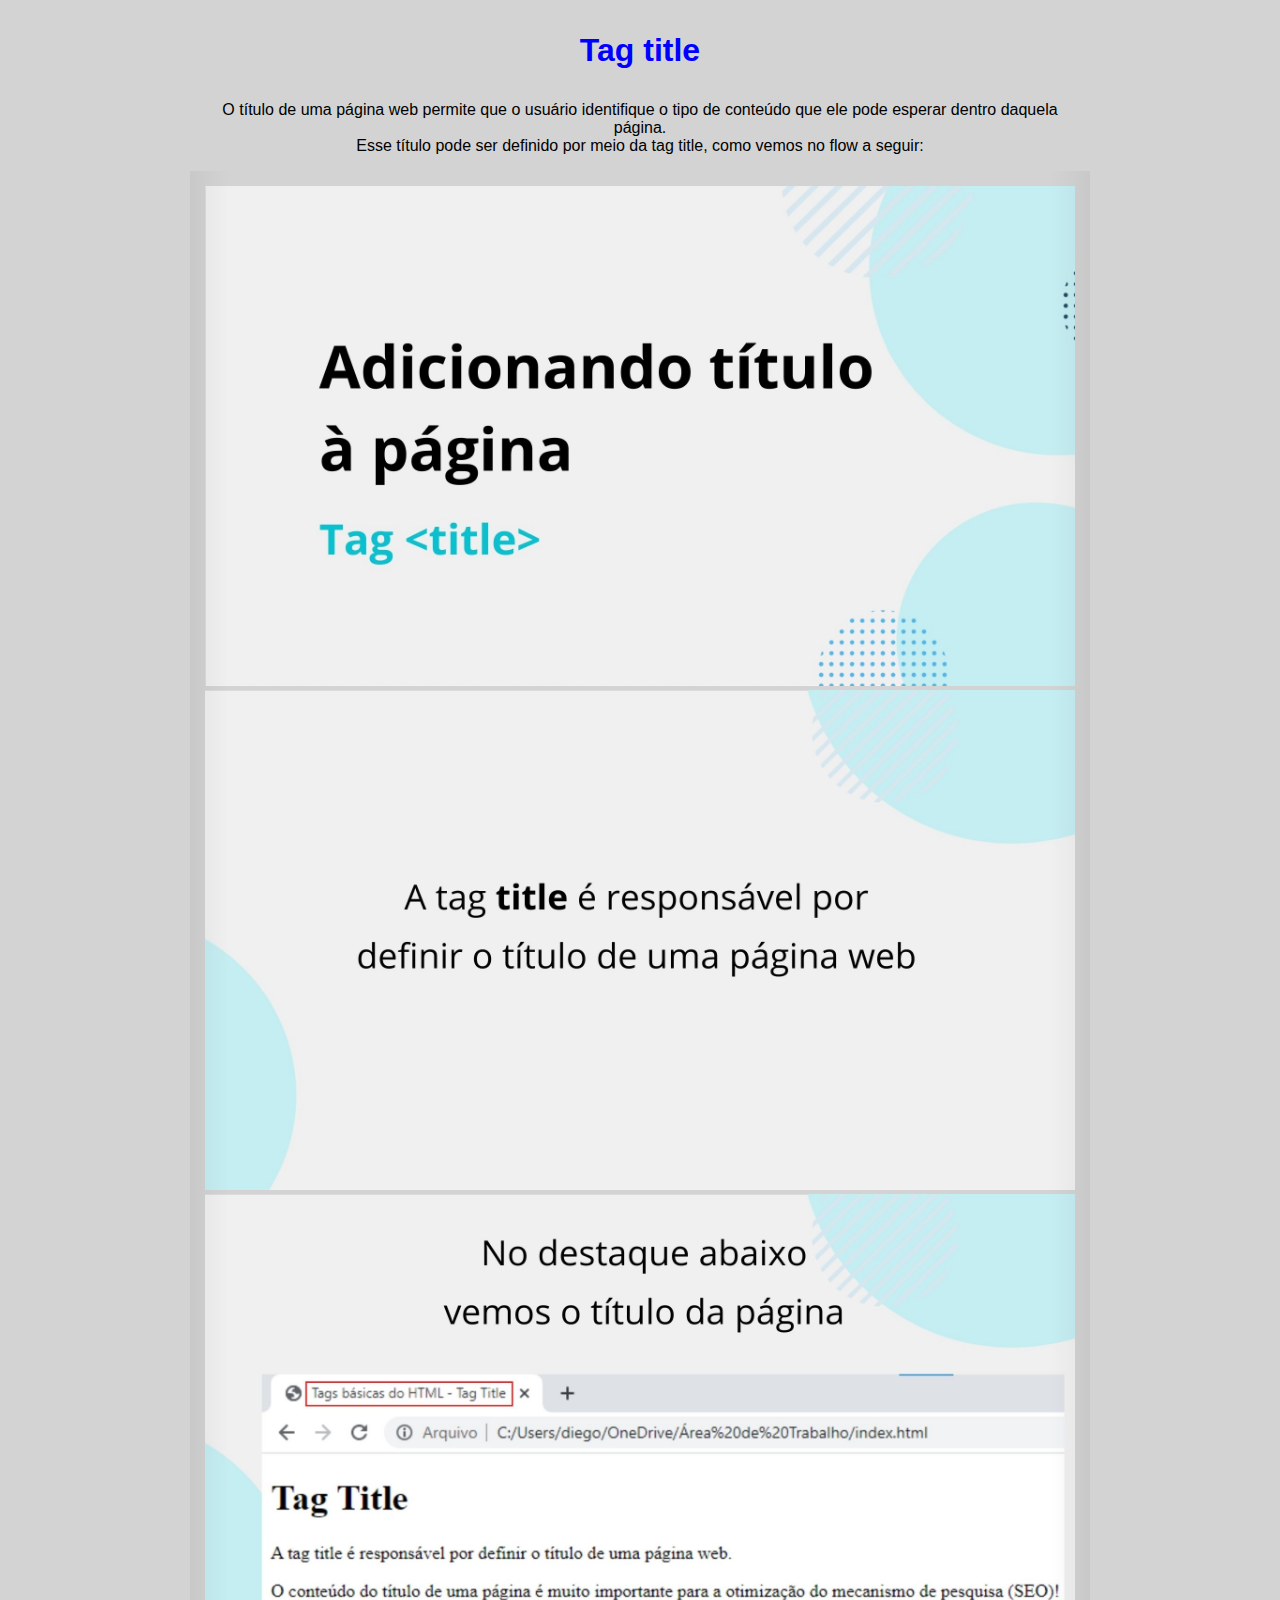
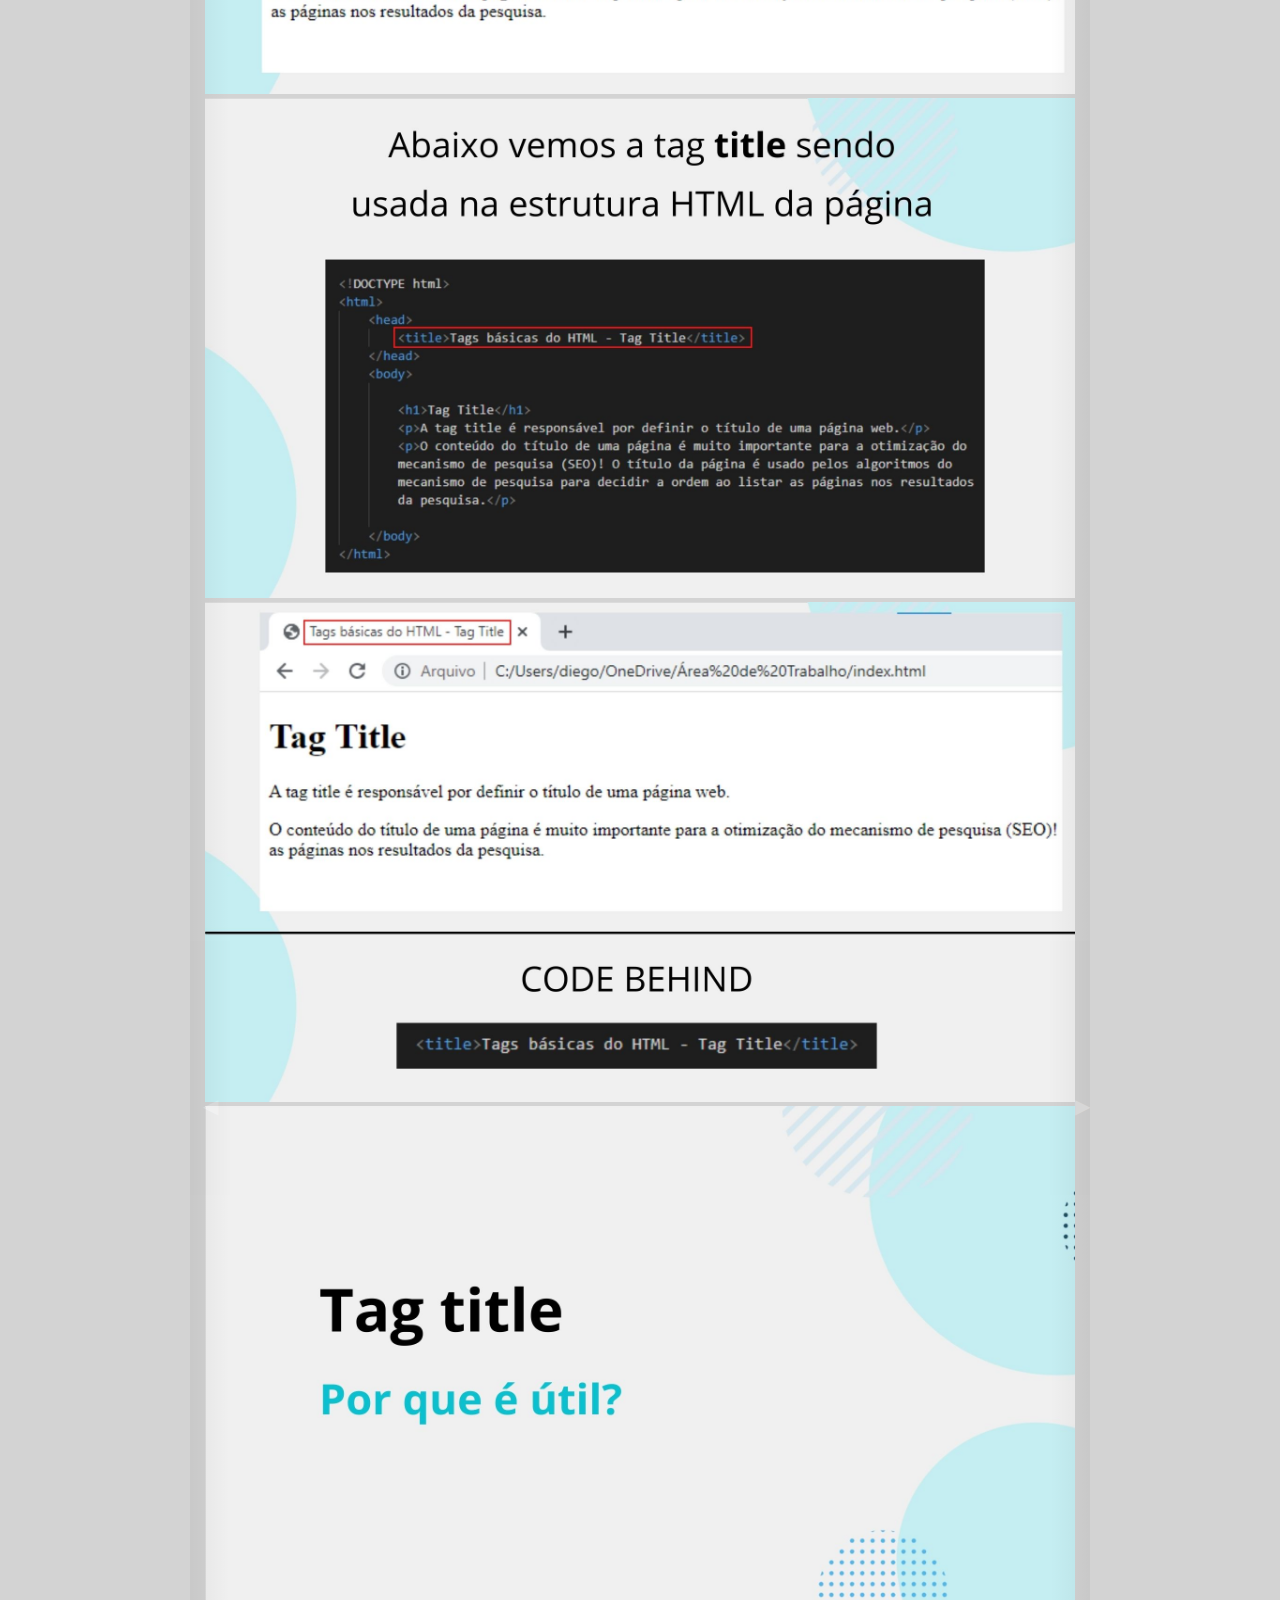
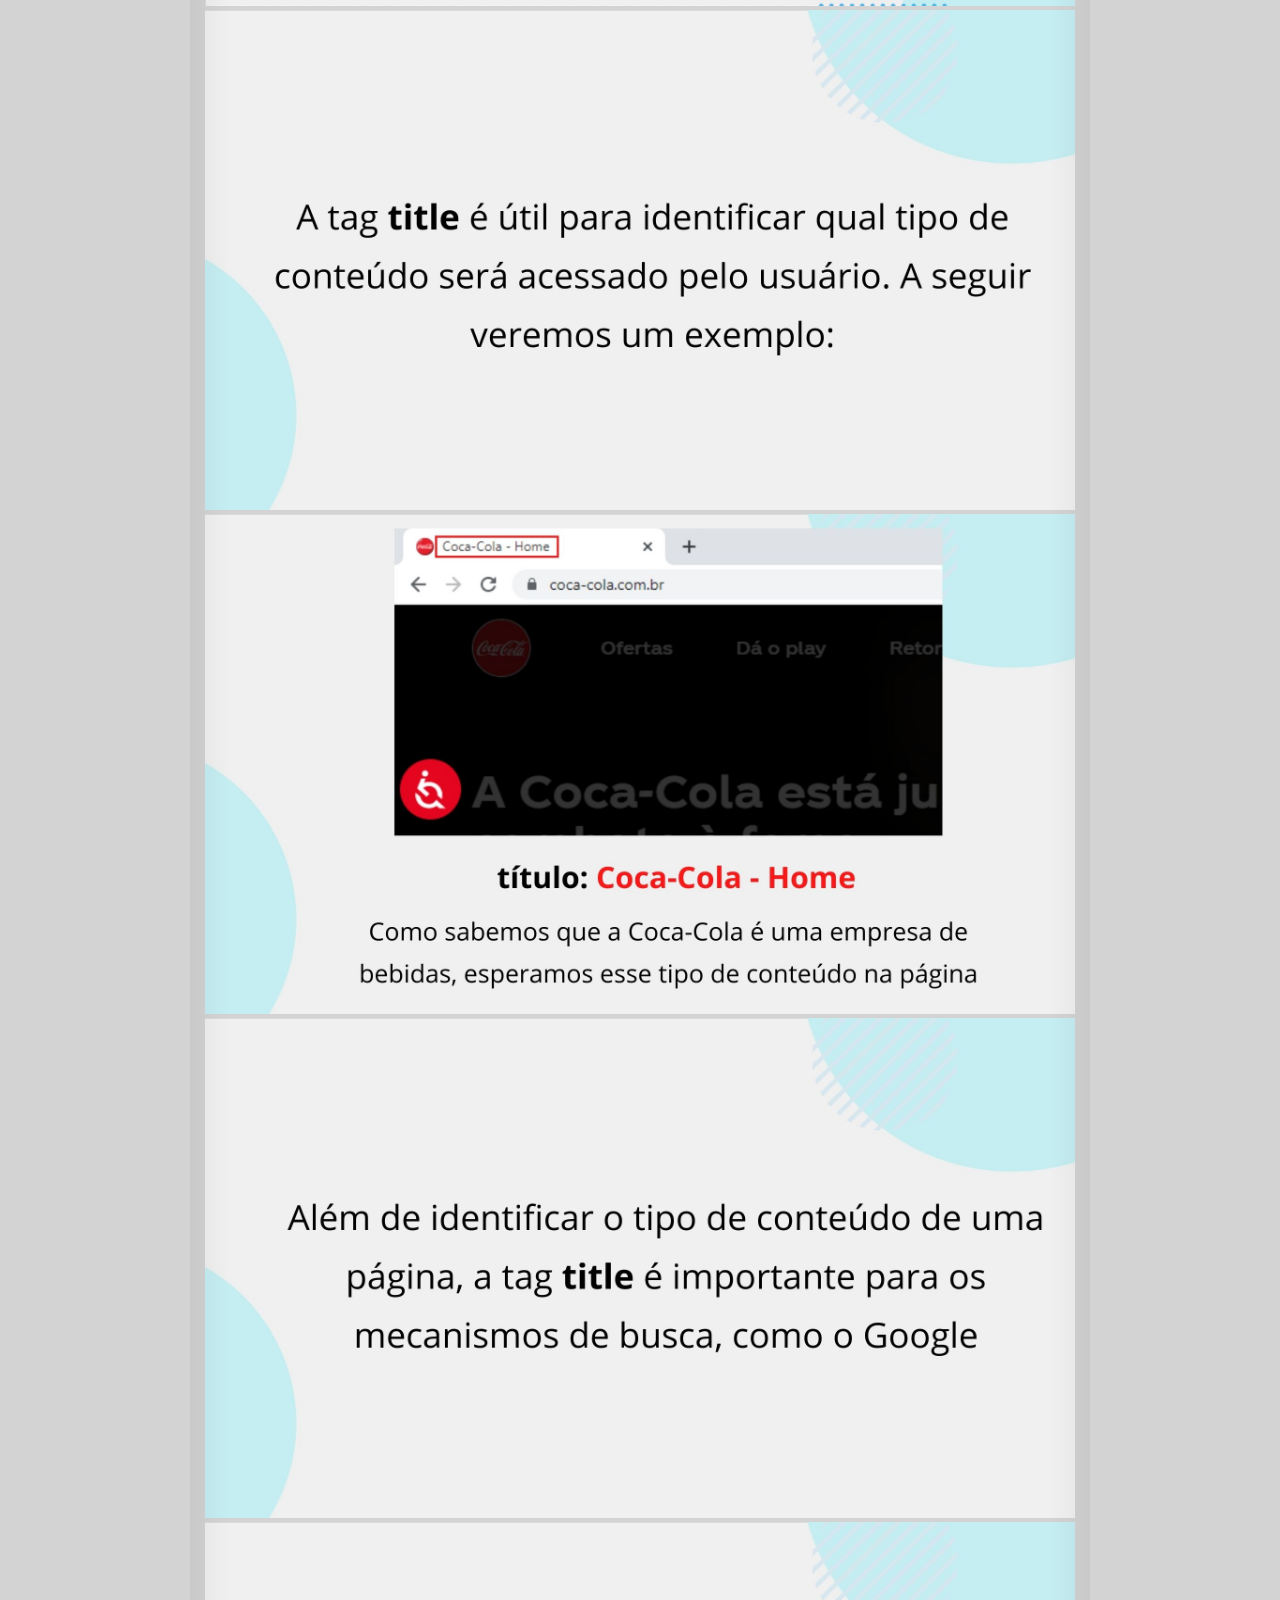
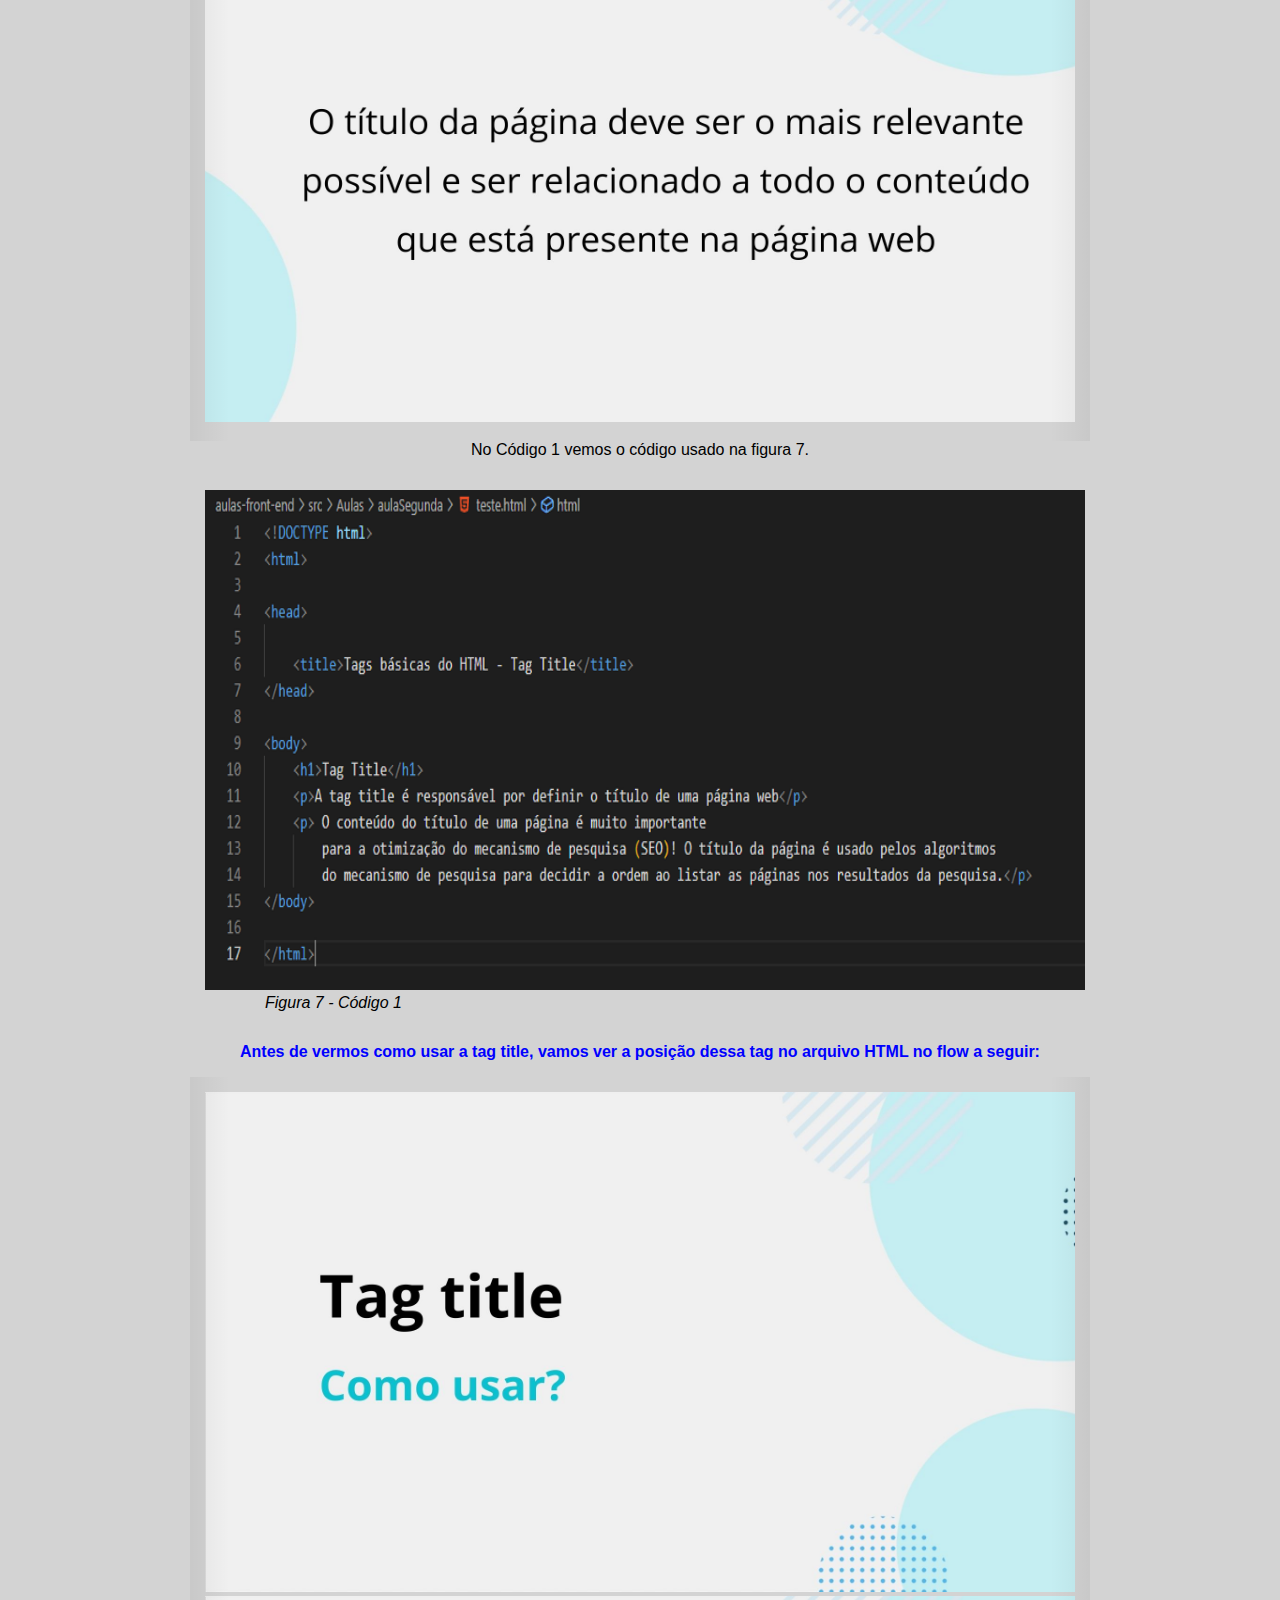
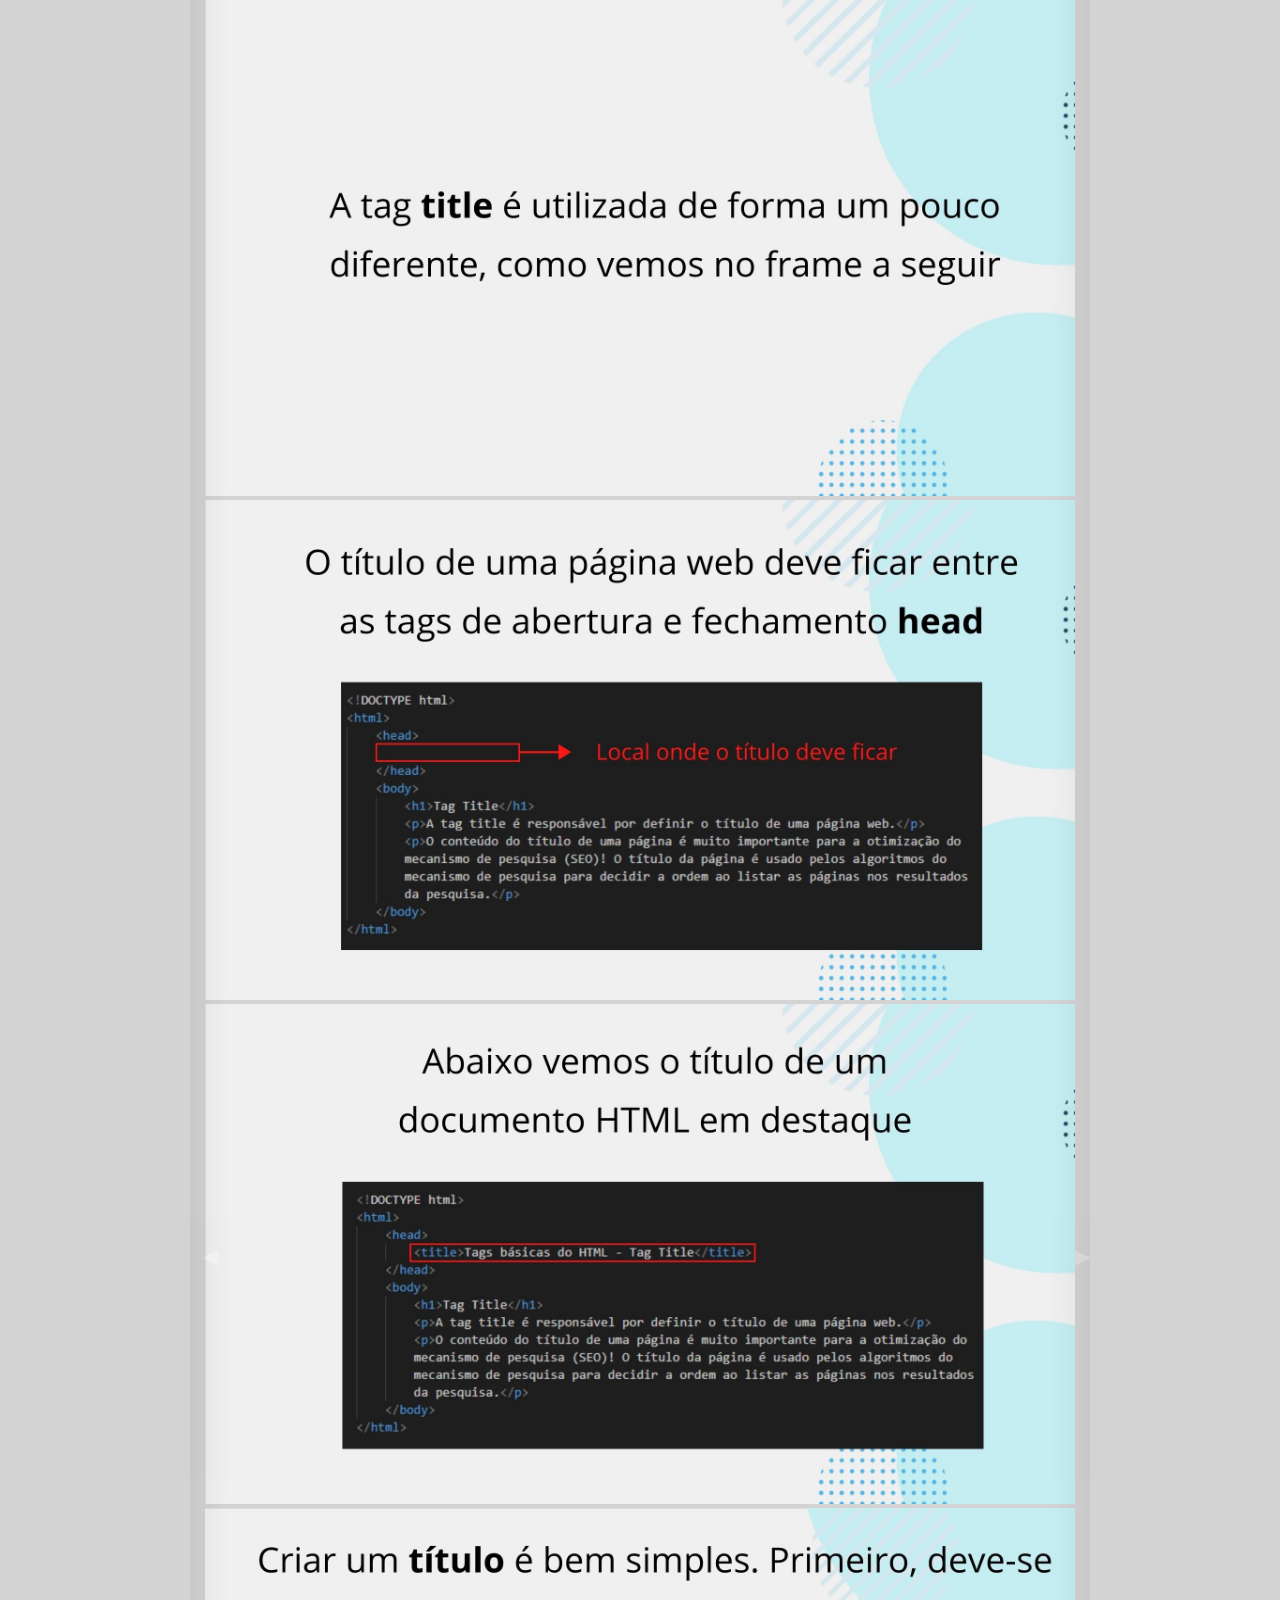
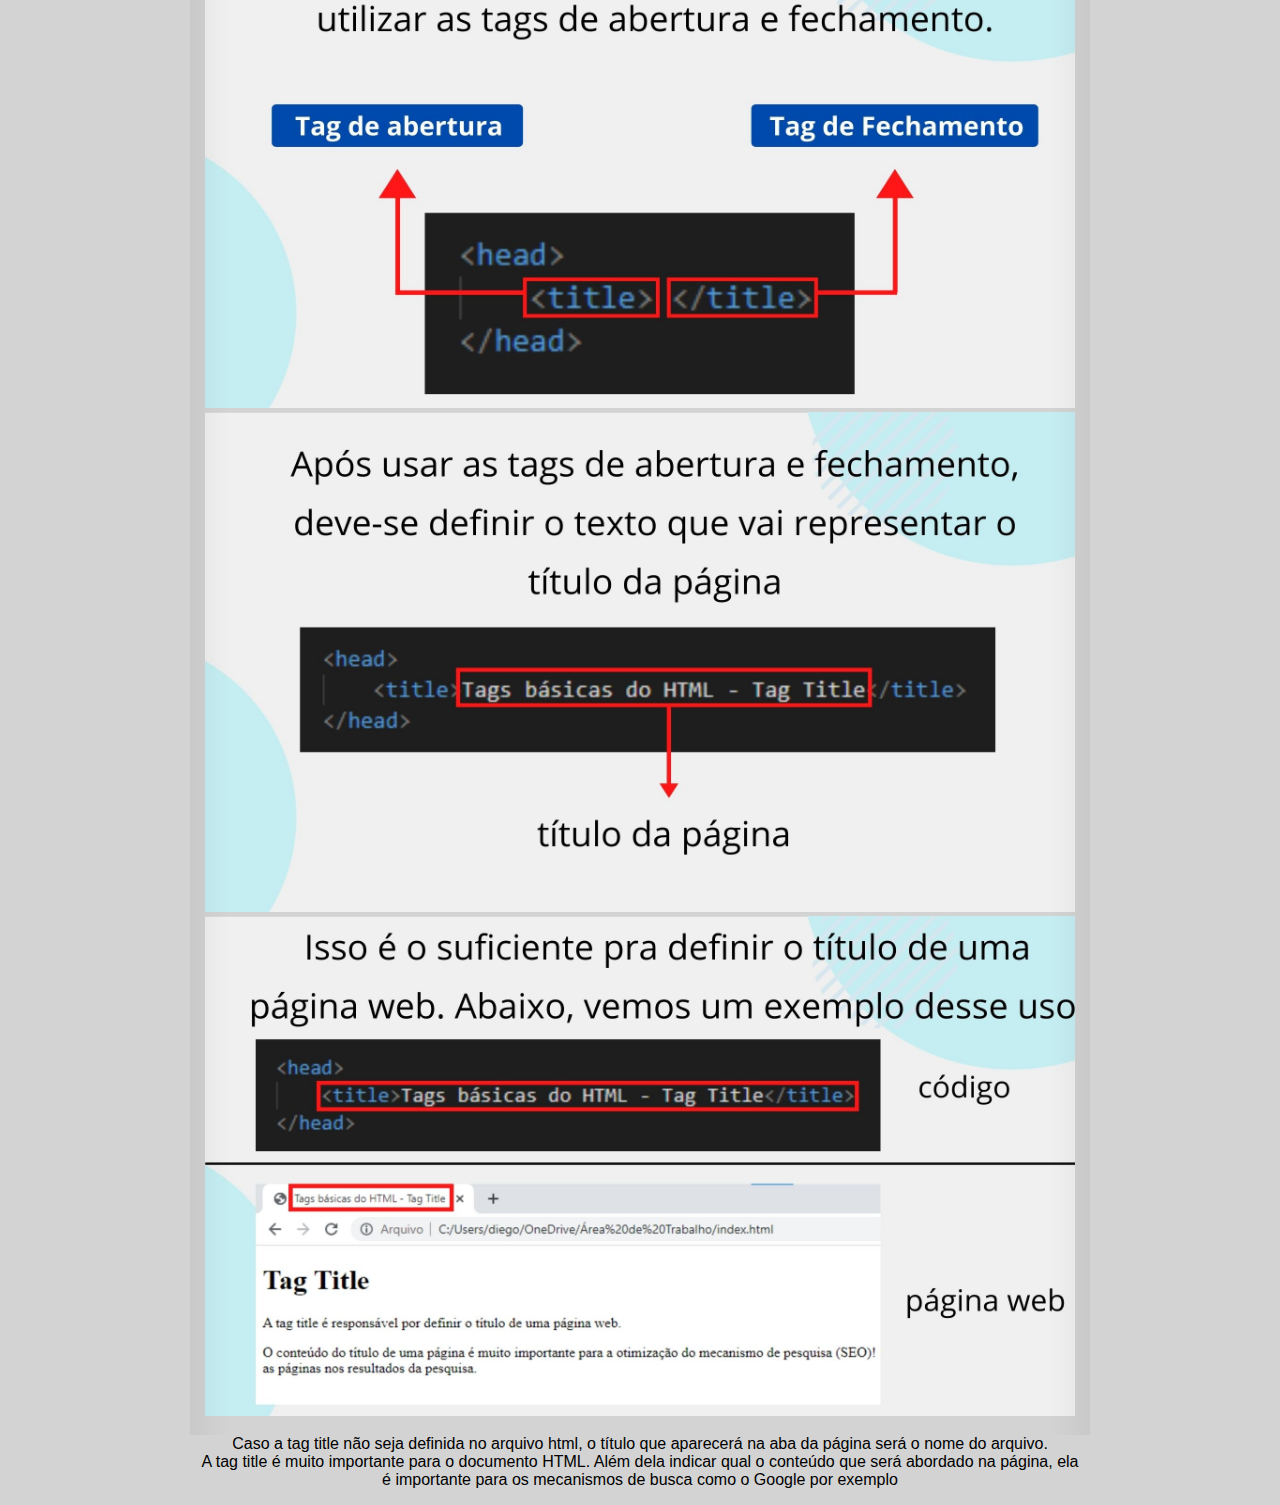
<file: aulas-front-end/src/Aulas/aulaSegunda/tagTitle.html>
<!DOCTYPE html>
<html lang="pt-br">

<head>
    <meta charset="UTF-8">
    <meta http-equiv="X-UA-Compatible" content="IE=edge">
    <meta name="viewport" content="width=device-width, 
initial-scale=1.0">
    <link rel="shortcut icon" href="../../../../
favicon.ico" type="image/x-icon">
    <link rel="stylesheet" href="../../style/
style.css">
    <script src="script.js"></script>
    <title>Tag title - Aula 4 - 2ª
        Missão</title>
</head>

<body>
    <h1>Tag title</h1>
    <blockquote>O título de uma página web permite que o usuário identifique o tipo de conteúdo que ele pode esperar
        dentro daquela página. <br> Esse título pode ser definido por meio da tag title, como vemos no flow a seguir:
    </blockquote>
    <div class="container">
        <button class="arrow-left control" aria-label="Previous image">◀</button>
        <button class="arrow-right control" aria-label="Next image">▶</button>
        <div class="gallery-wrapper">
            <div class="gallery">
                <img src="../aulaPrimeira/img/jpeg/1.jpg" alt="" class="item current-item">
                <img src="../aulaPrimeira/img/jpeg/2.jpg" alt="" class="item current-item">
                <img src="../aulaPrimeira/img/jpeg/3.jpg" alt="" class="item current-item">
                <img src="../aulaPrimeira/img/jpeg/4.jpg" alt="" class="item current-item">
                <img src="../aulaPrimeira/img/jpeg/5.jpg" alt="" class="item current-item">
                <img src="../aulaPrimeira/img/jpeg/6.jpg" alt="" class="item current-item">
                <img src="../aulaPrimeira/img/jpeg/7.jpg" alt="" class="item current-item">
                <img src="../aulaPrimeira/img/jpeg/8.jpg" alt="" class="item current-item">
                <img src="../aulaPrimeira/img/jpeg/9.jpg" alt="" class="item current-item">
                <img src="../aulaPrimeira/img/jpeg/10.jpg" alt="" class="item current-item">
            </div>
        </div>
    </div>
    <blockquote>No Código 1 vemos o código usado na figura 7.</blockquote>
    <div class="container">
        <img src="../aulaPrimeira/img/217.png" width="880px" height="500px" alt="">
        <p>Figura 7 - Código 1</p>
    </div>
    <h4>Antes de vermos como usar a tag title, vamos ver a posição dessa tag no arquivo HTML no flow a seguir:</h4>
    <div class="container">
        <button class="arrow-left control" aria-label="Previous image">◀</button>
        <button class="arrow-right control" aria-label="Next image">▶</button>
        <div class="gallery-wrapper">
            <div class="gallery">
                <img src="../aulaPrimeira/img/jpeg/11.jpg" alt="" class="item current-item">
                <img src="../aulaPrimeira/img/jpeg/12.jpg" alt="" class="item current-item">
                <img src="../aulaPrimeira/img/jpeg/13.jpg" alt="" class="item current-item">
                <img src="../aulaPrimeira/img/jpeg/14.jpg" alt="" class="item current-item">
                <img src="../aulaPrimeira/img/jpeg/15.jpg" alt="" class="item current-item">
                <img src="../aulaPrimeira/img/jpeg/16.jpg" alt="" class="item current-item">
                <img src="../aulaPrimeira/img/jpeg/17.jpg" alt="" class="item current-item">
            </div>
        </div>
    </div>
    <blockquote>Caso a tag title não seja definida no arquivo html, o título que aparecerá na aba da página será o nome do arquivo. <br>A tag title é muito importante para o documento HTML. Além dela indicar qual o conteúdo que será abordado na página, ela é importante para os mecanismos de busca como o Google por exemplo</blockquote>
</body>

</html>
</file>
<file: aulas-front-end/src/style/style.css>
* {
    margin: 0;
    padding: 0;
    box-sizing: border-box;
}

@media(max-width:1200px) {
    section {
        width: 1000px;
    }
}

body {
    background: #d3d3d3;
    font-family: 'Lucida Sans', 'Lucida Sans Regular', 'Lucida Grande', 'Lucida Sans Unicode', Geneva, Verdana, sans-serif;
}

h1,
h2,
h3,
h4 {
    margin: 1em 0;
    text-align: center;
    color: blue;
}

p {
    text-align: justify;
    font-family: 'Trebuchet MS', 'Lucida Sans Unicode', 'Lucida Grande', 'Lucida Sans', Arial, sans-serif;
    font-style: italic;
    margin-left: 60px;
    margin-right: 60px;
}

ul {
    margin-left: 60px;
    margin-right: 60px;
}

li {
    font-family: 'Trebuchet MS', 'Lucida Sans Unicode', 'Lucida Grande', 'Lucida Sans', Arial, sans-serif;
    text-align: justify;
    font-style: oblique;
    color: blueviolet;
}


blockquote {
    font-style: normal;
    text-align: center;
    margin-left: 200px;
    margin-right: 200px;
    padding-bottom: 1rem;
}

.fig1 {
    align-items: center;
}

.container {
    position: relative;
    padding: 15px;
    max-width: 900px;
    margin: 0 auto;
}

.gallery-wrapper {
    overflow-x: auto;
}

.arrow-left,
.arrow-right {
    position: absolute;
    top: 0;
    left: 0;
    right: auto;
    bottom: 0;
    font-size: 20px;
    line-height: 500px;
    width: 40px;
    color: #fff;
    transition: all 600ms ease-in-out;
    background: linear-gradient(to left,
            transparent 0%, black 200%);
    opacity: 0.1;
    cursor: pointer;
    border: none;
}

.arrow-left:hover,
.arrow-right:hover {
    opacity: 1;
}

.arrow-right {
    right: 0;
    left: auto;
    text-align: right;
    background: linear-gradient(to right, transparent 0%, black 200%);
}

.gallery {
    display: flex;
    flex-flow: row nowrap;
    gap: 15px;
}

.item {
    width: 900px;
    height: 500px;
    flex-shrink: 0;
    transition: all 600ms ease-in-out;
    opacity: 0.5;
}

.current-item {
    opacity: 1;
}

/* This is from w3schools */
/* 
https://www.w3schools.com/howto/howto_css_hide_scrollbars.asp */
/* Hide scrollbar for Chrome, Safari and Opera */
.gallery-wrapper::-webkit-scrollbar {
    display: none;
}

/* Hide scrollbar for IE, Edge and Firefox */
.gallery-wrapper {
    -ms-overflow-style: none;
    /* IE and Edge */
    scrollbar-width: none;
    /* Firefox */

    /* Barra de rolagem horizontal foi retirada com sucesso, porém os botões de navegação não respondem. A navegação por hora esta sendo efetuada via keyboard */
    @media (max-width: 768px) #conteudo-apoio .lf-secao {
        padding: 0 20px;
    }

    div.lf-secao {
        margin: 40px auto;
    }
        div {
            display: block;
        }
</file>
